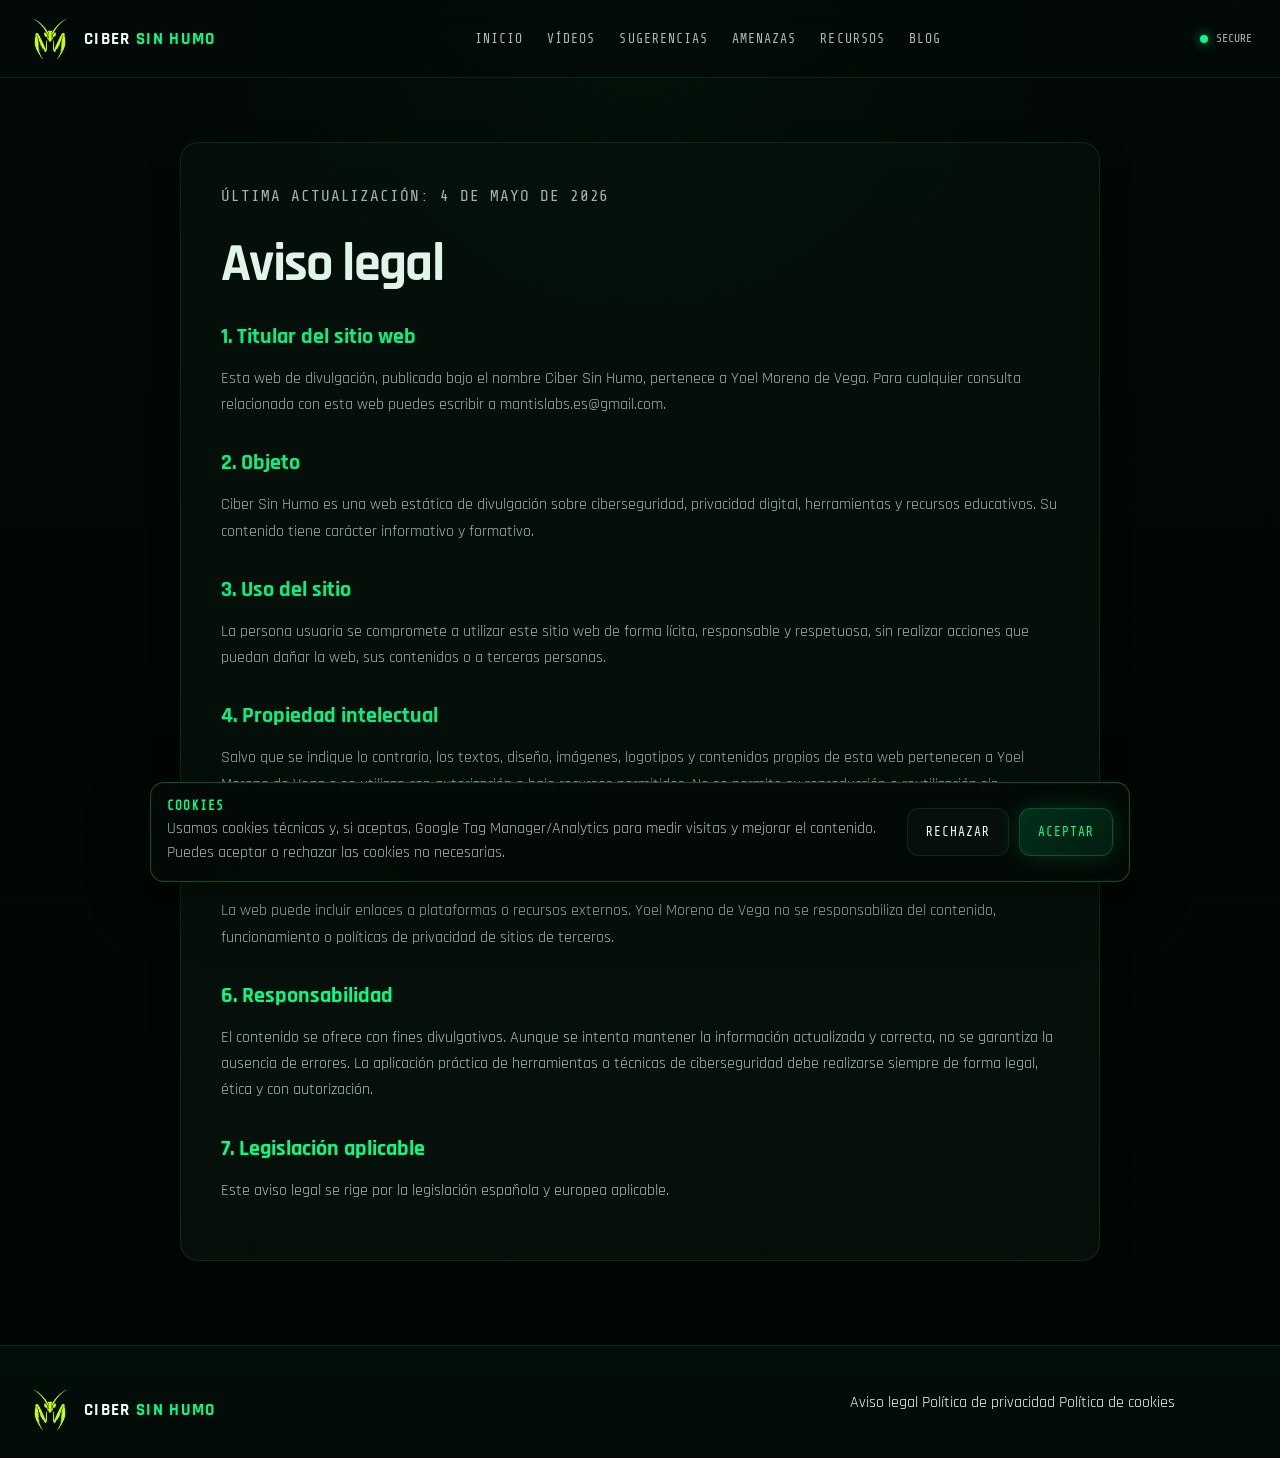
<file: aviso-legal.html>
<!DOCTYPE html>
<html lang="es">
<head>
  <meta charset="UTF-8">
  <meta name="viewport" content="width=device-width, initial-scale=1.0">
  <title>Aviso legal — Ciber Sin Humo</title>
  <link rel="icon" type="image/x-icon" href="/favicon.ico?v=3">
  <link rel="icon" type="image/png" sizes="512x512" href="/favicon-cibersinhumo.png?v=3">
  <link rel="icon" type="image/png" sizes="192x192" href="/favicon-192.png?v=3">
  <link rel="apple-touch-icon" href="/apple-touch-icon.png?v=3">
  <meta property="og:image" content="https://www.cibersinhumo.es/favicon-cibersinhumo.png?v=3">
  <meta name="twitter:image" content="https://www.cibersinhumo.es/favicon-cibersinhumo.png?v=3">
  <link rel="stylesheet" href="style.css?v=62">
  <link href="https://fonts.googleapis.com/css2?family=Share+Tech+Mono&family=Rajdhani:wght@400;600;700&display=swap" rel="stylesheet">
</head>
<body data-cookie-banner="enabled" data-gtm-id="GTM-5VSRHPV2">

<canvas id="matrix"></canvas>

<header class="navbar">
  <div class="logo">
    <img src="logo-cibersinhumo-transparent.png?v=1" alt="Ciber Sin Humo" class="logo-img">
    <span class="logo-text">CIBER <span class="logo-accent">SIN HUMO</span></span>
  </div>
  <nav>
    <a href="index.html#inicio" class="nav-link">Inicio</a>
    <a href="index.html#videos" class="nav-link">Vídeos</a>
    <a href="index.html#sugerencias" class="nav-link">Sugerencias</a>
    <a href="amenazas.html" class="nav-link">Amenazas</a>
    <a href="index.html#recursos" class="nav-link">Recursos</a>
    <a href="index.html#blog" class="nav-link">Blog</a>
  </nav>
  <div class="nav-status">
    <span class="status-dot"></span>
    <span class="status-text">SECURE</span>
  </div>
</header>

<main class="legal-main">
  <div class="legal-shell">
    <article class="legal-content">
      <p class="legal-meta">Última actualización: 4 de mayo de 2026</p>
      <h1>Aviso legal</h1>

      <h2>1. Titular del sitio web</h2>
      <p>Esta web de divulgación, publicada bajo el nombre Ciber Sin Humo, pertenece a Yoel Moreno de Vega. Para cualquier consulta relacionada con esta web puedes escribir a mantislabs.es@gmail.com.</p>

      <h2>2. Objeto</h2>
      <p>Ciber Sin Humo es una web estática de divulgación sobre ciberseguridad, privacidad digital, herramientas y recursos educativos. Su contenido tiene carácter informativo y formativo.</p>

      <h2>3. Uso del sitio</h2>
      <p>La persona usuaria se compromete a utilizar este sitio web de forma lícita, responsable y respetuosa, sin realizar acciones que puedan dañar la web, sus contenidos o a terceras personas.</p>

      <h2>4. Propiedad intelectual</h2>
      <p>Salvo que se indique lo contrario, los textos, diseño, imágenes, logotipos y contenidos propios de esta web pertenecen a Yoel Moreno de Vega o se utilizan con autorización o bajo recursos permitidos. No se permite su reproducción o reutilización sin autorización previa, salvo en los casos permitidos por la ley.</p>

      <h2>5. Enlaces externos</h2>
      <p>La web puede incluir enlaces a plataformas o recursos externos. Yoel Moreno de Vega no se responsabiliza del contenido, funcionamiento o políticas de privacidad de sitios de terceros.</p>

      <h2>6. Responsabilidad</h2>
      <p>El contenido se ofrece con fines divulgativos. Aunque se intenta mantener la información actualizada y correcta, no se garantiza la ausencia de errores. La aplicación práctica de herramientas o técnicas de ciberseguridad debe realizarse siempre de forma legal, ética y con autorización.</p>

      <h2>7. Legislación aplicable</h2>
      <p>Este aviso legal se rige por la legislación española y europea aplicable.</p>

    </article>
  </div>
</main>

<footer class="footer">
  <div class="footer-inner">
    <div class="footer-logo">
      <img src="logo-cibersinhumo-transparent.png?v=1" alt="Ciber Sin Humo" class="logo-img">
      <span class="logo-text">CIBER <span class="logo-accent">SIN HUMO</span></span>
    </div>
    <div class="footer-links footer-legal-links">
      <a href="aviso-legal.html">Aviso legal</a>
      <a href="privacidad.html">Política de privacidad</a>
      <a href="cookies.html">Política de cookies</a>
    </div>
  </div>
</footer>

<script src="script.js?v=70"></script>
</body>
</html>
</file>
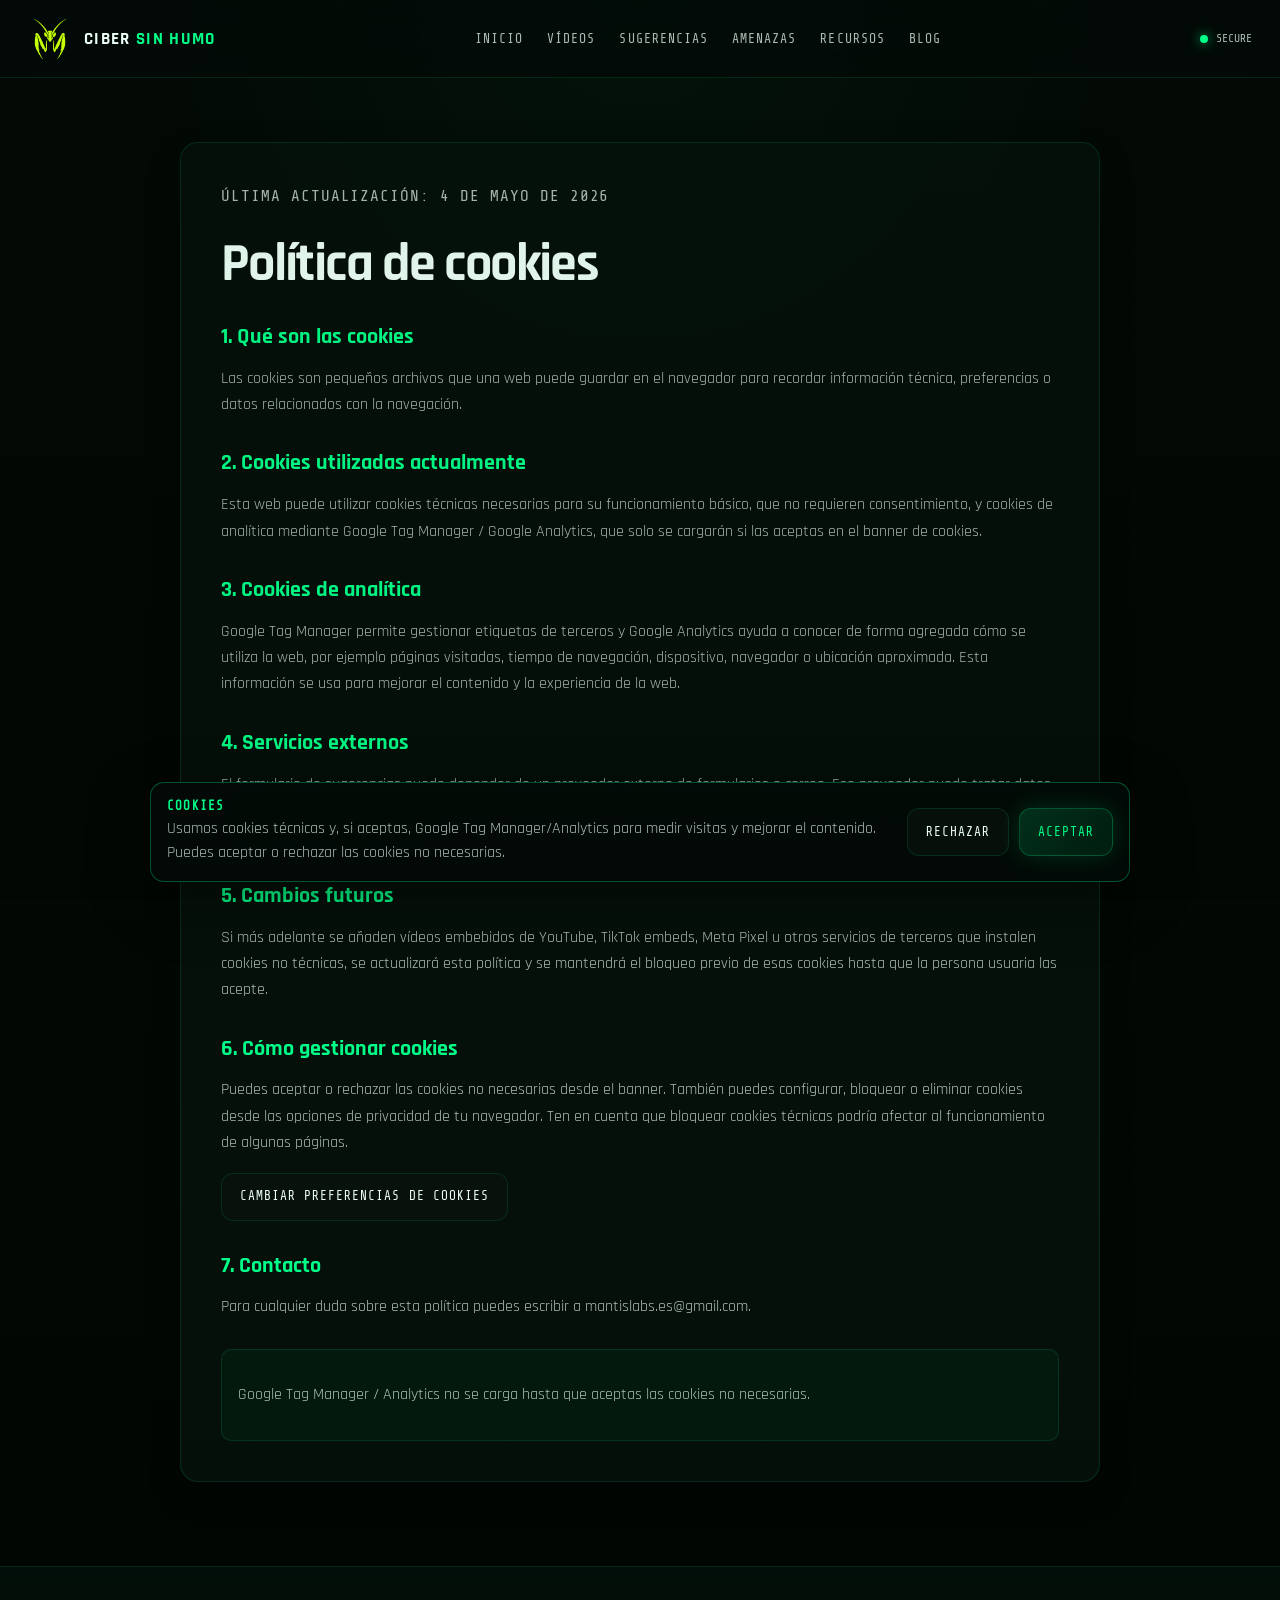
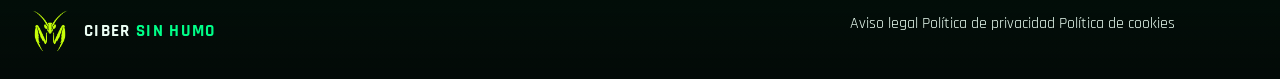
<file: cookies.html>
<!DOCTYPE html>
<html lang="es">
<head>
  <meta charset="UTF-8">
  <meta name="viewport" content="width=device-width, initial-scale=1.0">
  <title>Política de cookies — Ciber Sin Humo</title>
  <link rel="icon" type="image/x-icon" href="/favicon.ico?v=3">
  <link rel="icon" type="image/png" sizes="512x512" href="/favicon-cibersinhumo.png?v=3">
  <link rel="icon" type="image/png" sizes="192x192" href="/favicon-192.png?v=3">
  <link rel="apple-touch-icon" href="/apple-touch-icon.png?v=3">
  <meta property="og:image" content="https://www.cibersinhumo.es/favicon-cibersinhumo.png?v=3">
  <meta name="twitter:image" content="https://www.cibersinhumo.es/favicon-cibersinhumo.png?v=3">
  <link rel="stylesheet" href="style.css?v=62">
  <link href="https://fonts.googleapis.com/css2?family=Share+Tech+Mono&family=Rajdhani:wght@400;600;700&display=swap" rel="stylesheet">
</head>
<body data-cookie-banner="enabled" data-gtm-id="GTM-5VSRHPV2">

<canvas id="matrix"></canvas>

<header class="navbar">
  <div class="logo">
    <img src="logo-cibersinhumo-transparent.png?v=1" alt="Ciber Sin Humo" class="logo-img">
    <span class="logo-text">CIBER <span class="logo-accent">SIN HUMO</span></span>
  </div>
  <nav>
    <a href="index.html#inicio" class="nav-link">Inicio</a>
    <a href="index.html#videos" class="nav-link">Vídeos</a>
    <a href="index.html#sugerencias" class="nav-link">Sugerencias</a>
    <a href="amenazas.html" class="nav-link">Amenazas</a>
    <a href="index.html#recursos" class="nav-link">Recursos</a>
    <a href="index.html#blog" class="nav-link">Blog</a>
  </nav>
  <div class="nav-status">
    <span class="status-dot"></span>
    <span class="status-text">SECURE</span>
  </div>
</header>

<main class="legal-main">
  <div class="legal-shell">
    <article class="legal-content">
      <p class="legal-meta">Última actualización: 4 de mayo de 2026</p>
      <h1>Política de cookies</h1>

      <h2>1. Qué son las cookies</h2>
      <p>Las cookies son pequeños archivos que una web puede guardar en el navegador para recordar información técnica, preferencias o datos relacionados con la navegación.</p>

      <h2>2. Cookies utilizadas actualmente</h2>
      <p>Esta web puede utilizar cookies técnicas necesarias para su funcionamiento básico, que no requieren consentimiento, y cookies de analítica mediante Google Tag Manager / Google Analytics, que solo se cargarán si las aceptas en el banner de cookies.</p>

      <h2>3. Cookies de analítica</h2>
      <p>Google Tag Manager permite gestionar etiquetas de terceros y Google Analytics ayuda a conocer de forma agregada cómo se utiliza la web, por ejemplo páginas visitadas, tiempo de navegación, dispositivo, navegador o ubicación aproximada. Esta información se usa para mejorar el contenido y la experiencia de la web.</p>

      <h2>4. Servicios externos</h2>
      <p>El formulario de sugerencias puede depender de un proveedor externo de formularios o correo. Ese proveedor puede tratar datos técnicos necesarios para prestar el servicio, prevenir abusos o garantizar la seguridad. Revisa también la política de privacidad del proveedor que finalmente utilices.</p>

      <h2>5. Cambios futuros</h2>
      <p>Si más adelante se añaden vídeos embebidos de YouTube, TikTok embeds, Meta Pixel u otros servicios de terceros que instalen cookies no técnicas, se actualizará esta política y se mantendrá el bloqueo previo de esas cookies hasta que la persona usuaria las acepte.</p>

      <h2>6. Cómo gestionar cookies</h2>
      <p>Puedes aceptar o rechazar las cookies no necesarias desde el banner. También puedes configurar, bloquear o eliminar cookies desde las opciones de privacidad de tu navegador. Ten en cuenta que bloquear cookies técnicas podría afectar al funcionamiento de algunas páginas.</p>
      <p><button class="btn btn-secondary" type="button" data-open-cookie-settings>Cambiar preferencias de cookies</button></p>

      <h2>7. Contacto</h2>
      <p>Para cualquier duda sobre esta política puedes escribir a mantislabs.es@gmail.com.</p>

      <div class="legal-note">
        <p>Google Tag Manager / Analytics no se carga hasta que aceptas las cookies no necesarias.</p>
      </div>
    </article>
  </div>
</main>

<footer class="footer">
  <div class="footer-inner">
    <div class="footer-logo">
      <img src="logo-cibersinhumo-transparent.png?v=1" alt="Ciber Sin Humo" class="logo-img">
      <span class="logo-text">CIBER <span class="logo-accent">SIN HUMO</span></span>
    </div>
    <div class="footer-links footer-legal-links">
      <a href="aviso-legal.html">Aviso legal</a>
      <a href="privacidad.html">Política de privacidad</a>
      <a href="cookies.html">Política de cookies</a>
    </div>
  </div>
</footer>

<script src="script.js?v=70"></script>
</body>
</html>
</file>
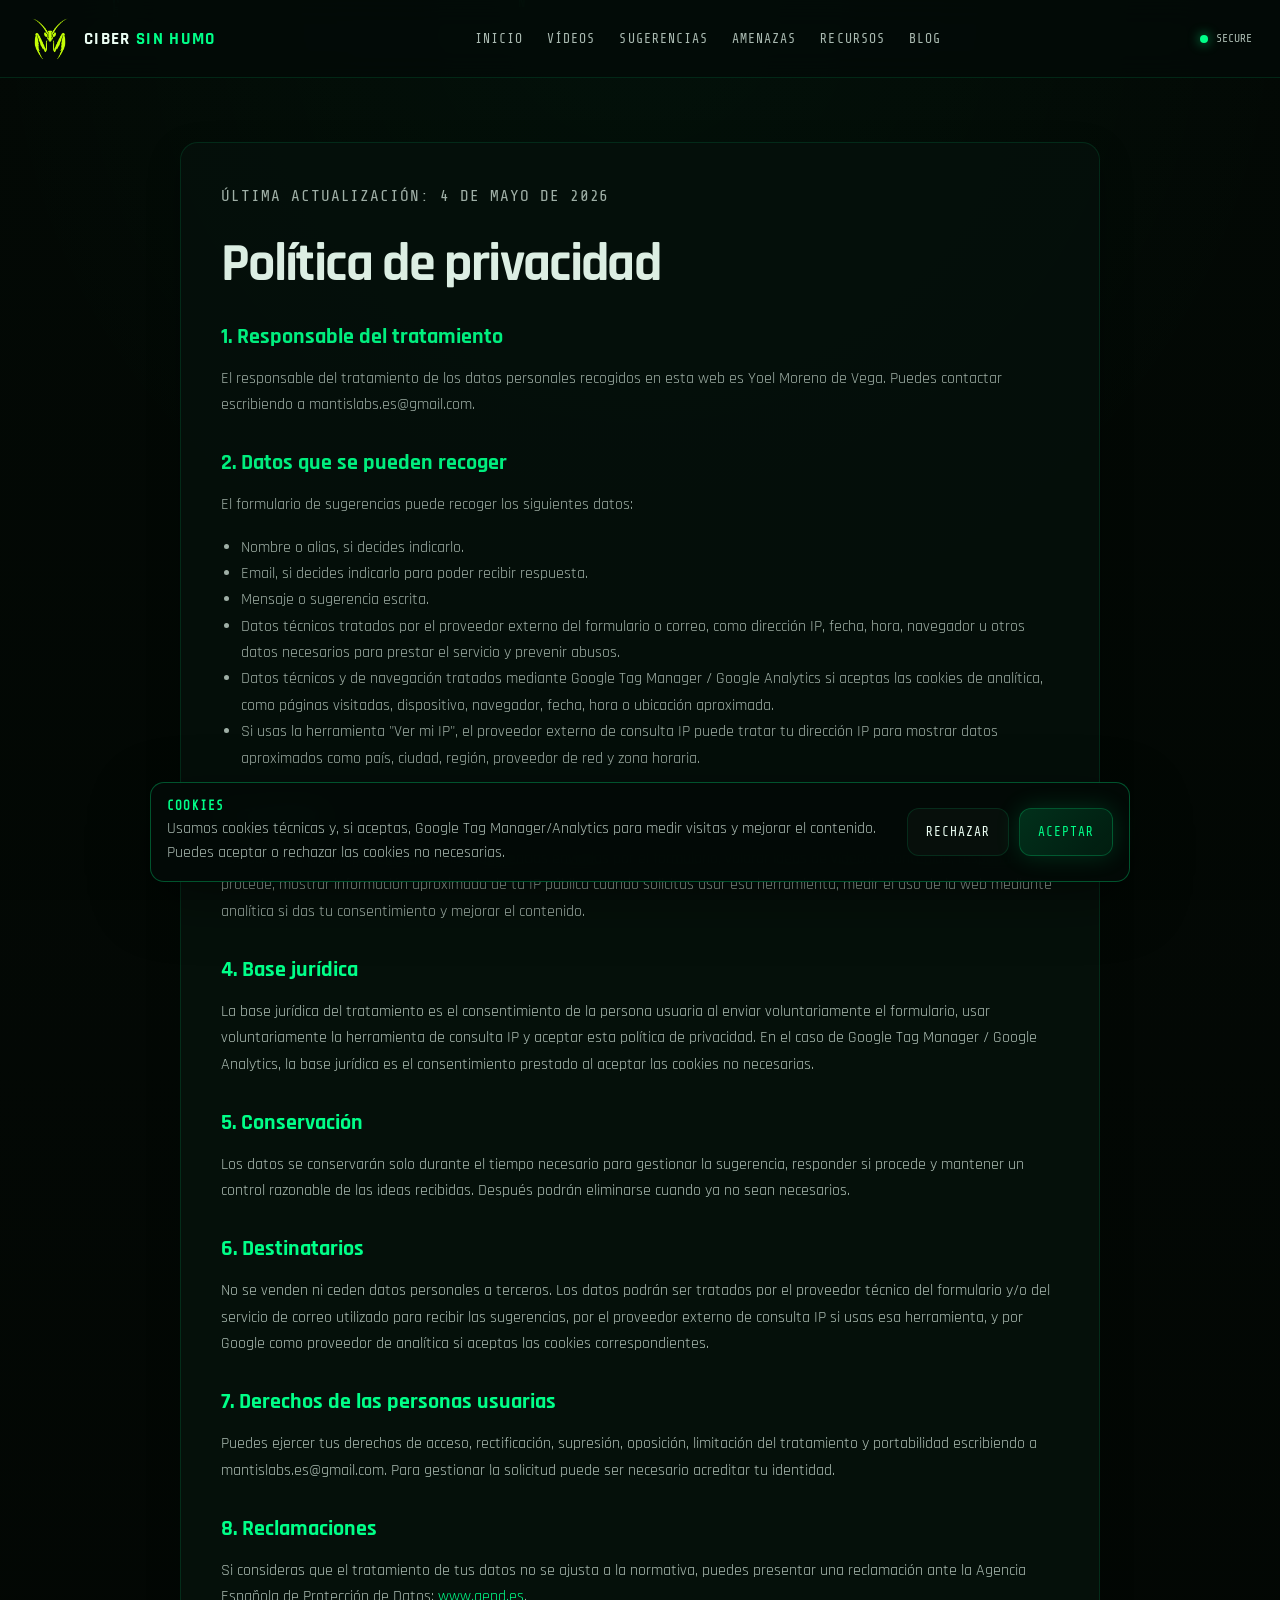
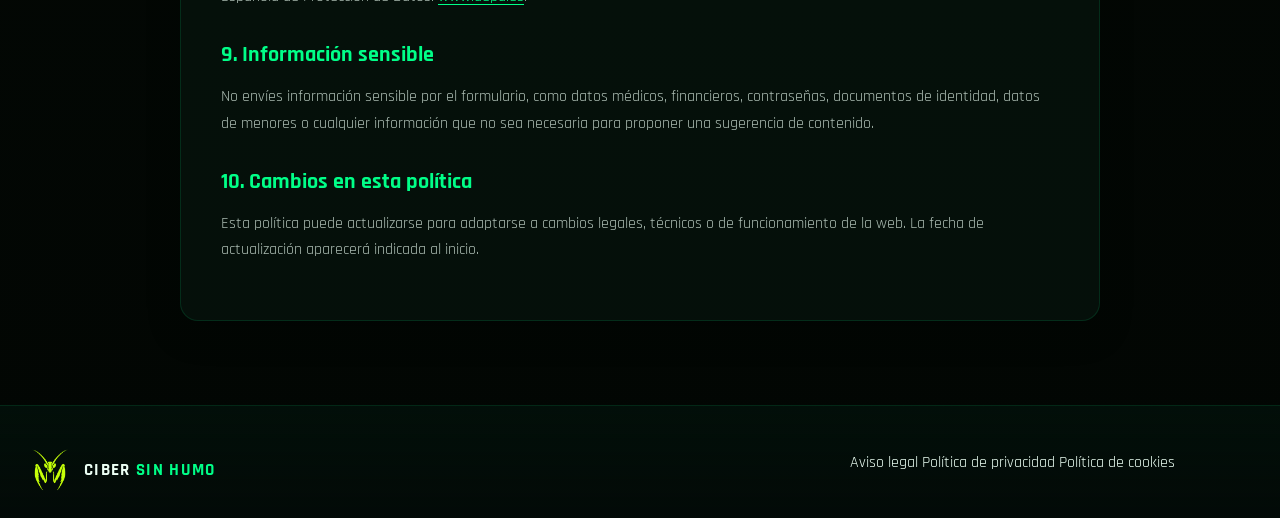
<file: privacidad.html>
<!DOCTYPE html>
<html lang="es">
<head>
  <meta charset="UTF-8">
  <meta name="viewport" content="width=device-width, initial-scale=1.0">
  <title>Política de privacidad — Ciber Sin Humo</title>
  <link rel="icon" type="image/x-icon" href="/favicon.ico?v=3">
  <link rel="icon" type="image/png" sizes="512x512" href="/favicon-cibersinhumo.png?v=3">
  <link rel="icon" type="image/png" sizes="192x192" href="/favicon-192.png?v=3">
  <link rel="apple-touch-icon" href="/apple-touch-icon.png?v=3">
  <meta property="og:image" content="https://www.cibersinhumo.es/favicon-cibersinhumo.png?v=3">
  <meta name="twitter:image" content="https://www.cibersinhumo.es/favicon-cibersinhumo.png?v=3">
  <link rel="stylesheet" href="style.css?v=62">
  <link href="https://fonts.googleapis.com/css2?family=Share+Tech+Mono&family=Rajdhani:wght@400;600;700&display=swap" rel="stylesheet">
</head>
<body data-cookie-banner="enabled" data-gtm-id="GTM-5VSRHPV2">

<canvas id="matrix"></canvas>

<header class="navbar">
  <div class="logo">
    <img src="logo-cibersinhumo-transparent.png?v=1" alt="Ciber Sin Humo" class="logo-img">
    <span class="logo-text">CIBER <span class="logo-accent">SIN HUMO</span></span>
  </div>
  <nav>
    <a href="index.html#inicio" class="nav-link">Inicio</a>
    <a href="index.html#videos" class="nav-link">Vídeos</a>
    <a href="index.html#sugerencias" class="nav-link">Sugerencias</a>
    <a href="amenazas.html" class="nav-link">Amenazas</a>
    <a href="index.html#recursos" class="nav-link">Recursos</a>
    <a href="index.html#blog" class="nav-link">Blog</a>
  </nav>
  <div class="nav-status">
    <span class="status-dot"></span>
    <span class="status-text">SECURE</span>
  </div>
</header>

<main class="legal-main">
  <div class="legal-shell">
    <article class="legal-content">
      <p class="legal-meta">Última actualización: 4 de mayo de 2026</p>
      <h1>Política de privacidad</h1>

      <h2>1. Responsable del tratamiento</h2>
      <p>El responsable del tratamiento de los datos personales recogidos en esta web es Yoel Moreno de Vega. Puedes contactar escribiendo a mantislabs.es@gmail.com.</p>

      <h2>2. Datos que se pueden recoger</h2>
      <p>El formulario de sugerencias puede recoger los siguientes datos:</p>
      <ul>
        <li>Nombre o alias, si decides indicarlo.</li>
        <li>Email, si decides indicarlo para poder recibir respuesta.</li>
        <li>Mensaje o sugerencia escrita.</li>
        <li>Datos técnicos tratados por el proveedor externo del formulario o correo, como dirección IP, fecha, hora, navegador u otros datos necesarios para prestar el servicio y prevenir abusos.</li>
        <li>Datos técnicos y de navegación tratados mediante Google Tag Manager / Google Analytics si aceptas las cookies de analítica, como páginas visitadas, dispositivo, navegador, fecha, hora o ubicación aproximada.</li>
        <li>Si usas la herramienta "Ver mi IP", el proveedor externo de consulta IP puede tratar tu dirección IP para mostrar datos aproximados como país, ciudad, región, proveedor de red y zona horaria.</li>
      </ul>

      <h2>3. Finalidad</h2>
      <p>Los datos se tratan para gestionar las sugerencias enviadas por el formulario, valorar ideas de vídeos o contenido, responder si procede, mostrar información aproximada de tu IP pública cuando solicitas usar esa herramienta, medir el uso de la web mediante analítica si das tu consentimiento y mejorar el contenido.</p>

      <h2>4. Base jurídica</h2>
      <p>La base jurídica del tratamiento es el consentimiento de la persona usuaria al enviar voluntariamente el formulario, usar voluntariamente la herramienta de consulta IP y aceptar esta política de privacidad. En el caso de Google Tag Manager / Google Analytics, la base jurídica es el consentimiento prestado al aceptar las cookies no necesarias.</p>

      <h2>5. Conservación</h2>
      <p>Los datos se conservarán solo durante el tiempo necesario para gestionar la sugerencia, responder si procede y mantener un control razonable de las ideas recibidas. Después podrán eliminarse cuando ya no sean necesarios.</p>

      <h2>6. Destinatarios</h2>
      <p>No se venden ni ceden datos personales a terceros. Los datos podrán ser tratados por el proveedor técnico del formulario y/o del servicio de correo utilizado para recibir las sugerencias, por el proveedor externo de consulta IP si usas esa herramienta, y por Google como proveedor de analítica si aceptas las cookies correspondientes.</p>

      <h2>7. Derechos de las personas usuarias</h2>
      <p>Puedes ejercer tus derechos de acceso, rectificación, supresión, oposición, limitación del tratamiento y portabilidad escribiendo a mantislabs.es@gmail.com. Para gestionar la solicitud puede ser necesario acreditar tu identidad.</p>

      <h2>8. Reclamaciones</h2>
      <p>Si consideras que el tratamiento de tus datos no se ajusta a la normativa, puedes presentar una reclamación ante la Agencia Española de Protección de Datos: <a href="https://www.aepd.es/">www.aepd.es</a>.</p>

      <h2>9. Información sensible</h2>
      <p>No envíes información sensible por el formulario, como datos médicos, financieros, contraseñas, documentos de identidad, datos de menores o cualquier información que no sea necesaria para proponer una sugerencia de contenido.</p>

      <h2>10. Cambios en esta política</h2>
      <p>Esta política puede actualizarse para adaptarse a cambios legales, técnicos o de funcionamiento de la web. La fecha de actualización aparecerá indicada al inicio.</p>

    </article>
  </div>
</main>

<footer class="footer">
  <div class="footer-inner">
    <div class="footer-logo">
      <img src="logo-cibersinhumo-transparent.png?v=1" alt="Ciber Sin Humo" class="logo-img">
      <span class="logo-text">CIBER <span class="logo-accent">SIN HUMO</span></span>
    </div>
    <div class="footer-links footer-legal-links">
      <a href="aviso-legal.html">Aviso legal</a>
      <a href="privacidad.html">Política de privacidad</a>
      <a href="cookies.html">Política de cookies</a>
    </div>
  </div>
</footer>

<script src="script.js?v=70"></script>
</body>
</html>
</file>
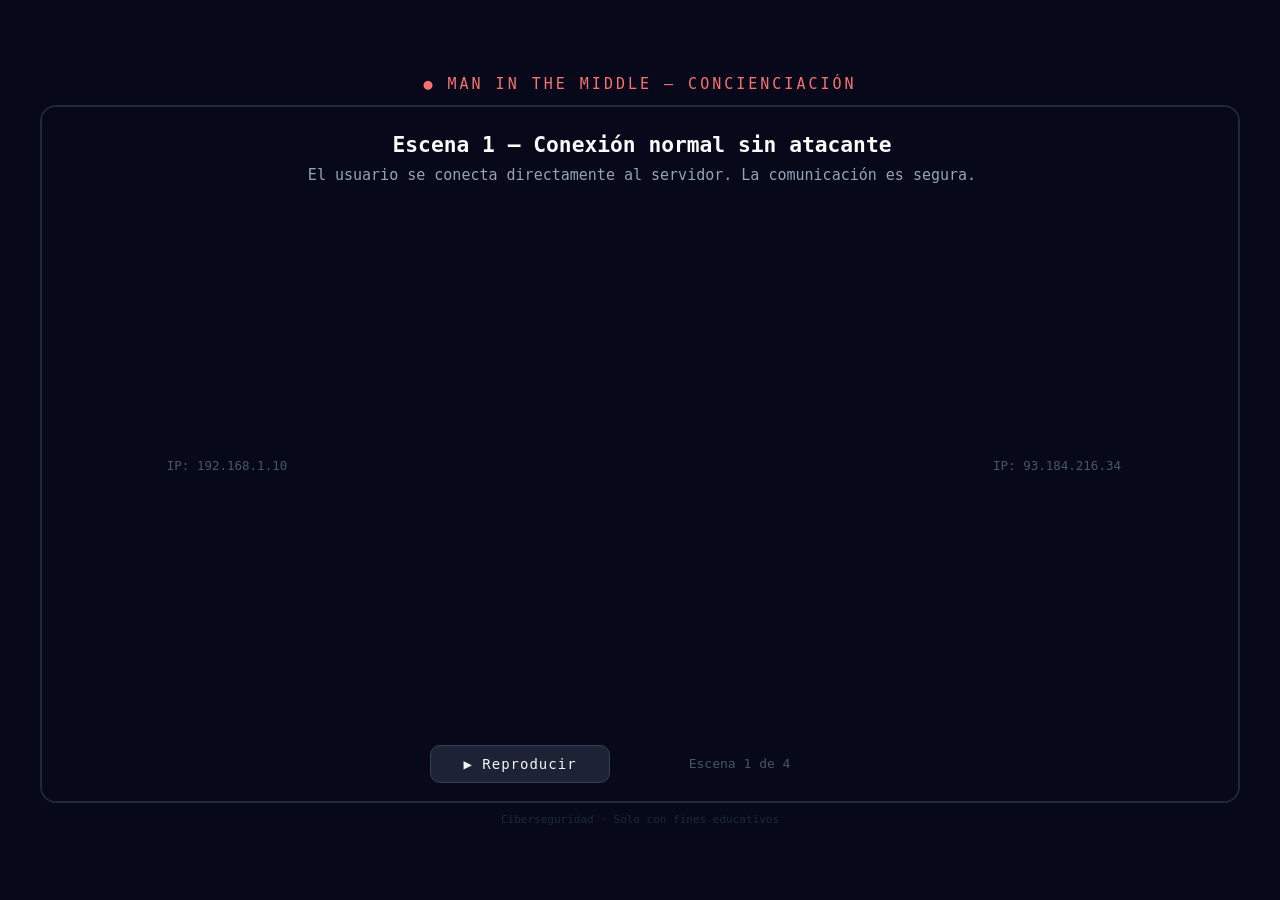
<file: recursos/animacion-mitm.html>
<!DOCTYPE html>
<html lang="es">
<head>
<meta charset="UTF-8">
<meta name="viewport" content="width=device-width, initial-scale=1.0">
<title>Ataque MITM — Man in the Middle</title>
<style>
* { margin: 0; padding: 0; box-sizing: border-box; }
body { background: #07091A; display: flex; flex-direction: column; align-items: center; justify-content: center; min-height: 100vh; font-family: monospace; overflow: hidden; }
#title { color: #F87171; font-size: 15px; letter-spacing: 3px; margin-bottom: 12px; text-transform: uppercase; }
#wrap { position: relative; border: 2px solid #1E293B; border-radius: 16px; overflow: hidden; }
canvas { display: block; }
#controls {
  display: flex; gap: 20px; align-items: center; justify-content: center;
  padding: 14px 0 18px; background: #07091A;
}
button {
  background: #1E2235; color: #F1F5F9;
  border: 1.5px solid #334155; border-radius: 10px;
  padding: 10px 32px; font-size: 14px; cursor: pointer;
  letter-spacing: 1px; font-family: monospace;
  transition: background .2s;
}
button:hover { background: #334155; }
#scn { color: #475569; font-size: 13px; font-family: monospace; min-width: 220px; text-align: center; }
#credit { color: #1E293B; font-size: 11px; margin-top: 10px; font-family: monospace; }
</style>
</head>
<body>
<div id="title">● Man In The Middle — Concienciación</div>
<div id="wrap">
  <canvas id="c"></canvas>
  <div id="controls">
    <button id="btn">▶  Reproducir</button>
    <span id="scn">Escena 1 de 4</span>
  </div>
</div>
<div id="credit">Ciberseguridad · Solo con fines educativos</div>

<script>
const cv = document.getElementById('c'), ctx = cv.getContext('2d');

const W = Math.min(1200, window.innerWidth - 40);
const H = Math.round(W * 0.52);
cv.width = W; cv.height = H;
document.getElementById('wrap').style.width = W + 'px';

const S = W / 960;

const P = {
  bg:'#07091A', bg2:'#0D1130', bg3:'#111827',
  blue:'#38BDF8', blue2:'#0EA5E9',
  green:'#34D399', green2:'#10B981',
  red:'#F87171', red2:'#EF4444',
  orange:'#FB923C',
  purple:'#A78BFA', purple2:'#7C3AED',
  yellow:'#FCD34D',
  teal:'#2DD4BF',
  white:'#F8FAFC', gray:'#94A3B8', gray2:'#475569', gray3:'#1E293B'
};

let scene = 0, st = 0, playing = false, animId = null;
const DUR = [240, 260, 260, 220];

function cl(v,a,b){return Math.max(a,Math.min(b,v))}
function eo(t){return 1-Math.pow(1-cl(t,0,1),3)}
function lerp(a,b,t){return a+(b-a)*cl(t,0,1)}

function sc(v){ return v * S; }

function rr(x,y,w,h,r,fill,stroke,lw){
  x=sc(x);y=sc(y);w=sc(w);h=sc(h);r=sc(r);
  ctx.beginPath();
  ctx.moveTo(x+r,y);ctx.lineTo(x+w-r,y);
  ctx.arcTo(x+w,y,x+w,y+r,r);ctx.lineTo(x+w,y+h-r);
  ctx.arcTo(x+w,y+h,x+w-r,y+h,r);ctx.lineTo(x+r,y+h);
  ctx.arcTo(x,y+h,x,y+h-r,r);ctx.lineTo(x,y+r);
  ctx.arcTo(x,y,x+r,y,r);ctx.closePath();
  if(fill){ctx.fillStyle=fill;ctx.fill();}
  if(stroke){ctx.strokeStyle=stroke;ctx.lineWidth=(lw||2)*S;ctx.stroke();}
}

function txt(x,y,text,col,size,align,bold){
  ctx.fillStyle=col;
  ctx.font=`${bold?'bold ':''}${sc(size)}px monospace`;
  ctx.textAlign=align||'center';
  ctx.fillText(text,sc(x),sc(y));
}

function monitor(x,y,w,h,col,title,alpha){
  ctx.globalAlpha=alpha;
  rr(x,y,w,h,10,P.bg3,col,2.5);
  rr(x+8,y+34,w-16,h-54,4,'#0A0F1E',null);
  rr(x,y,w,30,10,col,null);
  ctx.fillStyle='rgba(0,0,0,0.35)';
  ctx.fillRect(sc(x),sc(y+20),sc(w),sc(10));
  txt(x+w/2,y+20,title,P.white,11,'center',true);
  ctx.fillStyle=col;ctx.beginPath();ctx.arc(sc(x+14),sc(y+15),sc(5),0,Math.PI*2);ctx.fill();
  [28,42].forEach(dx=>{
    ctx.fillStyle='rgba(255,255,255,0.2)';ctx.beginPath();ctx.arc(sc(x+dx),sc(y+15),sc(5),0,Math.PI*2);ctx.fill();
  });
  ctx.fillStyle=P.gray2;
  ctx.fillRect(sc(x+w/2-22),sc(y+h-18),sc(44),sc(7));
  ctx.fillRect(sc(x+w/2-34),sc(y+h-11),sc(68),sc(5));
  ctx.globalAlpha=1;
}

function hacker(cx,cy,col,alpha){
  ctx.globalAlpha=alpha;
  ctx.fillStyle=P.bg3;ctx.strokeStyle=col;ctx.lineWidth=sc(2.5);
  ctx.beginPath();ctx.arc(sc(cx),sc(cy-32),sc(30),0,Math.PI*2);ctx.fill();ctx.stroke();
  txt(cx,cy-22,'?',col,24,'center',true);
  ctx.fillStyle=P.bg3;ctx.strokeStyle=col;ctx.lineWidth=sc(2.5);
  ctx.beginPath();
  ctx.moveTo(sc(cx-40),sc(cy+2));ctx.lineTo(sc(cx+40),sc(cy+2));
  ctx.lineTo(sc(cx+50),sc(cy+65));ctx.lineTo(sc(cx-50),sc(cy+65));
  ctx.closePath();ctx.fill();ctx.stroke();
  txt(cx,cy+40,'ATACANTE',col,11,'center',true);
  txt(cx,cy+56,'MITM',col,10,'center');
  ctx.globalAlpha=1;
}

function packet(x,y,size,col,label,alpha){
  x=sc(x);y=sc(y);size=sc(size);
  ctx.globalAlpha=alpha;
  ctx.fillStyle=col+'44';ctx.strokeStyle=col;ctx.lineWidth=sc(1.5);
  ctx.beginPath();ctx.roundRect(x-size,y-size*.7,size*2,size*1.4,sc(4));ctx.fill();ctx.stroke();
  if(label){ctx.fillStyle=P.white;ctx.font=`bold ${sc(9)}px monospace`;ctx.textAlign='center';ctx.fillText(label,x,y+sc(4));}
  ctx.globalAlpha=1;
}

function arrowLine(x1,y1,x2,y2,col,alpha,dash,lw){
  ctx.globalAlpha=alpha;
  ctx.strokeStyle=col;ctx.lineWidth=(lw||2.5)*S;
  ctx.setLineDash(dash?dash.map(d=>d*S):[]);
  ctx.beginPath();ctx.moveTo(sc(x1),sc(y1));ctx.lineTo(sc(x2),sc(y2));ctx.stroke();
  ctx.setLineDash([]);
  const a=Math.atan2(y2-y1,x2-x1);
  ctx.fillStyle=col;
  ctx.beginPath();ctx.moveTo(sc(x2),sc(y2));
  ctx.lineTo(sc(x2)-sc(14)*Math.cos(a-.45),sc(y2)-sc(14)*Math.sin(a-.45));
  ctx.lineTo(sc(x2)-sc(14)*Math.cos(a+.45),sc(y2)-sc(14)*Math.sin(a+.45));
  ctx.closePath();ctx.fill();
  ctx.globalAlpha=1;
}

// Scene 0: Normal connection
let pkts0=[];
function initS0(){pkts0=[];}
function drawS0(t){
  const prog=cl(t/DUR[0],0,1);
  ctx.fillStyle=P.bg;ctx.fillRect(0,0,W,H);

  txt(480,36,'Escena 1 — Conexión normal sin atacante',P.white,17,'center',true);
  txt(480,58,'El usuario se conecta directamente al servidor. La comunicación es segura.',P.gray,12,'center');

  const ua=eo(cl(prog*3,0,1)),sa=eo(cl(prog*3-.3,0,1));
  monitor(48,85,200,175,P.blue,'USUARIO',ua);
  monitor(712,85,200,175,P.green,'SERVIDOR',sa);

  if(prog>.2){
    const la=eo(cl((prog-.2)*3,0,1));
    ctx.globalAlpha=la*.35;
    ctx.strokeStyle=P.green;ctx.lineWidth=sc(3);ctx.setLineDash([sc(12),sc(6)]);
    ctx.beginPath();ctx.moveTo(sc(248),sc(172));ctx.lineTo(sc(712),sc(172));ctx.stroke();
    ctx.setLineDash([]);ctx.globalAlpha=1;
  }

  if(t%28===0&&pkts0.length<8&&prog>.3){
    const dir=Math.random()>.5?1:-1;
    pkts0.push({x:dir>0?248:712,tx:dir>0?712:248,y:155+(Math.random()-0.5)*20,prog:0,sp:.012+Math.random()*.008,col:dir>0?P.blue:P.green,lbl:dir>0?'REQ':'RES'});
  }
  pkts0.forEach(p=>{
    p.prog=Math.min(1,p.prog+p.sp);
    packet(lerp(p.x,p.tx,eo(p.prog)),p.y,18,p.col,p.lbl,1);
  });
  pkts0=pkts0.filter(p=>p.prog<1);

  const shA=eo(cl((prog-.5)*2,0,1));
  ctx.globalAlpha=shA;
  rr(380,140,200,62,10,P.green+'22',P.green,2);
  txt(480,163,'🔒 HTTPS / TLS',P.green,13,'center',true);
  txt(480,181,'Cifrado extremo a extremo',P.gray,11,'center');
  ctx.globalAlpha=1;

  const tipA=eo(cl((prog-.8)*5,0,1));
  ctx.globalAlpha=tipA;
  rr(180,310,600,48,10,P.green+'22',P.green,1.5);
  txt(480,340,'✓  Esta es la conexión que debería ser siempre: directa y cifrada',P.green,12,'center',true);
  ctx.globalAlpha=1;

  txt(148,290,'IP: 192.168.1.10',P.gray2,10,'center');
  txt(812,290,'IP: 93.184.216.34',P.gray2,10,'center');
}

// Scene 1: ARP Poisoning
let arpPkts=[];
function initS1(){arpPkts=[];}
function drawS1(t){
  const prog=cl(t/DUR[1],0,1);
  ctx.fillStyle=P.bg;ctx.fillRect(0,0,W,H);

  txt(480,36,'Escena 2 — El atacante se posiciona en el medio (ARP Spoofing)',P.white,17,'center',true);
  txt(480,58,'Envía paquetes ARP falsos para engañar a ambos lados de la red local',P.gray,12,'center');

  monitor(28,85,185,160,P.blue,'USUARIO',1);
  monitor(747,85,185,160,P.green,'SERVIDOR',1);

  const hackA=eo(cl(prog*4,0,1));
  hacker(480,195,P.red,hackA);

  if(prog>.15){
    const arpA=eo(cl((prog-.15)*3,0,1));
    if(t%18===0&&arpPkts.length<14){
      const toUser=Math.random()>.5;
      arpPkts.push({x:480,y:228,tx:toUser?215:745,ty:175,prog:0,sp:.016,col:P.red,lbl:'ARP'});
    }
    arpPkts.forEach(p=>{
      p.prog=Math.min(1,p.prog+p.sp);
      packet(lerp(p.x,p.tx,eo(p.prog)),lerp(p.y,p.ty,eo(p.prog)),14,p.col,p.lbl,arpA);
    });
    arpPkts=arpPkts.filter(p=>p.prog<1);
  }

  if(prog>.4){
    const a=eo(cl((prog-.4)*3,0,1));
    ctx.globalAlpha=a;
    ctx.strokeStyle=P.red;ctx.lineWidth=sc(2);ctx.setLineDash([sc(8),sc(5)]);
    ctx.beginPath();ctx.moveTo(sc(213),sc(175));ctx.lineTo(sc(438),sc(223));ctx.stroke();
    ctx.beginPath();ctx.moveTo(sc(747),sc(175));ctx.lineTo(sc(522),sc(223));ctx.stroke();
    ctx.setLineDash([]);ctx.globalAlpha=1;

    ctx.globalAlpha=a;
    rr(330,395,300,48,10,P.red+'22',P.red,2);
    txt(480,424,'⚠ ARP CACHE ENVENENADA',P.red,13,'center',true);
    ctx.globalAlpha=1;
  }

  if(prog>.65){
    const a=eo(cl((prog-.65)*4,0,1));
    ctx.globalAlpha=a;
    txt(140,310,'Usuario cree que',P.blue,11,'center');
    txt(140,326,'el atacante es el servidor',P.blue,11,'center');
    txt(820,310,'Servidor cree que',P.green,11,'center');
    txt(820,326,'el atacante es el usuario',P.green,11,'center');
    ctx.globalAlpha=1;
  }

  const tipA=eo(cl((prog-.85)*6,0,1));
  ctx.globalAlpha=tipA;
  rr(140,455,680,48,12,P.orange+'22',P.orange,1.5);
  txt(480,484,'⚠  El atacante ahora puede interceptar TODO el tráfico de la red',P.orange,13,'center',true);
  ctx.globalAlpha=1;
}

// Scene 2: Data interception
let flow=[];
function initS2(){flow=[];}
function drawS2(t){
  const prog=cl(t/DUR[2],0,1);
  ctx.fillStyle=P.bg;ctx.fillRect(0,0,W,H);

  txt(480,36,'Escena 3 — Intercepción y lectura de datos en tránsito',P.white,17,'center',true);
  txt(480,58,'El atacante lee, copia y reenvía cada paquete sin que nadie lo detecte',P.gray,12,'center');

  monitor(22,80,185,160,P.blue,'USUARIO',1);
  monitor(753,80,185,160,P.green,'SERVIDOR',1);

  rr(385,72,190,240,14,P.bg3,P.red,2.5);
  txt(480,98,'ATACANTE',P.red,13,'center',true);
  txt(480,114,'interceptando...',P.gray,10,'center');

  rr(397,128,166,60,8,'#1A0A0A',P.red,1);
  txt(480,147,'PAQUETES ROBADOS',P.red,10,'center',true);
  const stolen=Math.floor(prog*247);
  txt(480,170,stolen.toString(),P.yellow,18,'center',true);
  txt(480,184,'paquetes leídos',P.gray,9,'center');

  rr(397,200,166,100,8,'#0A0A1A',P.purple,1);
  txt(480,218,'SNIFFER ACTIVO',P.purple,10,'center',true);
  const sniffLines=['usr: admin',`pass: ${'•'.repeat(3+Math.floor(prog*5))}`,'card: 4xxx...'];
  sniffLines.forEach((l,i)=>{
    const la=eo(cl((prog*4-i*.5),0,1));
    ctx.globalAlpha=la;
    txt(480,236+i*18,l,i===1?P.red:P.purple,10,'center');
    ctx.globalAlpha=1;
  });

  if(t%16===0&&flow.length<18){
    const toRight=Math.random()>.5;
    flow.push({x:toRight?207:753,tx:toRight?385:575,y:150+(Math.random()-0.5)*30,prog:0,sp:.013+Math.random()*.007,col:toRight?P.blue:P.green,lbl:toRight?'DATA':'RES',phase:1});
  }
  flow.forEach(p=>{
    if(p.phase===1){
      p.prog=Math.min(1,p.prog+p.sp);
      packet(lerp(p.x,p.tx,eo(p.prog)),p.y,16,p.col,p.lbl,1);
      if(p.prog>=1){p.phase=2;p.prog=0;p.x2=p.tx;p.tx2=p.col===P.blue?575:207;p.col2=P.red;}
    } else if(p.phase===2){
      p.prog=Math.min(1,p.prog+p.sp);
      packet(lerp(p.x2,p.tx2,eo(p.prog)),p.y,16,p.col2,'FWD',.8);
    }
  });
  flow=flow.filter(p=>!(p.phase===2&&p.prog>=1));

  ctx.globalAlpha=.3;
  ctx.strokeStyle=P.blue;ctx.lineWidth=sc(1.5);ctx.setLineDash([sc(6),sc(4)]);
  ctx.beginPath();ctx.moveTo(sc(207),sc(162));ctx.lineTo(sc(385),sc(162));ctx.stroke();
  ctx.strokeStyle=P.green;
  ctx.beginPath();ctx.moveTo(sc(575),sc(162));ctx.lineTo(sc(753),sc(162));ctx.stroke();
  ctx.setLineDash([]);ctx.globalAlpha=1;

  const tipA=eo(cl((prog-.7)*4,0,1));
  ctx.globalAlpha=tipA;
  rr(140,430,680,56,12,P.purple+'22',P.purple,1.5);
  txt(480,456,'El usuario y el servidor siguen comunicándose normalmente',P.purple,12,'center',true);
  txt(480,474,'pero el atacante lee y copia todo en tiempo real sin dejar rastro',P.gray,11,'center');
  ctx.globalAlpha=1;
}

// Scene 3: Protection
function drawS3(t){
  const prog=cl(t/DUR[3],0,1);
  ctx.fillStyle=P.bg;ctx.fillRect(0,0,W,H);

  txt(480,36,'Escena 4 — Cómo detectarlo y protegerte',P.white,17,'center',true);
  txt(480,58,'Señales de alerta y defensas efectivas contra ataques MITM',P.gray,12,'center');

  const tips=[
    {col:P.green,title:'HTTPS siempre',sub:'Verifica el candado. Sin HTTPS tus datos viajan en texto claro.',icon:'🔒'},
    {col:P.blue,title:'VPN de confianza',sub:'Cifra todo tu tráfico y oculta tu comunicación al atacante.',icon:'🛡'},
    {col:P.purple,title:'Evita WiFi públicas',sub:'Cafeterías y aeropuertos: el entorno favorito para MITM.',icon:'📶'},
    {col:P.yellow,title:'Certificados SSL',sub:'Si el navegador avisa de certificado inválido, sal inmediatamente.',icon:'📜'},
    {col:P.orange,title:'Doble factor (2FA)',sub:'Aunque roben tu contraseña, sin 2FA no pueden entrar.',icon:'📱'},
    {col:P.teal,title:'arp -a en consola',sub:'Entradas ARP duplicadas = señal de envenenamiento de red.',icon:'💻'},
  ];

  const TW=268, TH=102, GX=28, GY=18;
  const SX=(960-(3*TW+2*GX))/2;
  const SY=82;

  tips.forEach((tip,i)=>{
    const col=i%3, row=Math.floor(i/3);
    const x=SX+col*(TW+GX), y=SY+row*(TH+GY);
    const a=eo(cl((prog*3-i*.28),0,1));
    ctx.globalAlpha=a;
    rr(x,y,TW,TH,12,P.bg3,tip.col,2);
    rr(x,y,TW,30,12,tip.col+'33',null);
    txt(x+TW/2,y+21,tip.icon+'  '+tip.title,tip.col,12,'center',true);
    const words=tip.sub.split(' ');
    let line='',ly=sc(y+48);
    ctx.fillStyle=P.gray;ctx.font=`${sc(10)}px monospace`;ctx.textAlign='left';
    words.forEach(w=>{
      const test=line+w+' ';
      if(ctx.measureText(test).width>sc(TW-24)&&line!==''){
        ctx.fillText(line.trim(),sc(x+12),ly);line=w+' ';ly+=sc(15);
      } else line=test;
    });
    if(line)ctx.fillText(line.trim(),sc(x+12),ly);
    ctx.globalAlpha=1;
  });

  const wA=eo(cl((prog-.85)*8,0,1));
  ctx.globalAlpha=wA;
  rr(80,384,800,56,14,P.green+'22',P.green,2);
  txt(480,410,'✓  MITM se neutraliza con HTTPS + VPN + verificación de certificados',P.green,13,'center',true);
  txt(480,428,'La concienciación digital es la primera y más efectiva línea de defensa',P.gray,11,'center');
  ctx.globalAlpha=1;
}

function draw(){
  ctx.clearRect(0,0,W,H);
  if(scene===0)drawS0(st);
  else if(scene===1)drawS1(st);
  else if(scene===2)drawS2(st);
  else drawS3(st);
  document.getElementById('scn').textContent=`Escena ${scene+1} de 4`;
}

function step(){
  if(!playing)return;
  st++;
  if(st>=DUR[scene]){
    st=0;scene=(scene+1)%4;
    if(scene===0)initS0();
    else if(scene===1)initS1();
    else if(scene===2)initS2();
  }
  draw();
  animId=requestAnimationFrame(step);
}

initS0();draw();

document.getElementById('btn').addEventListener('click',()=>{
  playing=!playing;
  document.getElementById('btn').textContent=playing?'⏸  Pausar':'▶  Reproducir';
  if(playing)step();else cancelAnimationFrame(animId);
});

window.addEventListener('resize',()=>{
  const nw=Math.min(1200,window.innerWidth-40);
  if(Math.abs(nw-W)>20)location.reload();
});
</script>
</body>
</html>
</file>
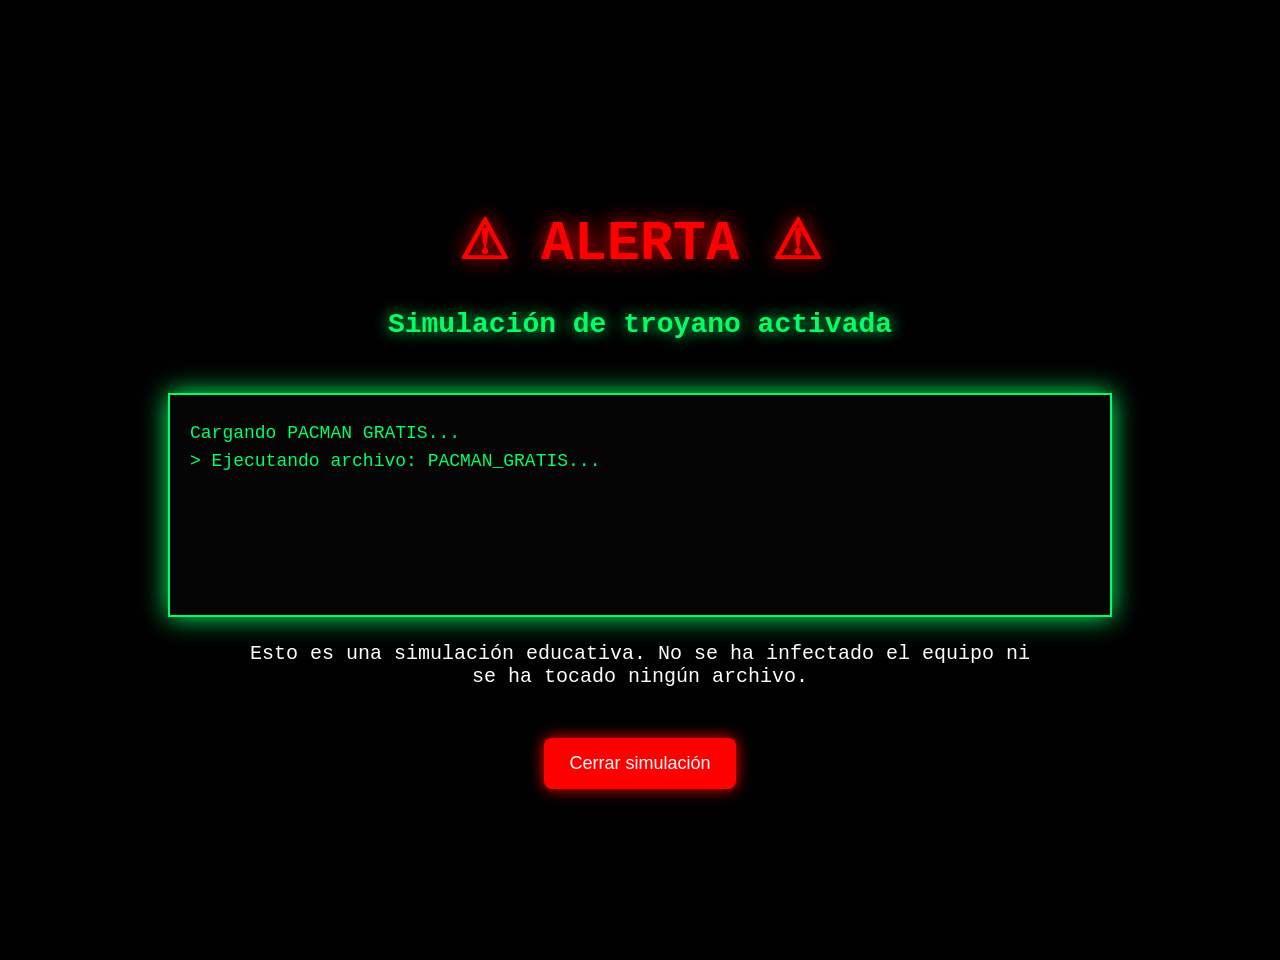
<file: recursos/demo-troyano-pacman.html>
<!DOCTYPE html>
<html lang="es">
<head>
  <meta charset="UTF-8">
  <title>PACMAN GRATIS</title>
  <style>
    body {
      margin: 0;
      background: black;
      color: #00ff66;
      font-family: Consolas, monospace;
      overflow: hidden;
    }

    .pantalla {
      height: 100vh;
      display: flex;
      flex-direction: column;
      justify-content: center;
      align-items: center;
      text-align: center;
      padding: 30px;
    }

    h1 {
      color: red;
      font-size: 55px;
      text-shadow: 0 0 20px red;
      margin-bottom: 10px;
    }

    h2 {
      color: #00ff66;
      font-size: 28px;
      text-shadow: 0 0 15px #00ff66;
    }

    .terminal {
      margin-top: 30px;
      width: 80%;
      max-width: 900px;
      background: #050505;
      border: 2px solid #00ff66;
      padding: 20px;
      text-align: left;
      box-shadow: 0 0 25px #00ff66;
      font-size: 18px;
      min-height: 180px;
    }

    .linea {
      margin: 8px 0;
    }

    .rojo {
      color: red;
    }

    .amarillo {
      color: yellow;
    }

    .boton {
      margin-top: 30px;
      padding: 15px 25px;
      background: red;
      color: white;
      border: none;
      font-size: 18px;
      cursor: pointer;
      border-radius: 8px;
      box-shadow: 0 0 15px red;
    }

    .boton:hover {
      background: darkred;
    }

    .aviso {
      margin-top: 25px;
      color: white;
      font-size: 20px;
      max-width: 800px;
    }
  </style>
</head>
<body>

  <div class="pantalla">
    <h1>⚠ ALERTA ⚠</h1>
    <h2>Simulación de troyano activada</h2>

    <div class="terminal" id="terminal">
      <div class="linea">Cargando PACMAN GRATIS...</div>
    </div>

    <p class="aviso">
      Esto es una simulación educativa. No se ha infectado el equipo ni se ha tocado ningún archivo.
    </p>

    <button class="boton" onclick="cerrarSimulacion()">Cerrar simulación</button>
  </div>

  <script>
    const terminal = document.getElementById("terminal");

    const lineas = [
      "Ejecutando archivo: PACMAN_GRATIS...",
      "Analizando comportamiento del programa...",
      "Detectando permisos sospechosos...",
      "Conexión externa simulada...",
      "Acceso remoto simulado...",
      "Robo de datos simulado...",
      "Instalación oculta simulada...",
      "Resultado: esto NO es un virus real.",
      "Explicación: un troyano se disfraza de programa legítimo."
    ];

    let i = 0;

    function escribirLinea() {
      if (i < lineas.length) {
        const nuevaLinea = document.createElement("div");
        nuevaLinea.classList.add("linea");

        if (i >= 2 && i <= 6) {
          nuevaLinea.classList.add("rojo");
        }

        if (i === 8) {
          nuevaLinea.classList.add("amarillo");
        }

        nuevaLinea.textContent = "> " + lineas[i];
        terminal.appendChild(nuevaLinea);
        i++;
        setTimeout(escribirLinea, 900);
      }
    }

    setTimeout(escribirLinea, 1000);

    function cerrarSimulacion() {
      document.body.innerHTML = `
        <div style="
          height: 100vh;
          background: black;
          color: white;
          font-family: Consolas, monospace;
          display: flex;
          flex-direction: column;
          justify-content: center;
          align-items: center;
          text-align: center;
        ">
          <h1 style="color:#00ff66;">SIMULACIÓN FINALIZADA</h1>
          <p style="font-size:22px; max-width:800px;">
            Un troyano no suele parecer peligroso.  
            Normalmente se disfraza de juego, crack, factura, actualización o archivo normal.
          </p>
        </div>
      `;
    }
  </script>

</body>
</html>
</file>
<file: style.css>
:root {
  --bg: #040a06;
  --bg-soft: #07110b;
  --bg-card: rgba(7, 18, 12, 0.84);
  --bg-card-hover: rgba(10, 26, 17, 0.94);

  --green: #00ff88;
  --green-mid: #00cc66;
  --green-dark: #00994d;

  --text: #ecfff4;
  --text-muted: rgba(236, 255, 244, 0.72);
  --text-dim: rgba(236, 255, 244, 0.48);

  --border: rgba(0, 255, 136, 0.12);
  --border-hover: rgba(0, 255, 136, 0.3);

  --shadow-soft: 0 12px 32px rgba(0, 0, 0, 0.25);
  --shadow-strong: 0 18px 60px rgba(0, 0, 0, 0.38);

  --radius-lg: 18px;
  --radius-md: 14px;
  --radius-sm: 10px;

  --font-main: "Rajdhani", sans-serif;
  --font-mono: "Share Tech Mono", monospace;

  --container: 1240px;
  --nav-height: 78px;
}

* {
  box-sizing: border-box;
}

html {
  scroll-behavior: smooth;
}

body {
  margin: 0;
  background:
    radial-gradient(circle at top, rgba(0, 255, 136, 0.04), transparent 30%),
    linear-gradient(180deg, #040a06 0%, #020603 100%);
  color: var(--text);
  font-family: var(--font-main);
  overflow-x: hidden;
}

img,
svg,
canvas {
  display: block;
  max-width: 100%;
}

a {
  color: inherit;
  text-decoration: none;
}

button,
input,
textarea,
select {
  font: inherit;
}

#matrix {
  position: fixed;
  inset: 0;
  width: 100%;
  height: 100%;
  z-index: 0;
  pointer-events: none;
  opacity: 0.22;
}

.navbar,
.hero,
.section,
.footer,
.amenazas-main,
.splash {
  position: relative;
  z-index: 1;
}

/* ---------------- NAVBAR ---------------- */

.navbar {
  position: fixed;
  top: 0;
  left: 0;
  right: 0;
  height: var(--nav-height);
  display: flex;
  align-items: center;
  justify-content: space-between;
  gap: 24px;
  padding: 0 28px;
  background: rgba(3, 10, 7, 0.72);
  border-bottom: 1px solid var(--border);
  backdrop-filter: blur(14px);
  z-index: 50;
}

.logo {
  display: flex;
  align-items: center;
  gap: 12px;
  flex-shrink: 0;
}

.logo-img {
  width: 44px;
  height: 44px;
  object-fit: contain;
  mix-blend-mode: screen;
  filter: brightness(1.15) contrast(1.3);
}

.logo-text {
  font-family: var(--font-main);
  font-size: 1.05rem;
  font-weight: 700;
  letter-spacing: 0.08em;
  white-space: nowrap;
}

.logo-accent {
  color: var(--green);
}

.navbar nav {
  display: flex;
  align-items: center;
  gap: 24px;
  flex-wrap: wrap;
}

.nav-link {
  position: relative;
  font-family: var(--font-mono);
  font-size: 0.82rem;
  letter-spacing: 0.08em;
  text-transform: uppercase;
  color: var(--text-muted);
  transition: color 0.2s ease;
}

.nav-link:hover,
.nav-link.active {
  color: var(--green);
}

.nav-link::after {
  content: "";
  position: absolute;
  left: 0;
  bottom: -7px;
  width: 100%;
  height: 1px;
  background: var(--green);
  transform: scaleX(0);
  transform-origin: left;
  transition: transform 0.22s ease;
}

.nav-link:hover::after,
.nav-link.active::after {
  transform: scaleX(1);
}

.nav-status {
  display: flex;
  align-items: center;
  gap: 8px;
  font-family: var(--font-mono);
  font-size: 0.72rem;
  color: var(--text-muted);
  white-space: nowrap;
}

.status-dot {
  width: 8px;
  height: 8px;
  border-radius: 999px;
  background: var(--green);
  box-shadow: 0 0 12px rgba(0, 255, 136, 0.75);
  animation: pulseDot 1.4s ease-in-out infinite;
}

@keyframes pulseDot {
  0%, 100% { opacity: 1; transform: scale(1); }
  50% { opacity: 0.55; transform: scale(0.8); }
}

/* ---------------- HERO ---------------- */

.hero {
  min-height: 100vh;
  display: flex;
  align-items: center;
  justify-content: center;
  padding: calc(var(--nav-height) + 40px) 28px 56px;
  position: relative;
  overflow: hidden;
  text-align: center;
}

.hero-grid-overlay {
  position: absolute;
  inset: 0;
  background-image:
    linear-gradient(rgba(0, 255, 136, 0.04) 1px, transparent 1px),
    linear-gradient(90deg, rgba(0, 255, 136, 0.04) 1px, transparent 1px);
  background-size: 46px 46px;
  mask-image: linear-gradient(180deg, rgba(0,0,0,0.9), rgba(0,0,0,0.25));
  pointer-events: none;
}

.mantis-bg {
  position: absolute;
  top: 50%;
  left: 50%;
  right: auto;
  width: min(92vw, 1320px);
  height: 100%;
  pointer-events: none;
  z-index: 1;
  overflow: hidden;
  opacity: 0.58;
  transform: translate(-50%, -50%);
}

.mantis-bg-img {
  --mantis-x: -50%;
  --mantis-y: -50%;
  --mantis-scale: 1.16;
  --mantis-float: 14px;
  position: absolute;
  top: 59%;
  left: 50%;
  right: auto;
  transform: translateX(var(--mantis-x)) translateY(var(--mantis-y)) scale(var(--mantis-scale));
  width: clamp(900px, 80vw, 1420px);
  height: auto;
  max-width: none;
  mix-blend-mode: screen;
  opacity: 0.42;
  filter: brightness(0.78) contrast(1.18) saturate(0.88) blur(0.45px) drop-shadow(0 0 92px rgba(0, 255, 136, 0.28));
  animation: floatMantis 4s ease-in-out infinite;
}

.hero-vignette {
  position: absolute;
  inset: 0;
  z-index: 1;
  pointer-events: none;
  background:
    radial-gradient(circle at 50% 42%, rgba(0, 255, 136, 0.08), transparent 31%),
    linear-gradient(90deg, rgba(0, 8, 4, 0.88), rgba(0, 8, 4, 0.24) 48%, rgba(0, 8, 4, 0.88));
}

.hero-hud {
  position: absolute;
  z-index: 2;
  width: clamp(170px, 14vw, 250px);
  min-height: 184px;
  padding: 20px;
  border: 1px solid rgba(0, 255, 136, 0.14);
  border-radius: 16px;
  background:
    linear-gradient(135deg, rgba(0, 255, 136, 0.095), rgba(0, 0, 0, 0.2)),
    rgba(2, 12, 7, 0.56);
  box-shadow:
    inset 0 0 24px rgba(0, 255, 136, 0.035),
    0 0 36px rgba(0, 255, 136, 0.08);
  backdrop-filter: blur(10px);
  text-align: left;
}

.hero-hud-left {
  left: clamp(24px, 4.2vw, 86px);
  top: 36%;
  animation: hudFloat 5.2s ease-in-out infinite;
}

.hero-hud-right {
  right: clamp(24px, 4.2vw, 86px);
  top: 48%;
  animation: hudFloat 5.8s ease-in-out infinite reverse;
}

.hud-kicker {
  display: block;
  margin-bottom: 12px;
  color: var(--green);
  font-family: var(--font-mono);
  font-size: 0.68rem;
  letter-spacing: 0.12em;
  text-transform: uppercase;
}

.hero-hud strong {
  display: block;
  color: var(--text);
  font-family: var(--font-mono);
  font-size: clamp(2.1rem, 3vw, 3.1rem);
  line-height: 0.9;
}

.hero-hud p {
  margin: 8px 0 0;
  color: var(--text-muted);
  font-family: var(--font-mono);
  font-size: 0.76rem;
  letter-spacing: 0.08em;
  text-transform: uppercase;
}

.hud-bars {
  display: grid;
  gap: 7px;
  margin-top: 20px;
}

.hud-bars span {
  display: block;
  height: 7px;
  border-radius: 999px;
  background: linear-gradient(90deg, rgba(0, 255, 136, 0.9), rgba(0, 255, 136, 0.08));
  animation: hudBar 2.8s ease-in-out infinite;
}

.hud-bars span:nth-child(2) {
  width: 72%;
  animation-delay: 0.35s;
}

.hud-bars span:nth-child(3) {
  width: 48%;
  animation-delay: 0.7s;
}

.hud-pulse {
  position: relative;
  width: 86px;
  height: 86px;
  margin-top: 18px;
  border: 1px solid rgba(0, 255, 136, 0.2);
  border-radius: 50%;
  background: radial-gradient(circle, rgba(0, 255, 136, 0.16), transparent 62%);
}

.hud-pulse span {
  position: absolute;
  inset: 30%;
  border-radius: 50%;
  background: var(--green);
  box-shadow: 0 0 22px rgba(0, 255, 136, 0.62);
  animation: pulseDot 1.8s ease-in-out infinite;
}

.hero-hud::before {
  content: "";
  position: absolute;
  inset: 10px;
  border-radius: 12px;
  background:
    linear-gradient(90deg, transparent 0 46%, rgba(0, 255, 136, 0.18) 48% 52%, transparent 54%),
    linear-gradient(0deg, transparent 0 46%, rgba(0, 255, 136, 0.12) 48% 52%, transparent 54%);
  opacity: 0.18;
  pointer-events: none;
}

.hero-side {
  position: absolute;
  z-index: 2;
  width: clamp(280px, 20vw, 380px);
  display: grid;
  gap: 18px;
  pointer-events: auto;
}

.hero-side-left {
  left: clamp(28px, 4.2vw, 94px);
  top: 28%;
}

.hero-side-right {
  right: clamp(28px, 4.2vw, 94px);
  top: 28%;
}

.hero-side .hero-hud {
  position: relative;
  top: auto;
  right: auto;
  left: auto;
  width: 100%;
  min-height: 150px;
}

.hero-terminal-card,
.hero-callout-card {
  position: relative;
  overflow: hidden;
  padding: 18px;
  border: 1px solid rgba(0, 255, 136, 0.14);
  border-radius: 16px;
  background:
    linear-gradient(135deg, rgba(0, 255, 136, 0.08), rgba(0, 0, 0, 0.18)),
    rgba(2, 12, 7, 0.58);
  box-shadow:
    inset 0 0 26px rgba(0, 255, 136, 0.035),
    0 0 34px rgba(0, 255, 136, 0.075);
  backdrop-filter: blur(10px);
  text-align: left;
}

.hero-terminal-card::after,
.hero-callout-card::after {
  content: "";
  position: absolute;
  inset: 0;
  background: linear-gradient(180deg, transparent, rgba(0, 255, 136, 0.08), transparent);
  opacity: 0.28;
  transform: translateY(-120%);
  animation: sideScan 4.8s ease-in-out infinite;
  pointer-events: none;
}

.side-terminal-line {
  display: flex;
  align-items: center;
  gap: 5px;
  margin-bottom: 10px;
  color: var(--text-muted);
  font-family: var(--font-mono);
  font-size: 0.75rem;
}

.terminal-user,
.hero-terminal-card code {
  color: var(--green);
}

.hero-terminal-card code {
  display: block;
  min-height: 22px;
  font-family: var(--font-mono);
  font-size: 0.92rem;
  letter-spacing: 0.02em;
  transition: opacity 0.18s ease, transform 0.18s ease;
}

.hero-terminal-card p,
.hero-callout-card p {
  margin: 10px 0 0;
  color: var(--text-muted);
  font-size: 0.95rem;
  line-height: 1.42;
}

.hero-terminal-card.is-switching code,
.hero-terminal-card.is-switching p {
  opacity: 0;
  transform: translateY(6px);
}

.hero-callout-card h2 {
  margin: 0;
  color: var(--text);
  font-size: clamp(1.25rem, 1.7vw, 1.75rem);
  line-height: 0.95;
  text-wrap: balance;
}

.hero-callout-card-alt {
  margin-left: auto;
  width: min(100%, 286px);
}

.callout-chip-row {
  display: flex;
  flex-wrap: wrap;
  gap: 8px;
  margin-top: 14px;
}

.callout-chip-row span {
  padding: 5px 8px;
  border: 1px solid rgba(0, 255, 136, 0.18);
  border-radius: 999px;
  color: var(--green);
  font-family: var(--font-mono);
  font-size: 0.68rem;
  letter-spacing: 0.08em;
  text-transform: uppercase;
}


.hero-cmd-window {
  overflow: hidden;
  border: 1px solid rgba(0, 255, 136, 0.2);
  border-radius: 0 14px 14px 0;
  background: #030303;
  box-shadow: 0 0 34px rgba(0, 255, 136, 0.12), inset 0 0 0 1px rgba(255, 255, 255, 0.03);
  pointer-events: auto;
  display: grid;
  grid-template-rows: auto 1fr auto;
  min-height: calc(100vh - var(--nav-height) - 22px);
}

.cmd-titlebar {
  display: flex;
  align-items: center;
  justify-content: space-between;
  gap: 12px;
  min-height: 30px;
  padding: 0 10px;
  background: linear-gradient(180deg, #1d1d1d, #101010);
  color: rgba(255, 255, 255, 0.78);
  font-family: Consolas, "Share Tech Mono", monospace;
  font-size: 0.72rem;
}

.cmd-window-buttons {
  display: flex;
  gap: 6px;
}

.cmd-window-buttons i {
  width: 9px;
  height: 9px;
  border-radius: 2px;
  border: 1px solid rgba(255,255,255,0.28);
}

.cmd-screen {
  min-height: 0;
  max-height: none;
  overflow-y: auto;
  padding: 12px;
  color: #d7ffd7;
  font-family: Consolas, "Share Tech Mono", monospace;
  font-size: 0.86rem;
  line-height: 1.5;
  background:
    linear-gradient(rgba(255,255,255,0.025) 50%, transparent 50%),
    radial-gradient(circle at 20% 20%, rgba(0, 255, 136, 0.08), transparent 42%),
    #030303;
  background-size: 100% 4px, auto, auto;
}

.cmd-screen p {
  margin: 0 0 7px;
}

.cmd-screen strong,
.cmd-ok {
  color: var(--green);
}

.cmd-error {
  color: #ff6b6b;
}

.cmd-input-row {
  display: flex;
  align-items: center;
  gap: 6px;
  padding: 10px 12px 12px;
  border-top: 1px solid rgba(0, 255, 136, 0.14);
  background: #030303;
  color: #d7ffd7;
  font-family: Consolas, "Share Tech Mono", monospace;
  font-size: 0.76rem;
}

.cmd-input-row input {
  min-width: 0;
  flex: 1;
  border: 0;
  outline: 0;
  background: transparent;
  color: var(--green);
  caret-color: var(--green);
  font-family: inherit;
  font-size: inherit;
}

.cmd-input-row input::placeholder {
  color: rgba(0, 255, 136, 0.35);
}

.hero-mini-grid {
  display: grid;
  grid-template-columns: repeat(2, 1fr);
  gap: 8px;
}

.hero-mini-grid span,
.hero-threat-list,
.hero-signal-card,
.hero-orbit-card {
  border: 1px solid rgba(0, 255, 136, 0.14);
  border-radius: 14px;
  background: rgba(2, 12, 7, 0.52);
  box-shadow: inset 0 0 22px rgba(0, 255, 136, 0.035), 0 0 24px rgba(0, 255, 136, 0.055);
  backdrop-filter: blur(9px);
}

.hero-mini-grid span {
  min-height: 48px;
  display: grid;
  place-items: center;
  color: var(--green);
  font-family: var(--font-mono);
  font-size: 0.72rem;
  letter-spacing: 0.1em;
}

.hero-signal-card,
.hero-threat-list {
  padding: 16px;
}

.hero-signal-card p,
.hero-threat-list p {
  margin: 0;
  color: var(--text-muted);
  font-size: 0.9rem;
  line-height: 1.35;
}

.signal-dots {
  display: flex;
  gap: 8px;
  margin-top: 14px;
}

.signal-dots span {
  width: 9px;
  height: 9px;
  border-radius: 50%;
  background: var(--green);
  box-shadow: 0 0 14px rgba(0, 255, 136, 0.55);
  animation: pulseDot 1.4s ease-in-out infinite;
}

.signal-dots span:nth-child(2) { animation-delay: 0.15s; }
.signal-dots span:nth-child(3) { animation-delay: 0.3s; }
.signal-dots span:nth-child(4) { animation-delay: 0.45s; }

.hero-threat-list p {
  display: flex;
  align-items: center;
  gap: 9px;
  margin-top: 10px;
}

.hero-threat-list p span {
  width: 7px;
  height: 7px;
  border-radius: 50%;
  background: var(--green);
  box-shadow: 0 0 12px rgba(0, 255, 136, 0.7);
}

.hero-orbit-card {
  position: relative;
  min-height: 94px;
  overflow: hidden;
}

.hero-orbit-card::before {
  content: "";
  position: absolute;
  inset: 18px auto auto 50%;
  width: 58px;
  height: 58px;
  border: 1px solid rgba(0, 255, 136, 0.25);
  border-radius: 50%;
  transform: translateX(-50%);
  box-shadow: 0 0 28px rgba(0, 255, 136, 0.08);
}

.hero-orbit-card span {
  position: absolute;
  left: 50%;
  top: 47px;
  width: 8px;
  height: 8px;
  border-radius: 50%;
  background: var(--green);
  transform-origin: 0 0;
  animation: orbitDot 3.4s linear infinite;
}

.hero-orbit-card span:nth-child(2) { animation-delay: -1.1s; }
.hero-orbit-card span:nth-child(3) { animation-delay: -2.2s; }

@keyframes orbitDot {
  from { transform: rotate(0deg) translateX(31px); }
  to { transform: rotate(360deg) translateX(31px); }
}


.hero-routes-card {
  min-height: min(62vh, 590px);
  padding: 15px;
  display: flex;
  flex-direction: column;
  justify-content: center;
}

.route-mini-list {
  display: grid;
  gap: 6px;
  margin-top: 10px;
}

.route-mini-list p {
  position: relative;
  margin: 0;
  min-height: 42px;
  padding: 6px 9px 6px 40px;
  border: 1px solid rgba(0, 255, 136, 0.12);
  border-radius: 14px;
  background:
    radial-gradient(circle at 14% 50%, rgba(0, 255, 136, 0.13), transparent 38%),
    rgba(0, 0, 0, 0.27);
  color: rgba(235, 255, 242, 0.9);
  font-size: 0.74rem;
  line-height: 1.1;
  display: flex;
  align-items: center;
  gap: 5px;
  box-shadow: inset 0 0 0 1px rgba(0, 255, 136, 0.035);
  transition: border-color 0.25s ease, transform 0.25s ease, background 0.25s ease;
}

.route-mini-list p:hover {
  transform: translateX(-4px);
  border-color: rgba(0, 255, 136, 0.32);
  background:
    radial-gradient(circle at 14% 50%, rgba(0, 255, 136, 0.22), transparent 42%),
    rgba(0, 18, 10, 0.46);
}

.route-mini-list strong {
  color: var(--green);
  font-family: var(--font-mono);
  margin-right: 0;
  letter-spacing: 0.04em;
  font-size: 0.94em;
}

.route-planet {
  position: absolute;
  left: 11px;
  top: 50%;
  width: 20px;
  height: 20px;
  border-radius: 50%;
  transform: translateY(-50%);
  background:
    radial-gradient(circle at 34% 30%, rgba(255, 255, 255, 0.92) 0 9%, transparent 10%),
    radial-gradient(circle at 32% 30%, #d9ffd1 0 8%, transparent 9%),
    linear-gradient(135deg, #00ff88, #0b6bff 46%, #001d14);
  box-shadow: 0 0 18px rgba(0, 255, 136, 0.44);
}

.route-planet::after {
  content: "";
  position: absolute;
  inset: 8px -5px;
  border: 1px solid rgba(188, 255, 111, 0.48);
  border-left-color: transparent;
  border-right-color: transparent;
  border-radius: 50%;
  transform: rotate(-22deg);
}

.route-planet-2 { background: radial-gradient(circle at 32% 28%, #fff 0 8%, transparent 9%), linear-gradient(135deg, #00f0ff, #07695f 45%, #00150e); }
.route-planet-3 { background: radial-gradient(circle at 30% 28%, #fff 0 8%, transparent 9%), linear-gradient(135deg, #55ff66, #112d89 48%, #020613); }
.route-planet-4 { background: radial-gradient(circle at 34% 30%, #fff 0 8%, transparent 9%), linear-gradient(135deg, #ffd166, #b3261e 52%, #160301); }
.route-planet-5 { background: radial-gradient(circle at 35% 30%, #fff 0 8%, transparent 9%), repeating-linear-gradient(135deg, #d7ff73 0 5px, #7aa01d 5px 10px); }
.route-planet-6 { background: radial-gradient(circle at 35% 30%, #fff 0 8%, transparent 9%), linear-gradient(135deg, #8cff00, #0d6d22 46%, #061306); }
.route-planet-7 { background: radial-gradient(circle at 34% 30%, #fff 0 8%, transparent 9%), linear-gradient(135deg, #00ffe1, #1935ff 52%, #030724); }
.route-planet-8 { background: radial-gradient(circle at 34% 30%, #fff 0 8%, transparent 9%), linear-gradient(135deg, #a673ff, #43208c 50%, #10021d); }
.route-planet-9 { background: radial-gradient(circle at 34% 30%, #fff 0 8%, transparent 9%), linear-gradient(135deg, #f4f4f4, #7b8588 48%, #151819); }
.route-planet-10 { background: radial-gradient(circle at 34% 30%, #fff 0 8%, transparent 9%), linear-gradient(135deg, #78ffec, #0d8a77 45%, #061b19); }
.route-planet-11 { background: radial-gradient(circle at 34% 30%, #fff 0 8%, transparent 9%), linear-gradient(135deg, #d8b8ff, #6a23b8 48%, #160421); }

.hero-side-right .hud-kicker {
  align-self: flex-start;
}


.hero-linkedin-panel {
  position: relative;
  overflow: hidden;
  padding: 20px;
  border: 1px solid rgba(0, 255, 136, 0.14);
  border-radius: 16px;
  background:
    linear-gradient(135deg, rgba(0, 255, 136, 0.085), rgba(0, 0, 0, 0.18)),
    rgba(2, 12, 7, 0.6);
  box-shadow: inset 0 0 28px rgba(0, 255, 136, 0.04), 0 0 36px rgba(0, 255, 136, 0.08);
  backdrop-filter: blur(10px);
}

.hero-linkedin-panel::before {
  content: "in";
  position: absolute;
  right: 16px;
  top: 14px;
  width: 34px;
  height: 34px;
  display: grid;
  place-items: center;
  border: 1px solid rgba(0, 255, 136, 0.18);
  border-radius: 8px;
  color: var(--green);
  font-family: var(--font-mono);
  font-weight: 700;
  box-shadow: 0 0 18px rgba(0, 255, 136, 0.12);
}

.linkedin-panel-head strong {
  display: block;
  max-width: 210px;
  color: var(--text);
  font-size: clamp(1.45rem, 2vw, 2rem);
  line-height: 0.95;
}

.linkedin-posts-mini {
  display: grid;
  gap: 12px;
  margin-top: 18px;
}

.linkedin-mini-post {
  padding: 13px;
  border: 1px solid rgba(0, 255, 136, 0.12);
  border-radius: 12px;
  background: rgba(0, 0, 0, 0.24);
  animation: linkedPulse 5.4s ease-in-out infinite;
}

.linkedin-mini-post:nth-child(2) { animation-delay: 0.6s; }
.linkedin-mini-post:nth-child(3) { animation-delay: 1.2s; }

.linkedin-mini-post span {
  color: var(--green);
  font-family: var(--font-mono);
  font-size: 0.66rem;
  letter-spacing: 0.12em;
  text-transform: uppercase;
}

.linkedin-mini-post h2 {
  margin: 6px 0 5px;
  color: var(--text);
  font-size: 1.02rem;
  line-height: 1;
}

.linkedin-mini-post p {
  margin: 0;
  color: var(--text-muted);
  font-size: 0.86rem;
  line-height: 1.35;
}

.linkedin-panel-link {
  display: inline-flex;
  align-items: center;
  justify-content: center;
  min-height: 38px;
  margin-top: 16px;
  padding: 0 13px;
  border: 1px solid rgba(0, 255, 136, 0.22);
  border-radius: 10px;
  color: var(--green);
  font-family: var(--font-mono);
  font-size: 0.72rem;
  letter-spacing: 0.09em;
  text-transform: uppercase;
}

@keyframes linkedPulse {
  0%, 100% { transform: translateX(0); border-color: rgba(0, 255, 136, 0.12); }
  50% { transform: translateX(5px); border-color: rgba(0, 255, 136, 0.28); }
}

@keyframes floatMantis {
  0%, 100% { transform: translateX(var(--mantis-x)) translateY(var(--mantis-y)) scale(var(--mantis-scale)); }
  50% { transform: translateX(var(--mantis-x)) translateY(calc(var(--mantis-y) - var(--mantis-float))) scale(var(--mantis-scale)); }
}

.hero-content {
  position: relative;
  z-index: 2;
  width: min(100%, 920px);
  display: grid;
  justify-items: center;
}

.hero-badge {
  display: inline-flex;
  align-items: center;
  gap: 10px;
  min-height: 36px;
  padding: 0 14px;
  margin-bottom: 22px;
  border: 1px solid var(--border);
  border-radius: 999px;
  background: rgba(5, 15, 10, 0.7);
  box-shadow: var(--shadow-soft);
  font-family: var(--font-mono);
  font-size: 0.78rem;
  letter-spacing: 0.08em;
  text-transform: uppercase;
  color: var(--text-muted);
}

.hero-terminal-line {
  display: inline-flex;
  align-items: center;
  gap: 10px;
  min-height: 34px;
  margin-bottom: 16px;
  padding: 0 13px;
  border: 1px solid rgba(0, 255, 136, 0.12);
  border-radius: 10px;
  background: rgba(0, 0, 0, 0.3);
  color: var(--green-mid);
  font-family: var(--font-mono);
  font-size: 0.78rem;
  letter-spacing: 0.06em;
  text-transform: lowercase;
  box-shadow: 0 0 24px rgba(0, 255, 136, 0.08);
}

.terminal-path {
  color: var(--text-muted);
}

.terminal-caret {
  color: var(--green);
  animation: cursorBlink 0.9s steps(1) infinite;
}

.badge-dot {
  width: 8px;
  height: 8px;
  border-radius: 999px;
  background: var(--green);
}

.hero-title {
  display: flex;
  flex-direction: column;
  align-items: center;
  gap: 4px;
  margin: 0 0 16px;
  font-size: clamp(3rem, 8vw, 7.2rem);
  line-height: 0.86;
  font-weight: 700;
  letter-spacing: 0;
  text-wrap: balance;
  text-shadow:
    0 0 26px rgba(0, 0, 0, 0.88),
    0 0 34px rgba(0, 255, 136, 0.08);
}

.hero-accent {
  color: var(--green);
  text-shadow:
    0 0 20px rgba(0, 255, 136, 0.24),
    0 0 46px rgba(0, 255, 136, 0.12);
}

.hero-typewriter {
  display: inline-flex;
  align-items: center;
  justify-content: center;
  gap: 9px;
  width: min(100%, 680px);
  min-height: 52px;
  margin: 2px 0 18px;
  padding: 0 18px;
  border: 1px solid rgba(0, 255, 136, 0.18);
  border-radius: 14px;
  background: rgba(1, 9, 6, 0.64);
  color: var(--text);
  font-family: var(--font-mono);
  font-size: clamp(1rem, 2.2vw, 1.45rem);
  letter-spacing: 0.04em;
  box-shadow:
    inset 0 0 22px rgba(0, 255, 136, 0.045),
    0 0 28px rgba(0, 255, 136, 0.1);
  backdrop-filter: blur(10px);
}

.type-prefix,
.type-cursor {
  color: var(--green);
}

.type-cursor {
  width: 10px;
  height: 1.15em;
  background: currentColor;
  box-shadow: 0 0 12px rgba(0, 255, 136, 0.58);
  animation: cursorBlink 0.9s steps(1) infinite;
}

.hero-subtitle {
  width: min(100%, 560px);
  margin: 0 0 26px;
  color: var(--text-muted);
  font-size: clamp(1rem, 2vw, 1.25rem);
  line-height: 1.5;
}

.buttons {
  display: flex;
  align-items: center;
  justify-content: center;
  gap: 14px;
  flex-wrap: wrap;
  margin-bottom: 28px;
}

.btn {
  display: inline-flex;
  align-items: center;
  gap: 10px;
  min-height: 48px;
  padding: 0 18px;
  border-radius: 12px;
  border: 1px solid transparent;
  font-family: var(--font-mono);
  font-size: 0.8rem;
  letter-spacing: 0.08em;
  text-transform: uppercase;
  transition:
    transform 0.18s ease,
    border-color 0.18s ease,
    background 0.18s ease,
    color 0.18s ease;
}

.btn:hover {
  transform: translateY(-2px);
}

.btn-primary {
  background: linear-gradient(135deg, rgba(0, 255, 136, 0.16), rgba(0, 204, 102, 0.1));
  border-color: rgba(0, 255, 136, 0.22);
  color: var(--green);
  box-shadow: 0 0 24px rgba(0, 255, 136, 0.16);
}

.btn-primary:hover {
  border-color: rgba(0, 255, 136, 0.36);
  background: linear-gradient(135deg, rgba(0, 255, 136, 0.2), rgba(0, 204, 102, 0.14));
}

.btn-secondary {
  background: rgba(9, 18, 13, 0.8);
  border-color: var(--border);
  color: var(--text);
}

.btn-secondary:hover {
  border-color: var(--border-hover);
  background: rgba(12, 24, 17, 0.95);
}

.hero-stats {
  display: flex;
  align-items: center;
  justify-content: center;
  gap: 18px;
  flex-wrap: wrap;
  opacity: 0.82;
}

@media (min-width: 901px) {
  .hero {
    padding: calc(var(--nav-height) + 34px) 34px 48px;
  }

  .hero-content {
    width: min(100%, 1040px);
  }

  .hero-title {
    font-size: clamp(3.6rem, 8vw, 7.4rem);
  }

  .hero-subtitle {
    font-size: clamp(1.08rem, 1.6vw, 1.34rem);
  }

  .mantis-bg {
    width: min(94vw, 1400px);
  }

  .mantis-bg-img {
    --mantis-scale: 1.12;
  }
}

.stat {
  display: flex;
  flex-direction: column;
  gap: 2px;
}

.stat-num {
  color: var(--green);
  font-family: var(--font-mono);
  font-size: 1rem;
}

.stat-label {
  color: var(--text-muted);
  font-size: 0.9rem;
}

.stat-divider {
  width: 1px;
  height: 34px;
  background: var(--border);
}

.scroll-indicator {
  position: absolute;
  left: 28px;
  bottom: 24px;
  display: flex;
  align-items: center;
  gap: 10px;
  color: var(--text-dim);
  font-family: var(--font-mono);
  font-size: 0.72rem;
  letter-spacing: 0.1em;
  text-transform: uppercase;
}

.scroll-line {
  width: 38px;
  height: 1px;
  background: var(--green-mid);
  animation: scrollPulse 1.8s ease-in-out infinite;
}

@keyframes scrollPulse {
  0%, 100% { opacity: 0.35; transform: scaleX(0.75); }
  50% { opacity: 1; transform: scaleX(1); }
}

@keyframes cursorBlink {
  0%, 48% { opacity: 1; }
  49%, 100% { opacity: 0; }
}

@keyframes hudFloat {
  0%, 100% { transform: translateY(0); }
  50% { transform: translateY(-12px); }
}

@keyframes hudBar {
  0%, 100% { opacity: 0.45; transform: scaleX(0.78); transform-origin: left; }
  50% { opacity: 1; transform: scaleX(1); transform-origin: left; }
}

@keyframes sideScan {
  0%, 70%, 100% { transform: translateY(-120%); }
  82% { transform: translateY(120%); }
}

/* ---------------- SECCIONES ---------------- */

.section {
  padding: 84px 28px;
}

.section-alt {
  background: linear-gradient(180deg, rgba(0, 255, 136, 0.015), transparent);
}

.section-inner {
  width: min(100%, var(--container));
  margin: 0 auto;
}

.section-header {
  margin-bottom: 30px;
}

.section-tag {
  display: inline-flex;
  align-items: center;
  min-height: 28px;
  padding: 0 10px;
  border: 1px solid var(--border);
  border-radius: 999px;
  background: rgba(8, 18, 13, 0.72);
  color: var(--green-mid);
  font-family: var(--font-mono);
  font-size: 0.68rem;
  letter-spacing: 0.12em;
  text-transform: uppercase;
}

.section-title {
  margin: 12px 0 8px;
  font-size: clamp(2rem, 4vw, 3rem);
  line-height: 1;
  letter-spacing: -0.03em;
}

.section-desc {
  max-width: 620px;
  color: var(--text-muted);
  font-size: 1.02rem;
  line-height: 1.55;
}

/* ---------------- SOBRE ---------------- */

#videos {
  background:
    linear-gradient(180deg, rgba(0, 255, 136, 0.018), transparent),
    radial-gradient(circle at 12% 24%, rgba(0, 255, 136, 0.055), transparent 32%);
}

#videos .section-inner {
  width: min(100%, 1580px);
}

.about-grid {
  display: grid;
  grid-template-columns: minmax(0, 1.05fr) minmax(320px, 0.95fr);
  gap: 18px;
  align-items: stretch;
}

.about-card {
  position: relative;
  overflow: hidden;
  border: 1px solid var(--border);
  border-radius: var(--radius-lg);
  background:
    radial-gradient(circle at 82% 18%, rgba(0, 255, 136, 0.08), transparent 34%),
    rgba(7, 18, 12, 0.74);
  box-shadow: var(--shadow-soft);
}

.about-personal {
  display: grid;
  grid-template-columns: minmax(180px, 0.46fr) minmax(0, 1fr);
  gap: 20px;
  padding: 18px;
}

.about-photo-frame {
  position: relative;
  min-height: 380px;
  overflow: hidden;
  border: 1px solid rgba(0, 255, 136, 0.16);
  border-radius: 14px;
  background: rgba(0, 0, 0, 0.35);
}

.about-photo-frame::after {
  content: "";
  position: absolute;
  inset: 0;
  border-radius: inherit;
  box-shadow: inset 0 0 38px rgba(0, 255, 136, 0.12);
  pointer-events: none;
}

.about-photo {
  width: 100%;
  height: 100%;
  object-fit: cover;
  object-position: 46% 50%;
  filter: saturate(0.9) contrast(1.08) brightness(0.9);
}

.about-copy {
  position: relative;
  z-index: 1;
  padding: 10px 4px;
}

.about-copy h3 {
  margin: 12px 0 12px;
  font-size: clamp(1.55rem, 3vw, 2.25rem);
  line-height: 1;
}

.about-copy p {
  margin: 0 0 12px;
  color: var(--text-muted);
  font-size: 1.02rem;
  line-height: 1.62;
}

.about-copy p:last-child {
  margin-bottom: 0;
}

.about-project {
  display: flex;
  min-height: 100%;
  flex-direction: column;
  justify-content: space-between;
  padding: 22px;
}

.about-project-mark {
  display: grid;
  place-items: center;
  width: 104px;
  height: 104px;
  margin-bottom: 28px;
  border: 1px solid rgba(0, 255, 136, 0.18);
  border-radius: 50%;
  background: rgba(0, 0, 0, 0.32);
  box-shadow: 0 0 28px rgba(0, 255, 136, 0.1);
}

.about-project-mark img {
  width: 70px;
  height: 70px;
  object-fit: contain;
  mix-blend-mode: screen;
}

.videos-layout {
  display: grid;
  grid-template-columns: minmax(230px, 0.58fr) minmax(720px, 2.4fr) minmax(230px, 0.58fr);
  gap: 14px;
  align-items: start;
}

.videos-main {
  min-width: 0;
}

.video-side-card {
  padding: 14px;
}

.video-side-card.about-personal {
  display: block;
}

.video-side-card.about-project {
  justify-content: flex-start;
}

.video-side-card .about-photo-frame {
  min-height: 0;
  height: 150px;
  margin-bottom: 12px;
}

.video-side-card .about-photo {
  object-position: 48% 58%;
}

.video-side-card .about-copy {
  padding: 0;
}

.video-side-card .about-copy h3 {
  margin: 10px 0 8px;
  font-size: clamp(1.18rem, 1.5vw, 1.45rem);
}

.video-side-card .about-copy p {
  font-size: 0.88rem;
  line-height: 1.48;
}

.video-side-card .about-project-mark {
  width: 100%;
  height: 150px;
  margin-bottom: 12px;
  border-radius: 14px;
  overflow: hidden;
  background: #000;
}

.video-side-card .about-project-mark img {
  width: 96%;
  height: 96%;
  object-fit: contain;
  object-position: center 22%;
  mix-blend-mode: screen;
  filter: brightness(1.18) contrast(1.22) saturate(1.08);
  transform: translateY(-18px);
}

/* ---------------- CATEGORÍAS ---------------- */

.categories {
  display: grid;
  grid-template-columns: repeat(4, minmax(0, 1fr));
  gap: 14px;
  margin-bottom: 24px;
}

.category-card {
  display: flex;
  align-items: center;
  gap: 12px;
  min-height: 78px;
  padding: 16px;
  border: 1px solid var(--border);
  border-radius: var(--radius-md);
  background: rgba(8, 17, 12, 0.72);
  color: var(--text-muted);
  cursor: pointer;
  transition:
    transform 0.18s ease,
    border-color 0.18s ease,
    background 0.18s ease,
    color 0.18s ease;
}

.category-card:hover,
.category-card.active {
  transform: translateY(-2px);
  border-color: rgba(0, 255, 136, 0.28);
  background: rgba(10, 24, 16, 0.95);
  color: var(--text);
}

.cat-icon {
  display: grid;
  place-items: center;
  width: 42px;
  height: 42px;
  border-radius: 12px;
  background: rgba(0, 255, 136, 0.08);
  color: var(--green);
  flex-shrink: 0;
}

.category-card span {
  font-size: 1rem;
  font-weight: 600;
}

/* ---------------- VÍDEOS ---------------- */

.video-grid {
  display: grid;
  grid-template-columns: repeat(4, minmax(0, 1fr));
  gap: 18px;
}

.video-card {
  position: relative;
  min-height: 320px;
  overflow: hidden;
  border-radius: var(--radius-lg);
  border: 1px solid var(--border);
  background: linear-gradient(180deg, rgba(10, 24, 17, 0.95), rgba(5, 12, 8, 0.95));
  box-shadow: var(--shadow-soft);
  transition:
    transform 0.22s ease,
    border-color 0.22s ease,
    box-shadow 0.22s ease;
}

.video-card:hover {
  transform: translateY(-4px) scale(1.02);
  border-color: var(--border-hover);
  box-shadow: var(--shadow-strong);
  z-index: 2;
}

.video-thumb {
  position: relative;
  display: flex;
  align-items: center;
  justify-content: center;
  height: 180px;
  background:
    radial-gradient(circle at center, rgba(0, 255, 136, 0.08), transparent 60%),
    linear-gradient(180deg, rgba(0, 255, 136, 0.04), rgba(0, 0, 0, 0));
}

.video-placeholder {
  display: inline-flex;
  align-items: center;
  justify-content: center;
  min-height: 38px;
  padding: 0 14px;
  border-radius: 999px;
  background: rgba(0, 255, 136, 0.08);
  color: var(--green);
  font-family: var(--font-mono);
  font-size: 0.72rem;
  letter-spacing: 0.12em;
  text-transform: uppercase;
  box-shadow: inset 0 0 0 1px rgba(0, 255, 136, 0.1);
}

.video-thumb-link {
  position: absolute;
  inset: 0;
  display: block;
  overflow: hidden;
}

.video-thumb-img {
  width: 100%;
  height: 100%;
  object-fit: cover;
  opacity: 0.78;
  filter: saturate(0.95) contrast(1.08) brightness(0.82);
  transition: transform 0.24s ease, opacity 0.24s ease, filter 0.24s ease;
}

.video-card:hover .video-thumb-img {
  transform: scale(1.04);
  opacity: 0.96;
  filter: saturate(1.08) contrast(1.12) brightness(0.92);
}

.video-play-icon {
  position: absolute;
  left: 50%;
  top: 50%;
  display: grid;
  place-items: center;
  width: 62px;
  height: 62px;
  border: 1px solid rgba(0, 255, 136, 0.24);
  border-radius: 999px;
  background: rgba(3, 10, 7, 0.68);
  color: var(--green);
  box-shadow: 0 0 28px rgba(0, 255, 136, 0.18);
  transform: translate(-50%, -50%);
  transition: transform 0.2s ease, background 0.2s ease, border-color 0.2s ease;
}

.video-card:hover .video-play-icon {
  transform: translate(-50%, -50%) scale(1.08);
  border-color: rgba(0, 255, 136, 0.42);
  background: rgba(0, 255, 136, 0.12);
}

.video-duration,
.video-badge {
  position: absolute;
  font-family: var(--font-mono);
  font-size: 0.68rem;
  letter-spacing: 0.08em;
  text-transform: uppercase;
  border-radius: 999px;
}

.video-duration {
  right: 14px;
  bottom: 12px;
  padding: 5px 8px;
  background: rgba(0, 0, 0, 0.58);
  color: var(--text);
}

.video-badge {
  top: 12px;
  left: 12px;
  padding: 5px 8px;
  background: rgba(0, 255, 136, 0.12);
  border: 1px solid rgba(0, 255, 136, 0.18);
  color: var(--green);
}

.video-hover-info {
  display: flex;
  flex-direction: column;
  gap: 10px;
  padding: 18px;
}

.video-category {
  color: var(--green-mid);
  font-family: var(--font-mono);
  font-size: 0.72rem;
  letter-spacing: 0.08em;
  text-transform: uppercase;
}

.video-title {
  margin: 0;
  font-size: 1.18rem;
  line-height: 1.1;
}

.video-resources {
  display: flex;
  flex-direction: column;
  gap: 8px;
  padding-top: 4px;
}

.video-resources-label {
  color: var(--text-dim);
  font-family: var(--font-mono);
  font-size: 0.66rem;
  letter-spacing: 0.1em;
  text-transform: uppercase;
}

.video-resource-links {
  display: flex;
  flex-wrap: wrap;
  gap: 7px;
}

.video-resource-links a {
  display: inline-flex;
  align-items: center;
  min-height: 28px;
  padding: 0 9px;
  border: 1px solid rgba(0, 255, 136, 0.13);
  border-radius: 999px;
  background: rgba(0, 255, 136, 0.045);
  color: var(--green-mid);
  font-family: var(--font-mono);
  font-size: 0.68rem;
  letter-spacing: 0.04em;
  transition: border-color 0.18s ease, color 0.18s ease, background 0.18s ease;
}

.video-resource-links a:hover {
  border-color: rgba(0, 255, 136, 0.34);
  background: rgba(0, 255, 136, 0.08);
  color: var(--green);
}

.video-desc {
  margin: 0;
  color: var(--text-muted);
  line-height: 1.5;
  font-size: 0.95rem;
}

.nivel-slider-wrapper {
  display: flex;
  flex-direction: column;
  align-items: center;
  gap: 8px;
  flex-shrink: 0;
  width: 30px;
  align-self: stretch;
  position: sticky;
  top: 80px;
  margin-right: 16px;
}

.nivel-label {
  font-family: var(--font-mono);
  font-size: 9px;
  letter-spacing: 0.15em;
  text-transform: uppercase;
  color: var(--text-dim);
  writing-mode: vertical-rl;
}

.nivel-label.top { color: var(--green-mid); }
.nivel-label.bottom { color: var(--text-dim); }

.nivel-track {
  width: 4px;
  flex: 1;
  min-height: 400px;
  background: var(--border);
  border-radius: 4px;
  position: relative;
  cursor: pointer;
}

.nivel-progress {
  position: absolute;
  bottom: 0;
  left: 0;
  width: 100%;
  background: linear-gradient(to top, var(--green-dark), var(--green));
  border-radius: 4px;
  height: 100%;
  transition: height 0.1s;
}

.nivel-thumb {
  position: absolute;
  left: 50%;
  transform: translateX(-50%);
  width: 14px;
  height: 14px;
  background: var(--green);
  border-radius: 50%;
  cursor: grab;
  bottom: calc(100% - 7px);
  transition: bottom 0.1s;
  box-shadow: 0 0 8px rgba(0,255,136,0.5);
  z-index: 2;
}

.nivel-thumb:active { cursor: grabbing; }

.videos-content { flex: 1; }

.video-card.nivel-active {
  border-color: var(--green);
  box-shadow: 0 0 20px rgba(0,255,136,0.2);
  transform: scale(1.05);
  z-index: 10;
}

.sidebar-item.proximamente {
  position: relative;
  flex-direction: column;
  gap: 8px;
  padding: 14px;
  border: 1px solid var(--border);
  border-radius: 4px;
  background: var(--bg-card);
  transition: all 0.2s;
  margin-top: 8px;
}

.sidebar-item.proximamente:hover {
  border-color: var(--border-hover);
  background: var(--bg-card-hover);
}

.proximamente-banner {
  display: flex;
  align-items: center;
  gap: 12px;
  padding: 10px 16px;
  border: 1px solid var(--border);
  border-radius: 4px;
  background: var(--bg-card);
  margin-bottom: 24px;
}
.prox-num {
  font-family: var(--font-mono);
  font-size: 10px;
  color: var(--green-mid);
  letter-spacing: 0.1em;
}

.prox-texto {
  font-size: 0.85rem;
  color: var(--text-muted);
  line-height: 1.5;
  display: block;
}

.prox-next {
  font-family: var(--font-mono);
  font-size: 10px;
  letter-spacing: 0.15em;
  color: var(--green);
}

.prox-texto-banner {
  font-size: 0.9rem;
  color: var(--text-muted);
  flex: 1;
}


.prox-label {
  font-family: var(--font-mono);
  font-size: 10px;
  letter-spacing: 0.2em;
  color: var(--green-mid);
  text-transform: uppercase;
  border-right: 1px solid var(--border);
  padding-right: 12px;
}

.sidebar-item.proximamente:hover .prox-texto {
  color: var(--text);
}

.sidebar-label {
  font-family: var(--font-mono);
  font-size: 13px;
  letter-spacing: 0.2em;
  color: var(--green-mid);
  margin-bottom: 20px;
  padding-bottom: 10px;
  border-bottom: 1px solid var(--border);
}
.section-with-sidebar {
  display: grid;
  grid-template-columns: 1fr;
  gap: 32px;
  max-width: 100%;
  padding: 0 48px;
}

.prox-badge {
  font-family: var(--font-mono);
  font-size: 9px;
  letter-spacing: 0.15em;
  text-transform: uppercase;
  color: var(--green-dark);
  border: 1px solid var(--border);
  padding: 2px 8px;
  border-radius: 2px;
  animation: pulse 2s ease-in-out infinite;
}

/* ---------------- RUTAS DE VÍDEO ---------------- */

.learning-paths {
  display: grid;
  grid-template-columns: repeat(3, minmax(0, 1fr));
  gap: 18px;
  margin-top: 38px;
}

.video-discovery {
  display: grid;
  grid-template-columns: 1fr;
  margin-bottom: 22px;
}

.video-search-panel {
  position: relative;
  display: grid;
  grid-template-columns: 116px minmax(0, 1fr);
  align-items: center;
  gap: 18px;
  overflow: hidden;
  border: 1px solid var(--border);
  border-radius: var(--radius-lg);
  background:
    radial-gradient(circle at 82% 18%, rgba(0, 255, 136, 0.08), transparent 34%),
    rgba(7, 18, 12, 0.72);
  box-shadow: var(--shadow-soft);
  padding: 20px;
}

.video-search-panel::after {
  content: "";
  position: absolute;
  inset: 0;
  background: linear-gradient(90deg, transparent, rgba(0, 255, 136, 0.06), transparent);
  transform: translateX(-100%);
  animation: panelScan 4.6s ease-in-out infinite;
  pointer-events: none;
}

.search-radar {
  position: relative;
  width: 92px;
  height: 92px;
  border: 1px solid rgba(0, 255, 136, 0.28);
  border-radius: 50%;
  background:
    radial-gradient(circle, rgba(0, 255, 136, 0.22) 0 5px, transparent 6px),
    repeating-radial-gradient(circle, rgba(0, 255, 136, 0.1) 0 1px, transparent 1px 22px);
  box-shadow: 0 0 28px rgba(0, 255, 136, 0.14);
}

.search-radar::before {
  content: "";
  position: absolute;
  inset: 8px;
  border-radius: inherit;
  background: conic-gradient(from 0deg, rgba(0, 255, 136, 0.42), transparent 34%);
  animation: radarSpin 3.8s linear infinite;
  mask: radial-gradient(circle, transparent 0 13px, #000 14px);
}

.search-radar span {
  position: absolute;
  inset: 27px;
  border: 1px solid rgba(0, 255, 136, 0.28);
  border-radius: inherit;
}

.video-search-content {
  position: relative;
  z-index: 1;
  display: grid;
  gap: 10px;
}

.video-search-label {
  color: var(--green-mid);
  font-family: var(--font-mono);
  font-size: 0.72rem;
  letter-spacing: 0.1em;
  text-transform: uppercase;
}

.video-search-box {
  position: relative;
}

.video-search-box input {
  width: 100%;
  min-height: 54px;
  padding: 0 16px;
  border: 1px solid rgba(0, 255, 136, 0.16);
  border-radius: 12px;
  outline: none;
  background: rgba(2, 8, 5, 0.72);
  color: var(--text);
  font-size: 1.05rem;
  transition: border-color 0.18s ease, box-shadow 0.18s ease, background 0.18s ease;
}

.video-search-box input:focus {
  border-color: var(--border-hover);
  background: rgba(4, 14, 9, 0.92);
  box-shadow: 0 0 0 3px rgba(0, 255, 136, 0.07);
}

.video-search-box input::placeholder {
  color: var(--text-dim);
}

.video-search-hint {
  margin: 0;
  color: var(--text-dim);
  font-size: 0.92rem;
}

.search-chips {
  display: flex;
  flex-wrap: wrap;
  gap: 8px;
}

.search-chips button {
  border: 1px solid rgba(0, 255, 136, 0.16);
  border-radius: 999px;
  background: rgba(0, 255, 136, 0.04);
  color: var(--text-muted);
  cursor: pointer;
  font-family: var(--font-mono);
  font-size: 0.72rem;
  letter-spacing: 0.08em;
  padding: 8px 11px;
  text-transform: uppercase;
  transition: border-color 0.18s ease, color 0.18s ease, transform 0.18s ease;
}

.search-chips button:hover {
  border-color: var(--border-hover);
  color: var(--green);
  transform: translateY(-1px);
}

@keyframes radarSpin {
  to {
    transform: rotate(360deg);
  }
}

@keyframes panelScan {
  0%,
  48% {
    transform: translateX(-100%);
  }

  100% {
    transform: translateX(100%);
  }
}

.search-view {
  margin-top: 8px;
  animation: routeFade 0.28s ease both;
}

.search-view[hidden] {
  display: none;
}

.path-card {
  position: relative;
  display: flex;
  min-height: 430px;
  flex-direction: column;
  justify-content: flex-end;
  gap: 12px;
  overflow: hidden;
  padding: 24px;
  border: 1px solid var(--border);
  border-radius: var(--radius-lg);
  background:
    radial-gradient(circle at 78% 18%, rgba(0, 255, 136, 0.12), transparent 34%),
    linear-gradient(180deg, rgba(10, 24, 17, 0.9), rgba(4, 10, 6, 0.95));
  color: var(--text);
  text-align: left;
  cursor: pointer;
  box-shadow: var(--shadow-soft);
  transition: transform 0.22s ease, border-color 0.22s ease, box-shadow 0.22s ease, background 0.22s ease;
}

.path-card::before {
  content: "";
  position: absolute;
  inset: 14px;
  border: 1px solid rgba(0, 255, 136, 0.06);
  border-radius: 12px;
  pointer-events: none;
  z-index: 2;
}

.path-card::after {
  content: "";
  position: absolute;
  inset: 0;
  z-index: 1;
  background:
    linear-gradient(180deg, rgba(2, 8, 5, 0.08) 0%, rgba(2, 8, 5, 0.36) 46%, rgba(2, 8, 5, 0.94) 100%),
    radial-gradient(circle at 50% 8%, rgba(0, 255, 136, 0.12), transparent 42%);
  pointer-events: none;
}

.path-card:hover {
  transform: translateY(-5px);
  border-color: var(--border-hover);
  background:
    radial-gradient(circle at 78% 18%, rgba(0, 255, 136, 0.18), transparent 38%),
    linear-gradient(180deg, rgba(12, 30, 20, 0.94), rgba(4, 10, 6, 0.98));
  box-shadow: var(--shadow-strong);
}

.path-illustration {
  position: absolute;
  inset: 0;
  z-index: 0;
  overflow: hidden;
}

.path-illustration img {
  width: 100%;
  height: 100%;
  object-fit: cover;
  object-position: center top;
  opacity: 0.64;
  filter: saturate(0.92) contrast(1.08) brightness(0.78);
  transform: scale(1.02);
  transition: opacity 0.22s ease, transform 0.28s ease, filter 0.22s ease;
}

.path-card:hover .path-illustration img {
  opacity: 0.78;
  filter: saturate(1.02) contrast(1.14) brightness(0.86);
  transform: scale(1.055);
}

.path-card:nth-child(1) .path-illustration img {
  object-position: center 22%;
  transform: translateY(-18px) scale(1.02);
}

.path-card:nth-child(1):hover .path-illustration img {
  transform: translateY(-18px) scale(1.055);
}

.path-num {
  position: absolute;
  top: 18px;
  right: 20px;
  z-index: 3;
  color: rgba(0, 255, 136, 0.22);
  font-family: var(--font-mono);
  font-size: 3rem;
  line-height: 1;
}

.path-kicker {
  position: relative;
  z-index: 3;
  color: var(--green-mid);
  font-family: var(--font-mono);
  font-size: 0.72rem;
  letter-spacing: 0.1em;
  text-transform: uppercase;
}

.path-card strong {
  position: relative;
  z-index: 3;
  max-width: 320px;
  font-size: clamp(1.35rem, 2.4vw, 2rem);
  line-height: 1.05;
}

.path-card > span:not(.path-num):not(.path-kicker):not(.path-folders):not(.path-illustration) {
  position: relative;
  z-index: 3;
  color: var(--text-muted);
  font-size: 1rem;
  line-height: 1.45;
}

.path-folders {
  display: flex;
  flex-wrap: wrap;
  gap: 7px;
  margin-top: 8px;
  position: relative;
  z-index: 3;
}

.path-card .path-folders span {
  min-height: 26px;
  padding: 5px 8px;
  border: 1px solid rgba(0, 255, 136, 0.14);
  border-radius: 999px;
  background: rgba(0, 255, 136, 0.035);
  color: var(--green-mid);
  font-family: var(--font-mono);
  font-size: 0.66rem;
  letter-spacing: 0.08em;
  line-height: 1;
  text-transform: uppercase;
}

.route-view {
  animation: routeFade 0.28s ease both;
}

.route-view[hidden],
.learning-paths.is-hidden {
  display: none;
}

@keyframes routeFade {
  from { opacity: 0; transform: translateY(14px); }
  to { opacity: 1; transform: translateY(0); }
}

.route-topbar {
  display: grid;
  grid-template-columns: auto 1fr;
  gap: 20px;
  align-items: start;
  margin-bottom: 22px;
}

.route-back {
  display: inline-flex;
  align-items: center;
  gap: 8px;
  min-height: 42px;
  padding: 0 14px;
  border: 1px solid var(--border);
  border-radius: 10px;
  background: rgba(8, 17, 12, 0.72);
  color: var(--green);
  font-family: var(--font-mono);
  font-size: 0.78rem;
  letter-spacing: 0.08em;
  text-transform: uppercase;
  cursor: pointer;
  transition: transform 0.18s ease, border-color 0.18s ease, background 0.18s ease;
}

.route-back:hover {
  transform: translateX(-2px);
  border-color: var(--border-hover);
  background: rgba(10, 24, 16, 0.95);
}

.route-title {
  margin: 12px 0 8px;
  font-size: clamp(1.8rem, 4vw, 2.8rem);
  line-height: 1;
}

.route-desc {
  max-width: 680px;
  margin: 0;
  color: var(--text-muted);
  font-size: 1.02rem;
  line-height: 1.55;
}

.route-filters {
  display: flex;
  gap: 10px;
  flex-wrap: wrap;
  margin-bottom: 22px;
}

.filter-chip {
  min-height: 36px;
  padding: 0 13px;
  border: 1px solid var(--border);
  border-radius: 999px;
  background: rgba(5, 15, 10, 0.72);
  color: var(--text-muted);
  font-family: var(--font-mono);
  font-size: 0.72rem;
  letter-spacing: 0.08em;
  text-transform: uppercase;
  cursor: pointer;
  transition: border-color 0.18s ease, background 0.18s ease, color 0.18s ease;
}

.filter-chip:hover,
.filter-chip.active {
  border-color: var(--border-hover);
  background: rgba(0, 255, 136, 0.08);
  color: var(--green);
}

.route-video-grid .video-card {
  min-height: 280px;
  animation: routeFade 0.24s ease both;
}

.video-embed {
  width: 100%;
  height: 100%;
  border: 0;
}

.video-empty {
  grid-column: 1 / -1;
  padding: 28px;
  border: 1px dashed rgba(0, 255, 136, 0.2);
  border-radius: var(--radius-lg);
  background: rgba(8, 17, 12, 0.58);
  color: var(--text-muted);
  text-align: center;
}

/* ---------------- SUGERENCIAS ---------------- */

.section-sugerencias {
  background:
    linear-gradient(180deg, rgba(0, 255, 136, 0.018), rgba(0, 0, 0, 0)),
    radial-gradient(circle at 82% 18%, rgba(0, 255, 136, 0.07), transparent 34%);
}

.sugerencias-inner {
  display: grid;
  grid-template-columns: minmax(0, 0.85fr) minmax(320px, 1.15fr);
  gap: 32px;
  align-items: start;
}

.sugerencias-intro {
  position: sticky;
  top: calc(var(--nav-height) + 28px);
  display: grid;
  gap: 22px;
}

.sugerencias-header {
  margin-bottom: 0;
}

.sugerencias-form {
  position: relative;
  overflow: hidden;
  border: 1px solid var(--border);
  border-radius: var(--radius-lg);
  background:
    linear-gradient(135deg, rgba(0, 255, 136, 0.055), transparent 34%),
    rgba(7, 18, 12, 0.86);
  box-shadow: var(--shadow-soft);
  min-height: 560px;
  padding: 26px;
}

.sugerencias-form::before {
  content: "";
  position: absolute;
  inset: 0;
  background: linear-gradient(110deg, transparent 0%, rgba(0, 255, 136, 0.08) 48%, transparent 62%);
  transform: translateX(-115%);
  animation: formScan 5.8s ease-in-out infinite;
  pointer-events: none;
}

.sugerencias-form > * {
  position: relative;
  z-index: 1;
}

.suggestion-console {
  position: relative;
  min-height: 310px;
  overflow: hidden;
  border: 1px solid var(--border);
  border-radius: var(--radius-lg);
  background:
    radial-gradient(circle at 28% 34%, rgba(0, 255, 136, 0.16), transparent 34%),
    linear-gradient(145deg, rgba(2, 10, 7, 0.96), rgba(4, 23, 13, 0.78));
  box-shadow: var(--shadow-soft);
  padding: 22px;
}

.suggestion-console::before {
  content: "";
  position: absolute;
  inset: 0;
  background-image:
    linear-gradient(rgba(0, 255, 136, 0.055) 1px, transparent 1px),
    linear-gradient(90deg, rgba(0, 255, 136, 0.045) 1px, transparent 1px);
  background-size: 28px 28px;
  mask-image: linear-gradient(180deg, rgba(0,0,0,0.82), transparent);
  pointer-events: none;
}

.console-radar {
  position: relative;
  width: 156px;
  aspect-ratio: 1;
  margin: 2px auto 20px;
  border: 1px solid rgba(0, 255, 136, 0.22);
  border-radius: 50%;
  background:
    radial-gradient(circle, rgba(0, 255, 136, 0.22) 0 4px, transparent 5px),
    radial-gradient(circle, rgba(0, 255, 136, 0.08), transparent 62%);
  box-shadow: 0 0 30px rgba(0, 255, 136, 0.12);
}

.radar-ring,
.radar-sweep,
.radar-dot {
  position: absolute;
  display: block;
}

.radar-ring {
  inset: 22%;
  border: 1px solid rgba(0, 255, 136, 0.18);
  border-radius: 50%;
}

.ring-two {
  inset: 39%;
}

.radar-sweep {
  inset: 0;
  border-radius: 50%;
  background: conic-gradient(from 0deg, rgba(0, 255, 136, 0.32), rgba(0, 255, 136, 0.08) 18%, transparent 34%);
  animation: radarSweep 3.4s linear infinite;
  opacity: 0.78;
}

.radar-dot {
  width: 7px;
  height: 7px;
  border-radius: 50%;
  background: var(--green);
  box-shadow: 0 0 16px rgba(0, 255, 136, 0.72);
  animation: dotPulse 2.4s ease-in-out infinite;
}

.dot-one { left: 31%; top: 28%; }
.dot-two { right: 24%; top: 49%; animation-delay: 0.55s; }
.dot-three { left: 50%; bottom: 22%; animation-delay: 1.1s; }

.console-feed,
.console-prompt {
  position: relative;
  z-index: 1;
}

.console-label,
.suggestion-meter {
  color: var(--green);
  font-family: var(--font-mono);
  font-size: 0.72rem;
  letter-spacing: 0.1em;
  text-transform: uppercase;
}

.console-feed {
  display: grid;
  gap: 9px;
}

.feed-line {
  display: flex;
  align-items: center;
  gap: 9px;
  color: var(--text-muted);
  font-size: 0.95rem;
}

.feed-line span {
  width: 8px;
  height: 8px;
  border-radius: 50%;
  background: var(--green);
  box-shadow: 0 0 14px rgba(0, 255, 136, 0.6);
}

.console-prompt {
  margin-top: 18px;
  padding: 12px 14px;
  border: 1px solid rgba(0, 255, 136, 0.13);
  border-radius: 10px;
  background: rgba(0, 0, 0, 0.22);
  color: var(--text);
  font-family: var(--font-mono);
  font-size: 0.82rem;
}

.suggestion-meter {
  display: block;
  margin-top: -6px;
  color: var(--text-dim);
}

.form-grid {
  display: grid;
  grid-template-columns: repeat(2, minmax(0, 1fr));
  gap: 16px;
  align-items: start;
}

.form-field {
  display: flex;
  flex-direction: column;
  gap: 8px;
  margin-bottom: 16px;
}

.form-field span,
.form-check span {
  color: var(--text-muted);
  font-family: var(--font-mono);
  font-size: 0.72rem;
  letter-spacing: 0.08em;
  text-transform: uppercase;
}

.form-check a,
.form-legal a,
.legal-content a {
  color: var(--green);
  text-decoration: underline;
  text-underline-offset: 3px;
}

.form-field input,
.form-field textarea,
.form-field select {
  width: 100%;
  border: 1px solid var(--border);
  border-radius: 10px;
  background: rgba(3, 10, 7, 0.82);
  color: var(--text);
  outline: none;
  padding: 13px 14px;
  transition: border-color 0.18s ease, box-shadow 0.18s ease, background 0.18s ease;
}

.form-field textarea {
  min-height: 230px;
  resize: vertical;
  line-height: 1.5;
}

.email-input-row {
  display: grid;
  grid-template-columns: minmax(0, 1fr) auto;
  gap: 10px;
  align-items: stretch;
}

.email-input-row input {
  min-width: 0;
}

.ghost-email-btn {
  min-height: 44px;
  border: 1px solid rgba(0, 255, 136, 0.22);
  border-radius: 10px;
  background: rgba(0, 255, 136, 0.055);
  color: var(--green);
  cursor: pointer;
  font-family: var(--font-mono);
  font-size: 0.7rem;
  letter-spacing: 0.08em;
  padding: 0 12px;
  text-transform: uppercase;
  transition: transform 0.18s ease, border-color 0.18s ease, background 0.18s ease;
  white-space: nowrap;
}

.ghost-email-btn:hover {
  border-color: var(--border-hover);
  background: rgba(0, 255, 136, 0.11);
  transform: translateY(-1px);
}

.field-help {
  color: var(--text-dim);
  font-size: 0.86rem;
  line-height: 1.35;
  margin-top: -3px;
}

.form-field input::placeholder,
.form-field textarea::placeholder {
  color: var(--text-dim);
}

.form-field input:focus,
.form-field textarea:focus,
.form-field select:focus {
  border-color: var(--border-hover);
  background: rgba(5, 14, 9, 0.96);
  box-shadow: 0 0 0 3px rgba(0, 255, 136, 0.07);
}

.form-footer {
  display: flex;
  align-items: center;
  justify-content: space-between;
  gap: 16px;
  flex-wrap: wrap;
  margin-top: 4px;
}

.form-check {
  display: flex;
  align-items: center;
  gap: 10px;
  min-height: 44px;
}

.form-check input {
  width: 18px;
  height: 18px;
  accent-color: var(--green);
  flex-shrink: 0;
}

.form-status {
  min-height: 22px;
  margin: 14px 0 0;
  color: var(--green-mid);
  font-family: var(--font-mono);
  font-size: 0.76rem;
  letter-spacing: 0.04em;
}

.form-legal {
  margin: 16px 0 0;
  padding: 14px;
  border: 1px solid rgba(0, 255, 136, 0.1);
  border-radius: 10px;
  background: rgba(0, 255, 136, 0.035);
  color: var(--text-muted);
  font-size: 0.9rem;
  line-height: 1.55;
}

@keyframes radarSweep {
  to {
    transform: rotate(360deg);
  }
}

@keyframes dotPulse {
  0%, 100% {
    opacity: 0.38;
    transform: scale(0.82);
  }

  45% {
    opacity: 1;
    transform: scale(1.18);
  }
}

@keyframes formScan {
  0%, 58% {
    transform: translateX(-115%);
  }

  100% {
    transform: translateX(115%);
  }
}

@keyframes checklistSweep {
  0%, 56% {
    transform: translateX(-110%);
  }

  100% {
    transform: translateX(110%);
  }
}

@keyframes orbitSpin {
  to {
    transform: rotate(360deg);
  }
}

@keyframes scanLine {
  0%, 100% {
    opacity: 0.2;
    transform: translateX(-12%);
  }

  50% {
    opacity: 0.78;
    transform: translateX(12%);
  }
}

/* ---------------- LEGAL ---------------- */

.legal-main {
  padding: calc(var(--nav-height) + 64px) 28px 84px;
}

.legal-shell {
  width: min(100%, 920px);
  margin: 0 auto;
}

.legal-content {
  border: 1px solid var(--border);
  border-radius: var(--radius-lg);
  background: rgba(7, 18, 12, 0.84);
  box-shadow: var(--shadow-soft);
  padding: clamp(22px, 4vw, 40px);
}

.legal-content h1 {
  margin: 0 0 10px;
  font-size: clamp(2.1rem, 5vw, 3.4rem);
  line-height: 1;
  letter-spacing: -0.03em;
}

.legal-content h2 {
  margin: 32px 0 10px;
  color: var(--green);
  font-size: 1.4rem;
  line-height: 1.15;
}

.legal-content p,
.legal-content li {
  color: var(--text-muted);
  font-size: 1rem;
  line-height: 1.65;
}

.legal-content ul {
  padding-left: 20px;
}

.legal-meta {
  margin: 0 0 28px;
  color: var(--text-dim);
  font-family: var(--font-mono);
  font-size: 0.78rem;
  letter-spacing: 0.06em;
  text-transform: uppercase;
}

.legal-note {
  margin-top: 28px;
  padding: 16px;
  border: 1px solid rgba(0, 255, 136, 0.12);
  border-radius: 10px;
  background: rgba(0, 255, 136, 0.04);
}

.footer-legal-links {
  padding-top: 4px;
}

.cookie-banner {
  position: fixed;
  left: 18px;
  right: 18px;
  bottom: 18px;
  z-index: 110;
  display: none;
  align-items: center;
  justify-content: space-between;
  gap: 18px;
  width: min(calc(100% - 36px), 980px);
  margin: 0 auto;
  padding: 16px;
  border: 1px solid var(--border-hover);
  border-radius: var(--radius-md);
  background: rgba(3, 10, 7, 0.96);
  box-shadow: var(--shadow-strong);
  backdrop-filter: blur(14px);
}

.cookie-banner.is-visible {
  display: flex;
}

.cookie-banner strong {
  display: block;
  margin-bottom: 4px;
  color: var(--green);
  font-family: var(--font-mono);
  font-size: 0.78rem;
  letter-spacing: 0.1em;
  text-transform: uppercase;
}

.cookie-banner p {
  margin: 0;
  color: var(--text-muted);
  line-height: 1.5;
}

.cookie-actions {
  display: flex;
  gap: 10px;
  flex-shrink: 0;
}
/* ---------------- RECURSOS ---------------- */

.ip-tool {
  display: grid;
  grid-template-columns: minmax(260px, 0.85fr) minmax(0, 1.15fr);
  gap: 18px;
  margin: 0 0 22px;
  border: 1px solid var(--border);
  border-radius: var(--radius-lg);
  background:
    radial-gradient(circle at 22% 38%, rgba(0, 255, 136, 0.13), transparent 34%),
    linear-gradient(135deg, rgba(9, 24, 15, 0.92), rgba(3, 10, 7, 0.94));
  box-shadow: var(--shadow-soft);
  overflow: hidden;
}

.ip-orb-card,
.ip-panel {
  padding: 22px;
}

.ip-orb-card {
  display: flex;
  flex-direction: column;
  justify-content: center;
  gap: 18px;
  border-right: 1px solid rgba(0, 255, 136, 0.1);
  background: radial-gradient(circle at center, rgba(0, 255, 136, 0.09), transparent 62%);
}

.ip-orb {
  position: relative;
  width: min(100%, 340px);
  aspect-ratio: 1;
  margin: 0 auto;
  border: 1px solid rgba(0, 255, 136, 0.24);
  border-radius: 50%;
  background: radial-gradient(circle at center, rgba(0, 255, 136, 0.1), rgba(2, 8, 5, 0.98) 68%);
  box-shadow:
    inset 0 0 42px rgba(0, 255, 136, 0.12),
    0 0 46px rgba(0, 255, 136, 0.16);
  overflow: hidden;
  touch-action: none;
}

.ip-orb canvas {
  display: block;
  width: 100%;
  height: 100%;
  cursor: grab;
}

.ip-orb canvas:active {
  cursor: grabbing;
}

.ip-orb-caption {
  text-align: center;
}

.ip-orb-caption span,
.ip-data-item span,
.ip-status {
  color: var(--text-dim);
  font-family: var(--font-mono);
  font-size: 0.72rem;
  letter-spacing: 0.08em;
  text-transform: uppercase;
}

.ip-orb-caption strong {
  display: block;
  margin-top: 5px;
  color: var(--green);
  font-size: 1.35rem;
}

.ip-panel h3 {
  margin: 12px 0 8px;
  font-size: clamp(1.7rem, 3vw, 2.35rem);
  line-height: 1;
}

.ip-panel p {
  max-width: 680px;
  margin: 0 0 18px;
  color: var(--text-muted);
  line-height: 1.55;
}

.ip-data-grid {
  display: grid;
  grid-template-columns: repeat(2, minmax(0, 1fr));
  gap: 10px;
  margin: 18px 0;
}

.ip-data-item {
  min-height: 74px;
  padding: 13px;
  border: 1px solid rgba(0, 255, 136, 0.1);
  border-radius: 12px;
  background: rgba(3, 10, 7, 0.56);
}

.ip-data-item strong {
  display: block;
  margin-top: 6px;
  color: var(--text);
  font-size: 1.02rem;
  line-height: 1.2;
  overflow-wrap: anywhere;
}

.ip-actions {
  display: flex;
  align-items: center;
  gap: 14px;
  flex-wrap: wrap;
}

.ip-actions .btn:disabled {
  cursor: wait;
  opacity: 0.68;
}

.security-checklist {
  position: relative;
  display: grid;
  grid-template-columns: minmax(240px, 0.72fr) minmax(0, 1.28fr);
  gap: 24px;
  margin: 0 0 24px;
  overflow: hidden;
  border: 1px solid var(--border);
  border-radius: var(--radius-lg);
  background:
    radial-gradient(circle at 18% 34%, rgba(0, 255, 136, 0.16), transparent 34%),
    linear-gradient(135deg, rgba(0, 255, 136, 0.055), rgba(3, 12, 8, 0.88) 44%),
    rgba(7, 18, 12, 0.88);
  box-shadow: var(--shadow-soft);
  padding: clamp(20px, 3vw, 28px);
}

.security-checklist::before {
  content: "";
  position: absolute;
  inset: 0;
  background:
    linear-gradient(90deg, transparent, rgba(0, 255, 136, 0.07), transparent),
    linear-gradient(rgba(0, 255, 136, 0.04) 1px, transparent 1px);
  background-size: 100% 100%, 100% 26px;
  transform: translateX(-110%);
  animation: checklistSweep 6s ease-in-out infinite;
  pointer-events: none;
}

.checklist-visual,
.checklist-content {
  position: relative;
  z-index: 1;
}

.checklist-visual {
  display: grid;
  min-height: 310px;
  place-items: center;
  border: 1px solid rgba(0, 255, 136, 0.11);
  border-radius: 16px;
  background:
    radial-gradient(circle at center, rgba(0, 255, 136, 0.13), transparent 58%),
    rgba(0, 0, 0, 0.22);
  overflow: hidden;
}

.checklist-logo-orbit {
  position: relative;
  display: grid;
  width: min(72%, 240px);
  aspect-ratio: 1;
  place-items: center;
}

.checklist-logo-orbit::before,
.checklist-logo-orbit::after,
.orbit-line {
  content: "";
  position: absolute;
  inset: 7%;
  border: 1px solid rgba(0, 255, 136, 0.2);
  border-radius: 50%;
}

.checklist-logo-orbit::after {
  inset: 23%;
  opacity: 0.72;
}

.orbit-line {
  border-color: transparent;
  border-top-color: rgba(0, 255, 136, 0.75);
  border-right-color: rgba(0, 255, 136, 0.24);
  animation: orbitSpin 4.8s linear infinite;
}

.checklist-logo-orbit img {
  width: 74%;
  height: 74%;
  object-fit: contain;
  filter: brightness(1.22) contrast(1.18) drop-shadow(0 0 26px rgba(0, 255, 136, 0.22));
  mix-blend-mode: screen;
}

.checklist-scan-lines {
  position: absolute;
  inset: 0;
  pointer-events: none;
}

.checklist-scan-lines span {
  position: absolute;
  left: 10%;
  right: 10%;
  height: 1px;
  background: linear-gradient(90deg, transparent, rgba(0, 255, 136, 0.55), transparent);
  opacity: 0.62;
  animation: scanLine 4.2s ease-in-out infinite;
}

.checklist-scan-lines span:nth-child(1) { top: 22%; }
.checklist-scan-lines span:nth-child(2) { top: 50%; animation-delay: 0.8s; }
.checklist-scan-lines span:nth-child(3) { top: 76%; animation-delay: 1.6s; }

.checklist-content h3 {
  margin: 12px 0 10px;
  font-size: clamp(1.8rem, 3vw, 2.45rem);
  line-height: 1;
}

.checklist-content p {
  max-width: 680px;
  margin: 0 0 18px;
  color: var(--text-muted);
  font-size: 1.02rem;
  line-height: 1.55;
}

.checklist-progress {
  margin: 0 0 18px;
  padding: 14px;
  border: 1px solid rgba(0, 255, 136, 0.12);
  border-radius: 12px;
  background: rgba(0, 0, 0, 0.22);
}

.progress-topline {
  display: flex;
  align-items: center;
  justify-content: space-between;
  gap: 12px;
  margin-bottom: 10px;
  color: var(--green);
  font-family: var(--font-mono);
  font-size: 0.78rem;
  letter-spacing: 0.08em;
  text-transform: uppercase;
}

.progress-track {
  height: 10px;
  overflow: hidden;
  border: 1px solid rgba(0, 255, 136, 0.14);
  border-radius: 999px;
  background: rgba(0, 0, 0, 0.34);
}

.progress-track span {
  display: block;
  width: 0%;
  height: 100%;
  border-radius: inherit;
  background: linear-gradient(90deg, rgba(0, 255, 136, 0.72), rgba(142, 255, 0, 0.95));
  box-shadow: 0 0 18px rgba(0, 255, 136, 0.35);
  transition: width 0.28s ease;
}

.checklist-grid {
  display: grid;
  grid-template-columns: repeat(2, minmax(0, 1fr));
  gap: 10px;
}

.check-item {
  display: flex;
  align-items: center;
  gap: 10px;
  min-height: 50px;
  padding: 12px;
  border: 1px solid rgba(0, 255, 136, 0.1);
  border-radius: 12px;
  background: rgba(2, 10, 7, 0.58);
  color: var(--text-muted);
  cursor: pointer;
  transition: transform 0.18s ease, border-color 0.18s ease, background 0.18s ease, color 0.18s ease;
}

.check-item:hover {
  transform: translateY(-2px);
  border-color: rgba(0, 255, 136, 0.24);
  background: rgba(0, 255, 136, 0.055);
}

.check-item input {
  width: 20px;
  height: 20px;
  accent-color: var(--green);
  flex-shrink: 0;
}

.check-item span {
  line-height: 1.25;
}

.check-item:has(input:checked) {
  border-color: rgba(0, 255, 136, 0.38);
  background: rgba(0, 255, 136, 0.095);
  color: var(--text);
  box-shadow: inset 0 0 22px rgba(0, 255, 136, 0.06);
}

.checklist-actions {
  display: flex;
  align-items: center;
  gap: 14px;
  margin-top: 18px;
  flex-wrap: wrap;
}

.checklist-actions span {
  color: var(--text-dim);
  font-family: var(--font-mono);
  font-size: 0.78rem;
  letter-spacing: 0.04em;
}

.recursos-grid {
  display: grid;
  grid-template-columns: repeat(2, minmax(0, 1fr));
  gap: 18px;
}

.recurso-group {
  border: 1px solid var(--border);
  border-radius: var(--radius-lg);
  background: rgba(8, 17, 12, 0.78);
  box-shadow: var(--shadow-soft);
  overflow: hidden;
}

.recurso-group-header {
  display: flex;
  align-items: center;
  gap: 12px;
  padding: 18px 18px 14px;
  border-bottom: 1px solid rgba(0, 255, 136, 0.08);
  color: var(--green);
}

.recurso-group-header h3 {
  margin: 0;
  font-size: 1.12rem;
  color: var(--text);
}

.recurso-list {
  display: flex;
  flex-direction: column;
  padding: 8px;
}

.recurso-item {
  display: flex;
  align-items: center;
  justify-content: space-between;
  gap: 12px;
  min-height: 54px;
  padding: 0 12px;
  border-radius: 12px;
  color: var(--text-muted);
  transition: background 0.18s ease, color 0.18s ease, transform 0.18s ease;
}

.recurso-item:hover {
  background: rgba(0, 255, 136, 0.06);
  color: var(--text);
  transform: translateX(2px);
}

.recurso-name {
  font-size: 0.98rem;
}

.recurso-tag {
  color: var(--green-mid);
  font-family: var(--font-mono);
  font-size: 0.72rem;
  text-transform: uppercase;
  letter-spacing: 0.08em;
  white-space: nowrap;
}

/* ---------------- BLOG ---------------- */

.blog-grid {
  display: grid;
  grid-template-columns: repeat(2, minmax(0, 1fr));
  gap: 18px;
  align-items: start;
}

.featured-blog {
  min-height: 100%;
}

.blog-card {
  position: relative;
  overflow: hidden;
  border: 1px solid var(--border);
  border-radius: var(--radius-lg);
  background:
    radial-gradient(circle at 88% 12%, rgba(0, 255, 136, 0.1), transparent 24%),
    linear-gradient(145deg, rgba(0, 255, 136, 0.035), rgba(0, 0, 0, 0.16)),
    rgba(8, 17, 12, 0.78);
  box-shadow: var(--shadow-soft);
  padding: 20px;
  transition:
    transform 0.2s ease,
    border-color 0.2s ease,
    background 0.2s ease;
}

.blog-card:hover {
  transform: translateY(-3px);
  border-color: var(--border-hover);
  background: rgba(10, 22, 15, 0.92);
}

.blog-card::before {
  content: "";
  position: absolute;
  inset: 0;
  background-image:
    linear-gradient(rgba(0, 255, 136, 0.025) 1px, transparent 1px),
    linear-gradient(90deg, rgba(0, 255, 136, 0.025) 1px, transparent 1px);
  background-size: 26px 26px;
  opacity: 0.58;
  pointer-events: none;
}

.blog-card > * {
  position: relative;
  z-index: 1;
}

.blog-meta {
  display: flex;
  align-items: center;
  justify-content: space-between;
  gap: 10px;
  margin-bottom: 16px;
  flex-wrap: wrap;
}

.blog-tag,
.blog-date {
  font-family: var(--font-mono);
  font-size: 0.7rem;
  letter-spacing: 0.08em;
  text-transform: uppercase;
}

.blog-tag {
  color: var(--green-mid);
}

.blog-date {
  color: var(--text-dim);
}

.blog-title {
  margin: 0 0 10px;
  font-size: 1.35rem;
  line-height: 1.1;
}

.blog-excerpt {
  margin: 0 0 16px;
  color: var(--text-muted);
  line-height: 1.55;
}

.blog-article {
  max-width: none;
}

.blog-article .blog-title {
  font-size: clamp(1.45rem, 2.4vw, 2rem);
}

.blog-article p {
  margin: 0 0 14px;
  color: var(--text-muted);
  font-size: 1.02rem;
  line-height: 1.68;
}

.blog-article p:last-child {
  margin-bottom: 0;
}

.blog-article:not(.is-open) p:first-of-type {
  display: -webkit-box;
  -webkit-line-clamp: 4;
  -webkit-box-orient: vertical;
  overflow: hidden;
}

.blog-article:not(.is-open) p:not(:first-of-type) {
  display: none;
}

.blog-read-toggle {
  min-height: 38px;
  margin-top: 16px;
  padding: 0 14px;
  display: inline-flex;
  align-items: center;
  gap: 10px;
  border: 1px solid rgba(0, 255, 136, 0.24);
  border-radius: 999px;
  background: rgba(0, 255, 136, 0.07);
  color: var(--green);
  font-family: var(--font-mono);
  font-size: 0.72rem;
  letter-spacing: 0.1em;
  text-transform: uppercase;
  cursor: pointer;
  transition: transform 0.18s ease, border-color 0.18s ease, background 0.18s ease;
}

.blog-read-toggle::before {
  content: "+";
  width: 20px;
  height: 20px;
  display: grid;
  place-items: center;
  border-radius: 50%;
  background: rgba(0, 255, 136, 0.12);
  box-shadow: 0 0 14px rgba(0, 255, 136, 0.16);
}

.blog-article.is-open .blog-read-toggle::before {
  content: "-";
}

.blog-read-toggle:hover {
  transform: translateY(-1px);
  border-color: rgba(0, 255, 136, 0.42);
  background: rgba(0, 255, 136, 0.12);
}

.blog-link {
  color: var(--green);
  font-family: var(--font-mono);
  font-size: 0.78rem;
  letter-spacing: 0.08em;
  text-transform: uppercase;
}

/* ---------------- FOOTER ---------------- */

.footer {
  padding: 42px 28px 26px;
  border-top: 1px solid var(--border);
  background:
    linear-gradient(180deg, rgba(0, 255, 136, 0.025), rgba(3, 10, 7, 0.92)),
    rgba(3, 10, 7, 0.9);
}

.footer-inner {
  width: min(100%, var(--container));
  margin: 0 auto;
  display: grid;
  grid-template-columns: minmax(260px, 1fr) auto auto;
  gap: clamp(28px, 6vw, 86px);
  align-items: start;
}

.footer-logo {
  display: flex;
  align-items: center;
  gap: 12px;
}

.footer-brand {
  display: flex;
  flex-direction: column;
  gap: 10px;
}

.footer-tagline {
  margin: 0;
  color: var(--text-muted);
  font-size: 1.05rem;
}

.footer-credit {
  margin: 0;
  color: var(--text-dim);
  font-size: 0.94rem;
}

.footer-column {
  display: flex;
  flex-direction: column;
  gap: 10px;
  min-width: 170px;
}

.footer-column h3 {
  margin: 0 0 4px;
  color: var(--text);
  font-size: 1rem;
  letter-spacing: 0.06em;
  text-transform: uppercase;
}

.footer-column a,
.footer-link-button {
  color: var(--green-mid);
  font-family: var(--font-mono);
  font-size: 0.78rem;
  letter-spacing: 0.08em;
  text-transform: uppercase;
  transition: color 0.18s ease, transform 0.18s ease;
}

.footer-link-button {
  width: fit-content;
  padding: 0;
  border: 0;
  background: none;
  cursor: pointer;
}

.footer-column a:hover,
.footer-link-button:hover {
  color: var(--green);
  transform: translateX(2px);
}

.footer-bottom {
  width: min(100%, var(--container));
  margin: 32px auto 0;
  padding-top: 18px;
  border-top: 1px solid rgba(0, 255, 136, 0.09);
}

.footer-bottom p {
  margin: 0;
  color: var(--text-dim);
  font-family: var(--font-mono);
  font-size: 0.72rem;
  letter-spacing: 0.06em;
  text-transform: uppercase;
}

/* ---------------- SPLASH ---------------- */

.splash {
  position: fixed;
  inset: 0;
  z-index: 120;
  display: flex;
  align-items: center;
  justify-content: center;
  background:
    radial-gradient(circle at 50% 58%, rgba(0, 255, 136, 0.06), rgba(0, 18, 10, 0.98) 58%, #000 100%),
    #000804;
  opacity: 1;
  visibility: visible;
  transition: opacity 0.45s ease, visibility 0.45s ease;
}
.splash::after {
  content: "";
  position: absolute;
  inset: 0;
  background: radial-gradient(
    circle at center,
    rgba(0,255,136,0.035),
    rgba(0,8,4,0.92) 58%,
    rgba(0,0,0,0.98)
  );
  pointer-events: none;
}

.splash.hidden {
  opacity: 0;
  visibility: hidden;
  pointer-events: none;
}

.splash-content {
  position: relative;
  display: flex;
  flex-direction: column;
  align-items: center;
  gap: 14px;
  text-align: center;
}

.splash-logo {
  width: 146px;
  height: 146px;
  object-fit: contain;
  mix-blend-mode: screen;
  filter: brightness(1.2) contrast(1.25) drop-shadow(0 0 24px rgba(0, 255, 136, 0.2));
  z-index: 2;
}

.splash-name {
  font-size: clamp(1.6rem, 3vw, 2.4rem);
  font-weight: 700;
  letter-spacing: 0.14em;
  color: #f3fff8;
  z-index: 2;
}

.splash-accent {
  color: var(--green);
}

.smoke-container {
  position: absolute;
  left: 50%;
  bottom: -190px;
  transform: translateX(-50%);
  width: min(1320px, 115vw);
  height: 720px;
  pointer-events: none;
  z-index: 1;
  overflow: visible;
}

.smoke {
  position: absolute;
  bottom: 0;
  left: 50%;
  width: 220px;
  height: 160px;

  background: radial-gradient(
    ellipse at center,
    rgba(0,255,136,0.5) 0%,
    rgba(0,255,136,0.3) 25%,
    rgba(0,255,136,0.15) 50%,
      transparent 80%
  );

  filter: blur(45px);
  opacity: 0;

  animation: smokeReal 4.2s ease-in-out infinite;
}

.smoke:nth-child(odd) {
  animation-duration: 4.6s;
}

.smoke:nth-child(even) {
  animation-duration: 3.9s;
}

.smoke:nth-child(3n) {
  animation-delay: 0.5s;
}

.smoke:nth-child(4n) {
  animation-delay: 1s;
}

.smoke:nth-child(5n) {
  animation-delay: 1.5s;
}

.s1  { width: 120px; height: 120px; margin-left: -320px; animation-delay: 0s; }
.s2  { width: 160px; height: 160px; margin-left: -420px; animation-delay: 0.12s; }
.s3  { width: 130px; height: 130px; margin-left: -210px; animation-delay: 0.24s; }
.s4  { width: 180px; height: 180px; margin-left: -150px; animation-delay: 0.36s; }
.s5  { width: 150px; height: 150px; margin-left: -90px; animation-delay: 0.48s; }
.s6  { width: 200px; height: 200px; margin-left: -30px; animation-delay: 0.6s; }
.s7  { width: 140px; height: 140px; margin-left: 30px; animation-delay: 0.72s; }
.s8  { width: 170px; height: 170px; margin-left: 90px; animation-delay: 0.84s; }
.s9  { width: 150px; height: 150px; margin-left: 150px; animation-delay: 0.96s; }
.s10 { width: 190px; height: 190px; margin-left: 220px; animation-delay: 1.08s; }

.s11 { width: 130px; height: 130px; margin-left: -290px; animation-delay: 1.2s; }
.s12 { width: 160px; height: 160px; margin-left: -230px; animation-delay: 1.32s; }
.s13 { width: 140px; height: 140px; margin-left: -170px; animation-delay: 1.44s; }
.s14 { width: 200px; height: 200px; margin-left: -110px; animation-delay: 1.56s; }
.s15 { width: 150px; height: 150px; margin-left: -40px; animation-delay: 1.68s; }
.s16 { width: 180px; height: 180px; margin-left: 20px; animation-delay: 1.8s; }
.s17 { width: 140px; height: 140px; margin-left: 80px; animation-delay: 1.92s; }
.s18 { width: 170px; height: 170px; margin-left: 145px; animation-delay: 2.04s; }
.s19 { width: 150px; height: 150px; margin-left: 210px; animation-delay: 2.16s; }
.s20 { width: 190px; height: 190px; margin-left: 280px; animation-delay: 2.28s; }

.s21 { width: 125px; height: 125px; margin-left: -520px; animation-delay: 2.4s; }
.s22 { width: 165px; height: 165px; margin-left: -250px; animation-delay: 2.52s; }
.s23 { width: 145px; height: 145px; margin-left: -120px; animation-delay: 2.64s; }
.s24 { width: 205px; height: 205px; margin-left: -10px; animation-delay: 2.76s; }
.s25 { width: 150px; height: 150px; margin-left: 60px; animation-delay: 2.88s; }
.s26 { width: 180px; height: 180px; margin-left: 130px; animation-delay: 3s; }
.s27 { width: 145px; height: 145px; margin-left: 210px; animation-delay: 3.12s; }
.s28 { width: 170px; height: 170px; margin-left: 470px; animation-delay: 3.24s; }
.s29 { width: 155px; height: 155px; margin-left: -60px; animation-delay: 3.36s; }
.s30 { width: 210px; height: 210px; margin-left: 0px; animation-delay: 3.48s; }


@keyframes smokeReal {
  0% {
    opacity: 0;
    transform: translateY(0) translateX(0) scale(0.6) rotate(0deg);
  }

  15% {
    opacity: 0.78;
  }

  40% {
    transform: translateY(-145px) translateX(-110px) scale(1.45) rotate(10deg);
  }

  70% {
    transform: translateY(-340px) translateX(130px) scale(2.15) rotate(-15deg);
    opacity: 0.4;
  }

  100% {
    transform: translateY(-680px) translateX(-60px) scale(3.05) rotate(20deg);
    opacity: 0;
  }
}
/* ---------------- RESPONSIVE ---------------- */

@media (max-width: 1100px) {
  .video-grid {
    grid-template-columns: repeat(3, minmax(0, 1fr));
  }

  .learning-paths {
    grid-template-columns: repeat(2, minmax(0, 1fr));
  }

  .videos-layout {
    grid-template-columns: 1fr;
  }

  .video-side-card {
    order: 2;
  }

  .videos-main {
    order: 1;
  }

  .about-project.video-side-card {
    order: 3;
  }

  .video-side-card .about-photo-frame {
    height: auto;
    min-height: 360px;
  }

  .about-grid,
  .about-personal {
    grid-template-columns: 1fr;
  }

  .about-photo-frame {
    min-height: 460px;
  }

  .sugerencias-inner {
    grid-template-columns: 1fr;
  }

  .sugerencias-intro {
    position: static;
  }

  .ip-tool {
    grid-template-columns: 1fr;
  }

  .security-checklist {
    grid-template-columns: 1fr;
  }

  .ip-orb-card {
    border-right: 0;
    border-bottom: 1px solid rgba(0, 255, 136, 0.1);
  }

  .blog-grid {
    grid-template-columns: 1fr;
  }

  .footer-inner {
    grid-template-columns: 1fr 1fr;
  }

  .footer-brand {
    grid-column: 1 / -1;
  }
}

@media (max-width: 900px) {
  .splash-logo {
    width: 126px;
    height: 126px;
  }

  .splash-name {
    font-size: clamp(1.25rem, 7vw, 1.85rem);
    letter-spacing: 0.1em;
  }

  .smoke-container {
    bottom: -128px;
    width: 126vw;
    height: 500px;
    transform: translateX(-50%);
    overflow: hidden;
  }

  .smoke {
    display: none;
  }

  .smoke-container::before,
  .smoke-container::after {
    content: "";
    position: absolute;
    left: 50%;
    bottom: 0;
    width: min(146vw, 680px);
    height: min(100vw, 460px);
    border-radius: 50%;
    pointer-events: none;
    background:
      radial-gradient(ellipse at 50% 58%, rgba(0,255,136,0.34) 0%, rgba(0,255,136,0.19) 24%, rgba(0,255,136,0.08) 52%, transparent 76%),
      radial-gradient(ellipse at 25% 70%, rgba(0,255,136,0.18), transparent 62%),
      radial-gradient(ellipse at 76% 68%, rgba(0,255,136,0.16), transparent 64%);
    filter: blur(40px);
    opacity: 0;
    transform: translateX(-50%) translateY(44px) scale(0.72);
    animation: mobileSmoke 3.2s ease-in-out infinite;
    will-change: transform, opacity;
  }

  .smoke-container::after {
    width: min(132vw, 610px);
    height: min(90vw, 410px);
    animation-delay: 0.9s;
    opacity: 0;
    filter: blur(48px);
  }

  @keyframes mobileSmoke {
    0% {
      opacity: 0;
      transform: translateX(-50%) translateY(58px) scale(0.76);
    }

    18% {
      opacity: 0.68;
    }

    58% {
      opacity: 0.38;
      transform: translateX(-53%) translateY(-124px) scale(1.16);
    }

    100% {
      opacity: 0;
      transform: translateX(-47%) translateY(-265px) scale(1.48);
    }
  }

  .navbar {
    padding: 0 16px;
    gap: 14px;
    flex-wrap: wrap;
    height: auto;
    min-height: var(--nav-height);
    padding-top: 12px;
    padding-bottom: 12px;
  }

  .navbar nav {
    width: 100%;
    gap: 16px;
    justify-content: center;
  }

  .nav-status {
    display: none;
  }

  .hero {
    min-height: auto;
    padding: 140px 20px 54px;
    text-align: center;
  }

  .hero-side,
  .hero-hud {
    display: none;
  }


  .mantis-bg {
    top: 92px;
    left: 50%;
    right: auto;
    width: clamp(620px, 132vw, 900px);
    height: clamp(520px, 112vw, 760px);
    transform: translateX(-50%);
    overflow: hidden;
    opacity: 0.5;
  }

  .mantis-bg-img {
    --mantis-x: -50%;
    --mantis-y: 0px;
    --mantis-scale: 1.08;
    --mantis-float: 10px;
    top: 0;
    left: 50%;
    right: auto;
    width: 100%;
    height: auto;
  }

  .hero-stats {
    justify-content: center;
    gap: 12px;
  }

  .stat-divider {
    display: none;
  }

  .section {
    padding: 70px 20px;
  }

  .categories,
  .video-grid,
  .recursos-grid {
    grid-template-columns: 1fr 1fr;
  }

  .route-topbar {
    grid-template-columns: 1fr;
  }
}

@media (max-width: 640px) {
  .smoke-container {
    bottom: -118px;
    height: 430px;
  }

  .smoke-container::before,
  .smoke-container::after {
    filter: blur(36px);
  }

  .hero {
    padding-top: 132px;
  }

  .mantis-bg {
    top: 96px;
    left: 50%;
    right: auto;
    width: clamp(520px, 158vw, 760px);
    height: clamp(430px, 132vw, 660px);
    transform: translateX(-50%);
    opacity: 0.44;
  }

  .mantis-bg-img {
    --mantis-x: -50%;
    --mantis-scale: 1.16;
    left: 50%;
    right: auto;
  }

  .hero-content {
    width: min(100%, 560px);
  }

  .hero-title {
    font-size: clamp(2.55rem, 12vw, 4.1rem);
  }

  .hero-terminal-line {
    font-size: 0.68rem;
    max-width: 100%;
  }

  .hero-typewriter {
    min-height: 48px;
    padding: 0 13px;
    font-size: clamp(0.86rem, 4.3vw, 1.08rem);
  }

  .hero-subtitle {
    font-size: 1rem;
  }

  .buttons {
    flex-direction: column;
    align-items: stretch;
  }

  .btn {
    justify-content: center;
  }

  .categories,
  .video-grid,
  .learning-paths,
  .checklist-grid,
  .recursos-grid {
    grid-template-columns: 1fr;
  }

  .about-photo-frame {
    min-height: 360px;
  }

  .about-project {
    min-height: auto;
  }

  .video-side-card .about-project-mark img {
    width: 78%;
    height: 78%;
    object-fit: contain;
    object-position: center 22%;
    transform: translateY(-26px);
  }

  .video-discovery {
    gap: 14px;
  }

  .video-search-panel {
    grid-template-columns: 1fr;
    padding: 16px;
  }

  .search-radar {
    display: none;
  }

  .video-search-box input {
    min-height: 50px;
    font-size: 1rem;
  }

  .path-card {
    min-height: 220px;
  }

  .form-grid {
    grid-template-columns: 1fr;
    gap: 0;
  }

  .sugerencias-form {
    min-height: auto;
    padding: 18px;
  }

  .email-input-row {
    grid-template-columns: 1fr;
  }

  .ghost-email-btn {
    width: 100%;
  }

  .suggestion-console {
    min-height: 260px;
    padding: 18px;
  }

  .console-radar {
    width: 132px;
  }

  .form-footer {
    align-items: stretch;
    flex-direction: column;
  }

  .ip-orb-card,
  .ip-panel,
  .security-checklist {
    padding: 18px;
  }

  .checklist-visual {
    min-height: 220px;
  }

  .checklist-actions {
    align-items: stretch;
    flex-direction: column;
  }

  .ip-orb {
    width: min(100%, 280px);
  }

  .ip-data-grid {
    grid-template-columns: 1fr;
  }

  .ip-actions {
    align-items: stretch;
    flex-direction: column;
  }

  .cookie-banner,
  .cookie-banner.is-visible {
    align-items: stretch;
    flex-direction: column;
  }

  .cookie-actions {
    flex-direction: column;
  }

  .category-card {
    min-height: 66px;
  }

  .video-card {
    min-height: 280px;
  }

  .scroll-indicator {
    display: none;
  }

  .footer {
    padding: 34px 20px 28px;
    text-align: center;
  }

  .footer-inner {
    grid-template-columns: 1fr;
    gap: 24px;
  }

  .footer-logo {
    justify-content: center;
  }

  .footer-column {
    align-items: center;
    min-width: 0;
  }

  .footer-link-button {
    width: auto;
  }

  .footer-column a:hover,
  .footer-link-button:hover {
    transform: none;
  }

  .footer-bottom {
    margin-top: 24px;
  }
}


/* ---------------- GLOSARIO CYBER ---------------- */

.cyber-glossary {
  margin: 34px 0 38px;
}

.glossary-shell {
  position: relative;
  overflow: hidden;
  border: 1px solid rgba(0, 255, 136, 0.16);
  border-radius: 18px;
  background:
    radial-gradient(circle at 18% 12%, rgba(0, 255, 136, 0.13), transparent 28%),
    linear-gradient(135deg, rgba(0, 255, 136, 0.055), rgba(0, 0, 0, 0.22)),
    rgba(3, 13, 8, 0.82);
  box-shadow: inset 0 0 42px rgba(0, 255, 136, 0.035), 0 26px 70px rgba(0, 0, 0, 0.28);
  backdrop-filter: blur(12px);
}

.glossary-shell::before {
  content: "";
  position: absolute;
  inset: 0;
  background-image:
    linear-gradient(rgba(0, 255, 136, 0.035) 1px, transparent 1px),
    linear-gradient(90deg, rgba(0, 255, 136, 0.035) 1px, transparent 1px);
  background-size: 34px 34px;
  opacity: 0.42;
  pointer-events: none;
}

.glossary-shell::after {
  content: "";
  position: absolute;
  left: -20%;
  top: 0;
  width: 34%;
  height: 100%;
  background: linear-gradient(90deg, transparent, rgba(0, 255, 136, 0.08), transparent);
  transform: skewX(-16deg);
  animation: glossarySweep 7s ease-in-out infinite;
  pointer-events: none;
}

.glossary-topbar,
.glossary-console {
  position: relative;
  z-index: 1;
}

.glossary-topbar {
  display: flex;
  align-items: flex-start;
  justify-content: space-between;
  gap: 22px;
  padding: 28px 28px 18px;
  border-bottom: 1px solid rgba(0, 255, 136, 0.12);
}

.glossary-topbar h3 {
  margin: 8px 0 8px;
  color: var(--text);
  font-size: clamp(2rem, 4vw, 3.4rem);
  line-height: 0.92;
}

.glossary-topbar p {
  max-width: 680px;
  margin: 0;
  color: var(--text-muted);
  font-size: 1.05rem;
}

.glossary-status {
  display: inline-flex;
  align-items: center;
  gap: 9px;
  min-height: 34px;
  padding: 0 12px;
  border: 1px solid rgba(0, 255, 136, 0.18);
  border-radius: 999px;
  color: var(--green);
  font-family: var(--font-mono);
  font-size: 0.72rem;
  letter-spacing: 0.08em;
  white-space: nowrap;
}

.glossary-status span {
  width: 8px;
  height: 8px;
  border-radius: 50%;
  background: var(--green);
  box-shadow: 0 0 14px rgba(0, 255, 136, 0.8);
}

.glossary-console {
  padding: 22px 28px 28px;
}

.glossary-mobile-toggle {
  display: none;
}

.glossary-search-area {
  display: grid;
  gap: 12px;
  margin-bottom: 20px;
}

.glossary-search-area label {
  color: var(--green);
  font-family: var(--font-mono);
  font-size: 0.78rem;
  letter-spacing: 0.12em;
  text-transform: uppercase;
}

.glossary-search-box {
  display: flex;
  align-items: center;
  gap: 10px;
  min-height: 58px;
  padding: 0 16px;
  border: 1px solid rgba(0, 255, 136, 0.18);
  border-radius: 14px;
  background: rgba(0, 0, 0, 0.38);
  box-shadow: inset 0 0 24px rgba(0, 255, 136, 0.035);
}

.glossary-search-box span {
  color: var(--green);
  font-family: var(--font-mono);
}

.glossary-search-box input {
  width: 100%;
  border: 0;
  outline: 0;
  background: transparent;
  color: var(--text);
  font-size: 1.1rem;
}

.glossary-search-box input::placeholder {
  color: rgba(236, 255, 244, 0.38);
}

.glossary-quick-chips,
.glossary-card-tags,
.detail-related div {
  display: flex;
  flex-wrap: wrap;
  gap: 8px;
}

.glossary-quick-chips button,
.detail-related button {
  min-height: 31px;
  padding: 0 11px;
  border: 1px solid rgba(0, 255, 136, 0.18);
  border-radius: 999px;
  background: rgba(0, 255, 136, 0.055);
  color: var(--green);
  font-family: var(--font-mono);
  font-size: 0.72rem;
  letter-spacing: 0.08em;
  text-transform: uppercase;
  cursor: pointer;
}

.glossary-display {
  display: grid;
  grid-template-columns: minmax(0, 1fr) minmax(300px, 370px);
  gap: 18px;
  align-items: start;
}

.glossary-grid {
  display: grid;
  grid-template-columns: repeat(3, minmax(0, 1fr));
  gap: 12px;
  max-height: 620px;
  overflow: auto;
  padding-right: 4px;
}

.glossary-term-card {
  position: relative;
  min-height: 148px;
  padding: 15px;
  border: 1px solid rgba(0, 255, 136, 0.13);
  border-radius: 14px;
  background: rgba(0, 0, 0, 0.28);
  text-align: left;
  cursor: pointer;
  transition: transform 0.18s ease, border-color 0.18s ease, background 0.18s ease;
}

.glossary-term-card:hover,
.glossary-term-card.is-active {
  transform: translateY(-3px);
  border-color: rgba(0, 255, 136, 0.34);
  background: rgba(0, 255, 136, 0.075);
}

.glossary-term-card::after {
  content: "";
  position: absolute;
  inset: 0;
  border-radius: inherit;
  background: linear-gradient(180deg, transparent, rgba(0, 255, 136, 0.09));
  opacity: 0;
  transition: opacity 0.18s ease;
  pointer-events: none;
}

.glossary-term-card:hover::after,
.glossary-term-card.is-active::after {
  opacity: 1;
}

.glossary-card-icon {
  width: 42px;
  height: 42px;
  display: grid;
  place-items: center;
  margin-bottom: 12px;
  border: 1px solid rgba(0, 255, 136, 0.22);
  border-radius: 12px;
  color: var(--green);
  font-family: var(--font-mono);
  font-size: 0.86rem;
  background: rgba(0, 255, 136, 0.06);
}

.glossary-term-card h4 {
  margin: 0 0 8px;
  color: var(--text);
  font-size: 1.22rem;
  line-height: 1;
}

.glossary-term-card p {
  margin: 0;
  color: var(--text-muted);
  font-size: 0.92rem;
  line-height: 1.34;
}

.glossary-card-category {
  position: absolute;
  right: 12px;
  top: 12px;
  color: var(--green);
  font-family: var(--font-mono);
  font-size: 0.62rem;
  letter-spacing: 0.09em;
  text-transform: uppercase;
}

.glossary-detail {
  position: sticky;
  top: calc(var(--nav-height) + 18px);
  min-height: 560px;
  padding: 20px;
  border: 1px solid rgba(0, 255, 136, 0.18);
  border-radius: 16px;
  background: rgba(0, 0, 0, 0.36);
  box-shadow: inset 0 0 34px rgba(0, 255, 136, 0.04);
}

.detail-bootline {
  display: flex;
  align-items: center;
  gap: 8px;
  color: var(--text-dim);
  font-family: var(--font-mono);
  font-size: 0.72rem;
  letter-spacing: 0.08em;
  text-transform: uppercase;
}

.detail-bootline span:first-child {
  width: 7px;
  height: 7px;
  border-radius: 50%;
  background: var(--green);
  box-shadow: 0 0 14px rgba(0, 255, 136, 0.7);
}

.detail-icon {
  width: 78px;
  height: 78px;
  display: grid;
  place-items: center;
  margin: 20px 0 16px;
  border: 1px solid rgba(0, 255, 136, 0.24);
  border-radius: 18px;
  color: var(--green);
  font-family: var(--font-mono);
  font-size: 1.18rem;
  background: radial-gradient(circle, rgba(0, 255, 136, 0.16), rgba(0, 0, 0, 0.12));
}

.detail-category {
  color: var(--green);
  font-family: var(--font-mono);
  font-size: 0.68rem;
  letter-spacing: 0.1em;
  text-transform: uppercase;
}

.glossary-detail h4 {
  margin: 8px 0 10px;
  color: var(--text);
  font-size: clamp(1.7rem, 3vw, 2.45rem);
  line-height: 0.94;
}

.glossary-detail p {
  color: var(--text-muted);
  line-height: 1.48;
}

.detail-simple,
.detail-example {
  margin-top: 14px;
  padding: 13px;
  border: 1px solid rgba(0, 255, 136, 0.12);
  border-radius: 12px;
  background: rgba(0, 255, 136, 0.045);
}

.detail-simple strong,
.detail-example strong,
.detail-related strong {
  color: var(--green);
  font-family: var(--font-mono);
  font-size: 0.72rem;
  letter-spacing: 0.08em;
  text-transform: uppercase;
}

.detail-simple p,
.detail-example p {
  margin: 7px 0 0;
}

.detail-related {
  margin-top: 16px;
}

.detail-related div {
  margin-top: 9px;
}

@keyframes glossarySweep {
  0%, 72%, 100% { transform: translateX(0) skewX(-16deg); opacity: 0; }
  82% { transform: translateX(420%) skewX(-16deg); opacity: 1; }
}

@media (max-width: 980px) {
  .glossary-display {
    grid-template-columns: 1fr;
  }

  .glossary-grid {
    grid-template-columns: repeat(2, minmax(0, 1fr));
    max-height: none;
  }

  .glossary-detail {
    position: relative;
    top: auto;
    min-height: auto;
  }
}

@media (max-width: 640px) {
  .glossary-topbar,
  .glossary-console {
    padding-left: 16px;
    padding-right: 16px;
  }

  .glossary-topbar {
    display: grid;
  }

  .glossary-grid {
    grid-template-columns: 1fr;
  }
}


/* Ajuste movil del glosario: visible al entrar en Recursos */
@media (max-width: 640px) {
  .cyber-glossary {
    display: block;
    margin: 22px 0 30px;
    opacity: 1 !important;
    transform: none !important;
  }

  .glossary-shell {
    border-radius: 14px;
    overflow: visible;
  }

  .glossary-mobile-toggle {
    position: relative;
    z-index: 2;
    width: calc(100% - 32px);
    min-height: 52px;
    margin: 0 16px 16px;
    padding: 0 15px;
    display: flex;
    align-items: center;
    justify-content: space-between;
    gap: 14px;
    border: 1px solid rgba(0, 255, 136, 0.28);
    border-radius: 14px;
    background:
      linear-gradient(90deg, rgba(0, 255, 136, 0.12), rgba(0, 0, 0, 0.34)),
      rgba(0, 0, 0, 0.45);
    color: var(--text);
    font-family: var(--font-mono);
    letter-spacing: 0.08em;
    text-transform: uppercase;
    box-shadow: 0 0 22px rgba(0, 255, 136, 0.08);
  }

  .glossary-mobile-toggle strong {
    width: 28px;
    height: 28px;
    display: grid;
    place-items: center;
    border: 1px solid rgba(0, 255, 136, 0.28);
    border-radius: 50%;
    color: var(--green);
    font-size: 1.1rem;
    line-height: 1;
    box-shadow: 0 0 14px rgba(0, 255, 136, 0.16);
  }

  .cyber-glossary.is-mobile-compact:not(.is-open) .glossary-console {
    display: none;
  }

  .glossary-topbar h3 {
    font-size: 2rem;
  }

  .glossary-topbar p,
  .glossary-detail p,
  .glossary-term-card p {
    font-size: 0.95rem;
  }

  .glossary-search-box {
    min-height: 52px;
  }

  .glossary-display,
  .glossary-grid,
  .glossary-detail {
    width: 100%;
    min-width: 0;
  }
}



/* ---------------- CANAL DASHBOARD ---------------- */

.channel-section {
  position: relative;
  overflow: hidden;
}

.channel-section::before {
  content: "";
  position: absolute;
  inset: 0;
  background:
    radial-gradient(circle at 14% 22%, rgba(0, 255, 136, 0.11), transparent 24%),
    radial-gradient(circle at 82% 62%, rgba(0, 204, 102, 0.09), transparent 24%);
  pointer-events: none;
}

.channel-header,
.channel-dashboard {
  position: relative;
  z-index: 1;
}

.channel-dashboard {
  display: grid;
  grid-template-columns: minmax(0, 1.38fr) minmax(300px, 0.62fr);
  grid-template-areas:
    "latest stats"
    "suggest upcoming";
  gap: 18px;
  align-items: stretch;
}

.channel-panel {
  position: relative;
  overflow: hidden;
  border: 1px solid rgba(0, 255, 136, 0.16);
  border-radius: 18px;
  background:
    linear-gradient(135deg, rgba(0, 255, 136, 0.065), rgba(0, 0, 0, 0.18)),
    rgba(3, 13, 8, 0.78);
  box-shadow: inset 0 0 42px rgba(0, 255, 136, 0.035), 0 24px 70px rgba(0, 0, 0, 0.28);
  backdrop-filter: blur(12px);
}

.channel-latest-card { grid-area: latest; padding: 24px; }
.channel-stats-card { grid-area: stats; padding: 22px; display: flex; flex-direction: column; align-items: flex-start; }
.channel-main-card { grid-area: upcoming; padding: 22px; }
.channel-suggestion-card { grid-area: suggest; padding: 24px; }

.channel-scanline {
  position: absolute;
  inset: 0;
  background-image: repeating-linear-gradient(180deg, rgba(0, 255, 136, 0.035) 0 1px, transparent 1px 8px);
  opacity: 0.55;
  pointer-events: none;
}

.channel-card-top {
  position: relative;
  z-index: 1;
  display: flex;
  align-items: center;
  justify-content: space-between;
  gap: 12px;
  margin-bottom: 18px;
}

.channel-live-dot,
#youtube-latest-status {
  display: inline-flex;
  align-items: center;
  gap: 8px;
  color: var(--text-dim);
  font-family: var(--font-mono);
  font-size: 0.72rem;
  letter-spacing: 0.08em;
  text-transform: uppercase;
}

.channel-live-dot i {
  width: 8px;
  height: 8px;
  border-radius: 50%;
  background: var(--green);
  box-shadow: 0 0 16px rgba(0, 255, 136, 0.8);
}

.latest-video-list {
  display: grid;
  grid-template-columns: repeat(3, minmax(0, 1fr));
  gap: 14px;
}

.latest-video-card {
  min-height: 430px;
  display: flex;
  flex-direction: column;
  border: 1px solid rgba(0, 255, 136, 0.14);
  border-radius: 16px;
  color: var(--text);
  background: rgba(0, 0, 0, 0.3);
  overflow: hidden;
  transition: border-color 0.18s ease, background 0.18s ease, transform 0.18s ease;
}

.latest-video-card:hover {
  transform: translateY(-4px);
  border-color: rgba(0, 255, 136, 0.34);
  background: rgba(0, 255, 136, 0.06);
}

.latest-video-card img {
  width: 100%;
  aspect-ratio: 16 / 9;
  object-fit: cover;
  background: rgba(0, 0, 0, 0.5);
}

.latest-video-card span {
  display: grid;
  gap: 10px;
  padding: 16px;
}

.latest-video-card small {
  color: var(--green);
  font-family: var(--font-mono);
  font-size: 0.72rem;
  letter-spacing: 0.1em;
  text-transform: uppercase;
}

.latest-video-card strong {
  color: var(--text);
  font-size: clamp(1.35rem, 2vw, 1.8rem);
  line-height: 0.98;
}

.channel-brand-image {
  width: 100%;
  aspect-ratio: 16 / 8.4;
  display: grid;
  place-items: center;
  margin-bottom: 18px;
  border: 1px solid rgba(0, 255, 136, 0.16);
  border-radius: 16px;
  background: #000;
  overflow: hidden;
  box-shadow: 0 0 34px rgba(0, 255, 136, 0.11);
}

.channel-brand-image img {
  width: 100%;
  height: 100%;
  object-fit: cover;
  object-position: center 22%;
}

.subscriber-count {
  position: relative;
  margin: 10px 0 2px;
  color: var(--green);
  font-family: var(--font-mono);
  font-size: clamp(4rem, 9vw, 7rem);
  line-height: 0.82;
  letter-spacing: 0;
  text-shadow: 0 0 18px rgba(0, 255, 136, 0.55), 0 0 44px rgba(0, 255, 136, 0.24);
}

.subscriber-count::after {
  content: "";
  display: block;
  width: 100%;
  height: 7px;
  margin-top: 10px;
  border-radius: 999px;
  background: linear-gradient(90deg, var(--green), rgba(0, 255, 136, 0.08));
  box-shadow: 0 0 18px rgba(0, 255, 136, 0.26);
}

.subscriber-label {
  margin: 8px 0 10px;
  color: var(--text);
  font-family: var(--font-mono);
  letter-spacing: 0.12em;
  text-transform: uppercase;
}

.channel-stats-card p,
.upcoming-video p {
  margin: 0;
  color: var(--text-muted);
  line-height: 1.42;
}

.channel-link {
  margin-top: auto;
  min-height: 40px;
  display: inline-flex;
  align-items: center;
  padding: 0 15px;
  border: 1px solid rgba(0, 255, 136, 0.24);
  border-radius: 999px;
  color: var(--green);
  font-family: var(--font-mono);
  font-size: 0.78rem;
  letter-spacing: 0.08em;
  text-transform: uppercase;
  transition: background 0.18s ease, transform 0.18s ease;
}

.channel-link:hover {
  transform: translateY(-2px);
  background: rgba(0, 255, 136, 0.08);
}

.upcoming-grid {
  position: relative;
  z-index: 1;
  display: grid;
  gap: 12px;
}

.upcoming-video {
  min-height: 116px;
  display: grid;
  grid-template-columns: 58px 1fr;
  align-items: center;
  gap: 14px;
  padding: 14px;
  border: 1px solid rgba(0, 255, 136, 0.14);
  border-radius: 14px;
  background: rgba(0, 0, 0, 0.32);
  transition: transform 0.18s ease, border-color 0.18s ease, background 0.18s ease;
}

.upcoming-video:hover {
  transform: translateX(4px);
  border-color: rgba(0, 255, 136, 0.32);
  background: rgba(0, 255, 136, 0.07);
}

.upcoming-icon {
  width: 58px;
  height: 58px;
  display: grid;
  place-items: center;
  border: 1px solid rgba(0, 255, 136, 0.22);
  border-radius: 16px;
  color: var(--green);
  background: radial-gradient(circle, rgba(0, 255, 136, 0.18), rgba(0, 0, 0, 0.22));
  box-shadow: 0 0 28px rgba(0, 255, 136, 0.12);
}

.upcoming-icon svg {
  width: 30px;
  height: 30px;
  fill: none;
  stroke: currentColor;
  stroke-width: 1.8;
  stroke-linecap: round;
  stroke-linejoin: round;
}

.upcoming-video span {
  color: var(--green);
  font-family: var(--font-mono);
  font-size: 0.68rem;
  letter-spacing: 0.1em;
  text-transform: uppercase;
}

.upcoming-video h3 {
  margin: 5px 0 0;
  color: var(--text);
  font-size: 1.35rem;
  line-height: 0.98;
}

@media (max-width: 1100px) {
  .channel-dashboard {
    grid-template-columns: 1fr;
    grid-template-areas:
      "stats"
      "latest"
      "upcoming"
      "suggest";
  }

  .latest-video-list {
    grid-template-columns: 1fr;
  }

  .latest-video-card {
    min-height: 0;
  }
}

@media (max-width: 640px) {
  .channel-latest-card,
  .channel-stats-card,
  .channel-main-card {
    padding: 18px;
    border-radius: 14px;
  }

  .channel-card-top {
    align-items: flex-start;
    flex-direction: column;
  }

  .subscriber-count {
    font-size: clamp(3.6rem, 22vw, 5.4rem);
  }

  .upcoming-video {
    grid-template-columns: 52px 1fr;
  }
}


/* Ajustes finales de actividad del canal */
.channel-latest-card {
  align-self: start;
}

.latest-video-list {
  align-items: stretch;
}

.latest-video-card {
  min-height: 0;
}

.latest-video-card img {
  aspect-ratio: 16 / 9.8;
}

.channel-brand-image {
  aspect-ratio: 16 / 7.2;
}

.channel-brand-image img {
  object-fit: cover;
  object-position: 50% 34%;
  padding: 0;
  background: #000;
}

#youtube-subs-status {
  display: none;
}

.subscriber-count {
  font-size: clamp(4.8rem, 10vw, 8rem);
}


.channel-suggestion-card {
  min-height: 300px;
}

.channel-suggestion-copy h3 {
  max-width: 760px;
  margin: 0 0 8px;
  color: var(--text);
  font-size: clamp(2rem, 4vw, 3.2rem);
  line-height: 0.92;
}

.channel-suggestion-copy p {
  max-width: 620px;
  margin: 0 0 18px;
  color: var(--text-muted);
  line-height: 1.45;
}

.channel-suggestion-form {
  display: grid;
  gap: 12px;
}

.channel-form-row {
  display: grid;
  grid-template-columns: minmax(0, 1fr) auto;
  gap: 10px;
}

.channel-suggestion-form input,
.channel-suggestion-form textarea {
  width: 100%;
  border: 1px solid rgba(0, 255, 136, 0.16);
  border-radius: 12px;
  background: rgba(0, 0, 0, 0.35);
  color: var(--text);
  outline: none;
}

.channel-suggestion-form input {
  min-height: 46px;
  padding: 0 14px;
}

.channel-suggestion-form textarea {
  min-height: 116px;
  padding: 13px 14px;
  resize: vertical;
}

.channel-suggestion-form input:focus,
.channel-suggestion-form textarea:focus {
  border-color: rgba(0, 255, 136, 0.38);
  box-shadow: 0 0 0 3px rgba(0, 255, 136, 0.08);
}

.channel-alias-btn {
  min-height: 46px;
  padding: 0 14px;
  border: 1px solid rgba(0, 255, 136, 0.22);
  border-radius: 12px;
  background: rgba(0, 255, 136, 0.06);
  color: var(--green);
  font-family: var(--font-mono);
  font-size: 0.78rem;
  letter-spacing: 0.08em;
  text-transform: uppercase;
  cursor: pointer;
}

.channel-form-check {
  display: flex;
  align-items: center;
  gap: 10px;
  color: var(--text-muted);
  font-size: 0.95rem;
}

.channel-form-check input {
  width: 16px;
  min-height: 16px;
  accent-color: var(--green);
}

.channel-form-actions {
  display: flex;
  align-items: center;
  justify-content: space-between;
  gap: 14px;
  flex-wrap: wrap;
}

.channel-suggestion-status {
  color: var(--text-dim);
  font-family: var(--font-mono);
  font-size: 0.78rem;
}

@media (max-width: 640px) {
  .channel-suggestion-card {
    padding: 18px;
  }

  .channel-form-row {
    grid-template-columns: 1fr;
  }
}


/* Ajuste imagen comunidad: mostrar marca completa */
.channel-brand-image {
  aspect-ratio: 16 / 9;
  min-height: 170px;
  padding: 0;
}

.channel-brand-image img {
  width: 92%;
  height: 92%;
  object-fit: contain;
  object-position: center 22%;
  padding: 0;
  background: transparent;
}


/* Ajuste imagen comunidad: cubrir el hueco superior */
.channel-brand-image {
  aspect-ratio: 16 / 6.2;
  min-height: 184px;
}

.channel-brand-image img {
  width: 100%;
  height: 100%;
  object-fit: cover;
  object-position: center 42%;
  padding: 0;
}

/* Ajuste fuerte imagen comunidad */
.channel-brand-image {
  min-height: 190px;
  aspect-ratio: 16 / 7.2;
  background: #000 url("channel-brand-banner.png?v=1") center -98px / 112% auto no-repeat;
}

.channel-brand-image img {
  display: none;
}


/* Panel comunidad con grafico */
@media (min-width: 1101px) {
  .channel-dashboard {
    grid-template-columns: minmax(0, 1.22fr) minmax(420px, 0.78fr);
  }
}

.channel-stats-card {
  overflow: hidden;
}

.subscriber-dashboard {
  width: 100%;
  display: grid;
  grid-template-columns: minmax(120px, 0.82fr) minmax(160px, 1fr);
  gap: 18px;
  align-items: end;
  margin-top: 8px;
}

.subscriber-main {
  min-width: 0;
}

.subscriber-chart {
  position: relative;
  min-height: 178px;
  padding: 14px 14px 12px;
  border: 1px solid rgba(0, 255, 136, 0.2);
  border-radius: 16px;
  background:
    linear-gradient(180deg, rgba(0, 255, 136, 0.08), rgba(0, 0, 0, 0.18)),
    repeating-linear-gradient(90deg, rgba(0, 255, 136, 0.08) 0 1px, transparent 1px 34px);
  box-shadow: inset 0 0 28px rgba(0, 255, 136, 0.08), 0 0 24px rgba(0, 255, 136, 0.08);
}

.subscriber-chart::after {
  content: "";
  position: absolute;
  inset: auto 12px 12px 12px;
  height: 42px;
  background: radial-gradient(circle at 72% 45%, rgba(0, 255, 136, 0.28), transparent 58%);
  pointer-events: none;
}

.chart-head,
.chart-axis {
  display: flex;
  align-items: center;
  justify-content: space-between;
  gap: 10px;
  color: var(--text-muted);
  font-family: var(--font-mono);
  font-size: 0.68rem;
  letter-spacing: 0.12em;
  text-transform: uppercase;
}

.chart-head strong {
  color: var(--green);
  font-weight: 700;
  text-shadow: 0 0 14px rgba(0, 255, 136, 0.45);
}

.subscriber-chart svg {
  width: 100%;
  height: 118px;
  margin: 6px 0 2px;
  overflow: visible;
}

.chart-grid-line {
  fill: none;
  stroke: rgba(0, 255, 136, 0.12);
  stroke-width: 1;
}

.chart-area {
  fill: url(#subsGlow);
  opacity: 0.82;
}

.chart-line {
  fill: none;
  stroke: var(--green);
  stroke-width: 5;
  stroke-linecap: round;
  stroke-linejoin: round;
  filter: drop-shadow(0 0 10px rgba(0, 255, 136, 0.75));
}

.chart-dot {
  fill: var(--green);
  filter: drop-shadow(0 0 12px rgba(0, 255, 136, 0.9));
}

@media (max-width: 640px) {
  .subscriber-dashboard {
    grid-template-columns: 1fr;
    align-items: stretch;
  }

  .subscriber-chart {
    min-height: 150px;
  }
}


/* Ajuste final panel comunidad */
@media (min-width: 1101px) {
  .channel-dashboard {
    grid-template-columns: minmax(0, 1.14fr) minmax(500px, 0.86fr);
  }
}

.channel-stats-card {
  padding: 26px;
}

.subscriber-dashboard {
  grid-template-columns: minmax(150px, 0.9fr) minmax(230px, 1.1fr);
  gap: 34px;
  align-items: center;
  margin-top: 14px;
}

.subscriber-main {
  align-self: center;
}

.subscriber-chart {
  min-height: 230px;
  padding: 18px 18px 14px;
  align-self: stretch;
  display: flex;
  flex-direction: column;
  justify-content: space-between;
}

.subscriber-chart svg {
  height: 160px;
  margin: 8px 0 4px;
}

.channel-brand-image {
  min-height: 194px;
  aspect-ratio: 16 / 7.1;
  background-position: center -128px;
  background-size: 112% auto;
}

@media (max-width: 640px) {
  .subscriber-dashboard {
    gap: 18px;
  }

  .subscriber-chart {
    min-height: 176px;
  }

  .subscriber-chart svg {
    height: 118px;
  }
}


/* Ajuste grafico comunidad amplio */
@media (min-width: 1101px) {
  .channel-dashboard {
    grid-template-columns: minmax(0, 1.02fr) minmax(620px, 0.98fr);
  }
}

.subscriber-dashboard {
  grid-template-columns: minmax(150px, 0.62fr) minmax(360px, 1.38fr);
  gap: 42px;
  align-items: center;
}

.subscriber-chart {
  min-height: 265px;
  padding: 20px 22px 16px;
  border-radius: 18px;
}

.subscriber-chart svg {
  height: 190px;
  margin: 10px 0 6px;
}

.chart-line {
  stroke-width: 6;
}

.chart-dot {
  r: 6px;
}

.chart-axis {
  padding: 0 4px;
}

.channel-brand-image {
  background-position: center -138px;
}

@media (max-width: 640px) {
  .subscriber-dashboard {
    grid-template-columns: 1fr;
    gap: 18px;
  }

  .subscriber-chart {
    min-height: 178px;
  }

  .subscriber-chart svg {
    height: 118px;
  }
}


/* Grafico comunidad sin datos inventados */
.subscriber-chart.is-pending {
  justify-content: space-between;
}

.chart-empty-line {
  fill: none;
  stroke: rgba(0, 255, 136, 0.45);
  stroke-width: 3;
  stroke-dasharray: 8 10;
  stroke-linecap: round;
  filter: drop-shadow(0 0 8px rgba(0, 255, 136, 0.35));
}

.chart-note {
  margin: 0;
  color: var(--text-muted);
  font-family: var(--font-mono);
  font-size: 0.68rem;
  letter-spacing: 0.08em;
  line-height: 1.35;
  text-transform: uppercase;
}


/* Grafico real de suscriptores */
.subscriber-chart:not(.is-pending) .chart-area {
  fill: url(#subsGlow);
  opacity: 0.82;
}

.subscriber-chart:not(.is-pending) .chart-line {
  fill: none;
  stroke: var(--green);
  stroke-width: 6;
  stroke-linecap: round;
  stroke-linejoin: round;
  filter: drop-shadow(0 0 10px rgba(0, 255, 136, 0.75));
}

.subscriber-chart.is-pending .chart-area {
  display: none;
}

.subscriber-chart.is-pending .chart-line {
  fill: none;
  stroke: rgba(0, 255, 136, 0.45);
  stroke-width: 3;
  stroke-dasharray: 8 10;
  stroke-linecap: round;
}


/* Reajuste actividad en columnas */
.channel-dashboard {
  display: grid;
  grid-template-columns: minmax(0, 1.05fr) minmax(460px, 0.95fr);
  grid-template-areas: none;
  gap: 18px;
  align-items: start;
}

.channel-column {
  display: grid;
  gap: 18px;
  align-content: start;
}

.channel-latest-card,
.channel-suggestion-card,
.channel-stats-card,
.channel-main-card {
  grid-area: auto;
}

.channel-stats-card {
  padding: 24px;
}

.channel-brand-image {
  min-height: 176px;
  aspect-ratio: 16 / 6.8;
  margin-bottom: 18px;
  background-position: center -156px;
  background-size: 112% auto;
}

.subscriber-dashboard {
  grid-template-columns: minmax(142px, 0.58fr) minmax(285px, 1.42fr);
  gap: 34px;
  align-items: center;
  margin-top: 6px;
}

.subscriber-main {
  transform: translateY(10px);
}

.subscriber-count {
  margin-top: 14px;
}

.subscriber-label {
  display: inline-block;
  margin-top: 12px;
  color: var(--text);
  font-size: 0.9rem;
  font-weight: 700;
  letter-spacing: 0.18em;
  text-shadow: 0 0 14px rgba(0, 255, 136, 0.28);
}

.subscriber-chart {
  min-height: 220px;
  padding: 18px 20px 14px;
}

.subscriber-chart svg {
  height: 150px;
}

.chart-axis {
  display: grid;
  grid-auto-flow: column;
  grid-auto-columns: 1fr;
  text-align: center;
}

@media (max-width: 1100px) {
  .channel-dashboard {
    grid-template-columns: 1fr;
  }

  .channel-column {
    gap: 18px;
  }
}

@media (max-width: 640px) {
  .subscriber-dashboard {
    grid-template-columns: 1fr;
  }

  .subscriber-main {
    transform: none;
  }
}


/* Ajuste eje Y grafica suscriptores */
.subscriber-chart {
  position: relative;
  padding-left: 42px;
}

.chart-y-axis {
  position: absolute;
  left: 14px;
  top: 54px;
  bottom: 48px;
  display: flex;
  flex-direction: column;
  justify-content: space-between;
  color: rgba(220, 255, 236, 0.62);
  font-family: var(--font-mono);
  font-size: 0.62rem;
  letter-spacing: 0.06em;
}

.channel-brand-image {
  background-position: center -172px;
}

@media (max-width: 640px) {
  .subscriber-chart {
    padding-left: 36px;
  }

  .chart-y-axis {
    left: 12px;
    top: 48px;
    bottom: 42px;
  }
}


/* Destaque etiqueta suscriptores */
.subscriber-label {
  display: inline-flex;
  align-items: center;
  gap: 8px;
  margin-top: 14px;
  padding: 8px 12px;
  border: 1px solid rgba(0, 255, 136, 0.24);
  border-radius: 999px;
  background: rgba(0, 255, 136, 0.08);
  color: var(--text);
  font-family: var(--font-mono);
  font-size: 0.98rem;
  font-weight: 800;
  letter-spacing: 0.18em;
  line-height: 1;
  text-transform: uppercase;
  box-shadow: inset 0 0 18px rgba(0, 255, 136, 0.06), 0 0 18px rgba(0, 255, 136, 0.1);
  text-shadow: 0 0 14px rgba(0, 255, 136, 0.42);
}

.subscriber-label::before {
  content: "";
  width: 8px;
  height: 8px;
  border-radius: 999px;
  background: var(--green);
  box-shadow: 0 0 14px rgba(0, 255, 136, 0.8);
}

.chart-note {
  display: none;
}


/* Pulido panel suscriptores ancho */
@media (min-width: 1101px) {
  .channel-dashboard {
    grid-template-columns: minmax(0, 0.95fr) minmax(600px, 1.05fr);
  }
}

.channel-stats-card {
  padding: 28px;
}

.subscriber-dashboard {
  grid-template-columns: minmax(180px, 0.58fr) minmax(390px, 1.42fr);
  gap: 38px;
  align-items: start;
}

.subscriber-main {
  transform: translateY(20px);
}

.subscriber-count {
  margin-top: 16px;
  font-size: clamp(5.4rem, 10vw, 8.5rem);
}

.subscriber-label {
  margin-top: 18px;
  padding: 11px 16px;
  border-color: rgba(0, 255, 136, 0.38);
  background: linear-gradient(90deg, rgba(0, 255, 136, 0.18), rgba(0, 255, 136, 0.05));
  color: #eafff3;
  font-size: 1.05rem;
  letter-spacing: 0.2em;
  box-shadow: inset 0 0 22px rgba(0, 255, 136, 0.08), 0 0 28px rgba(0, 255, 136, 0.16);
}

.subscriber-label::before {
  width: 10px;
  height: 10px;
}

.subscriber-chart {
  min-height: 250px;
  padding: 20px 22px 16px 46px;
  transform: translateY(-14px);
  background:
    linear-gradient(180deg, rgba(0, 255, 136, 0.1), rgba(0, 0, 0, 0.14)),
    repeating-linear-gradient(90deg, rgba(0, 255, 136, 0.08) 0 1px, transparent 1px 36px);
}

.subscriber-chart svg {
  height: 176px;
}

.chart-head {
  margin-bottom: 4px;
}

.chart-head strong {
  font-size: 0.72rem;
}

.chart-line {
  stroke-width: 7;
}

.chart-dot {
  filter: drop-shadow(0 0 16px rgba(0, 255, 136, 1));
}

.chart-y-axis {
  left: 16px;
  top: 56px;
  bottom: 54px;
}

@media (max-width: 640px) {
  .subscriber-dashboard {
    grid-template-columns: 1fr;
  }

  .subscriber-main {
    transform: none;
  }

  .subscriber-chart {
    transform: none;
    padding-left: 40px;
  }
}


/* Ajuste esquema panel suscriptores */
@media (min-width: 1101px) {
  .channel-dashboard {
    grid-template-columns: minmax(0, 0.86fr) minmax(720px, 1.14fr);
  }
}

.channel-stats-card {
  padding: 28px 34px 30px;
}

.channel-brand-image {
  min-height: 178px;
  aspect-ratio: 16 / 6.35;
  background-position: center -190px;
  background-size: 112% auto;
}

.subscriber-dashboard {
  grid-template-columns: minmax(190px, 0.48fr) minmax(470px, 1.52fr);
  gap: 42px;
  align-items: start;
  margin-top: 8px;
}

.subscriber-main {
  transform: translateY(28px);
}

.subscriber-count {
  margin-top: 16px;
  font-size: clamp(5.7rem, 10vw, 8.9rem);
}

.subscriber-label {
  margin-top: 24px;
  padding: 0;
  border: 0;
  border-radius: 0;
  background: transparent;
  color: var(--green);
  font-family: var(--font-mono);
  font-size: clamp(1.22rem, 1.55vw, 1.58rem);
  font-weight: 900;
  letter-spacing: 0.2em;
  line-height: 1;
  text-transform: uppercase;
  box-shadow: none;
  text-shadow: 0 0 10px rgba(0, 255, 136, 0.86), 0 0 28px rgba(0, 255, 136, 0.52);
}

.subscriber-label::before {
  width: 12px;
  height: 12px;
  margin-right: 2px;
}

.subscriber-chart {
  width: 100%;
  justify-self: end;
  min-height: 224px;
  padding: 18px 24px 14px 48px;
  transform: translate(18px, -8px);
  border-radius: 16px;
}

.subscriber-chart svg {
  height: 146px;
  margin: 4px 0 2px;
}

.chart-y-axis {
  top: 52px;
  bottom: 48px;
}

@media (max-width: 1100px) {
  .subscriber-chart {
    transform: none;
  }
}

@media (max-width: 640px) {
  .subscriber-dashboard {
    grid-template-columns: 1fr;
  }

  .subscriber-main {
    transform: none;
  }

  .subscriber-label {
    font-size: 1rem;
  }
}


/* Spotlight suscriptores sin grafica */
@media (min-width: 1101px) {
  .channel-dashboard {
    grid-template-columns: minmax(0, 1.32fr) minmax(430px, 0.68fr);
  }
}

.channel-stats-card {
  padding: 26px;
}

.channel-brand-image {
  min-height: 178px;
  aspect-ratio: 16 / 6.8;
  background-position: center -178px;
  background-size: 112% auto;
}

.subscriber-dashboard {
  grid-template-columns: minmax(130px, 0.48fr) minmax(230px, 0.52fr);
  gap: 22px;
  align-items: stretch;
  margin-top: 6px;
}

.subscriber-main {
  transform: translateY(8px);
}

.subscriber-count {
  margin-top: 12px;
  font-size: clamp(5rem, 8vw, 7.6rem);
}

.subscriber-label {
  display: none;
}

.subscriber-spotlight {
  position: relative;
  min-height: 210px;
  display: grid;
  align-content: center;
  justify-items: start;
  padding: 22px 24px;
  border: 1px solid rgba(0, 255, 136, 0.22);
  border-radius: 16px;
  overflow: hidden;
  background:
    radial-gradient(circle at 72% 38%, rgba(0, 255, 136, 0.24), transparent 45%),
    linear-gradient(135deg, rgba(0, 255, 136, 0.13), rgba(0, 0, 0, 0.2));
  box-shadow: inset 0 0 36px rgba(0, 255, 136, 0.08), 0 0 30px rgba(0, 255, 136, 0.1);
}

.subscriber-spotlight::before {
  content: "";
  position: absolute;
  inset: 0;
  background-image: repeating-linear-gradient(90deg, rgba(0, 255, 136, 0.08) 0 1px, transparent 1px 38px);
  opacity: 0.8;
}

.subscriber-spotlight .spotlight-kicker,
.subscriber-spotlight span,
.subscriber-spotlight strong {
  position: relative;
  z-index: 1;
}

.subscriber-spotlight .spotlight-kicker {
  color: var(--green);
  font-family: var(--font-mono);
  font-size: 0.72rem;
  letter-spacing: 0.16em;
  text-transform: uppercase;
}

.subscriber-spotlight strong {
  margin: 8px 0 2px;
  color: var(--green);
  font-family: var(--font-mono);
  font-size: clamp(4.8rem, 8vw, 7.6rem);
  line-height: 0.9;
  text-shadow: 0 0 18px rgba(0, 255, 136, 0.9), 0 0 44px rgba(0, 255, 136, 0.48);
  animation: subscriberPulse 2.4s ease-in-out infinite;
}

.subscriber-spotlight span:last-of-type {
  color: #eafff3;
  font-family: var(--font-mono);
  font-size: clamp(1rem, 1.5vw, 1.35rem);
  font-weight: 900;
  letter-spacing: 0.2em;
  text-transform: uppercase;
  text-shadow: 0 0 16px rgba(0, 255, 136, 0.54);
}

.subscriber-spotlight i {
  position: absolute;
  right: 18px;
  bottom: 18px;
  width: 72px;
  height: 72px;
  border: 1px solid rgba(0, 255, 136, 0.26);
  border-radius: 50%;
  box-shadow: inset 0 0 22px rgba(0, 255, 136, 0.1), 0 0 22px rgba(0, 255, 136, 0.16);
}

.subscriber-spotlight i::after {
  content: "";
  position: absolute;
  inset: 23px;
  border-radius: 50%;
  background: var(--green);
  box-shadow: 0 0 20px rgba(0, 255, 136, 0.92);
}

@keyframes subscriberPulse {
  0%, 100% { transform: translateY(0); filter: brightness(1); }
  50% { transform: translateY(-3px); filter: brightness(1.18); }
}

@media (max-width: 640px) {
  .subscriber-dashboard {
    grid-template-columns: 1fr;
  }

  .subscriber-main {
    transform: none;
  }
}


/* Spotlight limpio suscriptores */
.channel-brand-image {
  background-position: center -132px;
}

.subscriber-dashboard {
  grid-template-columns: minmax(130px, 0.34fr) minmax(280px, 0.66fr);
  gap: 22px;
  align-items: stretch;
}

.subscriber-main.compact {
  transform: none;
  display: flex;
  flex-direction: column;
  justify-content: space-between;
  gap: 16px;
}

.subscriber-main.compact p {
  display: none;
}

.subscriber-spotlight {
  min-height: 210px;
  align-content: center;
  justify-items: start;
  padding: 26px 28px;
}

.subscriber-spotlight .spotlight-kicker {
  margin-bottom: 8px;
  color: rgba(220, 255, 236, 0.78);
}

.subscriber-spotlight strong {
  margin: 0;
  font-size: clamp(5.6rem, 9vw, 8.4rem);
  letter-spacing: 0.02em;
}

.subscriber-spotlight span:last-of-type {
  margin-top: 6px;
  color: var(--green);
  font-size: clamp(1.3rem, 2vw, 1.8rem);
  letter-spacing: 0.22em;
  text-shadow: 0 0 12px rgba(0, 255, 136, 0.88), 0 0 34px rgba(0, 255, 136, 0.5);
}

.subscriber-spotlight i {
  right: 22px;
  bottom: 22px;
  width: 86px;
  height: 86px;
  opacity: 0.8;
}

@media (max-width: 640px) {
  .subscriber-dashboard {
    grid-template-columns: 1fr;
  }
}


/* Suscriptores simple definitivo */
.subscriber-dashboard.subscriber-simple {
  display: block;
  margin-top: 18px;
}

.subscriber-hero {
  min-height: 190px;
  display: flex;
  flex-direction: column;
  justify-content: center;
  align-items: center;
  gap: 10px;
  text-align: center;
}

.subscriber-hero strong {
  color: var(--green);
  font-family: var(--font-mono);
  font-size: clamp(5.8rem, 11vw, 9rem);
  line-height: 0.82;
  letter-spacing: 0.02em;
  text-shadow: 0 0 18px rgba(0, 255, 136, 0.9), 0 0 52px rgba(0, 255, 136, 0.45);
  animation: subscriberPulse 2.6s ease-in-out infinite;
}

.subscriber-hero > span {
  color: #eafff3;
  font-family: var(--font-mono);
  font-size: clamp(1.35rem, 2.2vw, 2rem);
  font-weight: 900;
  letter-spacing: 0.22em;
  line-height: 1;
  text-transform: uppercase;
  text-shadow: 0 0 14px rgba(0, 255, 136, 0.8), 0 0 34px rgba(0, 255, 136, 0.42);
}

.subscriber-hero .channel-link {
  margin-top: 14px;
}

.subscriber-main,
.subscriber-spotlight,
.subscriber-label,
.subscriber-count {
  display: none;
}


/* Restaurar ultimos videos y contador simple */
@media (min-width: 1101px) {
  .channel-dashboard {
    grid-template-columns: minmax(0, 1.45fr) minmax(360px, 0.55fr);
  }
}

.latest-video-list {
  grid-template-columns: repeat(3, minmax(0, 1fr));
  gap: 18px;
}

.latest-video-card strong {
  font-size: clamp(1.25rem, 1.8vw, 1.8rem);
  line-height: 0.98;
}

.channel-stats-card {
  padding: 24px;
}

.subscriber-dashboard.subscriber-simple {
  margin-top: 14px;
}

.subscriber-hero {
  min-height: 172px;
  gap: 8px;
}

.subscriber-hero strong {
  font-size: clamp(6rem, 10vw, 8.6rem);
}

.subscriber-hero > span {
  font-size: clamp(1.28rem, 1.8vw, 1.75rem);
}

@media (max-width: 640px) {
  .latest-video-list {
    grid-template-columns: 1fr;
  }
}


/* Correccion ultimos videos y banner */
@media (min-width: 1101px) {
  .channel-dashboard {
    grid-template-columns: minmax(0, 1.32fr) minmax(430px, 0.68fr);
  }
}

.channel-brand-image {
  background-position: center -94px;
}

.latest-video-list {
  grid-template-columns: repeat(3, minmax(0, 1fr));
  gap: 18px;
}

.latest-video-card img {
  object-fit: cover;
}


/* Ajuste final banner actividad */
.channel-brand-image {
  background-position: center -124px;
}

@media (max-width: 640px) {
  .channel-brand-image {
    background-position: center -76px;
  }
}

/* Widget de perfil de LinkedIn en la pantalla principal */
.linkedin-profile-widget {
  display: block;
  color: inherit;
  text-decoration: none;
  transform: translateY(0);
  transition: transform 180ms ease, border-color 180ms ease, box-shadow 180ms ease;
}

.linkedin-profile-widget:hover {
  transform: translateY(-4px);
  border-color: rgba(0, 255, 136, 0.34);
  box-shadow: 0 22px 60px rgba(0, 255, 136, 0.12), inset 0 0 30px rgba(0, 255, 136, 0.06);
}

.linkedin-profile-top,
.linkedin-profile-footer {
  position: relative;
  z-index: 1;
  display: flex;
  align-items: center;
  justify-content: space-between;
  gap: 12px;
}

.linkedin-status-dot {
  display: inline-flex;
  align-items: center;
  gap: 6px;
  color: var(--text-muted);
  font-family: var(--font-mono);
  font-size: 0.62rem;
  letter-spacing: 0.12em;
  text-transform: uppercase;
}

.linkedin-status-dot::before {
  content: "";
  width: 7px;
  height: 7px;
  border-radius: 999px;
  background: var(--green);
  box-shadow: 0 0 14px rgba(0, 255, 136, 0.8);
}

.linkedin-profile-main {
  position: relative;
  z-index: 1;
  display: grid;
  grid-template-columns: auto 1fr;
  gap: 14px;
  align-items: center;
  margin-top: 18px;
}

.linkedin-avatar {
  display: grid;
  place-items: center;
  width: 54px;
  height: 54px;
  border: 1px solid rgba(0, 255, 136, 0.32);
  border-radius: 14px;
  color: var(--green);
  background: radial-gradient(circle at 50% 35%, rgba(0, 255, 136, 0.22), rgba(0, 0, 0, 0.62));
  font-family: var(--font-mono);
  font-weight: 800;
  letter-spacing: 0.08em;
  box-shadow: inset 0 0 22px rgba(0, 255, 136, 0.12), 0 0 24px rgba(0, 255, 136, 0.1);
}

.linkedin-profile-main strong {
  display: block;
  color: var(--text);
  font-size: clamp(1.25rem, 1.7vw, 1.75rem);
  line-height: 0.98;
}

.linkedin-profile-main p {
  margin: 8px 0 0;
  color: var(--text-muted);
  font-size: 0.9rem;
  line-height: 1.35;
}

.linkedin-profile-grid {
  position: relative;
  z-index: 1;
  display: grid;
  grid-template-columns: 1fr 1fr;
  gap: 10px;
  margin-top: 18px;
}

.linkedin-profile-grid div {
  min-height: 78px;
  padding: 12px;
  border: 1px solid rgba(0, 255, 136, 0.13);
  border-radius: 12px;
  background: rgba(0, 0, 0, 0.24);
}

.linkedin-profile-grid span {
  display: block;
  margin-bottom: 8px;
  color: var(--green);
  font-family: var(--font-mono);
  font-size: 0.58rem;
  letter-spacing: 0.13em;
  text-transform: uppercase;
}

.linkedin-profile-grid strong {
  color: var(--text);
  font-size: 0.9rem;
  line-height: 1.08;
}

.linkedin-profile-footer {
  min-height: 38px;
  margin-top: 16px;
  padding: 0 14px;
  border: 1px solid rgba(0, 255, 136, 0.22);
  border-radius: 999px;
  color: var(--green);
  font-family: var(--font-mono);
  font-size: 0.7rem;
  letter-spacing: 0.12em;
  text-transform: uppercase;
}
/* Refinamiento widget LinkedIn con foto y desplegables */
.linkedin-profile-top {
  justify-content: flex-start;
}

.linkedin-status-dot {
  display: none;
}

.linkedin-profile-photo {
  width: 58px;
  height: 58px;
  border: 1px solid rgba(0, 255, 136, 0.35);
  border-radius: 14px;
  object-fit: cover;
  object-position: center 38%;
  box-shadow: 0 0 22px rgba(0, 255, 136, 0.16);
}

.linkedin-profile-grid-single {
  grid-template-columns: 1fr;
}

.linkedin-profile-grid small {
  display: block;
  margin-top: 7px;
  color: var(--text-muted);
  font-size: 0.78rem;
  line-height: 1.25;
}

.linkedin-profile-details {
  position: relative;
  z-index: 2;
  display: grid;
  gap: 9px;
  margin-top: 12px;
}

.linkedin-profile-details details {
  border: 1px solid rgba(0, 255, 136, 0.15);
  border-radius: 12px;
  background: rgba(0, 0, 0, 0.22);
  overflow: hidden;
}

.linkedin-profile-details summary {
  display: flex;
  align-items: center;
  justify-content: space-between;
  min-height: 38px;
  padding: 0 12px;
  color: var(--green);
  font-family: var(--font-mono);
  font-size: 0.66rem;
  letter-spacing: 0.12em;
  text-transform: uppercase;
  cursor: pointer;
  list-style: none;
}

.linkedin-profile-details summary::-webkit-details-marker {
  display: none;
}

.linkedin-profile-details summary::after {
  content: "+";
  font-size: 0.9rem;
  color: var(--text);
}

.linkedin-profile-details details[open] summary::after {
  content: "-";
}

.linkedin-profile-details ul {
  margin: 0;
  padding: 0 12px 12px 26px;
  color: var(--text-muted);
  font-size: 0.8rem;
  line-height: 1.35;
}

.linkedin-profile-details li + li {
  margin-top: 6px;
}

.linkedin-profile-widget .linkedin-avatar {
  display: none;
}
/* Ajuste para que los desplegables de LinkedIn no tapen el CTA */
.hero-linkedin-panel.linkedin-profile-widget {
  overflow: visible;
  padding: 16px;
}

.linkedin-profile-main {
  margin-top: 12px;
}

.linkedin-profile-grid {
  margin-top: 12px;
  gap: 8px;
}

.linkedin-profile-grid div {
  min-height: 64px;
  padding: 10px;
}

.linkedin-profile-details {
  gap: 7px;
  margin-top: 10px;
}

.linkedin-profile-details details[open] ul {
  max-height: 118px;
  overflow-y: auto;
  padding-bottom: 10px;
}

.linkedin-profile-details ul::-webkit-scrollbar {
  width: 4px;
}

.linkedin-profile-details ul::-webkit-scrollbar-thumb {
  background: rgba(0, 255, 136, 0.38);
  border-radius: 999px;
}

.linkedin-profile-footer {
  position: relative;
  z-index: 4;
  margin-top: 12px;
}
/* Botones abrir/cerrar en desplegables de LinkedIn */
.linkedin-profile-details summary {
  gap: 10px;
}

.linkedin-profile-details summary > span:first-child {
  min-width: 0;
}

.linkedin-profile-details summary::after {
  display: none;
}

.detail-toggle-label {
  display: inline-flex;
  align-items: center;
  justify-content: center;
  min-width: 54px;
  min-height: 24px;
  padding: 0 9px;
  border: 1px solid rgba(0, 255, 136, 0.22);
  border-radius: 999px;
  color: var(--text);
  background: rgba(0, 255, 136, 0.06);
  font-family: var(--font-mono);
  font-size: 0.55rem;
  letter-spacing: 0.1em;
  text-transform: uppercase;
  font-weight: 700;
}

.detail-toggle-label .close-label {
  display: none;
}

.linkedin-profile-details details[open] .detail-toggle-label {
  color: var(--green);
  border-color: rgba(0, 255, 136, 0.4);
  box-shadow: 0 0 14px rgba(0, 255, 136, 0.12);
}

.linkedin-profile-details details[open] .detail-toggle-label .open-label {
  display: none;
}

.linkedin-profile-details details[open] .detail-toggle-label .close-label {
  display: inline;
}
/* Subida de paneles laterales del hero */
.hero-side-left,
.hero-side-right {
  top: 16%;
}
/* Actividad con laterales Sobre mí / Proyecto */
.channel-dashboard-expanded {
  grid-template-columns: minmax(220px, 0.72fr) minmax(0, 1.12fr) minmax(320px, 0.78fr) minmax(220px, 0.72fr);
  align-items: start;
}

.channel-column-about,
.channel-column-project {
  min-width: 0;
}

.activity-side-card {
  padding: 14px;
  height: 100%;
}

.activity-side-card .about-photo-frame {
  min-height: 0;
  height: 150px;
  margin-bottom: 12px;
}

.activity-side-card .about-photo {
  object-position: 48% 58%;
}

.activity-side-card .about-copy {
  padding: 0;
}

.activity-side-card .about-copy h3 {
  margin: 10px 0 8px;
  font-size: clamp(1.18rem, 1.45vw, 1.45rem);
}

.activity-side-card .about-copy p {
  font-size: 0.88rem;
  line-height: 1.48;
}

.activity-side-card .about-project-mark {
  width: 100%;
  height: 150px;
  margin-bottom: 12px;
  border-radius: 14px;
  overflow: hidden;
  background: #000;
}

.activity-side-card .about-project-mark img {
  width: 96%;
  height: 96%;
  object-fit: contain;
  object-position: center 22%;
  mix-blend-mode: screen;
  filter: brightness(1.18) contrast(1.22) saturate(1.08);
}

#videos .videos-layout {
  grid-template-columns: minmax(0, 1fr);
}

#videos .videos-main {
  width: 100%;
}

@media (max-width: 1380px) {
  .channel-dashboard-expanded {
    grid-template-columns: minmax(210px, 0.76fr) minmax(0, 1.08fr) minmax(300px, 0.78fr) minmax(210px, 0.76fr);
    gap: 14px;
  }

  .activity-side-card .about-copy p {
    font-size: 0.82rem;
  }
}

@media (max-width: 1100px) {
  .channel-dashboard-expanded {
    grid-template-columns: 1fr;
  }

  .channel-column-about {
    order: 1;
  }

  .channel-column-left {
    order: 2;
  }

  .channel-column-right {
    order: 3;
  }

  .channel-column-project {
    order: 4;
  }
}
/* Ajuste ancho completo de Actividad */
#canal .section-inner {
  width: min(calc(100% - 48px), 1840px);
}

#canal .channel-dashboard-expanded {
  grid-template-columns: minmax(280px, 0.78fr) minmax(540px, 1.42fr) minmax(410px, 0.98fr) minmax(280px, 0.78fr);
  gap: 18px;
  width: 100%;
}

#canal .channel-column-left,
#canal .channel-column-right {
  min-width: 0;
}

#canal .activity-side-card.about-personal {
  display: block;
}

#canal .activity-side-card {
  width: 100%;
  min-width: 0;
}

#canal .activity-side-card .about-photo-frame,
#canal .activity-side-card .about-project-mark {
  height: 150px;
}

#canal .activity-side-card .about-copy h3 {
  overflow-wrap: normal;
  word-break: normal;
}

#canal .activity-side-card .about-copy p {
  overflow-wrap: normal;
  word-break: normal;
  hyphens: none;
}

#canal .channel-latest-card,
#canal .channel-suggestion-card,
#canal .channel-main-card,
#canal .channel-stats-card {
  width: 100%;
}

#canal .channel-suggestion-card {
  min-height: 430px;
}

@media (max-width: 1600px) {
  #canal .section-inner {
    width: min(calc(100% - 36px), 1540px);
  }

  #canal .channel-dashboard-expanded {
    grid-template-columns: minmax(250px, 0.75fr) minmax(470px, 1.32fr) minmax(360px, 0.96fr) minmax(250px, 0.75fr);
    gap: 14px;
  }

  #canal .activity-side-card .about-copy p {
    font-size: 0.82rem;
    line-height: 1.45;
  }
}

@media (max-width: 1280px) {
  #canal .channel-dashboard-expanded {
    grid-template-columns: minmax(260px, 0.8fr) minmax(0, 1.2fr);
  }

  #canal .channel-column-about { order: 1; }
  #canal .channel-column-left { order: 2; }
  #canal .channel-column-right { order: 3; }
  #canal .channel-column-project { order: 4; }
}

@media (max-width: 900px) {
  #canal .section-inner {
    width: min(100%, var(--container));
  }

  #canal .channel-dashboard-expanded {
    grid-template-columns: 1fr;
  }
}
/* Pulido visual de Actividad */
#canal .channel-header {
  display: grid;
  justify-items: center;
  text-align: center;
  margin-bottom: 34px;
}

#canal .channel-header .section-desc {
  margin-left: auto;
  margin-right: auto;
}

#canal .channel-title-letters {
  display: inline-flex;
  flex-wrap: wrap;
  justify-content: center;
  gap: 0.02em;
}

#canal .channel-title-letters .title-letter {
  display: inline-block;
  opacity: 0;
  transform: translateY(18px) scale(0.96);
  filter: blur(8px);
}

#canal.is-title-visible .channel-title-letters .title-letter {
  animation: channelLetterReveal 0.58s cubic-bezier(0.2, 0.75, 0.2, 1) forwards;
  animation-delay: calc(var(--i) * 0.035s);
}

@keyframes channelLetterReveal {
  to {
    opacity: 1;
    transform: translateY(0) scale(1);
    filter: blur(0);
  }
}

#canal .activity-side-card .about-photo-frame {
  height: 172px;
  background: #020805;
}

#canal .activity-side-card .about-photo {
  object-fit: cover;
  object-position: 50% 64%;
  transform: scale(1.04);
}

#canal .activity-side-card .about-project-mark {
  height: 172px;
  display: grid;
  place-items: center;
  background: #000;
}

#canal .activity-side-card .about-project-mark img {
  width: 78%;
  height: 78%;
  object-fit: contain;
  object-position: center center;
  transform: none;
  mix-blend-mode: screen;
}

@media (max-width: 640px) {
  #canal .channel-header {
    text-align: left;
    justify-items: start;
  }

  #canal .channel-title-letters {
    justify-content: flex-start;
  }

  #canal .activity-side-card .about-photo-frame,
  #canal .activity-side-card .about-project-mark {
    height: 160px;
  }
}
/* Reencuadre imágenes laterales en Actividad */
#canal .activity-about-card .about-photo {
  object-fit: contain;
  object-position: center center;
  transform: scale(0.96);
  background: #020805;
}

#canal .activity-project-card .about-project-mark img {
  width: 72%;
  height: 72%;
  object-position: center top;
  transform: translateY(-12px);
}
/* Reencuadre fino imágenes laterales en Actividad */
#canal .activity-about-card .about-photo {
  object-fit: cover;
  object-position: 50% 58%;
  transform: scale(1.01);
}

#canal .activity-project-card .about-project-mark img {
  width: 70%;
  height: 70%;
  object-position: center top;
  transform: translateY(-30px);
}

/* Ajuste final imágenes laterales en Actividad */
#canal .activity-about-card .about-photo {
  object-fit: cover;
  object-position: 50% 60%;
  transform: translateY(8px) scale(1.08);
}

#canal .activity-project-card .about-project-mark img {
  width: 72%;
  height: 72%;
  object-position: center top;
  transform: translateY(-46px);
}

/* Roadmap completo de vídeos */
.video-roadmap-section .section-inner { width: min(calc(100% - 48px), 1500px); }
.roadmap-hero { text-align: center; max-width: 850px; margin: 0 auto 28px; }
.roadmap-hero .section-title { margin-bottom: 12px; }
.roadmap-assistant { position: relative; display: grid; grid-template-columns: 190px minmax(0, 1fr); gap: 24px; align-items: stretch; padding: 24px; border: 1px solid rgba(0,255,136,.2); border-radius: 18px; background: linear-gradient(135deg, rgba(0, 30, 16, .72), rgba(1, 10, 7, .94)); box-shadow: 0 0 45px rgba(0, 255, 136, .08); overflow: hidden; margin-bottom: 24px; }
.assistant-orbit { position: absolute; inset: -30% 55% auto auto; width: 420px; height: 420px; border-radius: 50%; background: radial-gradient(circle, rgba(0,255,136,.16), transparent 60%); filter: blur(6px); pointer-events: none; }
.assistant-mantis { position: relative; display: grid; place-items: center; min-height: 210px; border: 1px solid rgba(0,255,136,.18); border-radius: 16px; background: #020705; }
.assistant-mantis img { width: 76%; max-height: 170px; object-fit: contain; animation: mantisBreathe 4s ease-in-out infinite; }
@keyframes mantisBreathe { 0%,100% { transform: translateY(0) scale(1); } 50% { transform: translateY(-5px) scale(1.025); } }
.assistant-chat { position: relative; z-index: 1; display: grid; gap: 14px; }
.assistant-output { display: grid; gap: 10px; max-height: 260px; overflow: auto; padding-right: 6px; }
.assistant-message { width: fit-content; max-width: min(680px, 100%); padding: 14px 16px; border-radius: 14px; border: 1px solid rgba(0,255,136,.18); background: rgba(0, 12, 7, .72); color: var(--text-muted); animation: roadmapFade .28s ease both; }
.assistant-message-user { justify-self: end; color: var(--text-main); border-color: rgba(0,255,136,.32); }
.assistant-name { display: block; color: var(--accent); font-family: 'Share Tech Mono', monospace; text-transform: uppercase; font-size: .75rem; letter-spacing: .08em; margin-bottom: 6px; }
.assistant-form { display: grid; grid-template-columns: minmax(0, 1fr) auto; gap: 10px; }
.assistant-form input, .roadmap-search-panel input { min-height: 52px; border-radius: 12px; border: 1px solid rgba(0,255,136,.22); background: rgba(0, 8, 5, .82); color: var(--text-main); padding: 0 16px; font: inherit; }
.assistant-form button, .assistant-route-link, .assistant-skip { border: 1px solid rgba(0,255,136,.35); color: var(--accent); background: rgba(0,255,136,.07); border-radius: 12px; padding: 0 18px; font-family: 'Share Tech Mono', monospace; text-transform: uppercase; letter-spacing: .08em; cursor: pointer; }
.assistant-check-option[aria-pressed="true"],
.assistant-check-option.is-selected {
  color: #00150b;
  background: linear-gradient(135deg, rgba(0,255,136,.95), rgba(119,255,0,.78));
  border-color: rgba(0,255,136,.9);
  box-shadow: 0 0 18px rgba(0,255,136,.28);
}
.assistant-check-confirm {
  background: rgba(0,255,136,.14);
  border-color: rgba(0,255,136,.55);
}

.assistant-checklist-levels {
  display: grid;
  gap: 10px;
  margin-top: 12px;
}

.assistant-check-row {
  display: grid;
  grid-template-columns: minmax(120px, .9fr) minmax(0, 2fr);
  gap: 10px;
  align-items: center;
  padding: 8px;
  border: 1px solid rgba(0,255,136,.12);
  border-radius: 12px;
  background: rgba(0, 12, 7, .45);
}

.assistant-check-label {
  color: var(--text-main);
  font-family: 'Share Tech Mono', monospace;
  font-size: .82rem;
  text-transform: uppercase;
  letter-spacing: .04em;
}

.assistant-check-levels {
  display: grid;
  grid-template-columns: repeat(4, minmax(0, 1fr));
  gap: 6px;
}

.assistant-check-level {
  min-height: 34px;
  border: 1px solid rgba(0,255,136,.22);
  border-radius: 999px;
  color: var(--text-muted);
  background: rgba(0,255,136,.035);
  font-family: 'Share Tech Mono', monospace;
  font-size: .72rem;
  text-transform: uppercase;
  letter-spacing: .04em;
  cursor: pointer;
}

.assistant-check-level[aria-pressed="true"],
.assistant-check-level.is-selected {
  color: #00150b;
  background: linear-gradient(135deg, rgba(0,255,136,.95), rgba(119,255,0,.78));
  border-color: rgba(0,255,136,.9);
  box-shadow: 0 0 18px rgba(0,255,136,.28);
}

.assistant-check-presets {
  display: flex;
  flex-wrap: wrap;
  gap: 8px;
  margin-top: 4px;
}

.assistant-route-link[disabled],
.assistant-check-level[disabled] {
  cursor: wait;
  opacity: .65;
}
.assistant-quick-actions { display: flex; flex-wrap: wrap; gap: 8px; }
.assistant-quick-actions button { border: 1px solid rgba(0,255,136,.24); color: var(--accent); background: rgba(0,255,136,.05); border-radius: 999px; padding: 9px 12px; font-family: 'Share Tech Mono', monospace; text-transform: uppercase; font-size: .72rem; cursor: pointer; transition: transform .2s ease, border-color .2s ease; }
.assistant-quick-actions button:hover, .roadmap-route-card:hover, .roadmap-video-card:hover { transform: translateY(-3px); border-color: rgba(0,255,136,.45); }
.assistant-skip { justify-self: start; min-height: 42px; }
.continue-card, .roadmap-search-panel, .roadmap-routes-head, .roadmap-view, .roadmap-explore { margin-top: 24px; }
.continue-card { display: flex; justify-content: space-between; align-items: center; gap: 18px; padding: 20px; border: 1px solid rgba(0,255,136,.22); border-radius: 16px; background: rgba(0, 24, 13, .65); }
.roadmap-search-panel { display: grid; grid-template-columns: 120px minmax(0, 1fr); gap: 20px; align-items: center; padding: 22px; border: 1px solid rgba(0,255,136,.18); border-radius: 16px; background: rgba(0, 18, 10, .65); }
.roadmap-search-results { grid-column: 1 / -1; display: grid; grid-template-columns: repeat(auto-fit, minmax(220px, 1fr)); gap: 10px; }
.roadmap-search-results button { text-align: left; border: 1px solid rgba(0,255,136,.18); border-radius: 12px; background: rgba(0,8,5,.75); color: var(--text-main); padding: 12px; cursor: pointer; }
.roadmap-search-results small { display:block; color: var(--text-muted); margin-top:4px; }
.roadmap-routes-head h3 { font-size: clamp(1.7rem, 3vw, 2.7rem); margin: 8px 0; }
.roadmap-routes { display: grid; grid-template-columns: repeat(3, minmax(0, 1fr)); gap: 16px; }
.roadmap-route-card { position: relative; min-height: 280px; text-align: left; border: 1px solid rgba(0,255,136,.18); border-radius: 16px; background: radial-gradient(circle at 80% 20%, rgba(0,255,136,.12), transparent 30%), rgba(0, 11, 7, .82); color: var(--text-main); padding: 22px; cursor: pointer; overflow: hidden; transition: transform .2s ease, border-color .2s ease, box-shadow .2s ease; }
.roadmap-route-num { position:absolute; top:16px; right:18px; color: rgba(0,255,136,.26); font-size: 3.2rem; font-weight: 700; font-family:'Share Tech Mono', monospace; }
.roadmap-route-icon { display:grid; place-items:center; width:48px; height:48px; border-radius:14px; border:1px solid rgba(0,255,136,.24); color:var(--accent); font-family:'Share Tech Mono', monospace; margin-bottom:24px; }
.roadmap-route-card strong { display:block; max-width: 80%; font-size: clamp(1.4rem, 2.2vw, 2rem); line-height: .98; margin: 8px 0 12px; }
.roadmap-route-card > span:not(.section-tag):not(.roadmap-route-num):not(.roadmap-route-icon):not(.path-folders) { color: var(--text-muted); }
.route-meter { height: 5px; border-radius: 999px; background: rgba(0,255,136,.08); margin: 18px 0 12px; overflow:hidden; }
.route-meter i { display:block; height:100%; background: linear-gradient(90deg, var(--accent), #71ff57); box-shadow: 0 0 14px rgba(0,255,136,.5); }
.route-stats-line { display:flex; flex-wrap:wrap; gap:8px; }
.route-stats-line small { color: var(--accent); border:1px solid rgba(0,255,136,.18); border-radius:999px; padding:5px 8px; font-family:'Share Tech Mono', monospace; text-transform:uppercase; }
.roadmap-route-topbar { margin-bottom: 20px; }
.roadmap-path-shell { display:grid; grid-template-columns:minmax(0,1fr) 360px; gap:22px; align-items:start; }
.roadmap-path { position:relative; display:grid; gap:20px; padding:20px; border:1px solid rgba(0,255,136,.18); border-radius:18px; background: rgba(0, 12, 7, .72); overflow:hidden; }
.roadmap-path:before { content:""; position:absolute; left:50%; top:34px; bottom:34px; width:2px; background: linear-gradient(var(--accent), rgba(0,255,136,.08)); opacity:.45; }
.roadmap-node { position:relative; z-index:1; width:min(48%, 520px); display:grid; grid-template-columns:auto 1fr; gap:12px; align-items:center; border:1px solid rgba(0,255,136,.18); border-radius:16px; background: rgba(0, 11, 7, .9); color:var(--text-main); padding:14px; text-align:left; cursor:pointer; transition: transform .2s ease, border-color .2s ease, box-shadow .2s ease; }
.roadmap-node.is-right { justify-self:end; }
.roadmap-node:hover, .roadmap-node.is-current { border-color: rgba(0,255,136,.55); box-shadow: 0 0 24px rgba(0,255,136,.12); transform: translateY(-2px); }
.node-core { display:grid; place-items:center; width:54px; height:54px; border-radius:50%; border:1px solid rgba(0,255,136,.35); color:var(--accent); background:#031008; font-family:'Share Tech Mono', monospace; font-weight:700; }
.roadmap-node.is-pending { opacity:.72; border-style:dashed; }
.roadmap-node.is-preparing .node-core { color:#b6ff6b; box-shadow:0 0 18px rgba(183,255,107,.22); }
.roadmap-node.is-completed .node-core { background: var(--accent); color:#001b0d; }
.node-copy small { display:block; color:var(--accent); font-family:'Share Tech Mono', monospace; text-transform:uppercase; font-size:.68rem; letter-spacing:.08em; margin-bottom:4px; }
.node-copy strong { line-height:1.05; }
.roadmap-detail { position:sticky; top:96px; border:1px solid rgba(0,255,136,.22); border-radius:18px; background: linear-gradient(180deg, rgba(0,28,15,.82), rgba(0,8,5,.94)); padding:22px; min-height: 360px; }
.roadmap-detail h3 { font-size:1.8rem; line-height:1; margin:10px 0; }
.topic-status-row, .topic-nav-mini, .topic-actions, .topic-tags { display:flex; flex-wrap:wrap; gap:9px; margin-top:14px; }
.topic-pill { color:var(--accent); border:1px solid rgba(0,255,136,.25); border-radius:999px; padding:5px 9px; font-family:'Share Tech Mono', monospace; text-transform:uppercase; font-size:.72rem; }
.topic-pill.is-pending { color:#9aa79f; border-style:dashed; }
.topic-pill.is-preparing { color:#b6ff6b; }
.topic-tags span { border-radius:999px; padding:5px 8px; background:rgba(0,255,136,.08); color:var(--accent); font-size:.78rem; }
.topic-nav-mini small { display:block; width:100%; color: var(--text-muted); }
.btn.is-disabled { opacity:.65; pointer-events:none; }
.roadmap-explore-grid { display:grid; grid-template-columns:repeat(auto-fit, minmax(220px, 1fr)); gap:16px; }
.roadmap-video-card { border:1px solid rgba(0,255,136,.18); border-radius:16px; background:rgba(0, 11, 7, .82); padding:14px; transition: transform .2s ease, border-color .2s ease; }
.roadmap-video-thumb { aspect-ratio:16/9; border-radius:12px; overflow:hidden; background:#020805; display:grid; place-items:center; color:var(--accent); font-size:2rem; font-family:'Share Tech Mono', monospace; margin-bottom:12px; }
.roadmap-video-thumb img { width:100%; height:100%; object-fit:cover; }
.roadmap-video-card h3 { font-size:1.25rem; line-height:1.05; margin:8px 0; }
.roadmap-video-card p { color:var(--text-muted); }
.roadmap-video-card a, .roadmap-video-card button { color:var(--accent); background:transparent; border:0; padding:0; font-family:'Share Tech Mono', monospace; text-transform:uppercase; cursor:pointer; }
@keyframes roadmapFade { from { opacity:0; transform:translateY(8px); } to { opacity:1; transform:translateY(0); } }
@media (max-width: 1100px) { .roadmap-routes { grid-template-columns: repeat(2, minmax(0, 1fr)); } .roadmap-path-shell { grid-template-columns:1fr; } .roadmap-detail { position:relative; top:auto; } }
@media (max-width: 760px) { .video-roadmap-section .section-inner { width:min(calc(100% - 28px), 1500px); } .roadmap-assistant, .roadmap-search-panel { grid-template-columns:1fr; padding:18px; } .assistant-mantis { min-height:150px; } .assistant-form { grid-template-columns:1fr; } .roadmap-routes { grid-template-columns:1fr; } .roadmap-path:before { left:28px; } .roadmap-node, .roadmap-node.is-right { width:100%; justify-self:stretch; margin-left:0; } .continue-card { display:grid; } }


/* Suavizado del roadmap de v?deos */
.video-roadmap-section {
  padding-top: clamp(76px, 9vw, 120px);
}
.video-roadmap-section .section-inner {
  width: min(calc(100% - 48px), 1180px);
}
.roadmap-hero {
  max-width: 760px;
  margin-bottom: 22px;
}
.roadmap-hero .section-title {
  font-size: clamp(2.45rem, 5.3vw, 5.2rem);
  letter-spacing: 0;
}
.roadmap-hero .section-desc {
  max-width: 680px;
  margin-inline: auto;
}
.roadmap-assistant {
  grid-template-columns: 1fr;
  max-width: 920px;
  margin: 0 auto 30px;
  padding: clamp(20px, 3vw, 34px);
  border-radius: 22px;
  background:
    radial-gradient(circle at 94% 10%, rgba(0, 255, 136, .12), transparent 26%),
    linear-gradient(145deg, rgba(0, 24, 13, .56), rgba(2, 9, 6, .92));
  box-shadow: 0 26px 80px rgba(0, 0, 0, .32), inset 0 1px 0 rgba(255,255,255,.035);
}
.assistant-orbit {
  inset: auto -140px -160px auto;
  width: 360px;
  height: 360px;
  opacity: .55;
}
.assistant-mantis {
  position: absolute;
  top: 18px;
  right: 18px;
  width: 94px;
  height: 94px;
  min-height: 0;
  border: 0;
  background: transparent;
  opacity: .18;
  pointer-events: none;
}
.assistant-mantis img {
  width: 100%;
  height: 100%;
  max-height: none;
  object-fit: contain;
  filter: drop-shadow(0 0 18px rgba(0,255,136,.32));
  animation: mantisBreathe 5.5s ease-in-out infinite;
}
.assistant-chat {
  max-width: 760px;
  margin: 0 auto;
  width: 100%;
}
.assistant-message {
  border-radius: 16px;
  background: rgba(0, 13, 8, .54);
  border-color: rgba(0, 255, 136, .13);
}
.assistant-output:empty {
  display: none;
}
.assistant-form {
  grid-template-columns: minmax(0, 1fr) 118px;
}
.assistant-form input,
.roadmap-search-panel input {
  background: rgba(0, 6, 4, .72);
  border-color: rgba(0, 255, 136, .18);
  box-shadow: inset 0 0 18px rgba(0, 255, 136, .025);
}
.assistant-form button,
.assistant-route-link,
.assistant-skip {
  background: rgba(0, 255, 136, .045);
  border-color: rgba(0, 255, 136, .22);
  box-shadow: none;
}
.assistant-quick-actions {
  justify-content: center;
}
.assistant-quick-actions button {
  background: rgba(0, 255, 136, .035);
  border-color: rgba(0, 255, 136, .16);
}
.assistant-skip {
  justify-self: center;
  min-height: 44px;
  padding: 0 24px;
  margin-top: 2px;
}
.roadmap-panels-zone {
  margin-top: clamp(54px, 8vw, 92px);
  scroll-margin-top: 90px;
}
.roadmap-search-panel,
.roadmap-routes-head,
.roadmap-view {
  max-width: 1180px;
  margin-left: auto;
  margin-right: auto;
}
.roadmap-search-panel {
  background: rgba(0, 16, 9, .48);
  border-color: rgba(0, 255, 136, .14);
  box-shadow: none;
}
.roadmap-routes-head {
  text-align: center;
}
.roadmap-routes-head p {
  color: var(--text-muted);
}
.roadmap-routes {
  grid-template-columns: repeat(3, minmax(0, 1fr));
  margin-top: 18px;
}
.roadmap-route-card {
  min-height: 246px;
  background: linear-gradient(180deg, rgba(0, 22, 12, .46), rgba(0, 9, 6, .86));
  border-color: rgba(0, 255, 136, .13);
  box-shadow: none;
}
.roadmap-route-card strong {
  font-size: clamp(1.25rem, 1.85vw, 1.75rem);
}
.roadmap-route-num {
  opacity: .7;
}
.roadmap-explore {
  display: none !important;
}
@media (max-width: 760px) {
  .video-roadmap-section .section-inner { width: min(calc(100% - 28px), 1180px); }
  .roadmap-assistant { padding: 18px; }
  .assistant-mantis { width: 72px; height: 72px; top: 12px; right: 12px; opacity: .14; }
  .assistant-form { grid-template-columns: 1fr; }
  .roadmap-panels-zone { margin-top: 46px; }
}

/* Ajuste soft del roadmap: chatbot primero, paneles después */
.video-roadmap-section {
  min-height: 100vh;
  padding-bottom: clamp(82px, 10vw, 140px);
}

.video-roadmap-section .section-inner {
  width: min(calc(100% - 42px), 1240px);
}

.roadmap-hero {
  max-width: 760px;
  margin: 0 auto clamp(18px, 3vw, 28px);
  text-align: center;
}

.roadmap-hero .section-title {
  font-size: clamp(2.25rem, 4.6vw, 4.7rem);
  line-height: .96;
}

.roadmap-assistant {
  max-width: 860px;
  margin-inline: auto;
  padding: clamp(22px, 4vw, 42px);
  border-color: rgba(0, 255, 136, .12);
  background:
    radial-gradient(circle at 88% 12%, rgba(0, 255, 136, .08), transparent 25%),
    radial-gradient(circle at 50% 100%, rgba(0, 255, 136, .07), transparent 38%),
    rgba(0, 12, 7, .78);
  box-shadow: 0 24px 70px rgba(0, 0, 0, .28);
  backdrop-filter: blur(3px);
}

.assistant-orbit {
  opacity: .28;
  filter: blur(16px);
}

.assistant-mantis {
  top: 16px;
  right: 16px;
  width: 78px;
  height: 78px;
  opacity: .12;
  mix-blend-mode: screen;
}

.assistant-mantis img {
  object-fit: contain;
  filter: drop-shadow(0 0 14px rgba(0,255,136,.3));
}

.assistant-chat {
  max-width: 720px;
}

.assistant-message {
  max-width: 100%;
  border-color: rgba(0, 255, 136, .11);
  background: rgba(0, 9, 6, .5);
}

.assistant-quick-actions {
  gap: 9px;
}

.assistant-quick-actions button {
  color: rgba(225, 255, 239, .82);
  border-color: rgba(0, 255, 136, .14);
  background: rgba(0, 255, 136, .028);
}

.assistant-skip {
  min-height: 46px;
  margin-top: 8px;
  padding-inline: 28px;
  border-radius: 999px;
  color: var(--text-main);
  background: rgba(0, 255, 136, .075);
}

#roadmap-continue {
  display: none !important;
}

.roadmap-panels-zone {
  width: min(calc(100vw - 42px), 1240px);
  margin: clamp(96px, 12vw, 150px) auto 0;
  padding-top: 24px;
  border-top: 1px solid rgba(0, 255, 136, .08);
  scroll-margin-top: 88px;
}

.roadmap-search-panel {
  border-radius: 20px;
  background: rgba(0, 13, 8, .44);
}

.roadmap-routes-head {
  margin-top: 38px;
}

.roadmap-routes {
  gap: 18px;
}

.roadmap-route-card {
  min-height: 230px;
  border-radius: 20px;
  background:
    radial-gradient(circle at 82% 16%, rgba(0, 255, 136, .075), transparent 30%),
    rgba(0, 10, 6, .74);
}

.roadmap-route-card:hover {
  box-shadow: 0 18px 44px rgba(0, 0, 0, .24);
}

.roadmap-view {
  margin-top: 34px;
}

.roadmap-explore {
  display: none !important;
}

@media (max-width: 760px) {
  .video-roadmap-section .section-inner,
  .roadmap-panels-zone {
    width: min(calc(100% - 28px), 1240px);
  }

  .roadmap-hero .section-title {
    font-size: clamp(2.25rem, 14vw, 3.9rem);
  }

  .roadmap-assistant {
    padding: 18px;
    border-radius: 18px;
  }

  .assistant-mantis {
    width: 58px;
    height: 58px;
    top: 10px;
    right: 10px;
    opacity: .1;
  }

  .assistant-quick-actions button {
    font-size: .66rem;
    padding: 8px 10px;
  }

  .roadmap-panels-zone {
    margin-top: 76px;
  }
}

/* Chat libre en videos: sin paneles visibles hasta abrir roadmap */
.video-roadmap-section {
  display: grid;
  align-items: center;
  min-height: 100vh;
  padding-top: clamp(92px, 10vw, 128px);
}

.video-roadmap-section .section-inner {
  width: min(calc(100% - 44px), 1260px);
}

.video-roadmap-section .roadmap-hero,
.video-roadmap-section .assistant-quick-actions,
.video-roadmap-section .roadmap-search-panel,
.video-roadmap-section .roadmap-routes-head {
  display: none !important;
}

.roadmap-assistant {
  max-width: 1180px;
  margin: 0 auto;
  padding: 0;
  border: 0;
  border-radius: 0;
  background: transparent;
  box-shadow: none;
  backdrop-filter: none;
  overflow: visible;
  display: grid;
  grid-template-columns: minmax(0, 1.22fr) minmax(320px, .78fr);
  gap: clamp(20px, 3vw, 34px);
  align-items: stretch;
}

.assistant-orbit {
  inset: auto 4% -90px auto;
  width: 260px;
  height: 260px;
  opacity: .18;
  filter: blur(28px);
}

.assistant-mantis {
  top: -28px;
  right: -12px;
  width: 88px;
  height: 88px;
  opacity: .16;
  border: 0;
  background: transparent;
}

.assistant-chat-side,
.roadmap-cta-side {
  position: relative;
  min-width: 0;
  border: 1px solid rgba(0, 255, 136, .14);
  border-radius: 24px;
  background:
    linear-gradient(135deg, rgba(0, 255, 136, .065), rgba(0, 10, 6, .58) 42%, rgba(0, 255, 136, .035)),
    rgba(0, 13, 8, .48);
  box-shadow: 0 22px 80px rgba(0, 0, 0, .22), inset 0 0 48px rgba(0, 255, 136, .035);
  overflow: hidden;
}

.assistant-chat-side {
  padding: clamp(20px, 2.8vw, 34px);
}

.assistant-intro-copy {
  max-width: 720px;
  margin-bottom: clamp(16px, 2vw, 24px);
}

.assistant-intro-copy h3,
.roadmap-cta-side h3 {
  margin: 10px 0 8px;
  color: var(--text-main);
  font-size: clamp(1.85rem, 3.1vw, 3rem);
  line-height: 1.02;
  letter-spacing: 0;
}

.assistant-intro-copy p,
.roadmap-cta-side p {
  max-width: 560px;
  margin: 0;
  color: var(--text-muted);
  font-size: 1.05rem;
  line-height: 1.55;
}

.assistant-chat {
  max-width: none;
  width: 100%;
  margin: 0 auto;
  display: grid;
  gap: 18px;
}

.assistant-output {
  max-height: min(46vh, 430px);
  overflow: auto;
  display: grid;
  gap: 16px;
  padding: 4px 8px 4px 0;
}

.assistant-message {
  position: relative;
  width: min(78%, 640px);
  max-width: none;
  padding: 15px 17px;
  border-radius: 18px;
  border: 1px solid rgba(0, 255, 136, .13);
  color: rgba(230, 255, 240, .9);
  background: rgba(0, 17, 10, .62);
  box-shadow: 0 14px 42px rgba(0, 0, 0, .18);
}

.assistant-message:before {
  content: "";
  position: absolute;
  top: 4px;
  width: 38px;
  height: 38px;
  border-radius: 50%;
  border: 1px solid rgba(0, 255, 136, .2);
  background: rgba(0, 12, 7, .92) center / 76% no-repeat;
  box-shadow: 0 0 18px rgba(0, 255, 136, .1);
}

.assistant-message-bot {
  margin-left: 54px;
  justify-self: start;
}

.assistant-message-bot:before {
  left: -54px;
  background-image: url("logo-cibersinhumo-transparent.png?v=1");
}

.assistant-message-user {
  margin-right: 54px;
  justify-self: end;
  color: var(--text-main);
  background: rgba(0, 255, 136, .095);
  border-color: rgba(0, 255, 136, .2);
}

.assistant-message-user:before {
  right: -54px;
  background-image: radial-gradient(circle at 50% 34%, rgba(225,255,238,.95) 0 14%, transparent 15%), radial-gradient(circle at 50% 76%, rgba(225,255,238,.95) 0 24%, transparent 25%);
  background-size: 100% 100%;
}

.assistant-name {
  margin-bottom: 7px;
  color: rgba(0, 255, 136, .86);
}

.assistant-form {
  display: grid;
  grid-template-columns: minmax(0, 1fr) auto;
  gap: 10px;
  margin-top: 6px;
  padding: 10px;
  border: 1px solid rgba(0, 255, 136, .14);
  border-radius: 18px;
  background: rgba(0, 8, 5, .58);
}

.assistant-form input {
  min-height: 48px;
  border: 0;
  background: transparent;
  box-shadow: none;
  padding-inline: 8px;
}

.assistant-form button {
  min-height: 48px;
  border-radius: 14px;
  background: rgba(0, 255, 136, .08);
}

.assistant-skip {
  justify-self: center;
  min-height: 42px;
  margin-top: 10px;
  padding: 0 22px;
  border-radius: 999px;
  color: rgba(230, 255, 240, .88);
  border-color: rgba(0, 255, 136, .18);
  background: rgba(0, 255, 136, .04);
  box-shadow: 0 0 22px rgba(0, 255, 136, .045);
}

.roadmap-panels-zone {
  display: none;
  width: min(calc(100vw - 44px), 1240px);
  margin: clamp(86px, 10vw, 132px) auto 0;
  padding-top: 0;
  border-top: 0;
}

.roadmap-panels-zone.is-open {
  display: block;
  animation: roadmapFade .28s ease both;
}

.roadmap-routes {
  margin-top: 0;
}

.roadmap-route-card {
  min-height: 220px;
}

@media (max-width: 760px) {
  .video-roadmap-section .section-inner,
  .roadmap-panels-zone {
    width: min(calc(100% - 28px), 1040px);
  }

  .assistant-mantis {
    width: 64px;
    height: 64px;
    top: -22px;
    right: 0;
  }

  .assistant-message {
    width: calc(100% - 46px);
    padding: 13px 14px;
  }

  .assistant-message-bot {
    margin-left: 44px;
  }

  .assistant-message-user {
    margin-right: 44px;
  }

  .assistant-message:before {
    width: 32px;
    height: 32px;
  }

  .assistant-message-bot:before {
    left: -44px;
  }

  .assistant-message-user:before {
    right: -44px;
  }

  .assistant-form {
    grid-template-columns: 1fr;
  }
}


/* Ajuste final del chat de vídeos */
.video-roadmap-section .section-inner {
  width: min(calc(100% - 44px), 1180px);
}

.assistant-orbit,
.assistant-mantis {
  display: none !important;
}

.roadmap-assistant {
  max-width: 980px;
}

.assistant-chat {
  max-width: 980px;
  gap: 22px;
}

.assistant-output {
  max-height: min(54vh, 520px);
  gap: 18px;
}

.assistant-message {
  width: min(84%, 760px);
  font-size: clamp(1rem, 1.25vw, 1.15rem);
}

.assistant-form {
  max-width: 940px;
  width: 100%;
  margin-inline: auto;
  grid-template-columns: minmax(0, 1fr) 54px;
  border-radius: 22px;
}

.assistant-form input::placeholder {
  color: transparent;
}

.assistant-form button {
  display: grid;
  place-items: center;
  width: 54px;
  min-width: 54px;
  padding: 0;
  border-radius: 50%;
}

.assistant-form button svg {
  width: 22px;
  height: 22px;
  fill: none;
  stroke: currentColor;
  stroke-width: 2.2;
  stroke-linecap: round;
  stroke-linejoin: round;
}

.assistant-message.is-typing p:after {
  content: "";
  display: inline-block;
  width: .55em;
  height: 1em;
  margin-left: .12em;
  background: var(--accent);
  vertical-align: -.15em;
  animation: caretBlink .8s steps(1) infinite;
}

.roadmap-cta-side {
  display: flex;
  flex-direction: column;
  justify-content: center;
  padding: clamp(24px, 3vw, 38px);
}

.roadmap-cta-side:before {
  content: "";
  position: absolute;
  inset: 12px;
  border-radius: 20px;
  border: 1px solid rgba(0, 255, 136, .08);
  pointer-events: none;
}

.roadmap-cta-side:after {
  content: "";
  position: absolute;
  width: 220px;
  height: 220px;
  right: -72px;
  bottom: -84px;
  border-radius: 50%;
  background: radial-gradient(circle, rgba(0, 255, 136, .16), transparent 68%);
  filter: blur(2px);
  pointer-events: none;
}

.roadmap-cta-mark {
  position: static;
  display: grid;
  place-items: center;
  width: clamp(74px, 8vw, 108px);
  height: clamp(74px, 8vw, 108px);
  margin-bottom: clamp(18px, 2.4vw, 28px);
  opacity: .92;
  border: 1px solid rgba(0, 255, 136, .2);
  border-radius: 24px;
  background: rgba(0, 8, 5, .72);
  box-shadow: 0 0 30px rgba(0, 255, 136, .08);
}

.roadmap-cta-mark img {
  width: 82%;
  height: 82%;
  object-fit: contain;
  animation: mantisBreathe 4s ease-in-out infinite;
}

.roadmap-cta-button {
  position: relative;
  z-index: 1;
  justify-self: auto;
  align-self: flex-start;
  min-height: 58px;
  margin-top: clamp(22px, 3vw, 34px);
  padding: 0 34px;
  border-radius: 999px;
  color: #001b0d;
  background: linear-gradient(135deg, rgba(0,255,136,1), rgba(154,255,70,.94));
  border-color: rgba(190, 255, 210, .75);
  box-shadow: 0 0 28px rgba(0,255,136,.28), 0 0 70px rgba(0,255,136,.12);
  font-size: .86rem;
  letter-spacing: .14em;
  animation: roadmapButtonPulse 2.4s ease-in-out infinite;
}

.roadmap-cta-button:hover {
  transform: translateY(-2px) scale(1.02);
  box-shadow: 0 0 34px rgba(0,255,136,.42), 0 0 90px rgba(0,255,136,.16);
}

@keyframes roadmapButtonPulse {
  0%, 100% { filter: saturate(1); box-shadow: 0 0 24px rgba(0,255,136,.22), 0 0 64px rgba(0,255,136,.1); }
  50% { filter: saturate(1.28); box-shadow: 0 0 42px rgba(0,255,136,.42), 0 0 96px rgba(0,255,136,.18); }
}

.assistant-message.is-typing .assistant-bubble:after {
  content: "";
  display: inline-block;
  width: .55em;
  height: 1em;
  margin-left: .18em;
  background: var(--accent);
  vertical-align: -.15em;
  box-shadow: 0 0 14px rgba(0, 255, 136, .65);
  animation: caretBlink .8s steps(1) infinite;
}

@keyframes caretBlink {
  50% { opacity: 0; }
}

.video-roadmap-section.is-roadmap-open {
  align-items: start;
  padding-top: clamp(92px, 8vw, 120px);
}

.video-roadmap-section.is-roadmap-open .roadmap-assistant {
  display: none;
}

.video-roadmap-section.is-roadmap-open .roadmap-panels-zone {
  display: block;
  margin-top: 0;
  animation: roadmapFade .28s ease both;
}

.video-roadmap-section.is-roadmap-open .roadmap-routes {
  margin-top: 0;
}

@media (max-width: 760px) {
  .assistant-message {
    width: calc(100% - 46px);
    font-size: 1rem;
  }

  .assistant-form {
    grid-template-columns: minmax(0, 1fr) 50px;
  }

  .assistant-form button {
    width: 50px;
    min-width: 50px;
  }
}

/* Barra de chat más smooth */
.assistant-form {
  min-height: 66px;
  padding: 8px 9px 8px 18px;
  border-radius: 999px;
  border-color: rgba(0, 255, 136, .12);
  background: linear-gradient(180deg, rgba(0, 12, 8, .78), rgba(0, 7, 5, .9));
  box-shadow: inset 0 1px 0 rgba(255,255,255,.035), 0 18px 50px rgba(0,0,0,.22);
  transition: border-color .22s ease, box-shadow .22s ease, background .22s ease;
}

.assistant-form:focus-within {
  border-color: rgba(0, 255, 136, .34);
  background: linear-gradient(180deg, rgba(0, 18, 11, .88), rgba(0, 8, 5, .95));
  box-shadow: inset 0 1px 0 rgba(255,255,255,.045), 0 0 0 1px rgba(0,255,136,.04), 0 20px 70px rgba(0,255,136,.08);
}

.assistant-form input {
  min-height: 50px;
  font-size: 1.02rem;
  color: var(--text-main);
  outline: none;
}

.assistant-form button {
  color: #001b0d;
  background: linear-gradient(135deg, var(--accent), #8dff35);
  border: 0;
  box-shadow: 0 0 20px rgba(0,255,136,.22);
  transition: transform .18s ease, box-shadow .18s ease, filter .18s ease;
}

.assistant-form button:hover {
  transform: translateY(-1px);
  filter: brightness(1.08);
  box-shadow: 0 0 28px rgba(0,255,136,.32);
}

.assistant-form button:active {
  transform: translateY(0) scale(.97);
}

@media (max-width: 760px) {
  .assistant-form {
    min-height: 60px;
    padding: 7px 8px 7px 15px;
    grid-template-columns: minmax(0, 1fr) 46px;
  }

  .assistant-form button {
    width: 46px;
    min-width: 46px;
    min-height: 46px;
  }
}

/* Chat de vídeos más ancho y rectangular */
.video-roadmap-section .section-inner {
  width: min(calc(100% - 56px), 1380px);
}

.roadmap-assistant,
.assistant-chat {
  max-width: 1180px;
}

.roadmap-assistant {
  width: 100%;
}

.assistant-chat {
  min-height: min(62vh, 620px);
  padding: clamp(18px, 2.4vw, 30px);
  border: 1px solid rgba(0, 255, 136, .08);
  border-radius: 26px;
  background: linear-gradient(180deg, rgba(0, 11, 7, .18), rgba(0, 8, 5, .34));
}

.assistant-output {
  min-height: min(42vh, 430px);
  max-height: min(58vh, 560px);
  align-content: start;
}

.assistant-message {
  width: min(82%, 860px);
}

.assistant-form {
  max-width: 100%;
}

.assistant-skip {
  margin-top: 0;
}

@media (max-width: 760px) {
  .video-roadmap-section .section-inner {
    width: min(calc(100% - 24px), 1380px);
  }

  .assistant-chat {
    min-height: 58vh;
    padding: 14px;
    border-radius: 20px;
  }

  .assistant-output {
    min-height: 38vh;
  }
}

/* Roadmap como constelación de rutas */
.video-roadmap-section.is-roadmap-open .roadmap-panels-zone {
  width: min(calc(100vw - 48px), 1380px);
}

.video-roadmap-section.is-roadmap-open .roadmap-routes {
  position: relative;
  display: grid;
  grid-template-columns: repeat(3, minmax(0, 1fr));
  gap: clamp(18px, 2.4vw, 30px);
  padding: clamp(18px, 2.6vw, 34px);
  border: 1px solid rgba(0, 255, 136, .08);
  border-radius: 30px;
  background:
    radial-gradient(circle at 18% 18%, rgba(0,255,136,.08), transparent 24%),
    radial-gradient(circle at 82% 64%, rgba(113,255,87,.06), transparent 28%),
    linear-gradient(180deg, rgba(0, 12, 8, .45), rgba(0, 6, 4, .86));
  overflow: hidden;
}

.video-roadmap-section.is-roadmap-open .roadmap-routes:before {
  content: "";
  position: absolute;
  inset: 24px;
  pointer-events: none;
  opacity: .22;
  background:
    linear-gradient(22deg, transparent 48%, rgba(0,255,136,.22) 49%, transparent 50%),
    linear-gradient(145deg, transparent 53%, rgba(0,255,136,.16) 54%, transparent 55%);
}

.video-roadmap-section.is-roadmap-open .roadmap-route-card {
  min-height: 285px;
  display: grid;
  align-content: end;
  padding: 22px;
  border-radius: 26px;
  border-color: rgba(0, 255, 136, .13);
  background:
    radial-gradient(circle at 50% 32%, rgba(0, 255, 136, .18) 0 8%, rgba(0, 255, 136, .075) 9% 19%, transparent 20%),
    radial-gradient(circle at 50% 32%, transparent 0 28%, rgba(0, 255, 136, .16) 29%, transparent 30%),
    linear-gradient(180deg, rgba(0, 18, 11, .48), rgba(0, 6, 4, .92));
  box-shadow: inset 0 1px 0 rgba(255,255,255,.025), 0 18px 50px rgba(0,0,0,.22);
}

.video-roadmap-section.is-roadmap-open .roadmap-route-card:before {
  content: "";
  position: absolute;
  top: 26px;
  left: 50%;
  width: 128px;
  height: 128px;
  border-radius: 50%;
  transform: translateX(-50%);
  background:
    radial-gradient(circle at 35% 28%, rgba(230,255,239,.86), rgba(0,255,136,.92) 12%, rgba(0,105,55,.9) 48%, rgba(0,28,14,.96) 76%),
    #002613;
  box-shadow: 0 0 38px rgba(0,255,136,.26), inset -18px -20px 36px rgba(0,0,0,.42);
}

.video-roadmap-section.is-roadmap-open .roadmap-route-card:after {
  content: "";
  position: absolute;
  top: 82px;
  left: 50%;
  width: 178px;
  height: 54px;
  border: 1px solid rgba(0,255,136,.28);
  border-radius: 50%;
  transform: translateX(-50%) rotate(-13deg);
  box-shadow: 0 0 18px rgba(0,255,136,.12);
}

.video-roadmap-section.is-roadmap-open .roadmap-route-card:hover {
  transform: translateY(-8px);
  border-color: rgba(0,255,136,.38);
  box-shadow: 0 26px 70px rgba(0,0,0,.28), 0 0 30px rgba(0,255,136,.08);
}

.video-roadmap-section.is-roadmap-open .roadmap-route-num {
  top: 18px;
  right: 20px;
  font-size: 2.4rem;
  opacity: .45;
}

.video-roadmap-section.is-roadmap-open .roadmap-route-icon {
  position: absolute;
  top: 70px;
  left: 50%;
  z-index: 1;
  transform: translateX(-50%);
  width: 52px;
  height: 52px;
  border-radius: 50%;
  margin: 0;
  background: rgba(0, 8, 5, .58);
  backdrop-filter: blur(2px);
}

.video-roadmap-section.is-roadmap-open .roadmap-route-card .section-tag,
.video-roadmap-section.is-roadmap-open .roadmap-route-card strong,
.video-roadmap-section.is-roadmap-open .roadmap-route-card > span:not(.section-tag):not(.roadmap-route-num):not(.roadmap-route-icon):not(.path-folders),
.video-roadmap-section.is-roadmap-open .route-meter,
.video-roadmap-section.is-roadmap-open .route-stats-line {
  position: relative;
  z-index: 2;
}

.video-roadmap-section.is-roadmap-open .roadmap-route-card strong {
  max-width: 100%;
}

@media (max-width: 980px) {
  .video-roadmap-section.is-roadmap-open .roadmap-routes {
    grid-template-columns: repeat(2, minmax(0, 1fr));
  }
}

@media (max-width: 640px) {
  .video-roadmap-section.is-roadmap-open .roadmap-routes {
    grid-template-columns: 1fr;
    padding: 14px;
  }

  .video-roadmap-section.is-roadmap-open .roadmap-route-card {
    min-height: 265px;
  }
}

/* Preview visual de cada vídeo dentro del roadmap */
.topic-video-preview {
  display: grid;
  gap: 14px;
  margin: 16px 0 18px;
  color: inherit;
  text-decoration: none;
}

.topic-video-frame {
  position: relative;
  display: grid;
  place-items: center;
  aspect-ratio: 16 / 9;
  overflow: hidden;
  border-radius: 16px;
  border: 1px solid rgba(0, 255, 136, .18);
  background: #020805;
  box-shadow: 0 16px 42px rgba(0,0,0,.28);
}

.topic-video-frame img {
  width: 100%;
  height: 100%;
  object-fit: cover;
  transition: transform .28s ease, filter .28s ease;
}

.topic-video-preview:hover img {
  transform: scale(1.035);
  filter: brightness(1.08);
}

.topic-video-frame:after {
  content: "";
  position: absolute;
  inset: 0;
  background: linear-gradient(180deg, transparent 45%, rgba(0,0,0,.55));
}

.topic-video-play {
  position: absolute;
  z-index: 2;
  width: 58px;
  height: 58px;
  border-radius: 50%;
  background: rgba(0, 255, 136, .88);
  box-shadow: 0 0 28px rgba(0,255,136,.34);
}

.topic-video-play:before {
  content: "";
  position: absolute;
  left: 23px;
  top: 17px;
  border-left: 17px solid #00190d;
  border-top: 12px solid transparent;
  border-bottom: 12px solid transparent;
}

.topic-video-duration {
  position: absolute;
  z-index: 3;
  right: 10px;
  bottom: 10px;
  padding: 5px 8px;
  border-radius: 8px;
  color: var(--text-main);
  background: rgba(0, 0, 0, .74);
  font-family: "Share Tech Mono", monospace;
  font-size: .78rem;
  letter-spacing: .04em;
}

.topic-video-preview[data-video-id="CNkTBIf0_I0"] .topic-video-duration,
.topic-video-preview[data-video-id="oCPLFqPrHPo"] .topic-video-duration,
.topic-video-preview[data-video-id="u3M68reHpC4"] .topic-video-duration,
.topic-video-preview[data-video-id="jUuJyXRsHLk"] .topic-video-duration {
  right: 12px;
  bottom: 12px;
  padding: 0;
  background: transparent;
  text-shadow: 0 1px 4px #000, 0 0 8px #000;
}

.topic-video-preview[data-video-id="CNkTBIf0_I0"] .topic-video-frame img,
.topic-video-preview[data-video-id="oCPLFqPrHPo"] .topic-video-frame img,
.topic-video-preview[data-video-id="u3M68reHpC4"] .topic-video-frame img,
.topic-video-preview[data-video-id="jUuJyXRsHLk"] .topic-video-frame img {
  object-position: center bottom;
}

.topic-video-placeholder {
  color: var(--accent);
  font-size: 2rem;
  font-family: "Share Tech Mono", monospace;
}

.topic-video-copy {
  display: grid;
  gap: 4px;
}

.topic-video-copy small,
.topic-video-copy em {
  color: var(--accent);
  font-family: "Share Tech Mono", monospace;
  font-style: normal;
  text-transform: uppercase;
  letter-spacing: .08em;
  font-size: .72rem;
}

.topic-video-copy strong {
  color: var(--text-main);
  font-size: clamp(1.2rem, 2vw, 1.65rem);
  line-height: 1;
}

/* Roadmap como pantalla aparte con vuelta al chat */
.video-roadmap-section.is-roadmap-open {
  min-height: 100vh;
  padding-top: clamp(86px, 7vw, 112px);
  padding-bottom: clamp(76px, 8vw, 120px);
}

.video-roadmap-section.is-roadmap-open .section-inner {
  width: min(calc(100% - 46px), 1420px);
}

.video-roadmap-section.is-roadmap-open .continue-card,
.video-roadmap-section.is-roadmap-open .roadmap-explore {
  display: none !important;
}

.roadmap-mode-topbar {
  display: none;
  margin-bottom: 18px;
}

.video-roadmap-section.is-roadmap-open .roadmap-mode-topbar {
  display: flex;
  justify-content: flex-start;
}

.roadmap-chat-back {
  border-color: rgba(0, 255, 136, .22);
  background: rgba(0, 12, 8, .78);
  box-shadow: 0 0 22px rgba(0, 255, 136, .07);
}

.video-roadmap-section.is-roadmap-open .roadmap-panels-zone {
  width: min(calc(100vw - 46px), 1420px);
  min-height: calc(100vh - 170px);
  margin: 0 auto;
}

.video-roadmap-section.is-roadmap-open .roadmap-search-panel,
.video-roadmap-section.is-roadmap-open .roadmap-routes,
.video-roadmap-section.is-roadmap-open .roadmap-view {
  max-width: 100%;
}

.video-roadmap-section.is-roadmap-open .roadmap-routes-head {
  margin-top: 18px;
}

@media (max-width: 760px) {
  .video-roadmap-section.is-roadmap-open {
    padding-top: 82px;
  }

  .video-roadmap-section.is-roadmap-open .section-inner,
  .video-roadmap-section.is-roadmap-open .roadmap-panels-zone {
    width: min(calc(100% - 22px), 1420px);
  }

  .roadmap-mode-topbar {
    margin-bottom: 12px;
  }
}

.route-actions-inline {
  display: flex;
  flex-wrap: wrap;
  gap: 10px;
  align-items: center;
}

.video-roadmap-section.is-roadmap-open .roadmap-route-topbar {
  align-items: flex-start;
}

/* Cabecera animada de la sección Vídeos */
.video-roadmap-header {
  max-width: 900px;
  margin: 0 auto clamp(28px, 4vw, 46px);
  text-align: center;
  overflow: hidden;
}

.video-roadmap-header .section-title,
.video-roadmap-header .section-desc,
.video-roadmap-header .section-tag {
  animation: videoTitleReveal .8s cubic-bezier(.2,.8,.2,1) both;
}

.video-roadmap-header .section-title {
  animation-delay: .08s;
}

.video-roadmap-header .section-desc {
  animation-delay: .18s;
}

@keyframes videoTitleReveal {
  from {
    opacity: 0;
    transform: translateY(22px);
    filter: blur(8px);
    clip-path: inset(0 0 100% 0);
  }
  to {
    opacity: 1;
    transform: translateY(0);
    filter: blur(0);
    clip-path: inset(0 0 0 0);
  }
}

.video-roadmap-section.is-roadmap-open .video-roadmap-header {
  display: none;
}

/* Sistema solar de rutas */
.video-roadmap-section.is-roadmap-open .roadmap-routes-head .section-tag,
.video-roadmap-section.is-roadmap-open .roadmap-routes-head p {
  display: none;
}

.video-roadmap-section.is-roadmap-open .roadmap-routes-head h3 {
  margin: 0 0 18px;
  color: var(--text-main);
  font-size: clamp(1.8rem, 4vw, 3.4rem);
}

.video-roadmap-section.is-roadmap-open .roadmap-routes {
  grid-template-columns: repeat(3, minmax(220px, 1fr));
  gap: clamp(22px, 3vw, 42px);
  padding: clamp(28px, 4vw, 56px);
  border-radius: 34px;
  background:
    radial-gradient(circle at 50% 42%, rgba(0, 255, 136, .14), transparent 9%),
    repeating-radial-gradient(circle at 50% 42%, transparent 0 84px, rgba(0,255,136,.10) 86px, transparent 88px),
    radial-gradient(circle at 20% 16%, rgba(0,255,136,.08), transparent 24%),
    linear-gradient(180deg, rgba(0, 12, 8, .52), rgba(0, 5, 4, .92));
}

.video-roadmap-section.is-roadmap-open .roadmap-routes:before {
  inset: 0;
  opacity: .28;
  background:
    radial-gradient(circle at 14% 24%, rgba(255,255,255,.45) 0 1px, transparent 2px),
    radial-gradient(circle at 76% 18%, rgba(0,255,136,.55) 0 1px, transparent 2px),
    radial-gradient(circle at 84% 76%, rgba(255,255,255,.35) 0 1px, transparent 2px),
    radial-gradient(circle at 34% 82%, rgba(0,255,136,.40) 0 1px, transparent 2px);
  background-size: 180px 140px, 220px 170px, 260px 210px, 200px 180px;
}

.video-roadmap-section.is-roadmap-open .roadmap-route-card.roadmap-planet-card {
  min-height: 320px;
  align-content: end;
  justify-items: center;
  text-align: center;
  padding: 28px 22px 24px;
  border: 0;
  background: transparent;
  box-shadow: none;
  overflow: visible;
}

.video-roadmap-section.is-roadmap-open .roadmap-route-card.roadmap-planet-card:before,
.video-roadmap-section.is-roadmap-open .roadmap-route-card.roadmap-planet-card:after {
  display: none;
}

.video-roadmap-section.is-roadmap-open .roadmap-planet-card .roadmap-route-num,
.video-roadmap-section.is-roadmap-open .roadmap-planet-card .section-tag,
.video-roadmap-section.is-roadmap-open .roadmap-planet-card .route-meter {
  display: none;
}

.video-roadmap-section.is-roadmap-open .roadmap-planet-card .roadmap-planet {
  position: absolute;
  top: 24px;
  left: 50%;
  width: clamp(128px, 15vw, 190px);
  height: clamp(128px, 15vw, 190px);
  transform: translateX(-50%);
  border-radius: 50%;
  filter: drop-shadow(0 0 28px rgba(0,255,136,.22));
  animation: planetFloat 5.8s ease-in-out infinite;
}

.video-roadmap-section.is-roadmap-open .roadmap-planet-card .roadmap-planet i {
  position: absolute;
  inset: 0;
  border-radius: 50%;
  background:
    radial-gradient(circle at 34% 28%, rgba(238,255,243,.86), transparent 0 10%, rgba(0,255,136,.96) 18%, rgba(0,115,62,.96) 52%, rgba(0,22,12,.98) 78%),
    #00391e;
  box-shadow: inset -24px -30px 42px rgba(0,0,0,.48), inset 12px 8px 22px rgba(255,255,255,.16), 0 0 42px rgba(0,255,136,.26);
}

.video-roadmap-section.is-roadmap-open .roadmap-planet-card strong {
  z-index: 2;
  max-width: 96%;
  margin-top: clamp(164px, 18vw, 222px);
  font-size: clamp(1.25rem, 2vw, 1.85rem);
  line-height: 1.02;
}

.video-roadmap-section.is-roadmap-open .roadmap-planet-card > span:not(.roadmap-planet):not(.section-tag):not(.roadmap-route-num):not(.path-folders) {
  z-index: 2;
  max-width: 270px;
  margin-top: 8px;
  color: rgba(219, 255, 232, .68);
}

.video-roadmap-section.is-roadmap-open .roadmap-planet-card .route-stats-line {
  z-index: 2;
  justify-content: center;
  margin-top: 12px;
}

.video-roadmap-section.is-roadmap-open .roadmap-planet-card.planet-2 .roadmap-planet i {
  background:
    linear-gradient(18deg, transparent 43%, rgba(232,255,235,.82) 45%, transparent 48%),
    radial-gradient(circle at 34% 30%, #eaffed 0 7%, #80ff62 18%, #1fb44f 50%, #06150d 78%);
}

.video-roadmap-section.is-roadmap-open .roadmap-planet-card.planet-2 .roadmap-planet:after,
.video-roadmap-section.is-roadmap-open .roadmap-planet-card.planet-5 .roadmap-planet:after {
  content: "";
  position: absolute;
  left: 50%;
  top: 50%;
  width: 142%;
  height: 38%;
  border: 2px solid rgba(185,255,118,.48);
  border-radius: 50%;
  transform: translate(-50%, -50%) rotate(-14deg);
  box-shadow: 0 0 20px rgba(0,255,136,.16);
}

.video-roadmap-section.is-roadmap-open .roadmap-planet-card.planet-3 .roadmap-planet i {
  background:
    radial-gradient(circle at 32% 26%, #f5fff6 0 7%, #0cff8a 16%, #008f83 42%, #00324c 62%, #050a12 82%);
}

.video-roadmap-section.is-roadmap-open .roadmap-planet-card.planet-4 .roadmap-planet i {
  background:
    linear-gradient(160deg, rgba(255,255,255,.18), transparent 35%),
    repeating-linear-gradient(16deg, rgba(142,255,72,.16) 0 8px, transparent 9px 18px),
    radial-gradient(circle at 36% 26%, #eaffed 0 6%, #6fff35 16%, #007a35 52%, #071008 78%);
}

.video-roadmap-section.is-roadmap-open .roadmap-planet-card.planet-5 .roadmap-planet i {
  background:
    repeating-linear-gradient(0deg, rgba(255,255,255,.12) 0 7px, rgba(0,0,0,.12) 8px 16px),
    radial-gradient(circle at 35% 27%, #f3fff0 0 7%, #a8ff3e 18%, #2bbf36 47%, #071109 78%);
}

.video-roadmap-section.is-roadmap-open .roadmap-planet-card.planet-6 .roadmap-planet i {
  background:
    radial-gradient(circle at 26% 30%, #e9fff1 0 7%, #00f5ff 18%, #008c6f 45%, #00291d 72%);
}

.video-roadmap-section.is-roadmap-open .roadmap-planet-card.planet-7 .roadmap-planet i {
  background:
    radial-gradient(circle at 30% 26%, #f4ffef 0 6%, #c7ff28 16%, #58c900 44%, #0b1c05 74%);
}

.video-roadmap-section.is-roadmap-open .roadmap-planet-card.planet-8 .roadmap-planet i {
  background:
    radial-gradient(circle at 34% 28%, #f6fff2 0 8%, #36ff6f 17%, #1760ff 42%, #061634 72%);
}

.video-roadmap-section.is-roadmap-open .roadmap-planet-card:hover .roadmap-planet {
  transform: translateX(-50%) translateY(-8px) scale(1.04);
}

@keyframes planetFloat {
  0%, 100% { transform: translateX(-50%) translateY(0); }
  50% { transform: translateX(-50%) translateY(-9px); }
}

@media (max-width: 980px) {
  .video-roadmap-section.is-roadmap-open .roadmap-routes {
    grid-template-columns: repeat(2, minmax(220px, 1fr));
  }
}

@media (max-width: 640px) {
  .video-roadmap-section.is-roadmap-open .roadmap-routes {
    grid-template-columns: 1fr;
  }

  .video-roadmap-section.is-roadmap-open .roadmap-route-card.roadmap-planet-card {
    min-height: 300px;
  }
}

/* Repetir animación de títulos también en Vídeos */
#videos .channel-title-letters {
  display: inline-flex;
  flex-wrap: wrap;
  justify-content: center;
  gap: 0.02em;
}

#videos .channel-title-letters .title-letter {
  display: inline-block;
  opacity: 0;
  transform: translateY(18px) scale(0.96);
  filter: blur(8px);
}

#videos.is-title-visible .channel-title-letters .title-letter {
  animation: channelLetterReveal 0.58s cubic-bezier(0.2, 0.75, 0.2, 1) forwards;
  animation-delay: calc(var(--i) * 0.035s);
}

.video-roadmap-section.is-roadmap-open .roadmap-mode-topbar {
  position: sticky;
  top: 84px;
  z-index: 20;
  padding-bottom: 8px;
  backdrop-filter: blur(10px);
}

.roadmap-chat-back {
  color: var(--accent);
  font-weight: 700;
}

/* Ajuste: chat más compacto y bienvenida visible */
.video-roadmap-header .section-tag {
  display: none;
}

.video-roadmap-section:not(.is-roadmap-open) {
  align-items: center;
}

.video-roadmap-section:not(.is-roadmap-open) .section-inner {
  width: min(calc(100% - 44px), 1120px);
}

.video-roadmap-section:not(.is-roadmap-open) .assistant-chat {
  min-height: clamp(420px, 48vh, 540px);
  max-width: 1080px;
  border-radius: 24px;
}

.video-roadmap-section:not(.is-roadmap-open) .assistant-output {
  min-height: clamp(250px, 30vh, 340px);
  max-height: clamp(300px, 36vh, 400px);
}

.video-roadmap-section:not(.is-roadmap-open) .assistant-form {
  min-height: 54px;
  padding: 6px 7px 6px 16px;
}

.video-roadmap-section:not(.is-roadmap-open) .assistant-form input {
  min-height: 42px;
}

.video-roadmap-section:not(.is-roadmap-open) .assistant-form button {
  width: 44px;
  min-width: 44px;
  min-height: 44px;
}

.assistant-hint {
  color: rgba(219, 255, 232, .66);
  font-size: .95em;
}

/* Sistema solar orbital 3D para rutas */
.video-roadmap-section.is-roadmap-open .roadmap-routes {
  --orbit-radius: min(31vw, 430px);
  position: relative;
  display: block;
  min-height: min(78vh, 760px);
  padding: clamp(28px, 4vw, 56px);
  border: 1px solid rgba(0, 255, 136, .12);
  border-radius: 34px;
  perspective: 1200px;
  transform-style: preserve-3d;
  background:
    radial-gradient(circle at 50% 50%, rgba(125,255,40,.28) 0 2%, rgba(0,255,136,.10) 3% 10%, transparent 11%),
    repeating-radial-gradient(ellipse at 50% 50%, transparent 0 82px, rgba(0,255,136,.14) 84px, transparent 86px),
    radial-gradient(circle at 18% 18%, rgba(0,255,136,.10), transparent 22%),
    linear-gradient(180deg, rgba(0, 12, 8, .58), rgba(0, 4, 3, .94));
  overflow: hidden;
}

.video-roadmap-section.is-roadmap-open .roadmap-routes:after {
  content: "";
  position: absolute;
  left: 50%;
  top: 50%;
  width: 128px;
  height: 128px;
  transform: translate(-50%, -50%);
  border-radius: 50%;
  background:
    radial-gradient(circle at 35% 28%, #f7fff1 0 6%, #b6ff27 16%, #00ff88 42%, #006b37 70%, #00180c 100%);
  box-shadow: 0 0 42px rgba(0,255,136,.45), 0 0 110px rgba(0,255,136,.18), inset -18px -22px 34px rgba(0,0,0,.38);
  animation: solarPulse 4s ease-in-out infinite;
}

.video-roadmap-section.is-roadmap-open .roadmap-route-card.roadmap-planet-card {
  position: absolute;
  left: 50%;
  top: 50%;
  width: clamp(150px, 14vw, 210px);
  min-height: 220px;
  padding: 0;
  border: 0;
  background: transparent;
  box-shadow: none;
  overflow: visible;
  transform: rotate(var(--orbit-angle)) translateX(var(--orbit-radius)) rotate(var(--orbit-counter)) translateY(-50%);
  transform-origin: center;
  animation: orbitDrift 18s linear infinite reverse;
  animation-delay: var(--planet-delay);
}

.video-roadmap-section.is-roadmap-open .roadmap-route-card.roadmap-planet-card:hover {
  box-shadow: none;
  transform: rotate(var(--orbit-angle)) translateX(var(--orbit-radius)) rotate(var(--orbit-counter)) translateY(-54%) scale(1.06);
}

.video-roadmap-section.is-roadmap-open .roadmap-route-card.roadmap-planet-card:before,
.video-roadmap-section.is-roadmap-open .roadmap-route-card.roadmap-planet-card:after,
.video-roadmap-section.is-roadmap-open .roadmap-planet-card .section-tag,
.video-roadmap-section.is-roadmap-open .roadmap-planet-card .roadmap-route-num,
.video-roadmap-section.is-roadmap-open .roadmap-planet-card .route-meter {
  display: none !important;
}

.video-roadmap-section.is-roadmap-open .roadmap-planet-card .roadmap-planet {
  position: relative;
  left: auto;
  top: auto;
  display: block;
  width: clamp(86px, 9vw, 132px);
  height: clamp(86px, 9vw, 132px);
  margin: 0 auto 14px;
  border-radius: 50%;
  transform: none;
  filter: drop-shadow(0 0 24px rgba(0,255,136,.28));
  animation: planetSpin 12s linear infinite;
}

.video-roadmap-section.is-roadmap-open .roadmap-planet-card .roadmap-planet i {
  position: absolute;
  inset: 0;
  border-radius: 50%;
  background-size: 220% 100%, 100% 100%, 100% 100%;
  box-shadow: inset -22px -26px 34px rgba(0,0,0,.55), inset 10px 8px 18px rgba(255,255,255,.22), 0 0 34px rgba(0,255,136,.22);
}

.video-roadmap-section.is-roadmap-open .roadmap-planet-card strong {
  display: block;
  margin: 0 auto 8px;
  max-width: 210px;
  color: var(--text-main);
  font-size: clamp(1rem, 1.4vw, 1.28rem);
  line-height: 1.04;
  text-shadow: 0 0 16px rgba(0,0,0,.72);
}

.video-roadmap-section.is-roadmap-open .roadmap-planet-card > span:not(.roadmap-planet):not(.section-tag):not(.roadmap-route-num):not(.path-folders) {
  display: block;
  max-width: 210px;
  margin-inline: auto;
  color: rgba(219,255,232,.7);
  font-size: .9rem;
  line-height: 1.25;
}

.video-roadmap-section.is-roadmap-open .roadmap-planet-card .route-stats-line {
  justify-content: center;
  margin-top: 10px;
}

.video-roadmap-section.is-roadmap-open .roadmap-planet-card .route-stats-line small {
  font-size: .62rem;
  background: rgba(0,10,6,.7);
}

.video-roadmap-section.is-roadmap-open .roadmap-planet-card.planet-1 .roadmap-planet i {
  background:
    radial-gradient(circle at 32% 25%, rgba(255,255,255,.96) 0 7%, transparent 8%),
    linear-gradient(110deg, transparent 0 20%, rgba(0,120,255,.8) 22% 33%, transparent 35% 52%, rgba(0,255,136,.9) 54% 65%, transparent 66%),
    radial-gradient(circle at 35% 30%, #6efcff 0 12%, #0ad56f 30%, #034b87 55%, #06101a 82%);
}

.video-roadmap-section.is-roadmap-open .roadmap-planet-card.planet-2 .roadmap-planet i {
  background:
    repeating-linear-gradient(8deg, rgba(255,255,255,.16) 0 7px, rgba(0,0,0,.06) 8px 16px),
    radial-gradient(circle at 32% 26%, #fff6dc 0 10%, #ffd35a 26%, #c17926 58%, #251007 84%);
}

.video-roadmap-section.is-roadmap-open .roadmap-planet-card.planet-2 .roadmap-planet:after,
.video-roadmap-section.is-roadmap-open .roadmap-planet-card.planet-5 .roadmap-planet:after {
  content: "";
  position: absolute;
  left: 50%;
  top: 50%;
  width: 168%;
  height: 43%;
  border: 3px solid rgba(210,255,130,.58);
  border-left-color: rgba(0,255,136,.18);
  border-right-color: rgba(255,255,255,.18);
  border-radius: 50%;
  transform: translate(-50%, -50%) rotate(-16deg);
  box-shadow: 0 0 22px rgba(0,255,136,.18);
}

.video-roadmap-section.is-roadmap-open .roadmap-planet-card.planet-3 .roadmap-planet i {
  background:
    radial-gradient(circle at 32% 25%, rgba(255,255,255,.9) 0 8%, transparent 9%),
    linear-gradient(140deg, transparent 0 22%, rgba(0,255,136,.6) 24% 34%, transparent 36% 54%, rgba(60,180,255,.7) 56% 64%, transparent 65%),
    radial-gradient(circle at 38% 30%, #d7fff8 0 12%, #00d8ff 26%, #0067b7 56%, #071127 82%);
}

.video-roadmap-section.is-roadmap-open .roadmap-planet-card.planet-4 .roadmap-planet i {
  background:
    repeating-linear-gradient(18deg, rgba(255,255,255,.16) 0 6px, transparent 7px 15px),
    radial-gradient(circle at 35% 25%, #f6fff2 0 8%, #a6ff2a 20%, #20af31 48%, #071509 80%);
}

.video-roadmap-section.is-roadmap-open .roadmap-planet-card.planet-5 .roadmap-planet i {
  background:
    repeating-linear-gradient(0deg, rgba(255,255,255,.18) 0 9px, rgba(0,0,0,.10) 10px 20px),
    radial-gradient(circle at 35% 26%, #fffce7 0 9%, #d7ff75 22%, #73b129 50%, #171507 82%);
}

.video-roadmap-section.is-roadmap-open .roadmap-planet-card.planet-6 .roadmap-planet i {
  background:
    radial-gradient(circle at 28% 28%, #f2fff8 0 8%, #46fff0 22%, #008d8a 48%, #052222 82%);
}

.video-roadmap-section.is-roadmap-open .roadmap-planet-card.planet-7 .roadmap-planet i {
  background:
    radial-gradient(circle at 30% 28%, #fffef2 0 8%, #c6ff35 22%, #4eb800 48%, #122006 82%);
}

.video-roadmap-section.is-roadmap-open .roadmap-planet-card.planet-8 .roadmap-planet i {
  background:
    radial-gradient(circle at 32% 28%, #eef6ff 0 8%, #6a9cff 20%, #3153d6 50%, #080d29 82%);
}

@keyframes planetSpin {
  from { transform: rotate(0deg); }
  to { transform: rotate(360deg); }
}

@keyframes orbitDrift {
  from { offset-distance: 0%; }
  to { offset-distance: 100%; }
}

@keyframes solarPulse {
  0%, 100% { transform: translate(-50%, -50%) scale(1); filter: brightness(1); }
  50% { transform: translate(-50%, -50%) scale(1.04); filter: brightness(1.15); }
}

@media (max-width: 900px) {
  .video-roadmap-section.is-roadmap-open .roadmap-routes {
    --orbit-radius: min(34vw, 290px);
    min-height: 680px;
  }

  .video-roadmap-section.is-roadmap-open .roadmap-route-card.roadmap-planet-card {
    width: 150px;
  }
}

@media (max-width: 640px) {
  .video-roadmap-section.is-roadmap-open .roadmap-routes {
    display: grid;
    grid-template-columns: 1fr;
    min-height: auto;
    gap: 16px;
  }

  .video-roadmap-section.is-roadmap-open .roadmap-routes:after {
    display: none;
  }

  .video-roadmap-section.is-roadmap-open .roadmap-route-card.roadmap-planet-card {
    position: relative;
    left: auto;
    top: auto;
    width: 100%;
    min-height: 210px;
    display: grid;
    place-items: center;
    transform: none;
    animation: none;
  }

  .video-roadmap-section.is-roadmap-open .roadmap-route-card.roadmap-planet-card:hover {
    transform: translateY(-3px);
  }
}


/* Roadmap fullscreen: sistema solar independiente v2 */
body.roadmap-fullscreen-mode { overflow: hidden; }

.video-roadmap-section.is-roadmap-open {
  position: fixed;
  inset: var(--header-height, 70px) 0 0;
  z-index: 120;
  height: calc(100vh - var(--header-height, 70px));
  min-height: 0;
  padding: 0 !important;
  overflow: hidden;
  background:
    radial-gradient(circle at 50% 52%, rgba(0, 255, 136, .13), transparent 34%),
    radial-gradient(circle at 18% 20%, rgba(35, 120, 255, .18), transparent 28%),
    radial-gradient(circle at 84% 74%, rgba(0, 255, 190, .10), transparent 30%),
    #010407;
}
.video-roadmap-section.is-roadmap-open::before,
.video-roadmap-section.is-roadmap-open::after { content: ""; position: absolute; inset: 0; pointer-events: none; }
.video-roadmap-section.is-roadmap-open::before {
  background:
    radial-gradient(circle, rgba(255,255,255,.95) 0 1px, transparent 1.6px) 12% 22% / 180px 140px,
    radial-gradient(circle, rgba(0,255,136,.8) 0 1px, transparent 1.8px) 52% 36% / 230px 190px,
    radial-gradient(circle, rgba(150,220,255,.75) 0 1px, transparent 1.7px) 78% 18% / 260px 210px;
  opacity: .42;
  animation: starDrift 24s linear infinite;
}
.video-roadmap-section.is-roadmap-open::after { background: radial-gradient(ellipse at center, transparent 0 42%, rgba(0,0,0,.38) 76%, rgba(0,0,0,.82) 100%); }
.video-roadmap-section.is-roadmap-open .section-inner { width: 100% !important; max-width: none !important; height: 100%; margin: 0; position: relative; z-index: 2; }
.video-roadmap-section.is-roadmap-open .video-roadmap-header,
.video-roadmap-section.is-roadmap-open .roadmap-assistant,
.video-roadmap-section.is-roadmap-open .continue-card,
.video-roadmap-section.is-roadmap-open .roadmap-search-panel,
.video-roadmap-section.is-roadmap-open .roadmap-routes-head,
.video-roadmap-section.is-roadmap-open .roadmap-explore { display: none !important; }
.video-roadmap-section.is-roadmap-open .roadmap-panels-zone { display: block !important; position: absolute; inset: 0; width: 100vw !important; height: 100%; margin: 0 !important; padding: 0 !important; border: 0 !important; overflow: hidden; }
.video-roadmap-section.is-roadmap-open .roadmap-mode-topbar { position: fixed; top: calc(var(--header-height, 70px) + 22px); left: clamp(14px, 3vw, 38px); z-index: 160; margin: 0; }
.video-roadmap-section.is-roadmap-open .roadmap-chat-back { background: rgba(0, 10, 6, .72); border-color: rgba(0, 255, 136, .34); box-shadow: 0 0 24px rgba(0, 255, 136, .13); backdrop-filter: blur(10px); }
.video-roadmap-section.is-roadmap-open .roadmap-routes { position: absolute; inset: 0; display: block !important; width: 100%; height: 100%; margin: 0 !important; overflow: hidden; perspective: 1400px; transform-style: preserve-3d; background: linear-gradient(110deg, rgba(0,255,136,.04), transparent 34%, rgba(0,130,255,.05)), radial-gradient(ellipse at 50% 50%, rgba(0,255,136,.12), transparent 18%, rgba(0,0,0,.2) 64%); }
.video-roadmap-section.is-roadmap-open .roadmap-routes::before { content: ""; position: absolute; left: 50%; top: 52%; width: min(116vw, 1700px); height: min(58vh, 560px); transform: translate(-50%, -50%) rotateX(62deg); border-radius: 50%; background: repeating-radial-gradient(ellipse at center, transparent 0 42px, rgba(0,255,136,.13) 43px 45px, transparent 46px 88px); filter: drop-shadow(0 0 20px rgba(0,255,136,.12)); opacity: .7; }
.video-roadmap-section.is-roadmap-open .roadmap-routes::after { content: ""; position: absolute; left: 50%; top: 52%; width: clamp(118px, 10vw, 180px); aspect-ratio: 1; transform: translate(-50%, -50%); border-radius: 50%; background: radial-gradient(circle at 34% 28%, #ffffff 0 7%, #d9ff69 12%, #00ff88 34%, #00a95a 54%, #033919 78%); box-shadow: 0 0 42px rgba(0,255,136,.85), 0 0 120px rgba(0,255,136,.34); animation: sunPulse 3.8s ease-in-out infinite; }
.video-roadmap-section.is-roadmap-open .roadmap-route-card.roadmap-planet-card { position: absolute !important; left: 50% !important; top: 52% !important; width: clamp(168px, 14vw, 238px) !important; min-height: 0 !important; padding: 0 !important; border: 0 !important; border-radius: 0 !important; background: transparent !important; box-shadow: none !important; overflow: visible !important; text-align: center; cursor: pointer; opacity: var(--planet-alpha, .9); transform: translate3d(calc(var(--orbit-x, 0) * 1px), calc(var(--orbit-y, 0) * 1px), 0) translate(-50%, -50%) scale(var(--planet-scale, 1)); transition: filter .18s ease, transform .18s ease; }
.video-roadmap-section.is-roadmap-open .roadmap-route-card.roadmap-planet-card:hover { filter: brightness(1.12) drop-shadow(0 0 18px rgba(0,255,136,.3)); transform: translate3d(calc(var(--orbit-x, 0) * 1px), calc(var(--orbit-y, 0) * 1px), 0) translate(-50%, -50%) scale(calc(var(--planet-scale, 1) + .05)); }
.video-roadmap-section.is-roadmap-open .roadmap-route-card.roadmap-planet-card::before,
.video-roadmap-section.is-roadmap-open .roadmap-route-card.roadmap-planet-card::after,
.video-roadmap-section.is-roadmap-open .roadmap-planet-card .route-meter { display: none !important; }
.video-roadmap-section.is-roadmap-open .roadmap-planet-card .roadmap-route-num { display: grid !important; place-items: center; position: absolute; top: -10px; left: 50%; right: auto; width: 34px; height: 34px; transform: translateX(-50%); border: 1px solid rgba(0,255,136,.55); border-radius: 50%; background: rgba(0, 8, 5, .86); color: #eafff1; font: 800 .92rem/1 'Share Tech Mono', monospace; box-shadow: 0 0 18px rgba(0,255,136,.32); z-index: 4; }
.video-roadmap-section.is-roadmap-open .roadmap-planet-card .roadmap-planet { position: relative; left: auto; top: auto; display: block; width: clamp(82px, 7.5vw, 128px); height: clamp(82px, 7.5vw, 128px); margin: 0 auto 12px; border-radius: 50%; transform: none; filter: drop-shadow(0 0 24px rgba(0,255,136,.24)); animation: planetSpin 11s linear infinite; }
.video-roadmap-section.is-roadmap-open .roadmap-planet-card .roadmap-planet i { position: absolute; inset: 0; border-radius: 50%; background-size: 220% 100%, 100% 100%, 100% 100%; box-shadow: inset -24px -26px 34px rgba(0,0,0,.62), inset 10px 8px 20px rgba(255,255,255,.2), 0 0 34px rgba(0,255,136,.2); }
.video-roadmap-section.is-roadmap-open .roadmap-planet-card strong { display: block; width: max-content; max-width: 230px; margin: 0 auto 6px; color: var(--text-main); font-size: clamp(1rem, 1.3vw, 1.3rem); line-height: 1.04; text-shadow: 0 2px 18px rgba(0,0,0,.95); }
.video-roadmap-section.is-roadmap-open .roadmap-planet-card > span:not(.roadmap-planet):not(.roadmap-route-num) { display: none !important; }
.video-roadmap-section.is-roadmap-open .roadmap-planet-card .route-stats-line { display: flex; justify-content: center; gap: 6px; margin-top: 8px; }
.video-roadmap-section.is-roadmap-open .roadmap-planet-card .route-stats-line small { font-size: .56rem; padding: 4px 7px; background: rgba(0, 8, 5, .78); backdrop-filter: blur(6px); }
.video-roadmap-section.is-roadmap-open .roadmap-planet-card.planet-1 .roadmap-planet i { background: radial-gradient(circle at 32% 25%, rgba(255,255,255,.95) 0 7%, transparent 8%), linear-gradient(112deg, transparent 0 20%, rgba(0,110,255,.85) 22% 33%, transparent 35% 51%, rgba(0,255,136,.9) 53% 64%, transparent 65%), radial-gradient(circle at 36% 31%, #85ffff 0 11%, #0fd36b 30%, #073a90 57%, #06101a 84%); }
.video-roadmap-section.is-roadmap-open .roadmap-planet-card.planet-2 .roadmap-planet i { background: repeating-linear-gradient(8deg, rgba(255,255,255,.18) 0 7px, rgba(0,0,0,.05) 8px 16px), radial-gradient(circle at 32% 26%, #fff6dc 0 10%, #ffd35a 26%, #c17926 58%, #251007 84%); }
.video-roadmap-section.is-roadmap-open .roadmap-planet-card.planet-3 .roadmap-planet i { background: radial-gradient(circle at 31% 25%, rgba(255,255,255,.9) 0 8%, transparent 9%), radial-gradient(circle at 45% 48%, #ff6a4d 0 13%, #9b241c 42%, #250806 82%); }
.video-roadmap-section.is-roadmap-open .roadmap-planet-card.planet-4 .roadmap-planet i { background: repeating-linear-gradient(18deg, rgba(255,255,255,.16) 0 6px, transparent 7px 15px), radial-gradient(circle at 35% 25%, #f6fff2 0 8%, #a6ff2a 20%, #20af31 48%, #071509 80%); }
.video-roadmap-section.is-roadmap-open .roadmap-planet-card.planet-5 .roadmap-planet i { background: repeating-linear-gradient(0deg, rgba(255,255,255,.18) 0 9px, rgba(0,0,0,.10) 10px 20px), radial-gradient(circle at 35% 26%, #fffce7 0 9%, #d7ff75 22%, #73b129 50%, #171507 82%); }
.video-roadmap-section.is-roadmap-open .roadmap-planet-card.planet-6 .roadmap-planet i { background: radial-gradient(circle at 28% 28%, #f2fff8 0 8%, #46fff0 22%, #008d8a 48%, #052222 82%); }
.video-roadmap-section.is-roadmap-open .roadmap-planet-card.planet-7 .roadmap-planet i { background: radial-gradient(circle at 30% 28%, #fffef2 0 8%, #c6ff35 22%, #4eb800 48%, #122006 82%); }
.video-roadmap-section.is-roadmap-open .roadmap-planet-card.planet-8 .roadmap-planet i { background: radial-gradient(circle at 32% 28%, #eef6ff 0 8%, #6a9cff 20%, #3153d6 50%, #080d29 82%); }
.video-roadmap-section.is-roadmap-open .roadmap-planet-card.planet-9 .roadmap-planet i { background: radial-gradient(circle at 30% 24%, #fff 0 7%, transparent 8%), linear-gradient(135deg, rgba(255,255,255,.16), transparent 28%), radial-gradient(circle at 48% 48%, #e9b7ff 0 12%, #7945ff 38%, #12092e 82%); }
.video-roadmap-section.is-roadmap-open .roadmap-planet-card.planet-10 .roadmap-planet i { background: radial-gradient(circle at 32% 26%, #f6fff8 0 8%, transparent 9%), repeating-linear-gradient(90deg, rgba(0,255,136,.25) 0 5px, transparent 6px 13px), radial-gradient(circle at 48% 48%, #00f0ff 0 12%, #0a8cff 34%, #041332 82%); }
.video-roadmap-section.is-roadmap-open .roadmap-planet-card.planet-11 .roadmap-planet i { background: radial-gradient(circle at 30% 25%, #fffbd8 0 8%, transparent 9%), linear-gradient(135deg, rgba(255,255,255,.18), transparent 30%), repeating-linear-gradient(32deg, rgba(255,255,255,.16) 0 4px, transparent 5px 16px), radial-gradient(circle at 48% 48%, #f6ff54 0 14%, #00d66f 38%, #061b0e 82%); }
.video-roadmap-section.is-roadmap-open .roadmap-planet-card.planet-11 .roadmap-planet::after { content: ""; position: absolute; left: 50%; top: 50%; width: 154%; height: 38%; border: 2px solid rgba(214,255,118,.5); border-left-color: rgba(0,255,136,.16); border-right-color: rgba(255,255,255,.18); border-radius: 50%; transform: translate(-50%, -50%) rotate(18deg); box-shadow: 0 0 18px rgba(200,255,70,.18); }
.video-roadmap-section.is-roadmap-open .roadmap-planet-card.planet-2 .roadmap-planet::after,
.video-roadmap-section.is-roadmap-open .roadmap-planet-card.planet-5 .roadmap-planet::after { content: ""; position: absolute; left: 50%; top: 50%; width: 168%; height: 43%; border: 3px solid rgba(210,255,130,.58); border-left-color: rgba(0,255,136,.18); border-right-color: rgba(255,255,255,.18); border-radius: 50%; transform: translate(-50%, -50%) rotate(-16deg); box-shadow: 0 0 22px rgba(0,255,136,.18); }
@keyframes starDrift { from { transform: translate3d(0,0,0); } to { transform: translate3d(-80px,40px,0); } }
@keyframes sunPulse { 0%, 100% { transform: translate(-50%, -50%) scale(1); } 50% { transform: translate(-50%, -50%) scale(1.06); } }
@media (max-width: 760px) {
  .video-roadmap-section.is-roadmap-open { height: calc(100dvh - var(--header-height, 70px)); }
  .video-roadmap-section.is-roadmap-open .roadmap-mode-topbar { top: calc(var(--header-height, 70px) + 12px); left: 12px; }
  .video-roadmap-section.is-roadmap-open .roadmap-route-card.roadmap-planet-card { width: 132px !important; }
  .video-roadmap-section.is-roadmap-open .roadmap-planet-card strong { max-width: 142px; font-size: .86rem; }
  .video-roadmap-section.is-roadmap-open .roadmap-planet-card .route-stats-line { display: none; }
}

/* Ajuste final videos/chat + roadmap aislado */
body.roadmap-fullscreen-mode {
  overflow: hidden !important;
}

body.roadmap-fullscreen-mode > *:not(#videos):not(.site-header):not(header):not(.navbar) {
  pointer-events: none;
}

#videos.video-roadmap-section.is-roadmap-open {
  position: fixed !important;
  inset: 0 !important;
  z-index: 10000 !important;
  width: 100vw !important;
  height: 100dvh !important;
  min-height: 100dvh !important;
  padding: 0 !important;
  margin: 0 !important;
  overflow: hidden !important;
  background:
    radial-gradient(circle at 50% 52%, rgba(0, 255, 136, .12), transparent 31%),
    radial-gradient(circle at 18% 28%, rgba(43, 90, 255, .18), transparent 25%),
    radial-gradient(circle at 82% 68%, rgba(0, 245, 190, .12), transparent 28%),
    linear-gradient(180deg, #000204, #020707 48%, #000203) !important;
}

#videos.video-roadmap-section.is-roadmap-open .section-inner {
  width: 100vw !important;
  height: 100dvh !important;
  max-width: none !important;
}

#videos.video-roadmap-section.is-roadmap-open .roadmap-panels-zone,
#videos.video-roadmap-section.is-roadmap-open .roadmap-routes {
  width: 100vw !important;
  height: 100dvh !important;
}

#videos.video-roadmap-section.is-roadmap-open .roadmap-routes::after {
  width: clamp(96px, 8vw, 150px) !important;
  background:
    radial-gradient(circle at 31% 25%, #fffdf0 0 8%, #fff383 12%, #f6cc3d 28%, #ff8a00 48%, #7e2500 78%) !important;
  box-shadow: 0 0 52px rgba(255, 191, 0, .86), 0 0 145px rgba(0, 255, 136, .25) !important;
}

#videos.video-roadmap-section.is-roadmap-open .roadmap-mode-topbar {
  top: 22px !important;
  left: 22px !important;
}

#videos.video-roadmap-section.is-roadmap-open .roadmap-chat-back {
  min-height: 42px;
  padding: 0 16px;
  border-radius: 14px;
}

.video-roadmap-section:not(.is-roadmap-open) .roadmap-assistant {
  max-width: min(980px, calc(100vw - 44px)) !important;
  margin: 0 auto 18px !important;
  padding: 0 !important;
  border: 0 !important;
  background: transparent !important;
  box-shadow: none !important;
  backdrop-filter: none !important;
}

.video-roadmap-section:not(.is-roadmap-open) .assistant-orbit,
.video-roadmap-section:not(.is-roadmap-open) .assistant-mantis {
  display: none !important;
}

.video-roadmap-section:not(.is-roadmap-open) .assistant-chat {
  display: grid;
  gap: 14px;
  max-width: 980px !important;
  min-height: 0 !important;
  padding: clamp(14px, 2vw, 22px) !important;
  border: 1px solid rgba(0, 255, 136, .10) !important;
  border-radius: 24px !important;
  background: linear-gradient(180deg, rgba(0, 14, 9, .32), rgba(0, 7, 5, .46)) !important;
  box-shadow: 0 20px 70px rgba(0,0,0,.22) !important;
}

.video-roadmap-section:not(.is-roadmap-open) .assistant-output {
  display: grid;
  gap: 12px;
  min-height: clamp(210px, 26vh, 300px) !important;
  max-height: clamp(260px, 34vh, 390px) !important;
  overflow: auto;
  padding-right: 4px;
}

.assistant-message {
  display: grid !important;
  grid-template-columns: 38px minmax(0, 1fr);
  gap: 10px;
  align-items: end;
  width: min(760px, 92%) !important;
  max-width: 92% !important;
  padding: 0 !important;
  border: 0 !important;
  background: transparent !important;
}

.assistant-message-user {
  justify-self: end;
  grid-template-columns: minmax(0, 1fr) 38px;
}

.assistant-message-user .assistant-avatar { order: 2; }
.assistant-message-user .assistant-bubble { order: 1; background: rgba(0, 255, 136, .12); border-color: rgba(0, 255, 136, .28); color: var(--text-main); }

.assistant-avatar {
  width: 38px;
  height: 38px;
  display: grid;
  place-items: center;
  border: 1px solid rgba(0, 255, 136, .25);
  border-radius: 50%;
  background: rgba(0, 8, 5, .78);
  color: var(--accent);
  font: 800 .64rem/1 var(--font-mono);
  overflow: hidden;
  box-shadow: 0 0 18px rgba(0,255,136,.14);
}

.assistant-avatar img {
  width: 78%;
  height: 78%;
  object-fit: contain;
}

.assistant-bubble {
  min-width: 0;
  padding: 13px 15px;
  border: 1px solid rgba(0, 255, 136, .13);
  border-radius: 18px 18px 18px 6px;
  background: rgba(0, 10, 7, .68);
  color: var(--text-muted);
}

.assistant-message-user .assistant-bubble { border-radius: 18px 18px 6px 18px; }
.assistant-bubble p { margin: 0 0 8px; }
.assistant-bubble p:last-child { margin-bottom: 0; }

.video-roadmap-section:not(.is-roadmap-open) .assistant-form {
  display: grid !important;
  grid-template-columns: minmax(0, 1fr) 44px !important;
  min-height: 52px !important;
  padding: 6px 7px 6px 16px !important;
  border: 1px solid rgba(0, 255, 136, .14) !important;
  border-radius: 999px !important;
  background: rgba(0, 8, 5, .82) !important;
}

.video-roadmap-section:not(.is-roadmap-open) .assistant-form input {
  min-height: 40px !important;
  padding: 0 8px !important;
  border: 0 !important;
  background: transparent !important;
  box-shadow: none !important;
}

.video-roadmap-section:not(.is-roadmap-open) .assistant-form button {
  width: 42px !important;
  min-width: 42px !important;
  min-height: 42px !important;
  padding: 0 !important;
  border-radius: 50% !important;
  display: grid;
  place-items: center;
}

.video-roadmap-section:not(.is-roadmap-open) .assistant-skip {
  justify-self: center !important;
  min-height: 38px !important;
  padding: 0 18px !important;
  border-radius: 999px !important;
  font-size: .76rem !important;
  background: rgba(0,255,136,.06) !important;
}

@media (max-width: 760px) {
  .assistant-message { width: 100% !important; max-width: 100% !important; grid-template-columns: 32px minmax(0, 1fr); }
  .assistant-message-user { grid-template-columns: minmax(0, 1fr) 32px; }
  .assistant-avatar { width: 32px; height: 32px; }
  .assistant-bubble { padding: 12px 13px; }
  .video-roadmap-section:not(.is-roadmap-open) .assistant-chat { border-radius: 18px !important; }
}

/* El overlay ya tapa la página; mantenemos los clicks vivos dentro del roadmap. */
body.roadmap-fullscreen-mode > * {
  pointer-events: auto !important;
}

/* Ajustes finales solicitados: chat limpio + sistema solar legible */
.video-roadmap-section:not(.is-roadmap-open) .roadmap-assistant {
  max-width: min(1220px, calc(100vw - 48px)) !important;
}

.video-roadmap-section:not(.is-roadmap-open) .assistant-chat {
  max-width: 1220px !important;
  width: 100% !important;
}

.video-roadmap-section:not(.is-roadmap-open) .assistant-output {
  scrollbar-width: thin;
  scrollbar-color: rgba(0, 255, 136, .85) rgba(0, 18, 10, .5);
}

.video-roadmap-section:not(.is-roadmap-open) .assistant-output::-webkit-scrollbar {
  width: 10px;
}

.video-roadmap-section:not(.is-roadmap-open) .assistant-output::-webkit-scrollbar-track {
  background: rgba(0, 18, 10, .52);
  border-radius: 999px;
}

.video-roadmap-section:not(.is-roadmap-open) .assistant-output::-webkit-scrollbar-thumb {
  background: linear-gradient(180deg, rgba(0,255,136,.95), rgba(0,160,92,.68));
  border: 2px solid rgba(0, 18, 10, .82);
  border-radius: 999px;
  box-shadow: 0 0 12px rgba(0,255,136,.35);
}

/* Ajuste final: el chatbot aprovecha todo el ancho útil de la sección de vídeos */
.video-roadmap-section:not(.is-roadmap-open) .section-inner {
  width: min(calc(100% - 32px), 1560px) !important;
}

.video-roadmap-header {
  max-width: 1180px;
}

.video-roadmap-section:not(.is-roadmap-open) .roadmap-assistant {
  max-width: min(1460px, 100%) !important;
}

.video-roadmap-section:not(.is-roadmap-open) .assistant-chat {
  max-width: 1460px !important;
  min-height: clamp(500px, 58vh, 680px) !important;
}

.video-roadmap-section:not(.is-roadmap-open) .assistant-output {
  min-height: clamp(300px, 38vh, 450px) !important;
  max-height: clamp(360px, 48vh, 560px) !important;
}

.video-roadmap-section:not(.is-roadmap-open) .assistant-form {
  min-height: 68px !important;
  padding: 8px 10px 8px 22px !important;
  grid-template-columns: minmax(0, 1fr) 54px !important;
  border-radius: 24px !important;
}

.video-roadmap-section:not(.is-roadmap-open) .assistant-form input {
  min-height: 50px !important;
  font-size: 1.02rem;
}

.video-roadmap-section:not(.is-roadmap-open) .assistant-form button {
  width: 52px !important;
  min-width: 52px !important;
  min-height: 52px !important;
  border-radius: 18px !important;
}

@media (max-width: 760px) {
  .video-roadmap-section:not(.is-roadmap-open) .section-inner {
    width: min(calc(100% - 20px), 1560px) !important;
  }

  .video-roadmap-section:not(.is-roadmap-open) .assistant-chat {
    min-height: 58vh !important;
  }

  .video-roadmap-section:not(.is-roadmap-open) .assistant-form {
    min-height: 62px !important;
    grid-template-columns: minmax(0, 1fr) 48px !important;
    padding: 7px 8px 7px 16px !important;
  }

  .video-roadmap-section:not(.is-roadmap-open) .assistant-form button {
    width: 46px !important;
    min-width: 46px !important;
    min-height: 46px !important;
  }
}

/* Ajuste fino del encabezado de vídeos: evita cortes raros como "empe zar" */
.video-roadmap-header {
  max-width: min(1180px, 100%) !important;
  margin-inline: auto;
}

.video-roadmap-header .section-title {
  max-width: 1120px;
  font-size: clamp(2rem, 4.1vw, 4.15rem) !important;
  line-height: 1.04 !important;
  overflow-wrap: normal;
  word-break: normal;
  hyphens: none;
  text-wrap: balance;
}

.video-roadmap-header .section-desc {
  max-width: 780px;
  font-size: clamp(1.08rem, 1.5vw, 1.28rem) !important;
  line-height: 1.45;
}

@media (max-width: 760px) {
  .video-roadmap-header .section-title {
    font-size: clamp(1.85rem, 10.5vw, 3.05rem) !important;
    text-wrap: pretty;
  }

  .video-roadmap-header .section-desc {
    font-size: 1.08rem !important;
  }
}

.assistant-message,
.assistant-message-user {
  grid-template-columns: minmax(0, 1fr) !important;
  width: min(900px, 96%) !important;
  max-width: 96% !important;
  margin-left: 0 !important;
  margin-right: 0 !important;
}

.assistant-message::before,
.assistant-message-user::before,
.assistant-message-bot::before,
.assistant-avatar {
  display: none !important;
  content: none !important;
}

.assistant-bubble {
  width: 100%;
}

#videos.video-roadmap-section.is-roadmap-open::before {
  animation: starDrift 30s linear infinite, starTwinkle 4.6s ease-in-out infinite alternate !important;
}

#videos.video-roadmap-section.is-roadmap-open .roadmap-routes::before {
  opacity: .28 !important;
  background:
    radial-gradient(ellipse at center, transparent 0 18%, rgba(0,255,136,.11) 18.4% 18.8%, transparent 19.2% 29%, rgba(0,255,136,.10) 29.4% 29.8%, transparent 30.2% 42%, rgba(0,255,136,.09) 42.4% 42.8%, transparent 43.2% 56%, rgba(0,255,136,.08) 56.4% 56.8%, transparent 57.2%) !important;
}

#videos.video-roadmap-section.is-roadmap-open .roadmap-panels-zone::before,
#videos.video-roadmap-section.is-roadmap-open .roadmap-panels-zone::after {
  content: "";
  position: absolute;
  z-index: 1;
  width: 170px;
  height: 2px;
  pointer-events: none;
  border-radius: 999px;
  background: linear-gradient(90deg, transparent, rgba(255,255,255,.95), rgba(0,255,136,.7), transparent);
  filter: drop-shadow(0 0 10px rgba(0,255,136,.5));
  opacity: 0;
}

#videos.video-roadmap-section.is-roadmap-open .roadmap-panels-zone::before {
  top: 18%;
  left: 8%;
  animation: shootingStarA 11s ease-in-out infinite;
}

#videos.video-roadmap-section.is-roadmap-open .roadmap-panels-zone::after {
  top: 66%;
  left: 74%;
  animation: shootingStarB 14s ease-in-out 4s infinite;
}

#videos.video-roadmap-section.is-roadmap-open .roadmap-route-card.roadmap-planet-card {
  width: clamp(150px, 11vw, 205px) !important;
}

#videos.video-roadmap-section.is-roadmap-open .roadmap-planet-card .roadmap-planet {
  width: clamp(76px, 6.6vw, 118px) !important;
  height: clamp(76px, 6.6vw, 118px) !important;
  margin-bottom: 10px !important;
}

#videos.video-roadmap-section.is-roadmap-open .roadmap-planet-card strong {
  max-width: 210px !important;
  font-size: clamp(.92rem, 1.05vw, 1.18rem) !important;
  line-height: 1.04 !important;
  text-shadow: 0 2px 16px #000, 0 0 18px rgba(0,255,136,.28) !important;
}

#videos.video-roadmap-section.is-roadmap-open .roadmap-planet-card .route-stats-line {
  display: none !important;
}

#videos.video-roadmap-section.is-roadmap-open.is-route-detail-open .roadmap-routes {
  opacity: 0 !important;
  visibility: hidden !important;
  pointer-events: none !important;
}

#videos.video-roadmap-section.is-roadmap-open.is-route-detail-open .roadmap-routes::before,
#videos.video-roadmap-section.is-roadmap-open.is-route-detail-open .roadmap-routes::after,
#videos.video-roadmap-section.is-roadmap-open.is-route-detail-open .roadmap-panels-zone::before,
#videos.video-roadmap-section.is-roadmap-open.is-route-detail-open .roadmap-panels-zone::after {
  display: none !important;
}

#videos.video-roadmap-section.is-roadmap-open.is-route-detail-open .roadmap-view {
  position: relative;
  z-index: 12;
  background:
    radial-gradient(circle at 50% 18%, rgba(0,255,136,.08), transparent 28%),
    linear-gradient(180deg, rgba(0,8,5,.95), rgba(0,4,3,.98)) !important;
}

@keyframes starTwinkle {
  0% { opacity: .28; filter: brightness(.9); }
  50% { opacity: .52; filter: brightness(1.3); }
  100% { opacity: .36; filter: brightness(1); }
}

@keyframes shootingStarA {
  0%, 70%, 100% { opacity: 0; transform: translate3d(-80px, -40px, 0) rotate(-18deg); }
  76% { opacity: .9; }
  86% { opacity: 0; transform: translate3d(520px, 180px, 0) rotate(-18deg); }
}

@keyframes shootingStarB {
  0%, 62%, 100% { opacity: 0; transform: translate3d(140px, -60px, 0) rotate(152deg); }
  68% { opacity: .75; }
  78% { opacity: 0; transform: translate3d(-520px, 170px, 0) rotate(152deg); }
}

@media (max-width: 760px) {
  .assistant-message,
  .assistant-message-user {
    grid-template-columns: minmax(0, 1fr) !important;
    width: 100% !important;
    max-width: 100% !important;
  }

  #videos.video-roadmap-section.is-roadmap-open .roadmap-route-card.roadmap-planet-card {
    width: 112px !important;
  }

  #videos.video-roadmap-section.is-roadmap-open .roadmap-planet-card .roadmap-planet {
    width: 74px !important;
    height: 74px !important;
  }

  #videos.video-roadmap-section.is-roadmap-open .roadmap-planet-card strong {
    max-width: 118px !important;
    font-size: .76rem !important;
  }
}

/* Ajuste final roadmap/chat: botones, avatares, scroll y orbitas limpias */
.video-roadmap-section:not(.is-roadmap-open) .assistant-message,
.video-roadmap-section:not(.is-roadmap-open) .assistant-message-user,
.video-roadmap-section:not(.is-roadmap-open) .assistant-message-bot {
  display: grid !important;
  align-items: end !important;
  gap: 10px !important;
  width: min(940px, 98%) !important;
  max-width: 98% !important;
}

.video-roadmap-section:not(.is-roadmap-open) .assistant-message-bot {
  grid-template-columns: 38px minmax(0, 1fr) !important;
  justify-self: start !important;
}

.video-roadmap-section:not(.is-roadmap-open) .assistant-message-user {
  grid-template-columns: minmax(0, 1fr) 38px !important;
  justify-self: end !important;
}

.video-roadmap-section:not(.is-roadmap-open) .assistant-message-user .assistant-avatar {
  order: 2 !important;
}

.video-roadmap-section:not(.is-roadmap-open) .assistant-message-user .assistant-bubble {
  order: 1 !important;
}

.video-roadmap-section:not(.is-roadmap-open) .assistant-avatar,
.video-roadmap-section:not(.is-roadmap-open) .assistant-avatar-user,
.video-roadmap-section:not(.is-roadmap-open) .assistant-avatar-bot {
  display: grid !important;
  place-items: center !important;
  width: 38px !important;
  height: 38px !important;
  min-width: 38px !important;
  border: 1px solid rgba(0, 255, 136, .34) !important;
  border-radius: 50% !important;
  background: rgba(0, 8, 5, .86) !important;
  color: var(--accent) !important;
  font: 800 .62rem/1 var(--font-mono) !important;
  box-shadow: 0 0 18px rgba(0, 255, 136, .18) !important;
  overflow: hidden !important;
}

.video-roadmap-section:not(.is-roadmap-open) .assistant-avatar img {
  display: block !important;
  width: 78% !important;
  height: 78% !important;
  object-fit: contain !important;
}

.video-roadmap-section:not(.is-roadmap-open) .assistant-bubble {
  width: 100% !important;
}

#videos.video-roadmap-section.is-roadmap-open .roadmap-routes::before {
  display: none !important;
}

#videos.video-roadmap-section.is-roadmap-open .roadmap-routes {
  background:
    radial-gradient(circle at 50% 52%, rgba(255, 190, 0, .11), transparent 18%),
    radial-gradient(circle at 20% 22%, rgba(38, 105, 255, .12), transparent 25%),
    radial-gradient(circle at 82% 72%, rgba(0, 255, 190, .10), transparent 26%),
    linear-gradient(180deg, #000207, #020909 52%, #000203) !important;
}

#videos.video-roadmap-section.is-roadmap-open.is-route-detail-open {
  overflow-y: auto !important;
  overflow-x: hidden !important;
  scrollbar-width: thin;
  scrollbar-color: rgba(0, 255, 136, .85) rgba(0, 14, 8, .9);
}

#videos.video-roadmap-section.is-roadmap-open.is-route-detail-open::-webkit-scrollbar {
  width: 10px;
}

#videos.video-roadmap-section.is-roadmap-open.is-route-detail-open::-webkit-scrollbar-track {
  background: rgba(0, 14, 8, .9);
}

#videos.video-roadmap-section.is-roadmap-open.is-route-detail-open::-webkit-scrollbar-thumb {
  background: linear-gradient(180deg, rgba(0, 255, 136, .95), rgba(0, 135, 74, .78));
  border: 2px solid rgba(0, 14, 8, .9);
  border-radius: 999px;
}

#videos.video-roadmap-section.is-roadmap-open.is-route-detail-open .section-inner,
#videos.video-roadmap-section.is-roadmap-open.is-route-detail-open .roadmap-panels-zone {
  height: auto !important;
  min-height: 100dvh !important;
  overflow: visible !important;
}

#videos.video-roadmap-section.is-roadmap-open.is-route-detail-open .roadmap-mode-topbar {
  display: none !important;
}

#videos.video-roadmap-section.is-roadmap-open.is-route-detail-open .roadmap-view {
  display: block !important;
  width: min(calc(100vw - 44px), 1680px) !important;
  max-width: 1680px !important;
  margin: 88px auto 56px !important;
  padding-bottom: 48px !important;
  position: relative !important;
  z-index: 20 !important;
}

#videos.video-roadmap-section.is-roadmap-open.is-route-detail-open .roadmap-route-topbar {
  display: grid !important;
  gap: 14px !important;
  margin-bottom: 18px !important;
}

#videos.video-roadmap-section.is-roadmap-open.is-route-detail-open .route-actions-inline {
  display: flex !important;
  flex-wrap: wrap !important;
  gap: 10px !important;
}

#videos.video-roadmap-section.is-roadmap-open.is-route-detail-open .roadmap-path-shell {
  grid-template-columns: minmax(0, 1fr) clamp(320px, 24vw, 390px) !important;
  gap: clamp(16px, 2vw, 24px) !important;
  align-items: start !important;
}

#videos.video-roadmap-section.is-roadmap-open.is-route-detail-open .roadmap-path {
  gap: 12px !important;
  padding: 16px !important;
  min-height: auto !important;
  overflow: visible !important;
  align-content: start !important;
}

#videos.video-roadmap-section.is-roadmap-open.is-route-detail-open .roadmap-path::before {
  opacity: .28 !important;
}

#videos.video-roadmap-section.is-roadmap-open.is-route-detail-open .roadmap-node,
#videos.video-roadmap-section.is-roadmap-open.is-route-detail-open .roadmap-node.is-right {
  width: min(48%, 520px) !important;
  min-height: 66px !important;
  padding: 10px 12px !important;
  gap: 10px !important;
}

#videos.video-roadmap-section.is-roadmap-open.is-route-detail-open .node-core {
  width: 44px !important;
  height: 44px !important;
}

#videos.video-roadmap-section.is-roadmap-open.is-route-detail-open .roadmap-detail {
  position: sticky !important;
  top: 88px !important;
  max-height: calc(100dvh - 120px) !important;
  overflow: auto !important;
  scrollbar-width: thin;
  scrollbar-color: rgba(0, 255, 136, .82) rgba(0, 14, 8, .65);
}

#videos.video-roadmap-section.is-roadmap-open.is-route-detail-open .roadmap-detail::-webkit-scrollbar {
  width: 8px;
}

#videos.video-roadmap-section.is-roadmap-open.is-route-detail-open .roadmap-detail::-webkit-scrollbar-thumb {
  background: rgba(0, 255, 136, .75);
  border-radius: 999px;
}

@media (max-width: 900px) {
  #videos.video-roadmap-section.is-roadmap-open.is-route-detail-open .roadmap-path-shell {
    grid-template-columns: 1fr !important;
  }

  #videos.video-roadmap-section.is-roadmap-open.is-route-detail-open .roadmap-node,
  #videos.video-roadmap-section.is-roadmap-open.is-route-detail-open .roadmap-node.is-right {
    width: 100% !important;
    justify-self: stretch !important;
  }

  #videos.video-roadmap-section.is-roadmap-open.is-route-detail-open .roadmap-path::before {
    left: 38px !important;
  }

  #videos.video-roadmap-section.is-roadmap-open.is-route-detail-open .roadmap-detail {
    position: relative !important;
    top: auto !important;
    max-height: none !important;
  }
}

@media (max-width: 760px) {
  .video-roadmap-section:not(.is-roadmap-open) .assistant-message-bot,
  .video-roadmap-section:not(.is-roadmap-open) .assistant-message-user {
    grid-template-columns: 32px minmax(0, 1fr) !important;
    width: 100% !important;
  }

  .video-roadmap-section:not(.is-roadmap-open) .assistant-message-user {
    grid-template-columns: minmax(0, 1fr) 32px !important;
  }

  .video-roadmap-section:not(.is-roadmap-open) .assistant-avatar,
  .video-roadmap-section:not(.is-roadmap-open) .assistant-avatar-user,
  .video-roadmap-section:not(.is-roadmap-open) .assistant-avatar-bot {
    width: 32px !important;
    height: 32px !important;
    min-width: 32px !important;
  }
}

/* Roadmap v3: orbita horizontal estable + camino de circulos */
#videos.video-roadmap-section.is-roadmap-open::before {
  background:
    radial-gradient(circle, rgba(255,255,255,.95) 0 1px, transparent 1.8px) 8% 12% / 150px 120px,
    radial-gradient(circle, rgba(0,255,136,.72) 0 1px, transparent 1.8px) 42% 28% / 210px 170px,
    radial-gradient(circle, rgba(160,220,255,.8) 0 1px, transparent 1.7px) 78% 18% / 250px 210px,
    radial-gradient(circle, rgba(255,255,255,.72) 0 1px, transparent 1.7px) 18% 72% / 190px 160px,
    radial-gradient(circle, rgba(0,255,180,.62) 0 1px, transparent 1.7px) 70% 78% / 230px 190px !important;
  opacity: .55 !important;
  animation: starDrift 42s linear infinite, cshStarTwinkle 3.8s ease-in-out infinite alternate !important;
}

#videos.video-roadmap-section.is-roadmap-open .roadmap-panels-zone::before,
#videos.video-roadmap-section.is-roadmap-open .roadmap-panels-zone::after {
  content: "";
  position: absolute;
  z-index: 3;
  width: clamp(110px, 10vw, 180px);
  height: 2px;
  pointer-events: none;
  border-radius: 999px;
  background: linear-gradient(90deg, transparent, rgba(255,255,255,.95), rgba(0,255,136,.85), transparent);
  filter: drop-shadow(0 0 12px rgba(0,255,136,.55));
  opacity: 0;
}

#videos.video-roadmap-section.is-roadmap-open .roadmap-panels-zone::before {
  top: 18%;
  left: -12%;
  animation: cshMeteorOne 9s ease-in-out infinite;
}

#videos.video-roadmap-section.is-roadmap-open .roadmap-panels-zone::after {
  top: 68%;
  right: -14%;
  animation: cshMeteorTwo 13s ease-in-out 4s infinite;
}

#videos.video-roadmap-section.is-roadmap-open.is-route-detail-open .roadmap-panels-zone::before,
#videos.video-roadmap-section.is-roadmap-open.is-route-detail-open .roadmap-panels-zone::after {
  display: none !important;
}

#videos.video-roadmap-section.is-roadmap-open .roadmap-routes {
  overflow: hidden !important;
  background:
    radial-gradient(circle at 50% 52%, rgba(255, 189, 61, .13), transparent 20%),
    radial-gradient(circle at 20% 24%, rgba(30, 95, 255, .14), transparent 24%),
    radial-gradient(circle at 82% 70%, rgba(0, 255, 190, .10), transparent 26%),
    linear-gradient(180deg, #000207, #020909 52%, #000203) !important;
}

#videos.video-roadmap-section.is-roadmap-open .roadmap-routes::before {
  display: none !important;
}

#videos.video-roadmap-section.is-roadmap-open .roadmap-routes::after {
  top: 52% !important;
  width: clamp(104px, 8vw, 154px) !important;
}

#videos.video-roadmap-section.is-roadmap-open .roadmap-route-card.roadmap-planet-card {
  top: 52% !important;
  width: clamp(142px, 12vw, 206px) !important;
  transition: filter .18s ease, transform .18s ease !important;
}

#videos.video-roadmap-section.is-roadmap-open .roadmap-planet-card .roadmap-planet {
  width: clamp(74px, 6.7vw, 116px) !important;
  height: clamp(74px, 6.7vw, 116px) !important;
}

#videos.video-roadmap-section.is-roadmap-open .roadmap-planet-card strong {
  font-size: clamp(.86rem, 1.05vw, 1.1rem) !important;
  max-width: 190px !important;
}

#videos.video-roadmap-section.is-roadmap-open .roadmap-planet-card .route-stats-line {
  display: none !important;
}

#videos.video-roadmap-section.is-roadmap-open.is-route-detail-open .roadmap-path-shell {
  grid-template-columns: minmax(0, 1fr) clamp(320px, 24vw, 390px) !important;
}

#videos.video-roadmap-section.is-roadmap-open.is-route-detail-open .roadmap-path {
  position: relative !important;
  display: grid !important;
  gap: 10px !important;
  padding: 18px 18px 18px 22px !important;
  overflow: visible !important;
}

#videos.video-roadmap-section.is-roadmap-open.is-route-detail-open .roadmap-path::before {
  left: 43px !important;
  top: 28px !important;
  bottom: 28px !important;
  width: 2px !important;
  background: linear-gradient(180deg, rgba(0,255,136,.08), rgba(0,255,136,.8), rgba(0,255,136,.08)) !important;
  opacity: .65 !important;
}

#videos.video-roadmap-section.is-roadmap-open.is-route-detail-open .roadmap-node,
#videos.video-roadmap-section.is-roadmap-open.is-route-detail-open .roadmap-node.is-left,
#videos.video-roadmap-section.is-roadmap-open.is-route-detail-open .roadmap-node.is-right {
  justify-self: stretch !important;
  width: 100% !important;
  min-height: 58px !important;
  display: grid !important;
  grid-template-columns: 44px minmax(0, 1fr) !important;
  align-items: center !important;
  gap: 12px !important;
  padding: 7px 10px !important;
  border: 0 !important;
  border-radius: 16px !important;
  background: transparent !important;
  box-shadow: none !important;
  text-align: left !important;
}

#videos.video-roadmap-section.is-roadmap-open.is-route-detail-open .roadmap-node::after {
  content: "";
  position: absolute;
  left: 43px;
  top: 50%;
  width: clamp(16px, 4vw, 48px);
  height: 1px;
  transform: translateY(-50%);
  background: linear-gradient(90deg, rgba(0,255,136,.48), transparent);
  z-index: -1;
}

#videos.video-roadmap-section.is-roadmap-open.is-route-detail-open .node-core {
  width: 44px !important;
  height: 44px !important;
  border-radius: 50% !important;
  background: radial-gradient(circle at 35% 28%, rgba(210,255,225,.22), rgba(0,255,136,.12) 44%, rgba(0,10,6,.96) 72%) !important;
  border: 1px solid rgba(0,255,136,.55) !important;
  box-shadow: 0 0 18px rgba(0,255,136,.18), inset 0 0 12px rgba(0,255,136,.08) !important;
  color: var(--text-main) !important;
  z-index: 2 !important;
}

#videos.video-roadmap-section.is-roadmap-open.is-route-detail-open .node-copy {
  width: min(100%, 720px);
  padding: 10px 12px;
  border: 1px solid rgba(0,255,136,.14);
  border-radius: 14px;
  background: rgba(0, 9, 5, .72);
}

#videos.video-roadmap-section.is-roadmap-open.is-route-detail-open .roadmap-node:hover .node-core,
#videos.video-roadmap-section.is-roadmap-open.is-route-detail-open .roadmap-node.is-current .node-core {
  border-color: rgba(0,255,136,.9) !important;
  box-shadow: 0 0 26px rgba(0,255,136,.34), inset 0 0 14px rgba(0,255,136,.12) !important;
}

#videos.video-roadmap-section.is-roadmap-open.is-route-detail-open .roadmap-node:hover,
#videos.video-roadmap-section.is-roadmap-open.is-route-detail-open .roadmap-node.is-current {
  transform: translateX(3px) !important;
}

@keyframes cshStarTwinkle {
  0% { opacity: .38; filter: brightness(.9); }
  50% { opacity: .7; filter: brightness(1.4); }
  100% { opacity: .48; filter: brightness(1.05); }
}

@keyframes cshMeteorOne {
  0%, 64%, 100% { opacity: 0; transform: translate3d(0, 0, 0) rotate(16deg); }
  70% { opacity: .95; }
  82% { opacity: 0; transform: translate3d(74vw, 34vh, 0) rotate(16deg); }
}

@keyframes cshMeteorTwo {
  0%, 58%, 100% { opacity: 0; transform: translate3d(0, 0, 0) rotate(154deg); }
  66% { opacity: .82; }
  78% { opacity: 0; transform: translate3d(-76vw, 28vh, 0) rotate(154deg); }
}

@media (max-width: 760px) {
  #videos.video-roadmap-section.is-roadmap-open .roadmap-routes {
    display: grid !important;
    grid-template-columns: 1fr !important;
    overflow-y: auto !important;
    padding: 82px 18px 30px !important;
  }

  #videos.video-roadmap-section.is-roadmap-open .roadmap-route-card.roadmap-planet-card {
    position: relative !important;
    left: auto !important;
    top: auto !important;
    transform: none !important;
    width: 100% !important;
    min-height: 180px !important;
  }
}

/* Roadmap starfield refinement: muchas estrellas finas */
#videos.video-roadmap-section.is-roadmap-open::before {
  background:
    radial-gradient(circle, rgba(255,255,255,.72) 0 .45px, transparent .75px) 6% 9% / 78px 62px,
    radial-gradient(circle, rgba(205,235,255,.58) 0 .38px, transparent .7px) 19% 27% / 112px 86px,
    radial-gradient(circle, rgba(0,255,136,.54) 0 .42px, transparent .72px) 31% 18% / 96px 74px,
    radial-gradient(circle, rgba(255,255,255,.62) 0 .36px, transparent .68px) 44% 42% / 134px 104px,
    radial-gradient(circle, rgba(0,210,170,.45) 0 .38px, transparent .7px) 57% 14% / 88px 118px,
    radial-gradient(circle, rgba(180,220,255,.50) 0 .34px, transparent .65px) 72% 35% / 126px 92px,
    radial-gradient(circle, rgba(255,255,255,.56) 0 .32px, transparent .62px) 84% 12% / 72px 68px,
    radial-gradient(circle, rgba(0,255,136,.38) 0 .34px, transparent .64px) 91% 72% / 108px 82px,
    radial-gradient(circle, rgba(255,255,255,.42) 0 .30px, transparent .58px) 13% 79% / 118px 96px,
    radial-gradient(circle, rgba(120,255,205,.36) 0 .32px, transparent .62px) 63% 83% / 94px 76px !important;
  opacity: .68 !important;
  filter: none !important;
  animation: starDrift 58s linear infinite, cshStarTwinkle 4.8s ease-in-out infinite alternate !important;
}

@keyframes cshStarTwinkle {
  0% { opacity: .44; filter: brightness(.88); }
  45% { opacity: .72; filter: brightness(1.18); }
  100% { opacity: .54; filter: brightness(1); }
}

/* Roadmap route detail mobile: lectura clara dentro de cada planeta */
@media (max-width: 760px) {
  #videos.video-roadmap-section.is-roadmap-open.is-route-detail-open {
    height: auto !important;
    min-height: 100dvh !important;
    padding: 0 !important;
    overflow-y: auto !important;
    overflow-x: hidden !important;
    background: #000604 !important;
  }

  #videos.video-roadmap-section.is-roadmap-open.is-route-detail-open .section-inner,
  #videos.video-roadmap-section.is-roadmap-open.is-route-detail-open .roadmap-panels-zone {
    width: 100% !important;
    max-width: none !important;
    height: auto !important;
    min-height: 100dvh !important;
    padding: 0 !important;
    margin: 0 !important;
    overflow: visible !important;
  }

  #videos.video-roadmap-section.is-roadmap-open.is-route-detail-open .roadmap-view {
    width: min(calc(100vw - 22px), 560px) !important;
    margin: 76px auto 42px !important;
    padding: 0 0 36px !important;
    background: transparent !important;
  }

  #videos.video-roadmap-section.is-roadmap-open.is-route-detail-open .roadmap-route-topbar {
    gap: 12px !important;
    margin-bottom: 16px !important;
  }

  #videos.video-roadmap-section.is-roadmap-open.is-route-detail-open .route-actions-inline {
    display: grid !important;
    grid-template-columns: 1fr 1fr !important;
    gap: 8px !important;
  }

  #videos.video-roadmap-section.is-roadmap-open.is-route-detail-open .route-back {
    min-height: 42px !important;
    justify-content: center !important;
    padding: 0 10px !important;
    font-size: .68rem !important;
    white-space: nowrap !important;
  }

  #videos.video-roadmap-section.is-roadmap-open.is-route-detail-open .route-label {
    width: fit-content !important;
    margin-top: 4px !important;
  }

  #videos.video-roadmap-section.is-roadmap-open.is-route-detail-open .roadmap-route-title {
    font-size: clamp(2rem, 12vw, 3rem) !important;
    line-height: .95 !important;
    max-width: 10ch !important;
  }

  #videos.video-roadmap-section.is-roadmap-open.is-route-detail-open .roadmap-route-desc {
    max-width: 32rem !important;
    font-size: 1rem !important;
    line-height: 1.45 !important;
  }

  #videos.video-roadmap-section.is-roadmap-open.is-route-detail-open .roadmap-path-shell {
    display: grid !important;
    grid-template-columns: 1fr !important;
    gap: 18px !important;
  }

  #videos.video-roadmap-section.is-roadmap-open.is-route-detail-open .roadmap-path {
    gap: 12px !important;
    padding: 14px 10px 14px 12px !important;
    border-radius: 18px !important;
    border: 1px solid rgba(0, 255, 136, .18) !important;
    background: rgba(0, 12, 7, .72) !important;
  }

  #videos.video-roadmap-section.is-roadmap-open.is-route-detail-open .roadmap-path::before {
    left: 33px !important;
    top: 28px !important;
    bottom: 28px !important;
    width: 2px !important;
    opacity: .5 !important;
  }

  #videos.video-roadmap-section.is-roadmap-open.is-route-detail-open .roadmap-node,
  #videos.video-roadmap-section.is-roadmap-open.is-route-detail-open .roadmap-node.is-left,
  #videos.video-roadmap-section.is-roadmap-open.is-route-detail-open .roadmap-node.is-right {
    width: 100% !important;
    min-height: 68px !important;
    grid-template-columns: 42px minmax(0, 1fr) !important;
    gap: 10px !important;
    padding: 8px 6px !important;
    transform: none !important;
  }

  #videos.video-roadmap-section.is-roadmap-open.is-route-detail-open .roadmap-node::after {
    display: none !important;
  }

  #videos.video-roadmap-section.is-roadmap-open.is-route-detail-open .node-core {
    width: 42px !important;
    height: 42px !important;
    font-size: .95rem !important;
    flex: 0 0 42px !important;
  }

  #videos.video-roadmap-section.is-roadmap-open.is-route-detail-open .node-copy {
    width: 100% !important;
    min-width: 0 !important;
    padding: 11px 12px !important;
    border-color: rgba(0, 255, 136, .22) !important;
    background: rgba(0, 8, 5, .9) !important;
  }

  #videos.video-roadmap-section.is-roadmap-open.is-route-detail-open .node-copy small {
    font-size: .62rem !important;
    line-height: 1.1 !important;
    letter-spacing: .08em !important;
    margin-bottom: 5px !important;
  }

  #videos.video-roadmap-section.is-roadmap-open.is-route-detail-open .node-copy strong {
    display: block !important;
    font-size: clamp(.98rem, 4.6vw, 1.22rem) !important;
    line-height: 1.12 !important;
    overflow-wrap: anywhere !important;
    hyphens: auto !important;
  }

  #videos.video-roadmap-section.is-roadmap-open.is-route-detail-open .roadmap-detail {
    position: relative !important;
    top: auto !important;
    max-height: none !important;
    overflow: visible !important;
    padding: 18px !important;
    border-radius: 18px !important;
    background: linear-gradient(180deg, rgba(0, 25, 14, .92), rgba(0, 7, 4, .98)) !important;
  }

  #videos.video-roadmap-section.is-roadmap-open.is-route-detail-open .roadmap-detail h3 {
    font-size: clamp(1.65rem, 8vw, 2.25rem) !important;
    line-height: 1 !important;
  }

  #videos.video-roadmap-section.is-roadmap-open.is-route-detail-open .roadmap-detail p,
  #videos.video-roadmap-section.is-roadmap-open.is-route-detail-open .topic-nav-mini small {
    font-size: .98rem !important;
    line-height: 1.45 !important;
  }
}

/* Roadmap deep-space pass: estrellas finas y planetas tipo sistema solar */
#videos.video-roadmap-section.is-roadmap-open::before {
  background-image: url("data:image/svg+xml,%3Csvg%20xmlns%3D'http%3A%2F%2Fwww.w3.org%2F2000%2Fsvg'%20width%3D'1200'%20height%3D'760'%20viewBox%3D'0%200%201200%20760'%3E%3Crect%20width%3D'1200'%20height%3D'760'%20fill%3D'black'%2F%3E%3Ccircle%20cx%3D'801.7'%20cy%3D'107.1'%20r%3D'0.44'%20fill%3D'%23b7d8ff'%20opacity%3D'0.64'%2F%3E%3Ccircle%20cx%3D'202.1'%20cy%3D'199.6'%20r%3D'0.89'%20fill%3D'%23ffffff'%20opacity%3D'0.63'%2F%3E%3Ccircle%20cx%3D'208.4'%20cy%3D'578.6'%20r%3D'0.53'%20fill%3D'%23ffffff'%20opacity%3D'0.49'%2F%3E%3Ccircle%20cx%3D'606.7'%20cy%3D'243.4'%20r%3D'0.64'%20fill%3D'%23ffffff'%20opacity%3D'0.49'%2F%3E%3Ccircle%20cx%3D'620.9'%20cy%3D'26.8'%20r%3D'0.96'%20fill%3D'%23ffffff'%20opacity%3D'0.67'%2F%3E%3Ccircle%20cx%3D'477'%20cy%3D'115.7'%20r%3D'0.42'%20fill%3D'%23ffffff'%20opacity%3D'0.74'%2F%3E%3Ccircle%20cx%3D'979.4'%20cy%3D'410.4'%20r%3D'0.38'%20fill%3D'%23ffffff'%20opacity%3D'0.74'%2F%3E%3Ccircle%20cx%3D'177.3'%20cy%3D'688.7'%20r%3D'0.87'%20fill%3D'%23d7ffd9'%20opacity%3D'0.63'%2F%3E%3Ccircle%20cx%3D'223.7'%20cy%3D'31.5'%20r%3D'0.58'%20fill%3D'%23ffffff'%20opacity%3D'0.67'%2F%3E%3Ccircle%20cx%3D'985.3'%20cy%3D'3'%20r%3D'0.75'%20fill%3D'%23ffffff'%20opacity%3D'0.79'%2F%3E%3Ccircle%20cx%3D'898'%20cy%3D'292.3'%20r%3D'0.46'%20fill%3D'%23ffffff'%20opacity%3D'0.36'%2F%3E%3Ccircle%20cx%3D'61.2'%20cy%3D'594'%20r%3D'0.82'%20fill%3D'%23b7d8ff'%20opacity%3D'0.41'%2F%3E%3Ccircle%20cx%3D'300'%20cy%3D'587'%20r%3D'0.57'%20fill%3D'%23ffffff'%20opacity%3D'0.71'%2F%3E%3Ccircle%20cx%3D'172.4'%20cy%3D'33.8'%20r%3D'0.8'%20fill%3D'%23ffffff'%20opacity%3D'0.63'%2F%3E%3Ccircle%20cx%3D'61'%20cy%3D'319.5'%20r%3D'0.88'%20fill%3D'%23d7ffd9'%20opacity%3D'0.7'%2F%3E%3Ccircle%20cx%3D'262.1'%20cy%3D'10.1'%20r%3D'0.62'%20fill%3D'%23ffffff'%20opacity%3D'0.5'%2F%3E%3Ccircle%20cx%3D'82.4'%20cy%3D'545.8'%20r%3D'0.4'%20fill%3D'%23ffffff'%20opacity%3D'0.61'%2F%3E%3Ccircle%20cx%3D'14.4'%20cy%3D'606.3'%20r%3D'0.68'%20fill%3D'%23ffffff'%20opacity%3D'0.63'%2F%3E%3Ccircle%20cx%3D'599.5'%20cy%3D'6.8'%20r%3D'0.97'%20fill%3D'%23ffffff'%20opacity%3D'0.36'%2F%3E%3Ccircle%20cx%3D'3.7'%20cy%3D'48.5'%20r%3D'0.84'%20fill%3D'%23ffffff'%20opacity%3D'0.37'%2F%3E%3Ccircle%20cx%3D'1096.2'%20cy%3D'706'%20r%3D'0.7'%20fill%3D'%23ffffff'%20opacity%3D'0.56'%2F%3E%3Ccircle%20cx%3D'739.9'%20cy%3D'33.8'%20r%3D'0.63'%20fill%3D'%23d7ffd9'%20opacity%3D'0.43'%2F%3E%3Ccircle%20cx%3D'524.3'%20cy%3D'602.1'%20r%3D'0.75'%20fill%3D'%23b7d8ff'%20opacity%3D'0.57'%2F%3E%3Ccircle%20cx%3D'356.8'%20cy%3D'689.5'%20r%3D'0.79'%20fill%3D'%23ffffff'%20opacity%3D'0.75'%2F%3E%3Ccircle%20cx%3D'23.3'%20cy%3D'670.1'%20r%3D'1.07'%20fill%3D'%23ffffff'%20opacity%3D'0.53'%2F%3E%3Ccircle%20cx%3D'852.8'%20cy%3D'123.4'%20r%3D'0.43'%20fill%3D'%23ffffff'%20opacity%3D'0.6'%2F%3E%3Ccircle%20cx%3D'399.9'%20cy%3D'589.8'%20r%3D'0.46'%20fill%3D'%23ffffff'%20opacity%3D'0.42'%2F%3E%3Ccircle%20cx%3D'258.8'%20cy%3D'449.7'%20r%3D'0.73'%20fill%3D'%23ffffff'%20opacity%3D'0.89'%2F%3E%3Ccircle%20cx%3D'919.5'%20cy%3D'510.8'%20r%3D'0.89'%20fill%3D'%23d7ffd9'%20opacity%3D'0.51'%2F%3E%3Ccircle%20cx%3D'662.5'%20cy%3D'752.3'%20r%3D'0.84'%20fill%3D'%23ffffff'%20opacity%3D'0.36'%2F%3E%3Ccircle%20cx%3D'414.5'%20cy%3D'706.1'%20r%3D'0.37'%20fill%3D'%23ffffff'%20opacity%3D'0.47'%2F%3E%3Ccircle%20cx%3D'318.5'%20cy%3D'29.2'%20r%3D'0.51'%20fill%3D'%23ffffff'%20opacity%3D'0.68'%2F%3E%3Ccircle%20cx%3D'506.7'%20cy%3D'71.2'%20r%3D'1.1'%20fill%3D'%23ffffff'%20opacity%3D'0.42'%2F%3E%3Ccircle%20cx%3D'127.3'%20cy%3D'244.2'%20r%3D'0.59'%20fill%3D'%23b7d8ff'%20opacity%3D'0.76'%2F%3E%3Ccircle%20cx%3D'991'%20cy%3D'6.9'%20r%3D'0.38'%20fill%3D'%23ffffff'%20opacity%3D'0.81'%2F%3E%3Ccircle%20cx%3D'1075.1'%20cy%3D'180.9'%20r%3D'1.04'%20fill%3D'%23d7ffd9'%20opacity%3D'0.81'%2F%3E%3Ccircle%20cx%3D'335.3'%20cy%3D'414.5'%20r%3D'0.83'%20fill%3D'%23ffffff'%20opacity%3D'0.69'%2F%3E%3Ccircle%20cx%3D'230.8'%20cy%3D'225.9'%20r%3D'0.49'%20fill%3D'%23ffffff'%20opacity%3D'0.37'%2F%3E%3Ccircle%20cx%3D'277'%20cy%3D'709.4'%20r%3D'1.09'%20fill%3D'%23ffffff'%20opacity%3D'0.78'%2F%3E%3Ccircle%20cx%3D'162.3'%20cy%3D'671.4'%20r%3D'0.49'%20fill%3D'%23ffffff'%20opacity%3D'0.51'%2F%3E%3Ccircle%20cx%3D'672'%20cy%3D'422.7'%20r%3D'0.88'%20fill%3D'%23ffffff'%20opacity%3D'0.42'%2F%3E%3Ccircle%20cx%3D'717.8'%20cy%3D'297.5'%20r%3D'1.01'%20fill%3D'%23ffffff'%20opacity%3D'0.59'%2F%3E%3Ccircle%20cx%3D'417.8'%20cy%3D'732.5'%20r%3D'0.7'%20fill%3D'%23d7ffd9'%20opacity%3D'0.65'%2F%3E%3Ccircle%20cx%3D'1137.3'%20cy%3D'615.9'%20r%3D'0.45'%20fill%3D'%23ffffff'%20opacity%3D'0.41'%2F%3E%3Ccircle%20cx%3D'3.4'%20cy%3D'138.2'%20r%3D'1.06'%20fill%3D'%23b7d8ff'%20opacity%3D'0.75'%2F%3E%3Ccircle%20cx%3D'484.8'%20cy%3D'449'%20r%3D'0.65'%20fill%3D'%23ffffff'%20opacity%3D'0.42'%2F%3E%3Ccircle%20cx%3D'1092.8'%20cy%3D'732.6'%20r%3D'1.02'%20fill%3D'%23ffffff'%20opacity%3D'0.44'%2F%3E%3Ccircle%20cx%3D'400.7'%20cy%3D'412.1'%20r%3D'0.81'%20fill%3D'%23ffffff'%20opacity%3D'0.87'%2F%3E%3Ccircle%20cx%3D'986.8'%20cy%3D'568'%20r%3D'0.56'%20fill%3D'%23ffffff'%20opacity%3D'0.54'%2F%3E%3Ccircle%20cx%3D'630.7'%20cy%3D'611.3'%20r%3D'0.54'%20fill%3D'%23d7ffd9'%20opacity%3D'0.84'%2F%3E%3Ccircle%20cx%3D'797.3'%20cy%3D'144.1'%20r%3D'0.56'%20fill%3D'%23ffffff'%20opacity%3D'0.48'%2F%3E%3Ccircle%20cx%3D'1000.3'%20cy%3D'486.4'%20r%3D'0.41'%20fill%3D'%23ffffff'%20opacity%3D'0.58'%2F%3E%3Ccircle%20cx%3D'966.2'%20cy%3D'668.9'%20r%3D'0.93'%20fill%3D'%23ffffff'%20opacity%3D'0.87'%2F%3E%3Ccircle%20cx%3D'1131.7'%20cy%3D'354.6'%20r%3D'1.02'%20fill%3D'%23ffffff'%20opacity%3D'0.88'%2F%3E%3Ccircle%20cx%3D'187.4'%20cy%3D'446.5'%20r%3D'0.51'%20fill%3D'%23ffffff'%20opacity%3D'0.7'%2F%3E%3Ccircle%20cx%3D'601.1'%20cy%3D'538.3'%20r%3D'0.43'%20fill%3D'%23b7d8ff'%20opacity%3D'0.79'%2F%3E%3Ccircle%20cx%3D'417.4'%20cy%3D'396.1'%20r%3D'0.89'%20fill%3D'%23d7ffd9'%20opacity%3D'0.46'%2F%3E%3Ccircle%20cx%3D'635.8'%20cy%3D'599.4'%20r%3D'0.79'%20fill%3D'%23ffffff'%20opacity%3D'0.46'%2F%3E%3Ccircle%20cx%3D'1121.7'%20cy%3D'39.7'%20r%3D'0.39'%20fill%3D'%23ffffff'%20opacity%3D'0.47'%2F%3E%3Ccircle%20cx%3D'376.4'%20cy%3D'130.4'%20r%3D'0.57'%20fill%3D'%23ffffff'%20opacity%3D'0.5'%2F%3E%3Ccircle%20cx%3D'1058.5'%20cy%3D'357.2'%20r%3D'0.63'%20fill%3D'%23ffffff'%20opacity%3D'0.6'%2F%3E%3Ccircle%20cx%3D'916.1'%20cy%3D'503.6'%20r%3D'1.1'%20fill%3D'%23ffffff'%20opacity%3D'0.55'%2F%3E%3Ccircle%20cx%3D'1027.9'%20cy%3D'236.6'%20r%3D'0.49'%20fill%3D'%23ffffff'%20opacity%3D'0.87'%2F%3E%3Ccircle%20cx%3D'711.7'%20cy%3D'465.8'%20r%3D'0.64'%20fill%3D'%23d7ffd9'%20opacity%3D'0.88'%2F%3E%3Ccircle%20cx%3D'94.2'%20cy%3D'358.1'%20r%3D'1.01'%20fill%3D'%23ffffff'%20opacity%3D'0.52'%2F%3E%3Ccircle%20cx%3D'1103.2'%20cy%3D'669.9'%20r%3D'1.02'%20fill%3D'%23ffffff'%20opacity%3D'0.36'%2F%3E%3Ccircle%20cx%3D'358'%20cy%3D'441'%20r%3D'0.36'%20fill%3D'%23b7d8ff'%20opacity%3D'0.84'%2F%3E%3Ccircle%20cx%3D'493.1'%20cy%3D'514'%20r%3D'0.84'%20fill%3D'%23ffffff'%20opacity%3D'0.89'%2F%3E%3Ccircle%20cx%3D'355.4'%20cy%3D'714.8'%20r%3D'0.91'%20fill%3D'%23ffffff'%20opacity%3D'0.37'%2F%3E%3Ccircle%20cx%3D'409'%20cy%3D'499.5'%20r%3D'0.38'%20fill%3D'%23ffffff'%20opacity%3D'0.73'%2F%3E%3Ccircle%20cx%3D'626.3'%20cy%3D'277.4'%20r%3D'0.61'%20fill%3D'%23d7ffd9'%20opacity%3D'0.47'%2F%3E%3Ccircle%20cx%3D'726.2'%20cy%3D'489.2'%20r%3D'0.8'%20fill%3D'%23ffffff'%20opacity%3D'0.53'%2F%3E%3Ccircle%20cx%3D'798.2'%20cy%3D'75.7'%20r%3D'0.45'%20fill%3D'%23ffffff'%20opacity%3D'0.81'%2F%3E%3Ccircle%20cx%3D'349'%20cy%3D'744'%20r%3D'0.61'%20fill%3D'%23ffffff'%20opacity%3D'0.35'%2F%3E%3Ccircle%20cx%3D'695.2'%20cy%3D'266.8'%20r%3D'0.47'%20fill%3D'%23ffffff'%20opacity%3D'0.45'%2F%3E%3Ccircle%20cx%3D'772.7'%20cy%3D'82.5'%20r%3D'1.06'%20fill%3D'%23ffffff'%20opacity%3D'0.45'%2F%3E%3Ccircle%20cx%3D'787'%20cy%3D'151.1'%20r%3D'0.83'%20fill%3D'%23ffffff'%20opacity%3D'0.71'%2F%3E%3Ccircle%20cx%3D'1032.7'%20cy%3D'270.7'%20r%3D'0.81'%20fill%3D'%23b7d8ff'%20opacity%3D'0.58'%2F%3E%3Ccircle%20cx%3D'514.2'%20cy%3D'148.5'%20r%3D'0.94'%20fill%3D'%23ffffff'%20opacity%3D'0.65'%2F%3E%3Ccircle%20cx%3D'645'%20cy%3D'510.9'%20r%3D'0.66'%20fill%3D'%23ffffff'%20opacity%3D'0.71'%2F%3E%3Ccircle%20cx%3D'1169.7'%20cy%3D'529.5'%20r%3D'0.52'%20fill%3D'%23ffffff'%20opacity%3D'0.52'%2F%3E%3Ccircle%20cx%3D'648.5'%20cy%3D'617.9'%20r%3D'0.87'%20fill%3D'%23ffffff'%20opacity%3D'0.52'%2F%3E%3Ccircle%20cx%3D'707.1'%20cy%3D'571.2'%20r%3D'0.69'%20fill%3D'%23ffffff'%20opacity%3D'0.89'%2F%3E%3Ccircle%20cx%3D'602.2'%20cy%3D'653.2'%20r%3D'0.38'%20fill%3D'%23ffffff'%20opacity%3D'0.58'%2F%3E%3Ccircle%20cx%3D'504.2'%20cy%3D'124.4'%20r%3D'0.77'%20fill%3D'%23d7ffd9'%20opacity%3D'0.57'%2F%3E%3Ccircle%20cx%3D'2.2'%20cy%3D'724.3'%20r%3D'0.7'%20fill%3D'%23ffffff'%20opacity%3D'0.52'%2F%3E%3Ccircle%20cx%3D'581.1'%20cy%3D'543.1'%20r%3D'0.66'%20fill%3D'%23ffffff'%20opacity%3D'0.4'%2F%3E%3Ccircle%20cx%3D'226.1'%20cy%3D'605.7'%20r%3D'0.7'%20fill%3D'%23ffffff'%20opacity%3D'0.85'%2F%3E%3Ccircle%20cx%3D'1127.6'%20cy%3D'380.6'%20r%3D'0.51'%20fill%3D'%23b7d8ff'%20opacity%3D'0.87'%2F%3E%3Ccircle%20cx%3D'1059.5'%20cy%3D'481.4'%20r%3D'0.83'%20fill%3D'%23ffffff'%20opacity%3D'0.81'%2F%3E%3Ccircle%20cx%3D'606.1'%20cy%3D'246.7'%20r%3D'0.4'%20fill%3D'%23ffffff'%20opacity%3D'0.41'%2F%3E%3Ccircle%20cx%3D'1085.7'%20cy%3D'475.4'%20r%3D'1.04'%20fill%3D'%23d7ffd9'%20opacity%3D'0.66'%2F%3E%3Ccircle%20cx%3D'184.8'%20cy%3D'286.7'%20r%3D'0.45'%20fill%3D'%23ffffff'%20opacity%3D'0.56'%2F%3E%3Ccircle%20cx%3D'131.3'%20cy%3D'3.9'%20r%3D'0.84'%20fill%3D'%23ffffff'%20opacity%3D'0.36'%2F%3E%3Ccircle%20cx%3D'282.5'%20cy%3D'696.6'%20r%3D'0.97'%20fill%3D'%23ffffff'%20opacity%3D'0.8'%2F%3E%3Ccircle%20cx%3D'478.7'%20cy%3D'454.7'%20r%3D'0.45'%20fill%3D'%23ffffff'%20opacity%3D'0.79'%2F%3E%3Ccircle%20cx%3D'346.1'%20cy%3D'413.7'%20r%3D'0.39'%20fill%3D'%23ffffff'%20opacity%3D'0.35'%2F%3E%3Ccircle%20cx%3D'781.2'%20cy%3D'71.5'%20r%3D'0.75'%20fill%3D'%23ffffff'%20opacity%3D'0.78'%2F%3E%3Ccircle%20cx%3D'628.6'%20cy%3D'547.1'%20r%3D'1.03'%20fill%3D'%23d7ffd9'%20opacity%3D'0.72'%2F%3E%3Ccircle%20cx%3D'1067.8'%20cy%3D'267.7'%20r%3D'0.65'%20fill%3D'%23b7d8ff'%20opacity%3D'0.82'%2F%3E%3Ccircle%20cx%3D'954.2'%20cy%3D'642.1'%20r%3D'1.06'%20fill%3D'%23ffffff'%20opacity%3D'0.8'%2F%3E%3Ccircle%20cx%3D'795.2'%20cy%3D'67.8'%20r%3D'0.95'%20fill%3D'%23ffffff'%20opacity%3D'0.86'%2F%3E%3Ccircle%20cx%3D'1017.5'%20cy%3D'141.9'%20r%3D'0.88'%20fill%3D'%23ffffff'%20opacity%3D'0.88'%2F%3E%3Ccircle%20cx%3D'967.6'%20cy%3D'618.7'%20r%3D'0.68'%20fill%3D'%23ffffff'%20opacity%3D'0.85'%2F%3E%3Ccircle%20cx%3D'234.9'%20cy%3D'205.9'%20r%3D'0.97'%20fill%3D'%23ffffff'%20opacity%3D'0.55'%2F%3E%3Ccircle%20cx%3D'690.4'%20cy%3D'698'%20r%3D'1.04'%20fill%3D'%23d7ffd9'%20opacity%3D'0.38'%2F%3E%3Ccircle%20cx%3D'1016.2'%20cy%3D'264.1'%20r%3D'0.99'%20fill%3D'%23ffffff'%20opacity%3D'0.56'%2F%3E%3Ccircle%20cx%3D'124.6'%20cy%3D'741.5'%20r%3D'0.45'%20fill%3D'%23ffffff'%20opacity%3D'0.84'%2F%3E%3Ccircle%20cx%3D'614.9'%20cy%3D'736'%20r%3D'0.37'%20fill%3D'%23ffffff'%20opacity%3D'0.65'%2F%3E%3Ccircle%20cx%3D'788.1'%20cy%3D'241.4'%20r%3D'0.45'%20fill%3D'%23ffffff'%20opacity%3D'0.46'%2F%3E%3Ccircle%20cx%3D'895.9'%20cy%3D'87.9'%20r%3D'0.46'%20fill%3D'%23b7d8ff'%20opacity%3D'0.61'%2F%3E%3Ccircle%20cx%3D'458.8'%20cy%3D'428.7'%20r%3D'1.09'%20fill%3D'%23ffffff'%20opacity%3D'0.74'%2F%3E%3Ccircle%20cx%3D'331.2'%20cy%3D'755.8'%20r%3D'0.71'%20fill%3D'%23d7ffd9'%20opacity%3D'0.69'%2F%3E%3Ccircle%20cx%3D'638'%20cy%3D'33.3'%20r%3D'0.56'%20fill%3D'%23ffffff'%20opacity%3D'0.83'%2F%3E%3Ccircle%20cx%3D'1112.2'%20cy%3D'670.1'%20r%3D'1.07'%20fill%3D'%23ffffff'%20opacity%3D'0.52'%2F%3E%3Ccircle%20cx%3D'287'%20cy%3D'310.2'%20r%3D'0.97'%20fill%3D'%23ffffff'%20opacity%3D'0.83'%2F%3E%3Ccircle%20cx%3D'65.8'%20cy%3D'629.8'%20r%3D'0.69'%20fill%3D'%23ffffff'%20opacity%3D'0.81'%2F%3E%3Ccircle%20cx%3D'940.1'%20cy%3D'676.3'%20r%3D'0.54'%20fill%3D'%23ffffff'%20opacity%3D'0.83'%2F%3E%3Ccircle%20cx%3D'169.5'%20cy%3D'472.3'%20r%3D'0.81'%20fill%3D'%23ffffff'%20opacity%3D'0.6'%2F%3E%3Ccircle%20cx%3D'918.3'%20cy%3D'344.9'%20r%3D'0.86'%20fill%3D'%23d7ffd9'%20opacity%3D'0.51'%2F%3E%3Ccircle%20cx%3D'440.5'%20cy%3D'106.6'%20r%3D'0.44'%20fill%3D'%23ffffff'%20opacity%3D'0.41'%2F%3E%3Ccircle%20cx%3D'593'%20cy%3D'389.8'%20r%3D'0.61'%20fill%3D'%23b7d8ff'%20opacity%3D'0.61'%2F%3E%3Ccircle%20cx%3D'822'%20cy%3D'117'%20r%3D'0.82'%20fill%3D'%23ffffff'%20opacity%3D'0.78'%2F%3E%3Ccircle%20cx%3D'423.9'%20cy%3D'619'%20r%3D'1.07'%20fill%3D'%23ffffff'%20opacity%3D'0.54'%2F%3E%3Ccircle%20cx%3D'341.9'%20cy%3D'213.5'%20r%3D'0.66'%20fill%3D'%23ffffff'%20opacity%3D'0.65'%2F%3E%3Ccircle%20cx%3D'132.2'%20cy%3D'108.3'%20r%3D'1.04'%20fill%3D'%23ffffff'%20opacity%3D'0.56'%2F%3E%3Ccircle%20cx%3D'893.2'%20cy%3D'458.6'%20r%3D'0.71'%20fill%3D'%23d7ffd9'%20opacity%3D'0.85'%2F%3E%3Ccircle%20cx%3D'516.2'%20cy%3D'626'%20r%3D'0.43'%20fill%3D'%23ffffff'%20opacity%3D'0.61'%2F%3E%3Ccircle%20cx%3D'244.9'%20cy%3D'518.1'%20r%3D'1.06'%20fill%3D'%23ffffff'%20opacity%3D'0.4'%2F%3E%3Ccircle%20cx%3D'353.6'%20cy%3D'548.2'%20r%3D'0.63'%20fill%3D'%23ffffff'%20opacity%3D'0.65'%2F%3E%3Ccircle%20cx%3D'572.5'%20cy%3D'748.9'%20r%3D'0.46'%20fill%3D'%23ffffff'%20opacity%3D'0.7'%2F%3E%3Ccircle%20cx%3D'315.1'%20cy%3D'361'%20r%3D'0.74'%20fill%3D'%23ffffff'%20opacity%3D'0.53'%2F%3E%3Ccircle%20cx%3D'793.6'%20cy%3D'209.2'%20r%3D'0.48'%20fill%3D'%23b7d8ff'%20opacity%3D'0.62'%2F%3E%3Ccircle%20cx%3D'53.2'%20cy%3D'94.2'%20r%3D'0.48'%20fill%3D'%23d7ffd9'%20opacity%3D'0.47'%2F%3E%3Ccircle%20cx%3D'256.7'%20cy%3D'552.7'%20r%3D'0.62'%20fill%3D'%23ffffff'%20opacity%3D'0.84'%2F%3E%3Ccircle%20cx%3D'42.3'%20cy%3D'335.4'%20r%3D'0.38'%20fill%3D'%23ffffff'%20opacity%3D'0.82'%2F%3E%3Ccircle%20cx%3D'51'%20cy%3D'117.2'%20r%3D'0.78'%20fill%3D'%23ffffff'%20opacity%3D'0.72'%2F%3E%3Ccircle%20cx%3D'1039.6'%20cy%3D'654.5'%20r%3D'0.38'%20fill%3D'%23ffffff'%20opacity%3D'0.66'%2F%3E%3Ccircle%20cx%3D'1083.5'%20cy%3D'659.4'%20r%3D'0.41'%20fill%3D'%23ffffff'%20opacity%3D'0.42'%2F%3E%3Ccircle%20cx%3D'1187.5'%20cy%3D'225.6'%20r%3D'0.44'%20fill%3D'%23ffffff'%20opacity%3D'0.5'%2F%3E%3Ccircle%20cx%3D'94.2'%20cy%3D'114.7'%20r%3D'0.54'%20fill%3D'%23d7ffd9'%20opacity%3D'0.44'%2F%3E%3Ccircle%20cx%3D'778.7'%20cy%3D'476.6'%20r%3D'0.67'%20fill%3D'%23ffffff'%20opacity%3D'0.39'%2F%3E%3Ccircle%20cx%3D'610.9'%20cy%3D'549.8'%20r%3D'1.01'%20fill%3D'%23ffffff'%20opacity%3D'0.66'%2F%3E%3Ccircle%20cx%3D'427.6'%20cy%3D'370.3'%20r%3D'0.73'%20fill%3D'%23b7d8ff'%20opacity%3D'0.37'%2F%3E%3Ccircle%20cx%3D'1136.5'%20cy%3D'221.6'%20r%3D'0.79'%20fill%3D'%23ffffff'%20opacity%3D'0.41'%2F%3E%3Ccircle%20cx%3D'1084.9'%20cy%3D'648.5'%20r%3D'0.7'%20fill%3D'%23ffffff'%20opacity%3D'0.79'%2F%3E%3Ccircle%20cx%3D'277.8'%20cy%3D'464.6'%20r%3D'0.79'%20fill%3D'%23ffffff'%20opacity%3D'0.45'%2F%3E%3Ccircle%20cx%3D'56.8'%20cy%3D'36.4'%20r%3D'0.53'%20fill%3D'%23d7ffd9'%20opacity%3D'0.85'%2F%3E%3Ccircle%20cx%3D'724.4'%20cy%3D'72.7'%20r%3D'0.96'%20fill%3D'%23ffffff'%20opacity%3D'0.84'%2F%3E%3Ccircle%20cx%3D'230.9'%20cy%3D'671.5'%20r%3D'0.51'%20fill%3D'%23ffffff'%20opacity%3D'0.58'%2F%3E%3Ccircle%20cx%3D'870.5'%20cy%3D'372.9'%20r%3D'0.47'%20fill%3D'%23ffffff'%20opacity%3D'0.43'%2F%3E%3Ccircle%20cx%3D'1171.4'%20cy%3D'362.1'%20r%3D'0.51'%20fill%3D'%23ffffff'%20opacity%3D'0.58'%2F%3E%3Ccircle%20cx%3D'433.2'%20cy%3D'31'%20r%3D'0.48'%20fill%3D'%23ffffff'%20opacity%3D'0.73'%2F%3E%3Ccircle%20cx%3D'851.9'%20cy%3D'11.5'%20r%3D'0.62'%20fill%3D'%23ffffff'%20opacity%3D'0.47'%2F%3E%3Ccircle%20cx%3D'828.6'%20cy%3D'341'%20r%3D'1.04'%20fill%3D'%23b7d8ff'%20opacity%3D'0.37'%2F%3E%3Ccircle%20cx%3D'54.8'%20cy%3D'191.6'%20r%3D'0.37'%20fill%3D'%23ffffff'%20opacity%3D'0.6'%2F%3E%3Ccircle%20cx%3D'586.1'%20cy%3D'735.7'%20r%3D'1.07'%20fill%3D'%23ffffff'%20opacity%3D'0.49'%2F%3E%3Ccircle%20cx%3D'810'%20cy%3D'472.9'%20r%3D'0.98'%20fill%3D'%23ffffff'%20opacity%3D'0.38'%2F%3E%3Ccircle%20cx%3D'95'%20cy%3D'130.4'%20r%3D'0.64'%20fill%3D'%23ffffff'%20opacity%3D'0.58'%2F%3E%3Ccircle%20cx%3D'829.1'%20cy%3D'241.3'%20r%3D'0.97'%20fill%3D'%23ffffff'%20opacity%3D'0.77'%2F%3E%3Ccircle%20cx%3D'484.9'%20cy%3D'126'%20r%3D'0.96'%20fill%3D'%23ffffff'%20opacity%3D'0.35'%2F%3E%3Ccircle%20cx%3D'1044.4'%20cy%3D'408.1'%20r%3D'0.51'%20fill%3D'%23d7ffd9'%20opacity%3D'0.67'%2F%3E%3Ccircle%20cx%3D'876.5'%20cy%3D'446.2'%20r%3D'0.5'%20fill%3D'%23ffffff'%20opacity%3D'0.76'%2F%3E%3Ccircle%20cx%3D'1152.2'%20cy%3D'132.9'%20r%3D'0.63'%20fill%3D'%23ffffff'%20opacity%3D'0.61'%2F%3E%3Ccircle%20cx%3D'549.4'%20cy%3D'532.9'%20r%3D'0.84'%20fill%3D'%23ffffff'%20opacity%3D'0.35'%2F%3E%3Ccircle%20cx%3D'615.4'%20cy%3D'719.4'%20r%3D'0.91'%20fill%3D'%23b7d8ff'%20opacity%3D'0.76'%2F%3E%3Ccircle%20cx%3D'237.1'%20cy%3D'86.7'%20r%3D'0.81'%20fill%3D'%23ffffff'%20opacity%3D'0.65'%2F%3E%3Ccircle%20cx%3D'758.6'%20cy%3D'723.4'%20r%3D'0.75'%20fill%3D'%23ffffff'%20opacity%3D'0.56'%2F%3E%3Ccircle%20cx%3D'749.7'%20cy%3D'127.9'%20r%3D'0.83'%20fill%3D'%23d7ffd9'%20opacity%3D'0.83'%2F%3E%3Ccircle%20cx%3D'523.8'%20cy%3D'20.1'%20r%3D'0.79'%20fill%3D'%23ffffff'%20opacity%3D'0.87'%2F%3E%3Ccircle%20cx%3D'913'%20cy%3D'285.1'%20r%3D'0.75'%20fill%3D'%23ffffff'%20opacity%3D'0.4'%2F%3E%3Ccircle%20cx%3D'514.2'%20cy%3D'75.7'%20r%3D'0.43'%20fill%3D'%23ffffff'%20opacity%3D'0.85'%2F%3E%3Ccircle%20cx%3D'962.3'%20cy%3D'691.4'%20r%3D'1.07'%20fill%3D'%23ffffff'%20opacity%3D'0.89'%2F%3E%3Ccircle%20cx%3D'795.7'%20cy%3D'620'%20r%3D'0.53'%20fill%3D'%23ffffff'%20opacity%3D'0.6'%2F%3E%3Ccircle%20cx%3D'510.1'%20cy%3D'58.4'%20r%3D'0.96'%20fill%3D'%23ffffff'%20opacity%3D'0.77'%2F%3E%3Ccircle%20cx%3D'1101.8'%20cy%3D'508.3'%20r%3D'1.07'%20fill%3D'%23d7ffd9'%20opacity%3D'0.78'%2F%3E%3Ccircle%20cx%3D'63.3'%20cy%3D'623.8'%20r%3D'0.44'%20fill%3D'%23b7d8ff'%20opacity%3D'0.79'%2F%3E%3Ccircle%20cx%3D'649.5'%20cy%3D'372.3'%20r%3D'0.38'%20fill%3D'%23ffffff'%20opacity%3D'0.59'%2F%3E%3Ccircle%20cx%3D'132.4'%20cy%3D'534.3'%20r%3D'0.54'%20fill%3D'%23ffffff'%20opacity%3D'0.43'%2F%3E%3Ccircle%20cx%3D'499.5'%20cy%3D'496.1'%20r%3D'0.58'%20fill%3D'%23ffffff'%20opacity%3D'0.4'%2F%3E%3Ccircle%20cx%3D'12.9'%20cy%3D'543'%20r%3D'0.9'%20fill%3D'%23ffffff'%20opacity%3D'0.75'%2F%3E%3Ccircle%20cx%3D'1195.6'%20cy%3D'413.9'%20r%3D'0.88'%20fill%3D'%23ffffff'%20opacity%3D'0.79'%2F%3E%3Ccircle%20cx%3D'1111.3'%20cy%3D'133.7'%20r%3D'0.69'%20fill%3D'%23d7ffd9'%20opacity%3D'0.55'%2F%3E%3Ccircle%20cx%3D'261.1'%20cy%3D'634.4'%20r%3D'0.37'%20fill%3D'%23ffffff'%20opacity%3D'0.4'%2F%3E%3Ccircle%20cx%3D'502.5'%20cy%3D'571.3'%20r%3D'0.38'%20fill%3D'%23ffffff'%20opacity%3D'0.68'%2F%3E%3Ccircle%20cx%3D'1176.6'%20cy%3D'236.7'%20r%3D'0.62'%20fill%3D'%23ffffff'%20opacity%3D'0.52'%2F%3E%3Ccircle%20cx%3D'1047.4'%20cy%3D'398.4'%20r%3D'1.01'%20fill%3D'%23ffffff'%20opacity%3D'0.88'%2F%3E%3Ccircle%20cx%3D'682'%20cy%3D'79.5'%20r%3D'0.38'%20fill%3D'%23b7d8ff'%20opacity%3D'0.77'%2F%3E%3Ccircle%20cx%3D'919.9'%20cy%3D'540.3'%20r%3D'0.91'%20fill%3D'%23ffffff'%20opacity%3D'0.46'%2F%3E%3Ccircle%20cx%3D'1119'%20cy%3D'177.8'%20r%3D'0.94'%20fill%3D'%23d7ffd9'%20opacity%3D'0.63'%2F%3E%3Ccircle%20cx%3D'133'%20cy%3D'235.7'%20r%3D'1'%20fill%3D'%23ffffff'%20opacity%3D'0.55'%2F%3E%3Ccircle%20cx%3D'42.2'%20cy%3D'514.7'%20r%3D'0.51'%20fill%3D'%23ffffff'%20opacity%3D'0.5'%2F%3E%3Ccircle%20cx%3D'803.7'%20cy%3D'118.1'%20r%3D'0.89'%20fill%3D'%23ffffff'%20opacity%3D'0.72'%2F%3E%3Ccircle%20cx%3D'741.2'%20cy%3D'534'%20r%3D'0.44'%20fill%3D'%23ffffff'%20opacity%3D'0.73'%2F%3E%3Ccircle%20cx%3D'421.8'%20cy%3D'322.6'%20r%3D'0.99'%20fill%3D'%23ffffff'%20opacity%3D'0.61'%2F%3E%3Ccircle%20cx%3D'798.4'%20cy%3D'569.9'%20r%3D'0.53'%20fill%3D'%23ffffff'%20opacity%3D'0.8'%2F%3E%3Ccircle%20cx%3D'161.6'%20cy%3D'518.6'%20r%3D'0.79'%20fill%3D'%23d7ffd9'%20opacity%3D'0.63'%2F%3E%3Ccircle%20cx%3D'107'%20cy%3D'630.5'%20r%3D'0.47'%20fill%3D'%23ffffff'%20opacity%3D'0.45'%2F%3E%3Ccircle%20cx%3D'1163.3'%20cy%3D'400.6'%20r%3D'0.72'%20fill%3D'%23b7d8ff'%20opacity%3D'0.72'%2F%3E%3Ccircle%20cx%3D'534.7'%20cy%3D'758.3'%20r%3D'0.56'%20fill%3D'%23ffffff'%20opacity%3D'0.46'%2F%3E%3Ccircle%20cx%3D'372.5'%20cy%3D'458.8'%20r%3D'0.57'%20fill%3D'%23ffffff'%20opacity%3D'0.58'%2F%3E%3Ccircle%20cx%3D'462.8'%20cy%3D'286.3'%20r%3D'0.47'%20fill%3D'%23ffffff'%20opacity%3D'0.39'%2F%3E%3Ccircle%20cx%3D'712.1'%20cy%3D'35.1'%20r%3D'0.99'%20fill%3D'%23ffffff'%20opacity%3D'0.63'%2F%3E%3Ccircle%20cx%3D'461.1'%20cy%3D'235.7'%20r%3D'0.98'%20fill%3D'%23d7ffd9'%20opacity%3D'0.55'%2F%3E%3Ccircle%20cx%3D'83.4'%20cy%3D'33.7'%20r%3D'0.52'%20fill%3D'%23ffffff'%20opacity%3D'0.54'%2F%3E%3Ccircle%20cx%3D'101'%20cy%3D'537.4'%20r%3D'0.49'%20fill%3D'%23ffffff'%20opacity%3D'0.81'%2F%3E%3Ccircle%20cx%3D'1195.1'%20cy%3D'405.9'%20r%3D'0.87'%20fill%3D'%23ffffff'%20opacity%3D'0.4'%2F%3E%3Ccircle%20cx%3D'246.9'%20cy%3D'339.7'%20r%3D'0.54'%20fill%3D'%23ffffff'%20opacity%3D'0.54'%2F%3E%3Ccircle%20cx%3D'177.2'%20cy%3D'497'%20r%3D'0.47'%20fill%3D'%23ffffff'%20opacity%3D'0.38'%2F%3E%3Ccircle%20cx%3D'551.6'%20cy%3D'629'%20r%3D'0.68'%20fill%3D'%23b7d8ff'%20opacity%3D'0.77'%2F%3E%3Ccircle%20cx%3D'633.3'%20cy%3D'402'%20r%3D'1.03'%20fill%3D'%23d7ffd9'%20opacity%3D'0.37'%2F%3E%3Ccircle%20cx%3D'1172.8'%20cy%3D'495.1'%20r%3D'0.95'%20fill%3D'%23ffffff'%20opacity%3D'0.71'%2F%3E%3Ccircle%20cx%3D'821.1'%20cy%3D'103.3'%20r%3D'0.8'%20fill%3D'%23ffffff'%20opacity%3D'0.57'%2F%3E%3Ccircle%20cx%3D'920.5'%20cy%3D'702.2'%20r%3D'0.43'%20fill%3D'%23ffffff'%20opacity%3D'0.68'%2F%3E%3Ccircle%20cx%3D'500.7'%20cy%3D'342'%20r%3D'0.66'%20fill%3D'%23ffffff'%20opacity%3D'0.82'%2F%3E%3Ccircle%20cx%3D'818'%20cy%3D'48.7'%20r%3D'0.99'%20fill%3D'%23ffffff'%20opacity%3D'0.43'%2F%3E%3Ccircle%20cx%3D'950.9'%20cy%3D'378.9'%20r%3D'0.62'%20fill%3D'%23ffffff'%20opacity%3D'0.75'%2F%3E%3Ccircle%20cx%3D'178.3'%20cy%3D'593.7'%20r%3D'1.03'%20fill%3D'%23d7ffd9'%20opacity%3D'0.48'%2F%3E%3Ccircle%20cx%3D'730.3'%20cy%3D'359.3'%20r%3D'0.97'%20fill%3D'%23ffffff'%20opacity%3D'0.66'%2F%3E%3Ccircle%20cx%3D'952.7'%20cy%3D'109'%20r%3D'1'%20fill%3D'%23ffffff'%20opacity%3D'0.54'%2F%3E%3Ccircle%20cx%3D'880.1'%20cy%3D'27.2'%20r%3D'0.65'%20fill%3D'%23b7d8ff'%20opacity%3D'0.39'%2F%3E%3Ccircle%20cx%3D'1015.3'%20cy%3D'647.9'%20r%3D'0.79'%20fill%3D'%23ffffff'%20opacity%3D'0.47'%2F%3E%3Ccircle%20cx%3D'651.1'%20cy%3D'424.3'%20r%3D'0.83'%20fill%3D'%23ffffff'%20opacity%3D'0.36'%2F%3E%3Ccircle%20cx%3D'492.6'%20cy%3D'443.9'%20r%3D'0.41'%20fill%3D'%23ffffff'%20opacity%3D'0.61'%2F%3E%3Ccircle%20cx%3D'804.8'%20cy%3D'582.7'%20r%3D'0.54'%20fill%3D'%23d7ffd9'%20opacity%3D'0.61'%2F%3E%3Ccircle%20cx%3D'349.3'%20cy%3D'53.4'%20r%3D'0.73'%20fill%3D'%23ffffff'%20opacity%3D'0.85'%2F%3E%3Ccircle%20cx%3D'281.6'%20cy%3D'272.9'%20r%3D'0.94'%20fill%3D'%23ffffff'%20opacity%3D'0.51'%2F%3E%3Ccircle%20cx%3D'118.6'%20cy%3D'422.7'%20r%3D'0.96'%20fill%3D'%23ffffff'%20opacity%3D'0.5'%2F%3E%3Ccircle%20cx%3D'704.6'%20cy%3D'55.2'%20r%3D'0.44'%20fill%3D'%23ffffff'%20opacity%3D'0.71'%2F%3E%3Ccircle%20cx%3D'789.2'%20cy%3D'599.3'%20r%3D'0.58'%20fill%3D'%23ffffff'%20opacity%3D'0.87'%2F%3E%3Ccircle%20cx%3D'1094.3'%20cy%3D'103.8'%20r%3D'0.49'%20fill%3D'%23ffffff'%20opacity%3D'0.67'%2F%3E%3Ccircle%20cx%3D'164.1'%20cy%3D'677.7'%20r%3D'0.97'%20fill%3D'%23b7d8ff'%20opacity%3D'0.36'%2F%3E%3Ccircle%20cx%3D'475.7'%20cy%3D'274.7'%20r%3D'1.01'%20fill%3D'%23ffffff'%20opacity%3D'0.36'%2F%3E%3Ccircle%20cx%3D'1071.4'%20cy%3D'291.8'%20r%3D'0.39'%20fill%3D'%23ffffff'%20opacity%3D'0.71'%2F%3E%3Ccircle%20cx%3D'630.2'%20cy%3D'382.5'%20r%3D'0.98'%20fill%3D'%23ffffff'%20opacity%3D'0.62'%2F%3E%3Ccircle%20cx%3D'72'%20cy%3D'222.1'%20r%3D'0.44'%20fill%3D'%23ffffff'%20opacity%3D'0.89'%2F%3E%3Ccircle%20cx%3D'898.8'%20cy%3D'281.6'%20r%3D'0.67'%20fill%3D'%23ffffff'%20opacity%3D'0.54'%2F%3E%3Ccircle%20cx%3D'559.1'%20cy%3D'327.2'%20r%3D'0.95'%20fill%3D'%23ffffff'%20opacity%3D'0.84'%2F%3E%3Ccircle%20cx%3D'559.7'%20cy%3D'236.1'%20r%3D'0.78'%20fill%3D'%23d7ffd9'%20opacity%3D'0.43'%2F%3E%3Ccircle%20cx%3D'1059.1'%20cy%3D'699.6'%20r%3D'0.92'%20fill%3D'%23ffffff'%20opacity%3D'0.54'%2F%3E%3Ccircle%20cx%3D'633.2'%20cy%3D'583.7'%20r%3D'1.02'%20fill%3D'%23ffffff'%20opacity%3D'0.76'%2F%3E%3Ccircle%20cx%3D'806'%20cy%3D'594.4'%20r%3D'0.64'%20fill%3D'%23ffffff'%20opacity%3D'0.46'%2F%3E%3Ccircle%20cx%3D'23.3'%20cy%3D'345.8'%20r%3D'0.44'%20fill%3D'%23b7d8ff'%20opacity%3D'0.43'%2F%3E%3Ccircle%20cx%3D'1144.1'%20cy%3D'618.1'%20r%3D'1.01'%20fill%3D'%23ffffff'%20opacity%3D'0.69'%2F%3E%3Ccircle%20cx%3D'14.1'%20cy%3D'153'%20r%3D'0.98'%20fill%3D'%23ffffff'%20opacity%3D'0.77'%2F%3E%3Ccircle%20cx%3D'563.1'%20cy%3D'375'%20r%3D'0.77'%20fill%3D'%23d7ffd9'%20opacity%3D'0.88'%2F%3E%3Ccircle%20cx%3D'666.5'%20cy%3D'1.8'%20r%3D'0.77'%20fill%3D'%23ffffff'%20opacity%3D'0.67'%2F%3E%3Ccircle%20cx%3D'980.4'%20cy%3D'683.1'%20r%3D'0.94'%20fill%3D'%23ffffff'%20opacity%3D'0.68'%2F%3E%3Ccircle%20cx%3D'884.3'%20cy%3D'374'%20r%3D'1.07'%20fill%3D'%23ffffff'%20opacity%3D'0.51'%2F%3E%3Ccircle%20cx%3D'473.1'%20cy%3D'294.4'%20r%3D'0.59'%20fill%3D'%23ffffff'%20opacity%3D'0.88'%2F%3E%3Ccircle%20cx%3D'1187.5'%20cy%3D'166.6'%20r%3D'0.59'%20fill%3D'%23ffffff'%20opacity%3D'0.36'%2F%3E%3Ccircle%20cx%3D'371.8'%20cy%3D'495.2'%20r%3D'1.05'%20fill%3D'%23ffffff'%20opacity%3D'0.71'%2F%3E%3Ccircle%20cx%3D'516.9'%20cy%3D'719.9'%20r%3D'0.46'%20fill%3D'%23d7ffd9'%20opacity%3D'0.72'%2F%3E%3Ccircle%20cx%3D'95.2'%20cy%3D'0.1'%20r%3D'1.01'%20fill%3D'%23b7d8ff'%20opacity%3D'0.37'%2F%3E%3Ccircle%20cx%3D'251.4'%20cy%3D'708.4'%20r%3D'0.49'%20fill%3D'%23ffffff'%20opacity%3D'0.72'%2F%3E%3Ccircle%20cx%3D'265.7'%20cy%3D'607.1'%20r%3D'0.64'%20fill%3D'%23ffffff'%20opacity%3D'0.42'%2F%3E%3Ccircle%20cx%3D'809.4'%20cy%3D'392.2'%20r%3D'0.66'%20fill%3D'%23ffffff'%20opacity%3D'0.6'%2F%3E%3Ccircle%20cx%3D'1024.6'%20cy%3D'446.9'%20r%3D'0.52'%20fill%3D'%23ffffff'%20opacity%3D'0.69'%2F%3E%3Ccircle%20cx%3D'1064'%20cy%3D'664.5'%20r%3D'0.93'%20fill%3D'%23ffffff'%20opacity%3D'0.49'%2F%3E%3Ccircle%20cx%3D'210'%20cy%3D'416.3'%20r%3D'0.84'%20fill%3D'%23d7ffd9'%20opacity%3D'0.85'%2F%3E%3Cpath%20d%3D'M%2085.4%20689.7%20H%2091.4%20M%2088.4%20686.7%20V%20692.7'%20stroke%3D'white'%20stroke-width%3D'.55'%20opacity%3D'0.5'%20stroke-linecap%3D'round'%2F%3E%3Cpath%20d%3D'M%201040.7%20574.6%20H%201046.7%20M%201043.7%20571.6%20V%20577.6'%20stroke%3D'white'%20stroke-width%3D'.55'%20opacity%3D'0.48'%20stroke-linecap%3D'round'%2F%3E%3Cpath%20d%3D'M%20627.4%20560%20H%20633.4%20M%20630.4%20557%20V%20563'%20stroke%3D'white'%20stroke-width%3D'.55'%20opacity%3D'0.67'%20stroke-linecap%3D'round'%2F%3E%3Cpath%20d%3D'M%201107.3%2062.7%20H%201113.3%20M%201110.3%2059.7%20V%2065.7'%20stroke%3D'white'%20stroke-width%3D'.55'%20opacity%3D'0.61'%20stroke-linecap%3D'round'%2F%3E%3Cpath%20d%3D'M%20243.4%20490.5%20H%20249.4%20M%20246.4%20487.5%20V%20493.5'%20stroke%3D'white'%20stroke-width%3D'.55'%20opacity%3D'0.71'%20stroke-linecap%3D'round'%2F%3E%3Cpath%20d%3D'M%20226%20633.1%20H%20232%20M%20229%20630.1%20V%20636.1'%20stroke%3D'white'%20stroke-width%3D'.55'%20opacity%3D'0.52'%20stroke-linecap%3D'round'%2F%3E%3Cpath%20d%3D'M%20400.6%20603.3%20H%20406.6%20M%20403.6%20600.3%20V%20606.3'%20stroke%3D'white'%20stroke-width%3D'.55'%20opacity%3D'0.53'%20stroke-linecap%3D'round'%2F%3E%3Cpath%20d%3D'M%20557.9%20607.5%20H%20563.9%20M%20560.9%20604.5%20V%20610.5'%20stroke%3D'white'%20stroke-width%3D'.55'%20opacity%3D'0.74'%20stroke-linecap%3D'round'%2F%3E%3Cpath%20d%3D'M%20863.2%20393.9%20H%20869.2%20M%20866.2%20390.9%20V%20396.9'%20stroke%3D'white'%20stroke-width%3D'.55'%20opacity%3D'0.73'%20stroke-linecap%3D'round'%2F%3E%3Cpath%20d%3D'M%20242.9%20169.8%20H%20248.9%20M%20245.9%20166.8%20V%20172.8'%20stroke%3D'white'%20stroke-width%3D'.55'%20opacity%3D'0.67'%20stroke-linecap%3D'round'%2F%3E%3Cpath%20d%3D'M%201028%20502.9%20H%201034%20M%201031%20499.9%20V%20505.9'%20stroke%3D'white'%20stroke-width%3D'.55'%20opacity%3D'0.55'%20stroke-linecap%3D'round'%2F%3E%3Cpath%20d%3D'M%20330.9%20452.7%20H%20336.9%20M%20333.9%20449.7%20V%20455.7'%20stroke%3D'white'%20stroke-width%3D'.55'%20opacity%3D'0.56'%20stroke-linecap%3D'round'%2F%3E%3Cpath%20d%3D'M%20773.8%20392.5%20H%20779.8%20M%20776.8%20389.5%20V%20395.5'%20stroke%3D'white'%20stroke-width%3D'.55'%20opacity%3D'0.58'%20stroke-linecap%3D'round'%2F%3E%3Cpath%20d%3D'M%20687.3%20752.9%20H%20693.3%20M%20690.3%20749.9%20V%20755.9'%20stroke%3D'white'%20stroke-width%3D'.55'%20opacity%3D'0.69'%20stroke-linecap%3D'round'%2F%3E%3Cpath%20d%3D'M%201008.7%20705.7%20H%201014.7%20M%201011.7%20702.7%20V%20708.7'%20stroke%3D'white'%20stroke-width%3D'.55'%20opacity%3D'0.63'%20stroke-linecap%3D'round'%2F%3E%3Cpath%20d%3D'M%20912.9%20318.5%20H%20918.9%20M%20915.9%20315.5%20V%20321.5'%20stroke%3D'white'%20stroke-width%3D'.55'%20opacity%3D'0.53'%20stroke-linecap%3D'round'%2F%3E%3Cpath%20d%3D'M%20151.7%20445.3%20H%20157.7%20M%20154.7%20442.3%20V%20448.3'%20stroke%3D'white'%20stroke-width%3D'.55'%20opacity%3D'0.6'%20stroke-linecap%3D'round'%2F%3E%3Cpath%20d%3D'M%201169.5%20160.7%20H%201175.5%20M%201172.5%20157.7%20V%20163.7'%20stroke%3D'white'%20stroke-width%3D'.55'%20opacity%3D'0.75'%20stroke-linecap%3D'round'%2F%3E%3C%2Fsvg%3E") !important;
  background-size: 1200px 760px !important;
  background-position: center !important;
  opacity: .82 !important;
  mix-blend-mode: screen !important;
  filter: none !important;
  animation: cshDeepStarsDrift 80s linear infinite, cshDeepStarsPulse 5.8s ease-in-out infinite alternate !important;
}

#videos.video-roadmap-section.is-roadmap-open::after {
  background:
    radial-gradient(ellipse at center, transparent 0 48%, rgba(0,0,0,.28) 72%, rgba(0,0,0,.78) 100%),
    radial-gradient(circle at 50% 52%, rgba(0,255,136,.08), transparent 32%) !important;
}

#videos.video-roadmap-section.is-roadmap-open .roadmap-panels-zone::before,
#videos.video-roadmap-section.is-roadmap-open .roadmap-panels-zone::after {
  height: 12px !important;
  width: clamp(150px, 16vw, 260px) !important;
  border-radius: 999px !important;
  background:
    radial-gradient(circle at 88% 50%, #d9d2bd 0 5px, #7a6b59 6px 9px, transparent 10px),
    linear-gradient(90deg, transparent, rgba(180,220,255,.16), rgba(255,255,255,.78), rgba(0,255,136,.62), transparent) !important;
  filter: drop-shadow(0 0 14px rgba(255,255,255,.38)) drop-shadow(0 0 22px rgba(0,255,136,.22)) !important;
}

#videos.video-roadmap-section.is-roadmap-open .roadmap-panels-zone::before {
  animation: cshAsteroidOne 11s ease-in-out infinite !important;
}

#videos.video-roadmap-section.is-roadmap-open .roadmap-panels-zone::after {
  animation: cshAsteroidTwo 15s ease-in-out 5s infinite !important;
}

#videos.video-roadmap-section.is-roadmap-open .roadmap-planet-card .roadmap-planet {
  filter: drop-shadow(0 0 18px rgba(255,255,255,.12)) drop-shadow(0 0 26px rgba(0,255,136,.16)) !important;
}

#videos.video-roadmap-section.is-roadmap-open .roadmap-planet-card .roadmap-planet i {
  background-size: 100% 100%, 180% 180%, 100% 100% !important;
  box-shadow:
    inset -28px -24px 32px rgba(0,0,0,.68),
    inset 9px 7px 14px rgba(255,255,255,.22),
    0 0 18px rgba(255,255,255,.10) !important;
}

#videos.video-roadmap-section.is-roadmap-open .roadmap-planet-card.planet-1 .roadmap-planet i {
  background:
    radial-gradient(circle at 65% 62%, rgba(20,20,20,.24) 0 4%, transparent 5%),
    radial-gradient(circle at 42% 28%, #f0eadb 0 8%, #898478 26%, #4b4c4e 54%, #161719 84%) !important;
}

#videos.video-roadmap-section.is-roadmap-open .roadmap-planet-card.planet-2 .roadmap-planet i {
  background:
    radial-gradient(circle at 62% 48%, rgba(255,255,255,.18) 0 9%, transparent 10%),
    repeating-linear-gradient(-14deg, rgba(255,245,184,.15) 0 8px, rgba(106,54,18,.12) 9px 18px),
    radial-gradient(circle at 38% 30%, #fff4c8 0 9%, #dca044 27%, #9d551a 58%, #2c1105 86%) !important;
}

#videos.video-roadmap-section.is-roadmap-open .roadmap-planet-card.planet-3 .roadmap-planet i {
  background:
    radial-gradient(circle at 72% 37%, rgba(255,255,255,.8) 0 4%, transparent 5%),
    linear-gradient(135deg, transparent 0 14%, rgba(43,150,75,.95) 16% 28%, transparent 30% 46%, rgba(89,197,94,.9) 48% 56%, transparent 58%),
    radial-gradient(circle at 33% 28%, #dffaff 0 7%, #1f9ee8 22%, #073b8c 55%, #061222 84%) !important;
}

#videos.video-roadmap-section.is-roadmap-open .roadmap-planet-card.planet-4 .roadmap-planet i {
  background:
    radial-gradient(circle at 64% 58%, rgba(90,36,22,.4) 0 6%, transparent 7%),
    radial-gradient(circle at 34% 27%, #ffd8ad 0 9%, #d06b42 28%, #8b2f22 56%, #210807 86%) !important;
}

#videos.video-roadmap-section.is-roadmap-open .roadmap-planet-card.planet-5 .roadmap-planet i {
  background:
    repeating-linear-gradient(0deg, #f1d4a3 0 10px, #a86c32 11px 20px, #f7e4b9 21px 30px, #6e3d22 31px 40px),
    radial-gradient(circle at 36% 28%, rgba(255,255,255,.75) 0 7%, transparent 8%) !important;
}

#videos.video-roadmap-section.is-roadmap-open .roadmap-planet-card.planet-6 .roadmap-planet i {
  background:
    repeating-linear-gradient(6deg, rgba(255,255,255,.16) 0 7px, rgba(94,65,35,.16) 8px 16px),
    radial-gradient(circle at 35% 29%, #fff2bd 0 8%, #d3af68 30%, #7d633d 58%, #191109 86%) !important;
}

#videos.video-roadmap-section.is-roadmap-open .roadmap-planet-card.planet-6 .roadmap-planet::after,
#videos.video-roadmap-section.is-roadmap-open .roadmap-planet-card.planet-2 .roadmap-planet::after,
#videos.video-roadmap-section.is-roadmap-open .roadmap-planet-card.planet-5 .roadmap-planet::after {
  content: "" !important;
  position: absolute !important;
  left: 50% !important;
  top: 50% !important;
  width: 174% !important;
  height: 42% !important;
  border: 3px solid rgba(236, 221, 165, .72) !important;
  border-left-color: rgba(236, 221, 165, .18) !important;
  border-right-color: rgba(255,255,255,.18) !important;
  border-radius: 50% !important;
  transform: translate(-50%, -50%) rotate(-14deg) !important;
  box-shadow: 0 0 16px rgba(255, 232, 166, .22) !important;
}

#videos.video-roadmap-section.is-roadmap-open .roadmap-planet-card.planet-2 .roadmap-planet::after,
#videos.video-roadmap-section.is-roadmap-open .roadmap-planet-card.planet-5 .roadmap-planet::after {
  opacity: 0 !important;
}

#videos.video-roadmap-section.is-roadmap-open .roadmap-planet-card.planet-7 .roadmap-planet i {
  background: radial-gradient(circle at 32% 27%, #e8ffff 0 8%, #82d9df 25%, #5fa7b6 54%, #10262c 86%) !important;
}

#videos.video-roadmap-section.is-roadmap-open .roadmap-planet-card.planet-8 .roadmap-planet i {
  background:
    linear-gradient(110deg, transparent 0 28%, rgba(93,141,255,.75) 30% 41%, transparent 43%),
    radial-gradient(circle at 34% 28%, #d7ecff 0 7%, #3255d9 24%, #14206f 58%, #080a28 86%) !important;
}

#videos.video-roadmap-section.is-roadmap-open .roadmap-planet-card.planet-9 .roadmap-planet i {
  background:
    radial-gradient(circle at 38% 35%, rgba(255,255,255,.55) 0 5%, transparent 6%),
    radial-gradient(circle at 36% 28%, #ffe9d7 0 7%, #b77462 27%, #7a463c 54%, #251312 86%) !important;
}

@keyframes cshDeepStarsDrift {
  from { transform: translate3d(0,0,0) scale(1.02); }
  to { transform: translate3d(-90px,42px,0) scale(1.02); }
}

@keyframes cshDeepStarsPulse {
  0% { opacity: .68; }
  50% { opacity: .9; }
  100% { opacity: .76; }
}

@keyframes cshAsteroidOne {
  0%, 58%, 100% { opacity: 0; transform: translate3d(-12vw, -6vh, 0) rotate(18deg); }
  64% { opacity: .95; }
  77% { opacity: 0; transform: translate3d(84vw, 42vh, 0) rotate(18deg); }
}

@keyframes cshAsteroidTwo {
  0%, 62%, 100% { opacity: 0; transform: translate3d(10vw, 0, 0) rotate(154deg); }
  68% { opacity: .9; }
  80% { opacity: 0; transform: translate3d(-86vw, 34vh, 0) rotate(154deg); }
}

/* Roadmap realism pass: estrellas visibles y planetas menos neon */
#videos.video-roadmap-section.is-roadmap-open .roadmap-routes {
  background-image:
    radial-gradient(ellipse at 50% 52%, rgba(0, 255, 136, .08), transparent 28%),
    radial-gradient(ellipse at 20% 24%, rgba(30, 90, 170, .10), transparent 32%),
    url("data:image/svg+xml,%3Csvg%20xmlns%3D'http%3A%2F%2Fwww.w3.org%2F2000%2Fsvg'%20width%3D'1600'%20height%3D'900'%20viewBox%3D'0%200%201600%20900'%3E%3Crect%20width%3D'1600'%20height%3D'900'%20fill%3D'%2523000104'%2F%3E%3Ccircle%20cx%3D'1524.8'%20cy%3D'369.5'%20r%3D'0.7'%20fill%3D'%23cfe4ff'%20opacity%3D'0.97'%2F%3E%3Ccircle%20cx%3D'1552.7'%20cy%3D'764.1'%20r%3D'0.57'%20fill%3D'%23ffffff'%20opacity%3D'0.46'%2F%3E%3Ccircle%20cx%3D'806'%20cy%3D'600.8'%20r%3D'0.29'%20fill%3D'%23ffffff'%20opacity%3D'0.74'%2F%3E%3Ccircle%20cx%3D'906.2'%20cy%3D'476.3'%20r%3D'0.91'%20fill%3D'%23ffffff'%20opacity%3D'0.49'%2F%3E%3Ccircle%20cx%3D'368'%20cy%3D'661.8'%20r%3D'0.83'%20fill%3D'%23ffffff'%20opacity%3D'0.49'%2F%3E%3Ccircle%20cx%3D'76.7'%20cy%3D'665.1'%20r%3D'0.28'%20fill%3D'%23ffffff'%20opacity%3D'0.93'%2F%3E%3Ccircle%20cx%3D'394.2'%20cy%3D'46.2'%20r%3D'0.38'%20fill%3D'%23ffffff'%20opacity%3D'0.64'%2F%3E%3Ccircle%20cx%3D'1304.3'%20cy%3D'84.4'%20r%3D'0.72'%20fill%3D'%23ffffff'%20opacity%3D'0.82'%2F%3E%3Ccircle%20cx%3D'417.1'%20cy%3D'827.1'%20r%3D'0.66'%20fill%3D'%23ffffff'%20opacity%3D'0.47'%2F%3E%3Ccircle%20cx%3D'1301.3'%20cy%3D'770.8'%20r%3D'0.66'%20fill%3D'%23ffffff'%20opacity%3D'0.79'%2F%3E%3Ccircle%20cx%3D'988.3'%20cy%3D'97.6'%20r%3D'0.41'%20fill%3D'%23ffffff'%20opacity%3D'0.96'%2F%3E%3Ccircle%20cx%3D'806.8'%20cy%3D'543.6'%20r%3D'0.66'%20fill%3D'%23ffffff'%20opacity%3D'0.78'%2F%3E%3Ccircle%20cx%3D'1070.8'%20cy%3D'358.5'%20r%3D'0.54'%20fill%3D'%23ffffff'%20opacity%3D'0.65'%2F%3E%3Ccircle%20cx%3D'928.3'%20cy%3D'157.4'%20r%3D'0.72'%20fill%3D'%23fff1cf'%20opacity%3D'0.54'%2F%3E%3Ccircle%20cx%3D'648.4'%20cy%3D'592.1'%20r%3D'0.82'%20fill%3D'%23ffffff'%20opacity%3D'0.93'%2F%3E%3Ccircle%20cx%3D'1141'%20cy%3D'8.1'%20r%3D'0.46'%20fill%3D'%23ffffff'%20opacity%3D'0.65'%2F%3E%3Ccircle%20cx%3D'86'%20cy%3D'256.1'%20r%3D'0.51'%20fill%3D'%23ffffff'%20opacity%3D'0.78'%2F%3E%3Ccircle%20cx%3D'1599.5'%20cy%3D'702'%20r%3D'0.5'%20fill%3D'%23cfe4ff'%20opacity%3D'0.63'%2F%3E%3Ccircle%20cx%3D'329.2'%20cy%3D'75'%20r%3D'0.65'%20fill%3D'%23ffffff'%20opacity%3D'0.94'%2F%3E%3Ccircle%20cx%3D'903.6'%20cy%3D'16.4'%20r%3D'0.59'%20fill%3D'%23ffffff'%20opacity%3D'0.77'%2F%3E%3Ccircle%20cx%3D'827.5'%20cy%3D'425.2'%20r%3D'0.8'%20fill%3D'%23ffffff'%20opacity%3D'0.65'%2F%3E%3Ccircle%20cx%3D'1180.7'%20cy%3D'172'%20r%3D'0.39'%20fill%3D'%23ffffff'%20opacity%3D'0.47'%2F%3E%3Ccircle%20cx%3D'490.2'%20cy%3D'283.9'%20r%3D'0.78'%20fill%3D'%23ffffff'%20opacity%3D'0.51'%2F%3E%3Ccircle%20cx%3D'175.2'%20cy%3D'549.4'%20r%3D'0.97'%20fill%3D'%23ffffff'%20opacity%3D'0.75'%2F%3E%3Ccircle%20cx%3D'1362.8'%20cy%3D'687.9'%20r%3D'0.95'%20fill%3D'%23ffffff'%20opacity%3D'0.54'%2F%3E%3Ccircle%20cx%3D'451.9'%20cy%3D'798.1'%20r%3D'0.76'%20fill%3D'%23ffffff'%20opacity%3D'0.91'%2F%3E%3Ccircle%20cx%3D'149.1'%20cy%3D'884.1'%20r%3D'0.44'%20fill%3D'%23fff1cf'%20opacity%3D'0.69'%2F%3E%3Ccircle%20cx%3D'1061.3'%20cy%3D'605.8'%20r%3D'0.75'%20fill%3D'%23ffffff'%20opacity%3D'0.63'%2F%3E%3Ccircle%20cx%3D'367.8'%20cy%3D'94.1'%20r%3D'0.57'%20fill%3D'%23ffffff'%20opacity%3D'0.55'%2F%3E%3Ccircle%20cx%3D'449.2'%20cy%3D'755.8'%20r%3D'0.76'%20fill%3D'%23ffffff'%20opacity%3D'0.89'%2F%3E%3Ccircle%20cx%3D'206.4'%20cy%3D'212.2'%20r%3D'0.53'%20fill%3D'%23ffffff'%20opacity%3D'0.8'%2F%3E%3Ccircle%20cx%3D'136.4'%20cy%3D'134.8'%20r%3D'0.47'%20fill%3D'%23ffffff'%20opacity%3D'0.75'%2F%3E%3Ccircle%20cx%3D'189'%20cy%3D'812.6'%20r%3D'0.34'%20fill%3D'%23ffffff'%20opacity%3D'0.86'%2F%3E%3Ccircle%20cx%3D'135.8'%20cy%3D'187.4'%20r%3D'0.54'%20fill%3D'%23ffffff'%20opacity%3D'0.77'%2F%3E%3Ccircle%20cx%3D'1293.9'%20cy%3D'755.1'%20r%3D'0.51'%20fill%3D'%23cfe4ff'%20opacity%3D'0.84'%2F%3E%3Ccircle%20cx%3D'1558.8'%20cy%3D'592.8'%20r%3D'0.58'%20fill%3D'%23ffffff'%20opacity%3D'0.77'%2F%3E%3Ccircle%20cx%3D'1065.8'%20cy%3D'276.9'%20r%3D'0.95'%20fill%3D'%23ffffff'%20opacity%3D'0.42'%2F%3E%3Ccircle%20cx%3D'333.7'%20cy%3D'652.1'%20r%3D'0.52'%20fill%3D'%23ffffff'%20opacity%3D'0.43'%2F%3E%3Ccircle%20cx%3D'147.7'%20cy%3D'63.7'%20r%3D'0.35'%20fill%3D'%23ffffff'%20opacity%3D'0.45'%2F%3E%3Ccircle%20cx%3D'873.2'%20cy%3D'881.5'%20r%3D'0.86'%20fill%3D'%23fff1cf'%20opacity%3D'0.94'%2F%3E%3Ccircle%20cx%3D'1149.1'%20cy%3D'559.5'%20r%3D'0.55'%20fill%3D'%23ffffff'%20opacity%3D'0.84'%2F%3E%3Ccircle%20cx%3D'936.5'%20cy%3D'764'%20r%3D'0.5'%20fill%3D'%23ffffff'%20opacity%3D'0.43'%2F%3E%3Ccircle%20cx%3D'1191.4'%20cy%3D'694.4'%20r%3D'0.59'%20fill%3D'%23ffffff'%20opacity%3D'0.66'%2F%3E%3Ccircle%20cx%3D'825.8'%20cy%3D'824.7'%20r%3D'0.92'%20fill%3D'%23ffffff'%20opacity%3D'0.68'%2F%3E%3Ccircle%20cx%3D'1301.4'%20cy%3D'636.9'%20r%3D'0.29'%20fill%3D'%23ffffff'%20opacity%3D'0.85'%2F%3E%3Ccircle%20cx%3D'358.6'%20cy%3D'233.2'%20r%3D'0.56'%20fill%3D'%23ffffff'%20opacity%3D'0.64'%2F%3E%3Ccircle%20cx%3D'919.8'%20cy%3D'68.3'%20r%3D'0.79'%20fill%3D'%23ffffff'%20opacity%3D'0.43'%2F%3E%3Ccircle%20cx%3D'188'%20cy%3D'282'%20r%3D'0.34'%20fill%3D'%23ffffff'%20opacity%3D'0.88'%2F%3E%3Ccircle%20cx%3D'56'%20cy%3D'342.2'%20r%3D'0.31'%20fill%3D'%23ffffff'%20opacity%3D'0.61'%2F%3E%3Ccircle%20cx%3D'447.8'%20cy%3D'595.9'%20r%3D'0.31'%20fill%3D'%23ffffff'%20opacity%3D'0.87'%2F%3E%3Ccircle%20cx%3D'8.7'%20cy%3D'813.6'%20r%3D'0.47'%20fill%3D'%23ffffff'%20opacity%3D'0.66'%2F%3E%3Ccircle%20cx%3D'468.1'%20cy%3D'797.6'%20r%3D'0.64'%20fill%3D'%23cfe4ff'%20opacity%3D'0.52'%2F%3E%3Ccircle%20cx%3D'291.9'%20cy%3D'558.3'%20r%3D'0.45'%20fill%3D'%23fff1cf'%20opacity%3D'0.88'%2F%3E%3Ccircle%20cx%3D'1538.2'%20cy%3D'23.7'%20r%3D'0.8'%20fill%3D'%23ffffff'%20opacity%3D'0.67'%2F%3E%3Ccircle%20cx%3D'375.9'%20cy%3D'886.7'%20r%3D'0.41'%20fill%3D'%23ffffff'%20opacity%3D'0.7'%2F%3E%3Ccircle%20cx%3D'225.2'%20cy%3D'259.3'%20r%3D'0.93'%20fill%3D'%23ffffff'%20opacity%3D'0.66'%2F%3E%3Ccircle%20cx%3D'1099'%20cy%3D'542.5'%20r%3D'0.57'%20fill%3D'%23ffffff'%20opacity%3D'0.49'%2F%3E%3Ccircle%20cx%3D'1406.3'%20cy%3D'482.1'%20r%3D'0.42'%20fill%3D'%23ffffff'%20opacity%3D'0.5'%2F%3E%3Ccircle%20cx%3D'1055.5'%20cy%3D'180.8'%20r%3D'0.84'%20fill%3D'%23ffffff'%20opacity%3D'0.6'%2F%3E%3Ccircle%20cx%3D'1598'%20cy%3D'854.6'%20r%3D'0.35'%20fill%3D'%23ffffff'%20opacity%3D'0.8'%2F%3E%3Ccircle%20cx%3D'928'%20cy%3D'479'%20r%3D'0.88'%20fill%3D'%23ffffff'%20opacity%3D'0.69'%2F%3E%3Ccircle%20cx%3D'128.1'%20cy%3D'221.9'%20r%3D'0.9'%20fill%3D'%23ffffff'%20opacity%3D'0.42'%2F%3E%3Ccircle%20cx%3D'1057.5'%20cy%3D'520.5'%20r%3D'0.36'%20fill%3D'%23ffffff'%20opacity%3D'0.58'%2F%3E%3Ccircle%20cx%3D'762.6'%20cy%3D'484.7'%20r%3D'0.77'%20fill%3D'%23ffffff'%20opacity%3D'0.81'%2F%3E%3Ccircle%20cx%3D'1599.7'%20cy%3D'746.1'%20r%3D'0.82'%20fill%3D'%23ffffff'%20opacity%3D'0.8'%2F%3E%3Ccircle%20cx%3D'766.9'%20cy%3D'324'%20r%3D'0.49'%20fill%3D'%23fff1cf'%20opacity%3D'0.78'%2F%3E%3Ccircle%20cx%3D'687.9'%20cy%3D'73.8'%20r%3D'0.41'%20fill%3D'%23ffffff'%20opacity%3D'0.84'%2F%3E%3Ccircle%20cx%3D'406.7'%20cy%3D'359.2'%20r%3D'0.61'%20fill%3D'%23ffffff'%20opacity%3D'0.58'%2F%3E%3Ccircle%20cx%3D'1414.6'%20cy%3D'447.1'%20r%3D'0.95'%20fill%3D'%23cfe4ff'%20opacity%3D'0.75'%2F%3E%3Ccircle%20cx%3D'730.4'%20cy%3D'366.4'%20r%3D'0.53'%20fill%3D'%23ffffff'%20opacity%3D'0.66'%2F%3E%3Ccircle%20cx%3D'1176'%20cy%3D'358.4'%20r%3D'0.62'%20fill%3D'%23ffffff'%20opacity%3D'0.59'%2F%3E%3Ccircle%20cx%3D'668.9'%20cy%3D'806.2'%20r%3D'0.77'%20fill%3D'%23ffffff'%20opacity%3D'0.49'%2F%3E%3Ccircle%20cx%3D'839'%20cy%3D'49.3'%20r%3D'0.51'%20fill%3D'%23ffffff'%20opacity%3D'0.51'%2F%3E%3Ccircle%20cx%3D'319.1'%20cy%3D'370.1'%20r%3D'0.43'%20fill%3D'%23ffffff'%20opacity%3D'0.54'%2F%3E%3Ccircle%20cx%3D'376.4'%20cy%3D'166.4'%20r%3D'0.33'%20fill%3D'%23ffffff'%20opacity%3D'0.97'%2F%3E%3Ccircle%20cx%3D'109'%20cy%3D'96.6'%20r%3D'0.82'%20fill%3D'%23ffffff'%20opacity%3D'0.56'%2F%3E%3Ccircle%20cx%3D'188.7'%20cy%3D'749.1'%20r%3D'0.58'%20fill%3D'%23ffffff'%20opacity%3D'0.96'%2F%3E%3Ccircle%20cx%3D'974.6'%20cy%3D'61.1'%20r%3D'0.47'%20fill%3D'%23ffffff'%20opacity%3D'0.75'%2F%3E%3Ccircle%20cx%3D'764.4'%20cy%3D'278.8'%20r%3D'0.97'%20fill%3D'%23fff1cf'%20opacity%3D'0.46'%2F%3E%3Ccircle%20cx%3D'1416.1'%20cy%3D'896.7'%20r%3D'0.44'%20fill%3D'%23ffffff'%20opacity%3D'0.71'%2F%3E%3Ccircle%20cx%3D'651.7'%20cy%3D'51.6'%20r%3D'0.45'%20fill%3D'%23ffffff'%20opacity%3D'0.53'%2F%3E%3Ccircle%20cx%3D'126.1'%20cy%3D'261.6'%20r%3D'0.34'%20fill%3D'%23ffffff'%20opacity%3D'0.68'%2F%3E%3Ccircle%20cx%3D'459.8'%20cy%3D'638.5'%20r%3D'0.55'%20fill%3D'%23ffffff'%20opacity%3D'0.57'%2F%3E%3Ccircle%20cx%3D'543.8'%20cy%3D'317.9'%20r%3D'0.55'%20fill%3D'%23ffffff'%20opacity%3D'0.77'%2F%3E%3Ccircle%20cx%3D'1030.1'%20cy%3D'191.8'%20r%3D'0.41'%20fill%3D'%23ffffff'%20opacity%3D'0.74'%2F%3E%3Ccircle%20cx%3D'776.3'%20cy%3D'625.3'%20r%3D'0.65'%20fill%3D'%23cfe4ff'%20opacity%3D'0.67'%2F%3E%3Ccircle%20cx%3D'1270.4'%20cy%3D'654.8'%20r%3D'0.78'%20fill%3D'%23ffffff'%20opacity%3D'0.91'%2F%3E%3Ccircle%20cx%3D'730.4'%20cy%3D'115.5'%20r%3D'0.52'%20fill%3D'%23ffffff'%20opacity%3D'0.55'%2F%3E%3Ccircle%20cx%3D'1530'%20cy%3D'479.7'%20r%3D'0.71'%20fill%3D'%23ffffff'%20opacity%3D'0.43'%2F%3E%3Ccircle%20cx%3D'1394'%20cy%3D'499.6'%20r%3D'0.41'%20fill%3D'%23ffffff'%20opacity%3D'0.88'%2F%3E%3Ccircle%20cx%3D'1194.2'%20cy%3D'843.9'%20r%3D'0.78'%20fill%3D'%23ffffff'%20opacity%3D'0.91'%2F%3E%3Ccircle%20cx%3D'1111.4'%20cy%3D'890.4'%20r%3D'0.46'%20fill%3D'%23fff1cf'%20opacity%3D'0.49'%2F%3E%3Ccircle%20cx%3D'1500.2'%20cy%3D'294.5'%20r%3D'0.59'%20fill%3D'%23ffffff'%20opacity%3D'0.79'%2F%3E%3Ccircle%20cx%3D'1301.8'%20cy%3D'578.6'%20r%3D'0.32'%20fill%3D'%23ffffff'%20opacity%3D'0.81'%2F%3E%3Ccircle%20cx%3D'872.6'%20cy%3D'701.7'%20r%3D'0.57'%20fill%3D'%23ffffff'%20opacity%3D'0.61'%2F%3E%3Ccircle%20cx%3D'957.9'%20cy%3D'176.7'%20r%3D'0.29'%20fill%3D'%23ffffff'%20opacity%3D'0.51'%2F%3E%3Ccircle%20cx%3D'599.1'%20cy%3D'120.9'%20r%3D'0.51'%20fill%3D'%23ffffff'%20opacity%3D'0.86'%2F%3E%3Ccircle%20cx%3D'1220'%20cy%3D'325.2'%20r%3D'0.82'%20fill%3D'%23ffffff'%20opacity%3D'0.47'%2F%3E%3Ccircle%20cx%3D'48.2'%20cy%3D'319.9'%20r%3D'0.88'%20fill%3D'%23ffffff'%20opacity%3D'0.72'%2F%3E%3Ccircle%20cx%3D'3.7'%20cy%3D'551'%20r%3D'0.83'%20fill%3D'%23ffffff'%20opacity%3D'0.86'%2F%3E%3Ccircle%20cx%3D'759.5'%20cy%3D'510.6'%20r%3D'0.97'%20fill%3D'%23ffffff'%20opacity%3D'0.49'%2F%3E%3Ccircle%20cx%3D'1105.7'%20cy%3D'596.7'%20r%3D'0.59'%20fill%3D'%23ffffff'%20opacity%3D'0.59'%2F%3E%3Ccircle%20cx%3D'774.4'%20cy%3D'790.4'%20r%3D'0.62'%20fill%3D'%23cfe4ff'%20opacity%3D'0.47'%2F%3E%3Ccircle%20cx%3D'239.5'%20cy%3D'748.6'%20r%3D'0.44'%20fill%3D'%23ffffff'%20opacity%3D'0.72'%2F%3E%3Ccircle%20cx%3D'1474'%20cy%3D'480.1'%20r%3D'0.66'%20fill%3D'%23fff1cf'%20opacity%3D'0.73'%2F%3E%3Ccircle%20cx%3D'1078.5'%20cy%3D'401.4'%20r%3D'0.54'%20fill%3D'%23ffffff'%20opacity%3D'0.74'%2F%3E%3Ccircle%20cx%3D'913.3'%20cy%3D'313.7'%20r%3D'0.74'%20fill%3D'%23ffffff'%20opacity%3D'0.67'%2F%3E%3Ccircle%20cx%3D'1285.7'%20cy%3D'451.4'%20r%3D'0.79'%20fill%3D'%23ffffff'%20opacity%3D'0.93'%2F%3E%3Ccircle%20cx%3D'28.6'%20cy%3D'540.7'%20r%3D'0.91'%20fill%3D'%23ffffff'%20opacity%3D'0.44'%2F%3E%3Ccircle%20cx%3D'391.1'%20cy%3D'798.4'%20r%3D'0.62'%20fill%3D'%23ffffff'%20opacity%3D'0.81'%2F%3E%3Ccircle%20cx%3D'1134.4'%20cy%3D'1.7'%20r%3D'0.51'%20fill%3D'%23ffffff'%20opacity%3D'0.91'%2F%3E%3Ccircle%20cx%3D'1433.5'%20cy%3D'598.3'%20r%3D'0.96'%20fill%3D'%23ffffff'%20opacity%3D'0.53'%2F%3E%3Ccircle%20cx%3D'202.9'%20cy%3D'260.4'%20r%3D'0.73'%20fill%3D'%23ffffff'%20opacity%3D'0.68'%2F%3E%3Ccircle%20cx%3D'139'%20cy%3D'181.3'%20r%3D'0.37'%20fill%3D'%23ffffff'%20opacity%3D'0.44'%2F%3E%3Ccircle%20cx%3D'328.5'%20cy%3D'338.1'%20r%3D'0.68'%20fill%3D'%23ffffff'%20opacity%3D'0.61'%2F%3E%3Ccircle%20cx%3D'33.9'%20cy%3D'870.4'%20r%3D'0.65'%20fill%3D'%23ffffff'%20opacity%3D'0.96'%2F%3E%3Ccircle%20cx%3D'268.8'%20cy%3D'479'%20r%3D'0.33'%20fill%3D'%23ffffff'%20opacity%3D'0.72'%2F%3E%3Ccircle%20cx%3D'1528.3'%20cy%3D'177.5'%20r%3D'0.5'%20fill%3D'%23fff1cf'%20opacity%3D'0.44'%2F%3E%3Ccircle%20cx%3D'104.8'%20cy%3D'732.5'%20r%3D'0.89'%20fill%3D'%23ffffff'%20opacity%3D'0.79'%2F%3E%3Ccircle%20cx%3D'197'%20cy%3D'430'%20r%3D'0.77'%20fill%3D'%23cfe4ff'%20opacity%3D'0.92'%2F%3E%3Ccircle%20cx%3D'655.2'%20cy%3D'399.1'%20r%3D'0.52'%20fill%3D'%23ffffff'%20opacity%3D'0.7'%2F%3E%3Ccircle%20cx%3D'1400.6'%20cy%3D'217.2'%20r%3D'0.89'%20fill%3D'%23ffffff'%20opacity%3D'0.87'%2F%3E%3Ccircle%20cx%3D'752.3'%20cy%3D'763.1'%20r%3D'0.87'%20fill%3D'%23ffffff'%20opacity%3D'0.9'%2F%3E%3Ccircle%20cx%3D'525.8'%20cy%3D'113'%20r%3D'0.78'%20fill%3D'%23ffffff'%20opacity%3D'0.83'%2F%3E%3Ccircle%20cx%3D'787.5'%20cy%3D'306.4'%20r%3D'0.8'%20fill%3D'%23ffffff'%20opacity%3D'0.62'%2F%3E%3Ccircle%20cx%3D'945.7'%20cy%3D'351.1'%20r%3D'0.46'%20fill%3D'%23ffffff'%20opacity%3D'0.93'%2F%3E%3Ccircle%20cx%3D'1573.9'%20cy%3D'532.8'%20r%3D'0.57'%20fill%3D'%23ffffff'%20opacity%3D'0.57'%2F%3E%3Ccircle%20cx%3D'560.3'%20cy%3D'412.6'%20r%3D'0.93'%20fill%3D'%23ffffff'%20opacity%3D'0.82'%2F%3E%3Ccircle%20cx%3D'1112.5'%20cy%3D'587.2'%20r%3D'0.95'%20fill%3D'%23ffffff'%20opacity%3D'0.74'%2F%3E%3Ccircle%20cx%3D'1017.1'%20cy%3D'895.9'%20r%3D'0.36'%20fill%3D'%23ffffff'%20opacity%3D'0.93'%2F%3E%3Ccircle%20cx%3D'1097.5'%20cy%3D'231.6'%20r%3D'0.34'%20fill%3D'%23fff1cf'%20opacity%3D'0.48'%2F%3E%3Ccircle%20cx%3D'593.9'%20cy%3D'393.2'%20r%3D'0.79'%20fill%3D'%23ffffff'%20opacity%3D'0.94'%2F%3E%3Ccircle%20cx%3D'197.8'%20cy%3D'98.5'%20r%3D'0.41'%20fill%3D'%23ffffff'%20opacity%3D'0.85'%2F%3E%3Ccircle%20cx%3D'1218.4'%20cy%3D'285'%20r%3D'0.51'%20fill%3D'%23ffffff'%20opacity%3D'0.43'%2F%3E%3Ccircle%20cx%3D'320.4'%20cy%3D'361.6'%20r%3D'0.66'%20fill%3D'%23ffffff'%20opacity%3D'0.58'%2F%3E%3Ccircle%20cx%3D'1340.7'%20cy%3D'516'%20r%3D'0.62'%20fill%3D'%23ffffff'%20opacity%3D'0.43'%2F%3E%3Ccircle%20cx%3D'1507.9'%20cy%3D'88.7'%20r%3D'0.4'%20fill%3D'%23cfe4ff'%20opacity%3D'0.79'%2F%3E%3Ccircle%20cx%3D'308'%20cy%3D'101.3'%20r%3D'0.36'%20fill%3D'%23ffffff'%20opacity%3D'0.69'%2F%3E%3Ccircle%20cx%3D'373.4'%20cy%3D'710.7'%20r%3D'0.77'%20fill%3D'%23ffffff'%20opacity%3D'0.6'%2F%3E%3Ccircle%20cx%3D'498.1'%20cy%3D'122.4'%20r%3D'0.68'%20fill%3D'%23ffffff'%20opacity%3D'0.72'%2F%3E%3Ccircle%20cx%3D'1418.3'%20cy%3D'417.1'%20r%3D'0.39'%20fill%3D'%23ffffff'%20opacity%3D'0.55'%2F%3E%3Ccircle%20cx%3D'445.6'%20cy%3D'110.5'%20r%3D'0.98'%20fill%3D'%23ffffff'%20opacity%3D'0.63'%2F%3E%3Ccircle%20cx%3D'540.1'%20cy%3D'822.2'%20r%3D'0.55'%20fill%3D'%23ffffff'%20opacity%3D'0.55'%2F%3E%3Ccircle%20cx%3D'743.8'%20cy%3D'741.4'%20r%3D'0.34'%20fill%3D'%23fff1cf'%20opacity%3D'0.48'%2F%3E%3Ccircle%20cx%3D'1265.9'%20cy%3D'60.4'%20r%3D'0.4'%20fill%3D'%23ffffff'%20opacity%3D'0.57'%2F%3E%3Ccircle%20cx%3D'421.5'%20cy%3D'26.5'%20r%3D'0.82'%20fill%3D'%23ffffff'%20opacity%3D'0.43'%2F%3E%3Ccircle%20cx%3D'5.2'%20cy%3D'614.9'%20r%3D'0.68'%20fill%3D'%23ffffff'%20opacity%3D'0.95'%2F%3E%3Ccircle%20cx%3D'1022.3'%20cy%3D'883.1'%20r%3D'0.79'%20fill%3D'%23ffffff'%20opacity%3D'0.46'%2F%3E%3Ccircle%20cx%3D'1349.4'%20cy%3D'885.4'%20r%3D'0.57'%20fill%3D'%23ffffff'%20opacity%3D'0.63'%2F%3E%3Ccircle%20cx%3D'678.3'%20cy%3D'202.8'%20r%3D'0.81'%20fill%3D'%23ffffff'%20opacity%3D'0.87'%2F%3E%3Ccircle%20cx%3D'212'%20cy%3D'715.3'%20r%3D'0.52'%20fill%3D'%23ffffff'%20opacity%3D'0.57'%2F%3E%3Ccircle%20cx%3D'1176.1'%20cy%3D'785'%20r%3D'0.3'%20fill%3D'%23ffffff'%20opacity%3D'0.65'%2F%3E%3Ccircle%20cx%3D'1121.5'%20cy%3D'508.6'%20r%3D'0.67'%20fill%3D'%23ffffff'%20opacity%3D'0.55'%2F%3E%3Ccircle%20cx%3D'1553.8'%20cy%3D'257.2'%20r%3D'0.48'%20fill%3D'%23cfe4ff'%20opacity%3D'0.89'%2F%3E%3Ccircle%20cx%3D'1145.6'%20cy%3D'124.5'%20r%3D'0.45'%20fill%3D'%23ffffff'%20opacity%3D'0.75'%2F%3E%3Ccircle%20cx%3D'917.6'%20cy%3D'894.8'%20r%3D'0.81'%20fill%3D'%23ffffff'%20opacity%3D'0.62'%2F%3E%3Ccircle%20cx%3D'328.9'%20cy%3D'281.9'%20r%3D'0.56'%20fill%3D'%23fff1cf'%20opacity%3D'0.68'%2F%3E%3Ccircle%20cx%3D'683'%20cy%3D'642.8'%20r%3D'0.78'%20fill%3D'%23ffffff'%20opacity%3D'0.73'%2F%3E%3Ccircle%20cx%3D'534.2'%20cy%3D'310.7'%20r%3D'0.38'%20fill%3D'%23ffffff'%20opacity%3D'0.68'%2F%3E%3Ccircle%20cx%3D'1105.5'%20cy%3D'421.7'%20r%3D'0.48'%20fill%3D'%23ffffff'%20opacity%3D'0.49'%2F%3E%3Ccircle%20cx%3D'1042.3'%20cy%3D'125.7'%20r%3D'0.48'%20fill%3D'%23ffffff'%20opacity%3D'0.46'%2F%3E%3Ccircle%20cx%3D'702.1'%20cy%3D'417.4'%20r%3D'0.35'%20fill%3D'%23ffffff'%20opacity%3D'0.73'%2F%3E%3Ccircle%20cx%3D'1120.6'%20cy%3D'485.9'%20r%3D'0.75'%20fill%3D'%23ffffff'%20opacity%3D'0.58'%2F%3E%3Ccircle%20cx%3D'1580.4'%20cy%3D'124.1'%20r%3D'0.46'%20fill%3D'%23ffffff'%20opacity%3D'0.5'%2F%3E%3Ccircle%20cx%3D'88.2'%20cy%3D'884.1'%20r%3D'0.33'%20fill%3D'%23ffffff'%20opacity%3D'0.65'%2F%3E%3Ccircle%20cx%3D'770.7'%20cy%3D'495.6'%20r%3D'0.99'%20fill%3D'%23ffffff'%20opacity%3D'0.96'%2F%3E%3Ccircle%20cx%3D'1402.2'%20cy%3D'879'%20r%3D'0.94'%20fill%3D'%23ffffff'%20opacity%3D'0.76'%2F%3E%3Ccircle%20cx%3D'232.9'%20cy%3D'733.2'%20r%3D'0.4'%20fill%3D'%23ffffff'%20opacity%3D'0.56'%2F%3E%3Ccircle%20cx%3D'1379.6'%20cy%3D'96'%20r%3D'0.96'%20fill%3D'%23ffffff'%20opacity%3D'0.66'%2F%3E%3Ccircle%20cx%3D'1157.2'%20cy%3D'599.3'%20r%3D'0.94'%20fill%3D'%23fff1cf'%20opacity%3D'0.83'%2F%3E%3Ccircle%20cx%3D'352.1'%20cy%3D'749.6'%20r%3D'0.84'%20fill%3D'%23cfe4ff'%20opacity%3D'0.91'%2F%3E%3Ccircle%20cx%3D'89.1'%20cy%3D'362.8'%20r%3D'0.7'%20fill%3D'%23ffffff'%20opacity%3D'0.53'%2F%3E%3Ccircle%20cx%3D'158.6'%20cy%3D'1.6'%20r%3D'0.58'%20fill%3D'%23ffffff'%20opacity%3D'0.81'%2F%3E%3Ccircle%20cx%3D'632.3'%20cy%3D'768.7'%20r%3D'0.75'%20fill%3D'%23ffffff'%20opacity%3D'0.48'%2F%3E%3Ccircle%20cx%3D'251.1'%20cy%3D'255.8'%20r%3D'0.42'%20fill%3D'%23ffffff'%20opacity%3D'0.67'%2F%3E%3Ccircle%20cx%3D'885.4'%20cy%3D'420.5'%20r%3D'0.58'%20fill%3D'%23ffffff'%20opacity%3D'0.91'%2F%3E%3Ccircle%20cx%3D'598.1'%20cy%3D'369.9'%20r%3D'0.58'%20fill%3D'%23ffffff'%20opacity%3D'0.9'%2F%3E%3Ccircle%20cx%3D'310.5'%20cy%3D'731.1'%20r%3D'0.58'%20fill%3D'%23ffffff'%20opacity%3D'0.63'%2F%3E%3Ccircle%20cx%3D'103.7'%20cy%3D'298.4'%20r%3D'0.43'%20fill%3D'%23ffffff'%20opacity%3D'0.78'%2F%3E%3Ccircle%20cx%3D'1231.9'%20cy%3D'86.2'%20r%3D'0.95'%20fill%3D'%23ffffff'%20opacity%3D'0.68'%2F%3E%3Ccircle%20cx%3D'637.6'%20cy%3D'643'%20r%3D'0.66'%20fill%3D'%23ffffff'%20opacity%3D'0.5'%2F%3E%3Ccircle%20cx%3D'641.7'%20cy%3D'411.7'%20r%3D'0.89'%20fill%3D'%23ffffff'%20opacity%3D'0.42'%2F%3E%3Ccircle%20cx%3D'731.8'%20cy%3D'758.8'%20r%3D'0.48'%20fill%3D'%23fff1cf'%20opacity%3D'0.66'%2F%3E%3Ccircle%20cx%3D'749.4'%20cy%3D'409.8'%20r%3D'0.42'%20fill%3D'%23ffffff'%20opacity%3D'0.83'%2F%3E%3Ccircle%20cx%3D'673.4'%20cy%3D'805.5'%20r%3D'0.65'%20fill%3D'%23ffffff'%20opacity%3D'0.77'%2F%3E%3Ccircle%20cx%3D'1567.6'%20cy%3D'627.3'%20r%3D'0.28'%20fill%3D'%23ffffff'%20opacity%3D'0.58'%2F%3E%3Ccircle%20cx%3D'938.8'%20cy%3D'21.9'%20r%3D'0.74'%20fill%3D'%23ffffff'%20opacity%3D'0.45'%2F%3E%3Ccircle%20cx%3D'1043.7'%20cy%3D'0.4'%20r%3D'0.52'%20fill%3D'%23cfe4ff'%20opacity%3D'0.45'%2F%3E%3Ccircle%20cx%3D'565.1'%20cy%3D'651.7'%20r%3D'0.33'%20fill%3D'%23ffffff'%20opacity%3D'0.88'%2F%3E%3Ccircle%20cx%3D'1504.7'%20cy%3D'241.5'%20r%3D'0.63'%20fill%3D'%23ffffff'%20opacity%3D'0.92'%2F%3E%3Ccircle%20cx%3D'893.9'%20cy%3D'373.7'%20r%3D'0.59'%20fill%3D'%23ffffff'%20opacity%3D'0.61'%2F%3E%3Ccircle%20cx%3D'856.6'%20cy%3D'878.4'%20r%3D'0.94'%20fill%3D'%23ffffff'%20opacity%3D'0.76'%2F%3E%3Ccircle%20cx%3D'229'%20cy%3D'404.1'%20r%3D'0.44'%20fill%3D'%23ffffff'%20opacity%3D'0.9'%2F%3E%3Ccircle%20cx%3D'932.3'%20cy%3D'257.7'%20r%3D'0.64'%20fill%3D'%23ffffff'%20opacity%3D'0.81'%2F%3E%3Ccircle%20cx%3D'1140.2'%20cy%3D'216'%20r%3D'0.68'%20fill%3D'%23ffffff'%20opacity%3D'0.63'%2F%3E%3Ccircle%20cx%3D'1301.9'%20cy%3D'709.8'%20r%3D'0.54'%20fill%3D'%23fff1cf'%20opacity%3D'0.67'%2F%3E%3Ccircle%20cx%3D'819.6'%20cy%3D'194.2'%20r%3D'0.34'%20fill%3D'%23ffffff'%20opacity%3D'0.83'%2F%3E%3Ccircle%20cx%3D'626.7'%20cy%3D'314.6'%20r%3D'0.86'%20fill%3D'%23ffffff'%20opacity%3D'0.5'%2F%3E%3Ccircle%20cx%3D'656.7'%20cy%3D'537.1'%20r%3D'0.34'%20fill%3D'%23ffffff'%20opacity%3D'0.73'%2F%3E%3Ccircle%20cx%3D'437.1'%20cy%3D'585.8'%20r%3D'0.82'%20fill%3D'%23ffffff'%20opacity%3D'0.76'%2F%3E%3Ccircle%20cx%3D'165.5'%20cy%3D'30.8'%20r%3D'0.94'%20fill%3D'%23ffffff'%20opacity%3D'0.53'%2F%3E%3Ccircle%20cx%3D'1236'%20cy%3D'410.4'%20r%3D'0.62'%20fill%3D'%23ffffff'%20opacity%3D'0.46'%2F%3E%3Ccircle%20cx%3D'368.9'%20cy%3D'325.9'%20r%3D'0.37'%20fill%3D'%23ffffff'%20opacity%3D'0.81'%2F%3E%3Ccircle%20cx%3D'1138.1'%20cy%3D'97.1'%20r%3D'0.35'%20fill%3D'%23ffffff'%20opacity%3D'0.84'%2F%3E%3Ccircle%20cx%3D'95.1'%20cy%3D'870.2'%20r%3D'0.88'%20fill%3D'%23cfe4ff'%20opacity%3D'0.6'%2F%3E%3Ccircle%20cx%3D'1424.2'%20cy%3D'158.9'%20r%3D'0.44'%20fill%3D'%23ffffff'%20opacity%3D'0.86'%2F%3E%3Ccircle%20cx%3D'1018.5'%20cy%3D'67.8'%20r%3D'0.61'%20fill%3D'%23ffffff'%20opacity%3D'0.96'%2F%3E%3Ccircle%20cx%3D'320.7'%20cy%3D'836.2'%20r%3D'0.59'%20fill%3D'%23ffffff'%20opacity%3D'0.45'%2F%3E%3Ccircle%20cx%3D'781.7'%20cy%3D'851.6'%20r%3D'0.48'%20fill%3D'%23fff1cf'%20opacity%3D'0.85'%2F%3E%3Ccircle%20cx%3D'1389.1'%20cy%3D'137.2'%20r%3D'0.77'%20fill%3D'%23ffffff'%20opacity%3D'0.45'%2F%3E%3Ccircle%20cx%3D'1179.8'%20cy%3D'17.2'%20r%3D'0.65'%20fill%3D'%23ffffff'%20opacity%3D'0.44'%2F%3E%3Ccircle%20cx%3D'357.2'%20cy%3D'100.8'%20r%3D'0.6'%20fill%3D'%23ffffff'%20opacity%3D'0.59'%2F%3E%3Ccircle%20cx%3D'790.4'%20cy%3D'284.3'%20r%3D'0.64'%20fill%3D'%23ffffff'%20opacity%3D'0.59'%2F%3E%3Ccircle%20cx%3D'1299.4'%20cy%3D'388.6'%20r%3D'0.8'%20fill%3D'%23ffffff'%20opacity%3D'0.93'%2F%3E%3Ccircle%20cx%3D'1306.3'%20cy%3D'114.3'%20r%3D'0.69'%20fill%3D'%23ffffff'%20opacity%3D'0.8'%2F%3E%3Ccircle%20cx%3D'1586.4'%20cy%3D'443.2'%20r%3D'0.9'%20fill%3D'%23ffffff'%20opacity%3D'0.59'%2F%3E%3Ccircle%20cx%3D'1493.8'%20cy%3D'58'%20r%3D'0.43'%20fill%3D'%23ffffff'%20opacity%3D'0.84'%2F%3E%3Ccircle%20cx%3D'1335.3'%20cy%3D'291'%20r%3D'0.93'%20fill%3D'%23ffffff'%20opacity%3D'0.92'%2F%3E%3Ccircle%20cx%3D'452'%20cy%3D'704.2'%20r%3D'0.7'%20fill%3D'%23ffffff'%20opacity%3D'0.9'%2F%3E%3Ccircle%20cx%3D'1060.6'%20cy%3D'169.4'%20r%3D'0.69'%20fill%3D'%23ffffff'%20opacity%3D'0.71'%2F%3E%3Ccircle%20cx%3D'1014.5'%20cy%3D'145.7'%20r%3D'0.63'%20fill%3D'%23ffffff'%20opacity%3D'0.91'%2F%3E%3Ccircle%20cx%3D'678.4'%20cy%3D'109.9'%20r%3D'0.46'%20fill%3D'%23cfe4ff'%20opacity%3D'0.45'%2F%3E%3Ccircle%20cx%3D'361'%20cy%3D'311.8'%20r%3D'0.97'%20fill%3D'%23ffffff'%20opacity%3D'0.83'%2F%3E%3Ccircle%20cx%3D'937.2'%20cy%3D'888.5'%20r%3D'0.33'%20fill%3D'%23ffffff'%20opacity%3D'0.55'%2F%3E%3Ccircle%20cx%3D'244.3'%20cy%3D'191'%20r%3D'0.35'%20fill%3D'%23ffffff'%20opacity%3D'0.51'%2F%3E%3Ccircle%20cx%3D'1440.1'%20cy%3D'608.6'%20r%3D'0.62'%20fill%3D'%23ffffff'%20opacity%3D'0.51'%2F%3E%3Ccircle%20cx%3D'662.5'%20cy%3D'538.3'%20r%3D'0.3'%20fill%3D'%23ffffff'%20opacity%3D'0.44'%2F%3E%3Ccircle%20cx%3D'1359.3'%20cy%3D'764.6'%20r%3D'0.47'%20fill%3D'%23ffffff'%20opacity%3D'0.77'%2F%3E%3Ccircle%20cx%3D'890.7'%20cy%3D'38'%20r%3D'0.33'%20fill%3D'%23ffffff'%20opacity%3D'0.88'%2F%3E%3Ccircle%20cx%3D'0.7'%20cy%3D'883.7'%20r%3D'0.91'%20fill%3D'%23ffffff'%20opacity%3D'0.87'%2F%3E%3Ccircle%20cx%3D'1303.7'%20cy%3D'139.7'%20r%3D'0.67'%20fill%3D'%23ffffff'%20opacity%3D'0.69'%2F%3E%3Ccircle%20cx%3D'576.6'%20cy%3D'144.6'%20r%3D'0.51'%20fill%3D'%23ffffff'%20opacity%3D'0.58'%2F%3E%3Ccircle%20cx%3D'1148.3'%20cy%3D'303.5'%20r%3D'0.8'%20fill%3D'%23ffffff'%20opacity%3D'0.67'%2F%3E%3Ccircle%20cx%3D'147.6'%20cy%3D'370.4'%20r%3D'0.73'%20fill%3D'%23ffffff'%20opacity%3D'0.95'%2F%3E%3Ccircle%20cx%3D'1110.2'%20cy%3D'289.2'%20r%3D'0.62'%20fill%3D'%23fff1cf'%20opacity%3D'0.87'%2F%3E%3Ccircle%20cx%3D'157.3'%20cy%3D'198'%20r%3D'0.43'%20fill%3D'%23ffffff'%20opacity%3D'0.63'%2F%3E%3Ccircle%20cx%3D'132'%20cy%3D'301.3'%20r%3D'0.41'%20fill%3D'%23ffffff'%20opacity%3D'0.72'%2F%3E%3Ccircle%20cx%3D'1478.7'%20cy%3D'211.6'%20r%3D'0.46'%20fill%3D'%23ffffff'%20opacity%3D'0.51'%2F%3E%3Ccircle%20cx%3D'535.7'%20cy%3D'256'%20r%3D'0.53'%20fill%3D'%23cfe4ff'%20opacity%3D'0.83'%2F%3E%3Ccircle%20cx%3D'219'%20cy%3D'881.9'%20r%3D'0.86'%20fill%3D'%23ffffff'%20opacity%3D'0.56'%2F%3E%3Ccircle%20cx%3D'443.1'%20cy%3D'655.7'%20r%3D'0.5'%20fill%3D'%23ffffff'%20opacity%3D'0.7'%2F%3E%3Ccircle%20cx%3D'210'%20cy%3D'732'%20r%3D'0.67'%20fill%3D'%23ffffff'%20opacity%3D'0.5'%2F%3E%3Ccircle%20cx%3D'668.3'%20cy%3D'94.8'%20r%3D'0.38'%20fill%3D'%23ffffff'%20opacity%3D'0.79'%2F%3E%3Ccircle%20cx%3D'818.3'%20cy%3D'46.4'%20r%3D'0.79'%20fill%3D'%23ffffff'%20opacity%3D'0.75'%2F%3E%3Ccircle%20cx%3D'1516.9'%20cy%3D'146.9'%20r%3D'0.57'%20fill%3D'%23ffffff'%20opacity%3D'0.43'%2F%3E%3Ccircle%20cx%3D'1561.8'%20cy%3D'699.9'%20r%3D'0.55'%20fill%3D'%23ffffff'%20opacity%3D'0.69'%2F%3E%3Ccircle%20cx%3D'148.3'%20cy%3D'492.7'%20r%3D'0.36'%20fill%3D'%23ffffff'%20opacity%3D'0.86'%2F%3E%3Ccircle%20cx%3D'108.1'%20cy%3D'791.6'%20r%3D'0.87'%20fill%3D'%23fff1cf'%20opacity%3D'0.81'%2F%3E%3Ccircle%20cx%3D'817.7'%20cy%3D'195.3'%20r%3D'0.68'%20fill%3D'%23ffffff'%20opacity%3D'0.62'%2F%3E%3Ccircle%20cx%3D'1453'%20cy%3D'625.3'%20r%3D'0.46'%20fill%3D'%23ffffff'%20opacity%3D'0.57'%2F%3E%3Ccircle%20cx%3D'1278.2'%20cy%3D'35.4'%20r%3D'0.37'%20fill%3D'%23ffffff'%20opacity%3D'0.87'%2F%3E%3Ccircle%20cx%3D'159'%20cy%3D'508.9'%20r%3D'0.75'%20fill%3D'%23ffffff'%20opacity%3D'0.58'%2F%3E%3Ccircle%20cx%3D'914.1'%20cy%3D'674.3'%20r%3D'0.85'%20fill%3D'%23ffffff'%20opacity%3D'0.96'%2F%3E%3Ccircle%20cx%3D'918.9'%20cy%3D'706.2'%20r%3D'0.48'%20fill%3D'%23ffffff'%20opacity%3D'0.69'%2F%3E%3Ccircle%20cx%3D'572'%20cy%3D'746.4'%20r%3D'0.58'%20fill%3D'%23ffffff'%20opacity%3D'0.74'%2F%3E%3Ccircle%20cx%3D'1116'%20cy%3D'655.3'%20r%3D'0.34'%20fill%3D'%23cfe4ff'%20opacity%3D'0.72'%2F%3E%3Ccircle%20cx%3D'455'%20cy%3D'379.6'%20r%3D'0.4'%20fill%3D'%23ffffff'%20opacity%3D'0.58'%2F%3E%3Ccircle%20cx%3D'804.2'%20cy%3D'309.1'%20r%3D'0.77'%20fill%3D'%23ffffff'%20opacity%3D'0.56'%2F%3E%3Ccircle%20cx%3D'1469.5'%20cy%3D'122.8'%20r%3D'0.44'%20fill%3D'%23ffffff'%20opacity%3D'0.94'%2F%3E%3Ccircle%20cx%3D'1042.8'%20cy%3D'497'%20r%3D'0.56'%20fill%3D'%23ffffff'%20opacity%3D'0.71'%2F%3E%3Ccircle%20cx%3D'1421'%20cy%3D'749.3'%20r%3D'0.45'%20fill%3D'%23fff1cf'%20opacity%3D'0.6'%2F%3E%3Ccircle%20cx%3D'132.4'%20cy%3D'762.5'%20r%3D'0.38'%20fill%3D'%23ffffff'%20opacity%3D'0.82'%2F%3E%3Ccircle%20cx%3D'1503.7'%20cy%3D'44.7'%20r%3D'0.29'%20fill%3D'%23ffffff'%20opacity%3D'0.46'%2F%3E%3Ccircle%20cx%3D'440.2'%20cy%3D'595'%20r%3D'0.69'%20fill%3D'%23ffffff'%20opacity%3D'0.46'%2F%3E%3Ccircle%20cx%3D'1538.9'%20cy%3D'529.1'%20r%3D'0.66'%20fill%3D'%23ffffff'%20opacity%3D'0.79'%2F%3E%3Ccircle%20cx%3D'635.8'%20cy%3D'328.5'%20r%3D'0.84'%20fill%3D'%23ffffff'%20opacity%3D'0.55'%2F%3E%3Ccircle%20cx%3D'100'%20cy%3D'489.2'%20r%3D'0.32'%20fill%3D'%23ffffff'%20opacity%3D'0.66'%2F%3E%3Ccircle%20cx%3D'892.7'%20cy%3D'306.4'%20r%3D'0.89'%20fill%3D'%23ffffff'%20opacity%3D'0.86'%2F%3E%3Ccircle%20cx%3D'713.8'%20cy%3D'803.1'%20r%3D'0.78'%20fill%3D'%23ffffff'%20opacity%3D'0.9'%2F%3E%3Ccircle%20cx%3D'786.6'%20cy%3D'683.3'%20r%3D'0.61'%20fill%3D'%23ffffff'%20opacity%3D'0.66'%2F%3E%3Ccircle%20cx%3D'451.3'%20cy%3D'397.5'%20r%3D'0.54'%20fill%3D'%23ffffff'%20opacity%3D'0.67'%2F%3E%3Ccircle%20cx%3D'529.8'%20cy%3D'547.1'%20r%3D'0.98'%20fill%3D'%23ffffff'%20opacity%3D'0.56'%2F%3E%3Ccircle%20cx%3D'903.6'%20cy%3D'140.3'%20r%3D'0.98'%20fill%3D'%23cfe4ff'%20opacity%3D'0.46'%2F%3E%3Ccircle%20cx%3D'28.4'%20cy%3D'635'%20r%3D'0.37'%20fill%3D'%23fff1cf'%20opacity%3D'0.71'%2F%3E%3Ccircle%20cx%3D'82.9'%20cy%3D'7.7'%20r%3D'0.46'%20fill%3D'%23ffffff'%20opacity%3D'0.72'%2F%3E%3Ccircle%20cx%3D'1267.3'%20cy%3D'631.6'%20r%3D'0.4'%20fill%3D'%23ffffff'%20opacity%3D'0.75'%2F%3E%3Ccircle%20cx%3D'323.3'%20cy%3D'186.3'%20r%3D'0.74'%20fill%3D'%23ffffff'%20opacity%3D'0.63'%2F%3E%3Ccircle%20cx%3D'1544.8'%20cy%3D'636'%20r%3D'0.7'%20fill%3D'%23ffffff'%20opacity%3D'0.53'%2F%3E%3Ccircle%20cx%3D'212.1'%20cy%3D'87.6'%20r%3D'0.56'%20fill%3D'%23ffffff'%20opacity%3D'0.95'%2F%3E%3Ccircle%20cx%3D'16.7'%20cy%3D'294.9'%20r%3D'0.93'%20fill%3D'%23ffffff'%20opacity%3D'0.67'%2F%3E%3Ccircle%20cx%3D'904.8'%20cy%3D'718.1'%20r%3D'0.91'%20fill%3D'%23ffffff'%20opacity%3D'0.64'%2F%3E%3Ccircle%20cx%3D'584.9'%20cy%3D'705.3'%20r%3D'0.85'%20fill%3D'%23ffffff'%20opacity%3D'0.83'%2F%3E%3Ccircle%20cx%3D'1219.9'%20cy%3D'155.3'%20r%3D'0.87'%20fill%3D'%23ffffff'%20opacity%3D'0.69'%2F%3E%3Ccircle%20cx%3D'805.3'%20cy%3D'824.5'%20r%3D'0.74'%20fill%3D'%23ffffff'%20opacity%3D'0.74'%2F%3E%3Ccircle%20cx%3D'437.2'%20cy%3D'679.8'%20r%3D'0.46'%20fill%3D'%23ffffff'%20opacity%3D'0.49'%2F%3E%3Ccircle%20cx%3D'1560.5'%20cy%3D'535.8'%20r%3D'0.49'%20fill%3D'%23ffffff'%20opacity%3D'0.89'%2F%3E%3Ccircle%20cx%3D'922.9'%20cy%3D'695.1'%20r%3D'0.95'%20fill%3D'%23fff1cf'%20opacity%3D'0.93'%2F%3E%3Ccircle%20cx%3D'496'%20cy%3D'156.8'%20r%3D'0.65'%20fill%3D'%23ffffff'%20opacity%3D'0.82'%2F%3E%3Ccircle%20cx%3D'178.8'%20cy%3D'721.2'%20r%3D'0.98'%20fill%3D'%23ffffff'%20opacity%3D'0.97'%2F%3E%3Ccircle%20cx%3D'1325.7'%20cy%3D'689.8'%20r%3D'0.45'%20fill%3D'%23cfe4ff'%20opacity%3D'0.65'%2F%3E%3Ccircle%20cx%3D'671.1'%20cy%3D'802.8'%20r%3D'0.73'%20fill%3D'%23ffffff'%20opacity%3D'0.86'%2F%3E%3Ccircle%20cx%3D'1429.5'%20cy%3D'86.4'%20r%3D'0.78'%20fill%3D'%23ffffff'%20opacity%3D'0.54'%2F%3E%3Ccircle%20cx%3D'723.6'%20cy%3D'733.7'%20r%3D'0.77'%20fill%3D'%23ffffff'%20opacity%3D'0.56'%2F%3E%3Ccircle%20cx%3D'122.8'%20cy%3D'695.3'%20r%3D'0.63'%20fill%3D'%23ffffff'%20opacity%3D'0.95'%2F%3E%3Ccircle%20cx%3D'809.8'%20cy%3D'13.6'%20r%3D'0.87'%20fill%3D'%23ffffff'%20opacity%3D'0.75'%2F%3E%3Ccircle%20cx%3D'1363.7'%20cy%3D'780.4'%20r%3D'0.59'%20fill%3D'%23ffffff'%20opacity%3D'0.74'%2F%3E%3Ccircle%20cx%3D'1055.8'%20cy%3D'80.2'%20r%3D'0.55'%20fill%3D'%23ffffff'%20opacity%3D'0.81'%2F%3E%3Ccircle%20cx%3D'1508'%20cy%3D'585.9'%20r%3D'0.82'%20fill%3D'%23ffffff'%20opacity%3D'0.7'%2F%3E%3Ccircle%20cx%3D'834.4'%20cy%3D'749.3'%20r%3D'0.79'%20fill%3D'%23ffffff'%20opacity%3D'0.47'%2F%3E%3Ccircle%20cx%3D'1560'%20cy%3D'449'%20r%3D'0.97'%20fill%3D'%23fff1cf'%20opacity%3D'0.68'%2F%3E%3Ccircle%20cx%3D'116.9'%20cy%3D'643.5'%20r%3D'0.62'%20fill%3D'%23ffffff'%20opacity%3D'0.69'%2F%3E%3Ccircle%20cx%3D'786.7'%20cy%3D'231.8'%20r%3D'0.75'%20fill%3D'%23ffffff'%20opacity%3D'0.61'%2F%3E%3Ccircle%20cx%3D'515.2'%20cy%3D'3.1'%20r%3D'0.63'%20fill%3D'%23ffffff'%20opacity%3D'0.87'%2F%3E%3Ccircle%20cx%3D'1505.9'%20cy%3D'576.5'%20r%3D'0.69'%20fill%3D'%23ffffff'%20opacity%3D'0.72'%2F%3E%3Ccircle%20cx%3D'738.3'%20cy%3D'28.8'%20r%3D'0.38'%20fill%3D'%23ffffff'%20opacity%3D'0.86'%2F%3E%3Ccircle%20cx%3D'1159.5'%20cy%3D'897.5'%20r%3D'0.48'%20fill%3D'%23ffffff'%20opacity%3D'0.86'%2F%3E%3Ccircle%20cx%3D'101.6'%20cy%3D'158.1'%20r%3D'0.81'%20fill%3D'%23cfe4ff'%20opacity%3D'0.55'%2F%3E%3Ccircle%20cx%3D'108.6'%20cy%3D'356.4'%20r%3D'1'%20fill%3D'%23ffffff'%20opacity%3D'0.42'%2F%3E%3Ccircle%20cx%3D'80.6'%20cy%3D'310'%20r%3D'0.65'%20fill%3D'%23ffffff'%20opacity%3D'0.5'%2F%3E%3Ccircle%20cx%3D'638.3'%20cy%3D'842.3'%20r%3D'0.35'%20fill%3D'%23ffffff'%20opacity%3D'0.64'%2F%3E%3Ccircle%20cx%3D'706.7'%20cy%3D'28.9'%20r%3D'0.55'%20fill%3D'%23ffffff'%20opacity%3D'0.94'%2F%3E%3Ccircle%20cx%3D'260.7'%20cy%3D'844.4'%20r%3D'0.69'%20fill%3D'%23ffffff'%20opacity%3D'0.9'%2F%3E%3Ccircle%20cx%3D'426.4'%20cy%3D'137.2'%20r%3D'0.73'%20fill%3D'%23fff1cf'%20opacity%3D'0.94'%2F%3E%3Ccircle%20cx%3D'585.2'%20cy%3D'144.3'%20r%3D'0.82'%20fill%3D'%23ffffff'%20opacity%3D'0.46'%2F%3E%3Ccircle%20cx%3D'705.7'%20cy%3D'600.2'%20r%3D'0.59'%20fill%3D'%23ffffff'%20opacity%3D'0.59'%2F%3E%3Ccircle%20cx%3D'838.3'%20cy%3D'362.8'%20r%3D'0.48'%20fill%3D'%23ffffff'%20opacity%3D'0.93'%2F%3E%3Ccircle%20cx%3D'13.2'%20cy%3D'432.7'%20r%3D'0.83'%20fill%3D'%23ffffff'%20opacity%3D'0.75'%2F%3E%3Ccircle%20cx%3D'192.8'%20cy%3D'385.9'%20r%3D'0.39'%20fill%3D'%23ffffff'%20opacity%3D'0.71'%2F%3E%3Ccircle%20cx%3D'1496.7'%20cy%3D'657.7'%20r%3D'0.54'%20fill%3D'%23ffffff'%20opacity%3D'0.8'%2F%3E%3Ccircle%20cx%3D'987.5'%20cy%3D'301.4'%20r%3D'0.74'%20fill%3D'%23ffffff'%20opacity%3D'0.49'%2F%3E%3Ccircle%20cx%3D'976'%20cy%3D'767.4'%20r%3D'0.98'%20fill%3D'%23ffffff'%20opacity%3D'0.92'%2F%3E%3Ccircle%20cx%3D'1238.6'%20cy%3D'47'%20r%3D'0.74'%20fill%3D'%23ffffff'%20opacity%3D'0.91'%2F%3E%3Ccircle%20cx%3D'941.4'%20cy%3D'399.8'%20r%3D'0.78'%20fill%3D'%23ffffff'%20opacity%3D'0.82'%2F%3E%3Ccircle%20cx%3D'807.3'%20cy%3D'702.5'%20r%3D'0.91'%20fill%3D'%23cfe4ff'%20opacity%3D'0.44'%2F%3E%3Ccircle%20cx%3D'1217.4'%20cy%3D'408.7'%20r%3D'0.95'%20fill%3D'%23ffffff'%20opacity%3D'0.8'%2F%3E%3Ccircle%20cx%3D'280.2'%20cy%3D'872'%20r%3D'0.83'%20fill%3D'%23fff1cf'%20opacity%3D'0.88'%2F%3E%3Ccircle%20cx%3D'1598.4'%20cy%3D'86.7'%20r%3D'0.29'%20fill%3D'%23ffffff'%20opacity%3D'0.77'%2F%3E%3Ccircle%20cx%3D'1276.2'%20cy%3D'57.1'%20r%3D'0.61'%20fill%3D'%23ffffff'%20opacity%3D'0.48'%2F%3E%3Ccircle%20cx%3D'45.7'%20cy%3D'275.4'%20r%3D'0.79'%20fill%3D'%23ffffff'%20opacity%3D'0.79'%2F%3E%3Ccircle%20cx%3D'680.6'%20cy%3D'320.3'%20r%3D'0.39'%20fill%3D'%23ffffff'%20opacity%3D'0.95'%2F%3E%3Ccircle%20cx%3D'1342.9'%20cy%3D'785.7'%20r%3D'0.29'%20fill%3D'%23ffffff'%20opacity%3D'0.79'%2F%3E%3Ccircle%20cx%3D'1172'%20cy%3D'379.3'%20r%3D'0.3'%20fill%3D'%23ffffff'%20opacity%3D'0.51'%2F%3E%3Ccircle%20cx%3D'1364'%20cy%3D'291.7'%20r%3D'0.95'%20fill%3D'%23ffffff'%20opacity%3D'0.51'%2F%3E%3Ccircle%20cx%3D'646.6'%20cy%3D'860.6'%20r%3D'0.96'%20fill%3D'%23ffffff'%20opacity%3D'0.77'%2F%3E%3Ccircle%20cx%3D'147.6'%20cy%3D'126'%20r%3D'0.94'%20fill%3D'%23ffffff'%20opacity%3D'0.79'%2F%3E%3Ccircle%20cx%3D'71.7'%20cy%3D'5.9'%20r%3D'0.35'%20fill%3D'%23ffffff'%20opacity%3D'0.71'%2F%3E%3Ccircle%20cx%3D'1576.9'%20cy%3D'531.1'%20r%3D'0.79'%20fill%3D'%23ffffff'%20opacity%3D'0.53'%2F%3E%3Ccircle%20cx%3D'119.2'%20cy%3D'186.3'%20r%3D'0.72'%20fill%3D'%23ffffff'%20opacity%3D'0.64'%2F%3E%3Ccircle%20cx%3D'483.6'%20cy%3D'877.3'%20r%3D'0.89'%20fill%3D'%23fff1cf'%20opacity%3D'0.59'%2F%3E%3Ccircle%20cx%3D'1536.9'%20cy%3D'75.8'%20r%3D'0.36'%20fill%3D'%23ffffff'%20opacity%3D'0.74'%2F%3E%3Ccircle%20cx%3D'120.6'%20cy%3D'767.3'%20r%3D'0.84'%20fill%3D'%23cfe4ff'%20opacity%3D'0.68'%2F%3E%3Ccircle%20cx%3D'210.8'%20cy%3D'266'%20r%3D'0.79'%20fill%3D'%23ffffff'%20opacity%3D'0.46'%2F%3E%3Ccircle%20cx%3D'569.5'%20cy%3D'58.4'%20r%3D'0.7'%20fill%3D'%23ffffff'%20opacity%3D'0.58'%2F%3E%3Ccircle%20cx%3D'703'%20cy%3D'426.6'%20r%3D'0.94'%20fill%3D'%23ffffff'%20opacity%3D'0.88'%2F%3E%3Ccircle%20cx%3D'1248.8'%20cy%3D'435.1'%20r%3D'0.78'%20fill%3D'%23ffffff'%20opacity%3D'0.5'%2F%3E%3Ccircle%20cx%3D'1148.7'%20cy%3D'740.2'%20r%3D'0.34'%20fill%3D'%23ffffff'%20opacity%3D'0.78'%2F%3E%3Ccircle%20cx%3D'1137.6'%20cy%3D'474'%20r%3D'0.9'%20fill%3D'%23ffffff'%20opacity%3D'0.66'%2F%3E%3Ccircle%20cx%3D'181.4'%20cy%3D'583.2'%20r%3D'0.77'%20fill%3D'%23ffffff'%20opacity%3D'0.42'%2F%3E%3Ccircle%20cx%3D'55.6'%20cy%3D'304.9'%20r%3D'0.71'%20fill%3D'%23ffffff'%20opacity%3D'0.53'%2F%3E%3Ccircle%20cx%3D'358.5'%20cy%3D'557.1'%20r%3D'0.56'%20fill%3D'%23ffffff'%20opacity%3D'0.8'%2F%3E%3Ccircle%20cx%3D'1420.9'%20cy%3D'568'%20r%3D'0.89'%20fill%3D'%23ffffff'%20opacity%3D'0.43'%2F%3E%3Ccircle%20cx%3D'1004.8'%20cy%3D'295'%20r%3D'0.98'%20fill%3D'%23fff1cf'%20opacity%3D'0.88'%2F%3E%3Ccircle%20cx%3D'101.7'%20cy%3D'9.1'%20r%3D'0.66'%20fill%3D'%23ffffff'%20opacity%3D'0.68'%2F%3E%3Ccircle%20cx%3D'629.7'%20cy%3D'866.6'%20r%3D'0.9'%20fill%3D'%23ffffff'%20opacity%3D'0.56'%2F%3E%3Ccircle%20cx%3D'1235.5'%20cy%3D'123.3'%20r%3D'0.83'%20fill%3D'%23ffffff'%20opacity%3D'0.75'%2F%3E%3Ccircle%20cx%3D'695.6'%20cy%3D'245.4'%20r%3D'0.97'%20fill%3D'%23ffffff'%20opacity%3D'0.81'%2F%3E%3Ccircle%20cx%3D'615'%20cy%3D'513.9'%20r%3D'0.46'%20fill%3D'%23ffffff'%20opacity%3D'0.48'%2F%3E%3Ccircle%20cx%3D'1394.5'%20cy%3D'647.1'%20r%3D'0.72'%20fill%3D'%23cfe4ff'%20opacity%3D'0.51'%2F%3E%3Ccircle%20cx%3D'144.5'%20cy%3D'0.6'%20r%3D'0.46'%20fill%3D'%23ffffff'%20opacity%3D'0.47'%2F%3E%3Ccircle%20cx%3D'1567.7'%20cy%3D'63.7'%20r%3D'0.29'%20fill%3D'%23ffffff'%20opacity%3D'0.63'%2F%3E%3Ccircle%20cx%3D'897.7'%20cy%3D'29.3'%20r%3D'0.54'%20fill%3D'%23ffffff'%20opacity%3D'0.48'%2F%3E%3Ccircle%20cx%3D'202.2'%20cy%3D'183.1'%20r%3D'0.72'%20fill%3D'%23ffffff'%20opacity%3D'0.46'%2F%3E%3Ccircle%20cx%3D'766.6'%20cy%3D'314.6'%20r%3D'0.58'%20fill%3D'%23ffffff'%20opacity%3D'0.47'%2F%3E%3Ccircle%20cx%3D'1370.5'%20cy%3D'709.3'%20r%3D'0.46'%20fill%3D'%23ffffff'%20opacity%3D'0.76'%2F%3E%3Ccircle%20cx%3D'1075.4'%20cy%3D'121.1'%20r%3D'0.73'%20fill%3D'%23fff1cf'%20opacity%3D'0.45'%2F%3E%3Ccircle%20cx%3D'123.5'%20cy%3D'778.5'%20r%3D'0.97'%20fill%3D'%23ffffff'%20opacity%3D'0.61'%2F%3E%3Ccircle%20cx%3D'642.2'%20cy%3D'324.1'%20r%3D'0.56'%20fill%3D'%23ffffff'%20opacity%3D'0.64'%2F%3E%3Ccircle%20cx%3D'1133.7'%20cy%3D'695.6'%20r%3D'0.48'%20fill%3D'%23ffffff'%20opacity%3D'0.81'%2F%3E%3Ccircle%20cx%3D'191.2'%20cy%3D'341.4'%20r%3D'0.31'%20fill%3D'%23ffffff'%20opacity%3D'0.64'%2F%3E%3Ccircle%20cx%3D'1451.1'%20cy%3D'770.1'%20r%3D'0.7'%20fill%3D'%23ffffff'%20opacity%3D'0.52'%2F%3E%3Ccircle%20cx%3D'1530.4'%20cy%3D'160.8'%20r%3D'0.73'%20fill%3D'%23ffffff'%20opacity%3D'0.71'%2F%3E%3Ccircle%20cx%3D'478.3'%20cy%3D'469.4'%20r%3D'0.5'%20fill%3D'%23ffffff'%20opacity%3D'0.59'%2F%3E%3Ccircle%20cx%3D'1192.6'%20cy%3D'575'%20r%3D'0.58'%20fill%3D'%23ffffff'%20opacity%3D'0.88'%2F%3E%3Ccircle%20cx%3D'713'%20cy%3D'864.5'%20r%3D'0.5'%20fill%3D'%23ffffff'%20opacity%3D'0.8'%2F%3E%3Ccircle%20cx%3D'121.4'%20cy%3D'19'%20r%3D'0.79'%20fill%3D'%23cfe4ff'%20opacity%3D'0.84'%2F%3E%3Ccircle%20cx%3D'1306.6'%20cy%3D'199.5'%20r%3D'0.54'%20fill%3D'%23ffffff'%20opacity%3D'0.81'%2F%3E%3Ccircle%20cx%3D'122.3'%20cy%3D'646.8'%20r%3D'0.98'%20fill%3D'%23ffffff'%20opacity%3D'0.68'%2F%3E%3Ccircle%20cx%3D'1190.5'%20cy%3D'767.8'%20r%3D'0.79'%20fill%3D'%23fff1cf'%20opacity%3D'0.87'%2F%3E%3Ccircle%20cx%3D'884.8'%20cy%3D'399.8'%20r%3D'0.35'%20fill%3D'%23ffffff'%20opacity%3D'0.91'%2F%3E%3Ccircle%20cx%3D'389.8'%20cy%3D'391.2'%20r%3D'0.31'%20fill%3D'%23ffffff'%20opacity%3D'0.9'%2F%3E%3Ccircle%20cx%3D'88.3'%20cy%3D'76.1'%20r%3D'0.75'%20fill%3D'%23ffffff'%20opacity%3D'0.46'%2F%3E%3Ccircle%20cx%3D'573'%20cy%3D'385.1'%20r%3D'0.46'%20fill%3D'%23ffffff'%20opacity%3D'0.51'%2F%3E%3Ccircle%20cx%3D'117.3'%20cy%3D'313.1'%20r%3D'0.51'%20fill%3D'%23ffffff'%20opacity%3D'0.91'%2F%3E%3Ccircle%20cx%3D'246.1'%20cy%3D'733.9'%20r%3D'0.54'%20fill%3D'%23ffffff'%20opacity%3D'0.82'%2F%3E%3Ccircle%20cx%3D'1304.6'%20cy%3D'823.6'%20r%3D'0.6'%20fill%3D'%23ffffff'%20opacity%3D'0.74'%2F%3E%3Ccircle%20cx%3D'886.3'%20cy%3D'744.9'%20r%3D'0.68'%20fill%3D'%23ffffff'%20opacity%3D'0.91'%2F%3E%3Ccircle%20cx%3D'1488.8'%20cy%3D'538.5'%20r%3D'0.49'%20fill%3D'%23ffffff'%20opacity%3D'0.42'%2F%3E%3Ccircle%20cx%3D'1376'%20cy%3D'366.8'%20r%3D'0.61'%20fill%3D'%23ffffff'%20opacity%3D'0.77'%2F%3E%3Ccircle%20cx%3D'1560.8'%20cy%3D'739.8'%20r%3D'0.79'%20fill%3D'%23ffffff'%20opacity%3D'0.82'%2F%3E%3Ccircle%20cx%3D'918.6'%20cy%3D'264.3'%20r%3D'0.53'%20fill%3D'%23ffffff'%20opacity%3D'0.78'%2F%3E%3Ccircle%20cx%3D'740.8'%20cy%3D'727.8'%20r%3D'0.57'%20fill%3D'%23fff1cf'%20opacity%3D'0.64'%2F%3E%3Ccircle%20cx%3D'843'%20cy%3D'740.4'%20r%3D'0.76'%20fill%3D'%23cfe4ff'%20opacity%3D'0.83'%2F%3E%3Ccircle%20cx%3D'128'%20cy%3D'329.1'%20r%3D'0.34'%20fill%3D'%23ffffff'%20opacity%3D'0.6'%2F%3E%3Ccircle%20cx%3D'1582.6'%20cy%3D'418.9'%20r%3D'0.51'%20fill%3D'%23ffffff'%20opacity%3D'0.55'%2F%3E%3Ccircle%20cx%3D'842.2'%20cy%3D'679.7'%20r%3D'0.38'%20fill%3D'%23ffffff'%20opacity%3D'0.84'%2F%3E%3Ccircle%20cx%3D'217'%20cy%3D'228.9'%20r%3D'0.5'%20fill%3D'%23ffffff'%20opacity%3D'0.79'%2F%3E%3Ccircle%20cx%3D'1432.8'%20cy%3D'616.6'%20r%3D'0.94'%20fill%3D'%23ffffff'%20opacity%3D'0.6'%2F%3E%3Ccircle%20cx%3D'167.1'%20cy%3D'569'%20r%3D'0.4'%20fill%3D'%23ffffff'%20opacity%3D'0.71'%2F%3E%3Ccircle%20cx%3D'907.2'%20cy%3D'717.3'%20r%3D'0.36'%20fill%3D'%23ffffff'%20opacity%3D'0.83'%2F%3E%3Ccircle%20cx%3D'678'%20cy%3D'145.8'%20r%3D'0.54'%20fill%3D'%23ffffff'%20opacity%3D'0.48'%2F%3E%3Ccircle%20cx%3D'1497.3'%20cy%3D'499.2'%20r%3D'0.94'%20fill%3D'%23ffffff'%20opacity%3D'0.69'%2F%3E%3Ccircle%20cx%3D'519.1'%20cy%3D'111.6'%20r%3D'0.75'%20fill%3D'%23ffffff'%20opacity%3D'0.7'%2F%3E%3Ccircle%20cx%3D'793.7'%20cy%3D'435.1'%20r%3D'0.43'%20fill%3D'%23ffffff'%20opacity%3D'0.87'%2F%3E%3Ccircle%20cx%3D'247.2'%20cy%3D'529.6'%20r%3D'0.65'%20fill%3D'%23fff1cf'%20opacity%3D'0.53'%2F%3E%3Ccircle%20cx%3D'815.5'%20cy%3D'664.4'%20r%3D'0.64'%20fill%3D'%23ffffff'%20opacity%3D'0.88'%2F%3E%3Ccircle%20cx%3D'1459.7'%20cy%3D'297.6'%20r%3D'0.74'%20fill%3D'%23ffffff'%20opacity%3D'0.67'%2F%3E%3Ccircle%20cx%3D'327.9'%20cy%3D'505.2'%20r%3D'0.83'%20fill%3D'%23ffffff'%20opacity%3D'0.53'%2F%3E%3Ccircle%20cx%3D'557'%20cy%3D'522.6'%20r%3D'0.86'%20fill%3D'%23ffffff'%20opacity%3D'0.62'%2F%3E%3Ccircle%20cx%3D'623.9'%20cy%3D'28.1'%20r%3D'0.87'%20fill%3D'%23cfe4ff'%20opacity%3D'0.74'%2F%3E%3Ccircle%20cx%3D'532.7'%20cy%3D'724.1'%20r%3D'0.53'%20fill%3D'%23ffffff'%20opacity%3D'0.84'%2F%3E%3Ccircle%20cx%3D'53'%20cy%3D'360.2'%20r%3D'0.88'%20fill%3D'%23ffffff'%20opacity%3D'0.76'%2F%3E%3Ccircle%20cx%3D'682.3'%20cy%3D'307.7'%20r%3D'0.54'%20fill%3D'%23ffffff'%20opacity%3D'0.96'%2F%3E%3Ccircle%20cx%3D'454.5'%20cy%3D'817.8'%20r%3D'0.45'%20fill%3D'%23ffffff'%20opacity%3D'0.8'%2F%3E%3Ccircle%20cx%3D'1058.1'%20cy%3D'471.3'%20r%3D'0.42'%20fill%3D'%23ffffff'%20opacity%3D'0.75'%2F%3E%3Ccircle%20cx%3D'1474.5'%20cy%3D'426.2'%20r%3D'0.49'%20fill%3D'%23ffffff'%20opacity%3D'0.84'%2F%3E%3Ccircle%20cx%3D'580.1'%20cy%3D'414'%20r%3D'0.4'%20fill%3D'%23ffffff'%20opacity%3D'0.92'%2F%3E%3Ccircle%20cx%3D'1087.5'%20cy%3D'757.2'%20r%3D'0.59'%20fill%3D'%23fff1cf'%20opacity%3D'0.49'%2F%3E%3Ccircle%20cx%3D'1223.2'%20cy%3D'838.9'%20r%3D'0.91'%20fill%3D'%23ffffff'%20opacity%3D'0.81'%2F%3E%3Ccircle%20cx%3D'634.9'%20cy%3D'656.3'%20r%3D'0.86'%20fill%3D'%23ffffff'%20opacity%3D'0.7'%2F%3E%3Ccircle%20cx%3D'791.9'%20cy%3D'11'%20r%3D'0.3'%20fill%3D'%23ffffff'%20opacity%3D'0.89'%2F%3E%3Ccircle%20cx%3D'310.6'%20cy%3D'704.6'%20r%3D'0.93'%20fill%3D'%23ffffff'%20opacity%3D'0.66'%2F%3E%3Ccircle%20cx%3D'552.2'%20cy%3D'106.4'%20r%3D'0.79'%20fill%3D'%23ffffff'%20opacity%3D'0.9'%2F%3E%3Ccircle%20cx%3D'1337.1'%20cy%3D'197'%20r%3D'0.75'%20fill%3D'%23ffffff'%20opacity%3D'0.89'%2F%3E%3Ccircle%20cx%3D'824.2'%20cy%3D'520.5'%20r%3D'0.57'%20fill%3D'%23ffffff'%20opacity%3D'0.74'%2F%3E%3Ccircle%20cx%3D'381.3'%20cy%3D'828.3'%20r%3D'0.96'%20fill%3D'%23ffffff'%20opacity%3D'0.74'%2F%3E%3Ccircle%20cx%3D'1460.6'%20cy%3D'219.6'%20r%3D'0.43'%20fill%3D'%23cfe4ff'%20opacity%3D'0.61'%2F%3E%3Ccircle%20cx%3D'52.7'%20cy%3D'477.4'%20r%3D'0.49'%20fill%3D'%23ffffff'%20opacity%3D'0.93'%2F%3E%3Ccircle%20cx%3D'1144'%20cy%3D'615.2'%20r%3D'0.36'%20fill%3D'%23ffffff'%20opacity%3D'0.92'%2F%3E%3Ccircle%20cx%3D'723.6'%20cy%3D'383.8'%20r%3D'0.69'%20fill%3D'%23ffffff'%20opacity%3D'0.74'%2F%3E%3Ccircle%20cx%3D'883.1'%20cy%3D'650.2'%20r%3D'0.69'%20fill%3D'%23fff1cf'%20opacity%3D'0.73'%2F%3E%3Ccircle%20cx%3D'221.1'%20cy%3D'506.4'%20r%3D'0.49'%20fill%3D'%23ffffff'%20opacity%3D'0.72'%2F%3E%3Ccircle%20cx%3D'436.4'%20cy%3D'14.6'%20r%3D'0.42'%20fill%3D'%23ffffff'%20opacity%3D'0.87'%2F%3E%3Ccircle%20cx%3D'512.5'%20cy%3D'212'%20r%3D'0.48'%20fill%3D'%23ffffff'%20opacity%3D'0.74'%2F%3E%3Ccircle%20cx%3D'113.5'%20cy%3D'392.6'%20r%3D'0.96'%20fill%3D'%23ffffff'%20opacity%3D'0.94'%2F%3E%3Ccircle%20cx%3D'910.2'%20cy%3D'500.4'%20r%3D'0.57'%20fill%3D'%23ffffff'%20opacity%3D'0.87'%2F%3E%3Ccircle%20cx%3D'1327.1'%20cy%3D'693.9'%20r%3D'0.39'%20fill%3D'%23ffffff'%20opacity%3D'0.5'%2F%3E%3Ccircle%20cx%3D'173.9'%20cy%3D'675'%20r%3D'0.57'%20fill%3D'%23ffffff'%20opacity%3D'0.47'%2F%3E%3Ccircle%20cx%3D'15'%20cy%3D'746.3'%20r%3D'0.3'%20fill%3D'%23ffffff'%20opacity%3D'0.7'%2F%3E%3Ccircle%20cx%3D'560.2'%20cy%3D'341.8'%20r%3D'0.6'%20fill%3D'%23ffffff'%20opacity%3D'0.61'%2F%3E%3Ccircle%20cx%3D'1530.4'%20cy%3D'601.6'%20r%3D'0.34'%20fill%3D'%23ffffff'%20opacity%3D'0.43'%2F%3E%3Ccircle%20cx%3D'544.8'%20cy%3D'423.2'%20r%3D'0.72'%20fill%3D'%23ffffff'%20opacity%3D'0.68'%2F%3E%3Ccircle%20cx%3D'655.6'%20cy%3D'482'%20r%3D'0.88'%20fill%3D'%23ffffff'%20opacity%3D'0.43'%2F%3E%3Ccircle%20cx%3D'762'%20cy%3D'556.9'%20r%3D'0.29'%20fill%3D'%23cfe4ff'%20opacity%3D'0.97'%2F%3E%3Ccircle%20cx%3D'505.4'%20cy%3D'680'%20r%3D'0.81'%20fill%3D'%23ffffff'%20opacity%3D'0.62'%2F%3E%3Ccircle%20cx%3D'658.2'%20cy%3D'121.9'%20r%3D'0.59'%20fill%3D'%23ffffff'%20opacity%3D'0.71'%2F%3E%3Ccircle%20cx%3D'974.6'%20cy%3D'91.2'%20r%3D'0.86'%20fill%3D'%23ffffff'%20opacity%3D'0.69'%2F%3E%3Ccircle%20cx%3D'342.9'%20cy%3D'682.1'%20r%3D'0.44'%20fill%3D'%23ffffff'%20opacity%3D'0.8'%2F%3E%3Ccircle%20cx%3D'1582.8'%20cy%3D'539.9'%20r%3D'1'%20fill%3D'%23ffffff'%20opacity%3D'0.92'%2F%3E%3Ccircle%20cx%3D'762.7'%20cy%3D'350.9'%20r%3D'0.62'%20fill%3D'%23ffffff'%20opacity%3D'0.62'%2F%3E%3Ccircle%20cx%3D'254.8'%20cy%3D'604.7'%20r%3D'0.81'%20fill%3D'%23ffffff'%20opacity%3D'0.74'%2F%3E%3Ccircle%20cx%3D'1458.5'%20cy%3D'352'%20r%3D'0.72'%20fill%3D'%23ffffff'%20opacity%3D'0.63'%2F%3E%3Ccircle%20cx%3D'1309.6'%20cy%3D'22.7'%20r%3D'0.42'%20fill%3D'%23ffffff'%20opacity%3D'0.75'%2F%3E%3Ccircle%20cx%3D'1036.3'%20cy%3D'71.8'%20r%3D'0.96'%20fill%3D'%23ffffff'%20opacity%3D'0.87'%2F%3E%3Ccircle%20cx%3D'370.4'%20cy%3D'500.8'%20r%3D'0.57'%20fill%3D'%23ffffff'%20opacity%3D'0.55'%2F%3E%3Ccircle%20cx%3D'1057.8'%20cy%3D'108.7'%20r%3D'0.47'%20fill%3D'%23ffffff'%20opacity%3D'0.78'%2F%3E%3Ccircle%20cx%3D'497.8'%20cy%3D'132.5'%20r%3D'0.3'%20fill%3D'%23fff1cf'%20opacity%3D'0.9'%2F%3E%3Ccircle%20cx%3D'1000.4'%20cy%3D'99.3'%20r%3D'0.65'%20fill%3D'%23ffffff'%20opacity%3D'0.93'%2F%3E%3Ccircle%20cx%3D'450.2'%20cy%3D'335.6'%20r%3D'0.43'%20fill%3D'%23ffffff'%20opacity%3D'0.83'%2F%3E%3Ccircle%20cx%3D'628.8'%20cy%3D'777.4'%20r%3D'0.72'%20fill%3D'%23ffffff'%20opacity%3D'0.54'%2F%3E%3Ccircle%20cx%3D'782.2'%20cy%3D'376.7'%20r%3D'0.76'%20fill%3D'%23cfe4ff'%20opacity%3D'0.52'%2F%3E%3Ccircle%20cx%3D'892.8'%20cy%3D'566.9'%20r%3D'0.31'%20fill%3D'%23ffffff'%20opacity%3D'0.92'%2F%3E%3Ccircle%20cx%3D'1057.7'%20cy%3D'155.2'%20r%3D'0.76'%20fill%3D'%23ffffff'%20opacity%3D'0.93'%2F%3E%3Ccircle%20cx%3D'1571.6'%20cy%3D'211.5'%20r%3D'0.78'%20fill%3D'%23ffffff'%20opacity%3D'0.44'%2F%3E%3Ccircle%20cx%3D'650.7'%20cy%3D'81.5'%20r%3D'0.47'%20fill%3D'%23ffffff'%20opacity%3D'0.84'%2F%3E%3Ccircle%20cx%3D'583.1'%20cy%3D'662.5'%20r%3D'0.83'%20fill%3D'%23ffffff'%20opacity%3D'0.81'%2F%3E%3Ccircle%20cx%3D'809.4'%20cy%3D'246.5'%20r%3D'0.51'%20fill%3D'%23ffffff'%20opacity%3D'0.57'%2F%3E%3Ccircle%20cx%3D'1394.9'%20cy%3D'179.4'%20r%3D'0.59'%20fill%3D'%23ffffff'%20opacity%3D'0.62'%2F%3E%3Ccircle%20cx%3D'1512.4'%20cy%3D'170.7'%20r%3D'0.82'%20fill%3D'%23ffffff'%20opacity%3D'0.55'%2F%3E%3Ccircle%20cx%3D'717.1'%20cy%3D'68.4'%20r%3D'0.35'%20fill%3D'%23fff1cf'%20opacity%3D'0.79'%2F%3E%3Ccircle%20cx%3D'165.9'%20cy%3D'105.5'%20r%3D'0.44'%20fill%3D'%23ffffff'%20opacity%3D'0.67'%2F%3E%3Ccircle%20cx%3D'706.3'%20cy%3D'539.2'%20r%3D'0.96'%20fill%3D'%23ffffff'%20opacity%3D'0.45'%2F%3E%3Ccircle%20cx%3D'1079.6'%20cy%3D'152.5'%20r%3D'0.52'%20fill%3D'%23ffffff'%20opacity%3D'0.59'%2F%3E%3Ccircle%20cx%3D'962.9'%20cy%3D'762.2'%20r%3D'0.89'%20fill%3D'%23ffffff'%20opacity%3D'0.83'%2F%3E%3Ccircle%20cx%3D'1045.2'%20cy%3D'868'%20r%3D'0.77'%20fill%3D'%23ffffff'%20opacity%3D'0.58'%2F%3E%3Ccircle%20cx%3D'506.7'%20cy%3D'691.8'%20r%3D'0.31'%20fill%3D'%23ffffff'%20opacity%3D'0.67'%2F%3E%3Ccircle%20cx%3D'1191'%20cy%3D'271.1'%20r%3D'0.98'%20fill%3D'%23ffffff'%20opacity%3D'0.86'%2F%3E%3Ccircle%20cx%3D'775.4'%20cy%3D'410'%20r%3D'0.71'%20fill%3D'%23cfe4ff'%20opacity%3D'0.6'%2F%3E%3Ccircle%20cx%3D'1594.7'%20cy%3D'522.6'%20r%3D'0.76'%20fill%3D'%23ffffff'%20opacity%3D'0.56'%2F%3E%3Ccircle%20cx%3D'833.2'%20cy%3D'281.3'%20r%3D'0.47'%20fill%3D'%23ffffff'%20opacity%3D'0.92'%2F%3E%3Ccircle%20cx%3D'528.2'%20cy%3D'240.1'%20r%3D'0.71'%20fill%3D'%23ffffff'%20opacity%3D'0.81'%2F%3E%3Ccircle%20cx%3D'1386.5'%20cy%3D'113.1'%20r%3D'0.83'%20fill%3D'%23ffffff'%20opacity%3D'0.47'%2F%3E%3Ccircle%20cx%3D'537.8'%20cy%3D'897.8'%20r%3D'0.7'%20fill%3D'%23fff1cf'%20opacity%3D'0.69'%2F%3E%3Ccircle%20cx%3D'628.3'%20cy%3D'728.8'%20r%3D'0.54'%20fill%3D'%23ffffff'%20opacity%3D'0.6'%2F%3E%3Ccircle%20cx%3D'127.1'%20cy%3D'678.3'%20r%3D'0.79'%20fill%3D'%23ffffff'%20opacity%3D'0.5'%2F%3E%3Ccircle%20cx%3D'998.7'%20cy%3D'136.1'%20r%3D'0.68'%20fill%3D'%23ffffff'%20opacity%3D'0.54'%2F%3E%3Ccircle%20cx%3D'926.5'%20cy%3D'1.9'%20r%3D'0.5'%20fill%3D'%23ffffff'%20opacity%3D'0.43'%2F%3E%3Ccircle%20cx%3D'297.9'%20cy%3D'545.6'%20r%3D'0.45'%20fill%3D'%23ffffff'%20opacity%3D'0.61'%2F%3E%3Ccircle%20cx%3D'1116.5'%20cy%3D'698.9'%20r%3D'0.97'%20fill%3D'%23ffffff'%20opacity%3D'0.45'%2F%3E%3Ccircle%20cx%3D'269.7'%20cy%3D'301.9'%20r%3D'0.71'%20fill%3D'%23ffffff'%20opacity%3D'0.76'%2F%3E%3Ccircle%20cx%3D'856.6'%20cy%3D'788.9'%20r%3D'0.61'%20fill%3D'%23ffffff'%20opacity%3D'0.69'%2F%3E%3Ccircle%20cx%3D'1386'%20cy%3D'96'%20r%3D'0.96'%20fill%3D'%23ffffff'%20opacity%3D'0.52'%2F%3E%3Ccircle%20cx%3D'345.8'%20cy%3D'293.1'%20r%3D'0.4'%20fill%3D'%23ffffff'%20opacity%3D'0.84'%2F%3E%3Ccircle%20cx%3D'966.7'%20cy%3D'113.8'%20r%3D'0.48'%20fill%3D'%23ffffff'%20opacity%3D'0.52'%2F%3E%3Ccircle%20cx%3D'1128'%20cy%3D'342.8'%20r%3D'0.37'%20fill%3D'%23cfe4ff'%20opacity%3D'0.9'%2F%3E%3Ccircle%20cx%3D'1311.8'%20cy%3D'670.3'%20r%3D'0.94'%20fill%3D'%23fff1cf'%20opacity%3D'0.82'%2F%3E%3Ccircle%20cx%3D'1224.8'%20cy%3D'223.7'%20r%3D'0.85'%20fill%3D'%23ffffff'%20opacity%3D'0.76'%2F%3E%3Ccircle%20cx%3D'1369.4'%20cy%3D'283.2'%20r%3D'0.4'%20fill%3D'%23ffffff'%20opacity%3D'0.83'%2F%3E%3Ccircle%20cx%3D'253.6'%20cy%3D'80.7'%20r%3D'0.72'%20fill%3D'%23ffffff'%20opacity%3D'0.83'%2F%3E%3Ccircle%20cx%3D'1111.5'%20cy%3D'67.2'%20r%3D'0.53'%20fill%3D'%23ffffff'%20opacity%3D'0.68'%2F%3E%3Ccircle%20cx%3D'102.5'%20cy%3D'107'%20r%3D'0.86'%20fill%3D'%23ffffff'%20opacity%3D'0.89'%2F%3E%3Ccircle%20cx%3D'701.5'%20cy%3D'418.4'%20r%3D'0.81'%20fill%3D'%23ffffff'%20opacity%3D'0.73'%2F%3E%3Ccircle%20cx%3D'790.5'%20cy%3D'697.5'%20r%3D'0.53'%20fill%3D'%23ffffff'%20opacity%3D'0.85'%2F%3E%3Ccircle%20cx%3D'339.3'%20cy%3D'657.6'%20r%3D'0.86'%20fill%3D'%23ffffff'%20opacity%3D'0.85'%2F%3E%3Ccircle%20cx%3D'1543'%20cy%3D'653.9'%20r%3D'0.8'%20fill%3D'%23ffffff'%20opacity%3D'0.76'%2F%3E%3Ccircle%20cx%3D'513.2'%20cy%3D'289.8'%20r%3D'0.52'%20fill%3D'%23ffffff'%20opacity%3D'0.92'%2F%3E%3Ccircle%20cx%3D'254.7'%20cy%3D'381.4'%20r%3D'0.72'%20fill%3D'%23ffffff'%20opacity%3D'0.7'%2F%3E%3Ccircle%20cx%3D'834.6'%20cy%3D'481.4'%20r%3D'0.63'%20fill%3D'%23ffffff'%20opacity%3D'0.77'%2F%3E%3Ccircle%20cx%3D'44.6'%20cy%3D'585.9'%20r%3D'0.86'%20fill%3D'%23fff1cf'%20opacity%3D'0.81'%2F%3E%3Ccircle%20cx%3D'1503.7'%20cy%3D'46.6'%20r%3D'0.49'%20fill%3D'%23ffffff'%20opacity%3D'0.59'%2F%3E%3Ccircle%20cx%3D'819.4'%20cy%3D'193.1'%20r%3D'0.37'%20fill%3D'%23ffffff'%20opacity%3D'0.46'%2F%3E%3Ccircle%20cx%3D'1551.7'%20cy%3D'340.9'%20r%3D'0.66'%20fill%3D'%23cfe4ff'%20opacity%3D'0.66'%2F%3E%3Ccircle%20cx%3D'465.1'%20cy%3D'732.8'%20r%3D'0.84'%20fill%3D'%23ffffff'%20opacity%3D'0.95'%2F%3E%3Ccircle%20cx%3D'564.9'%20cy%3D'661.8'%20r%3D'0.39'%20fill%3D'%23ffffff'%20opacity%3D'0.83'%2F%3E%3Ccircle%20cx%3D'1260.6'%20cy%3D'813.2'%20r%3D'0.78'%20fill%3D'%23ffffff'%20opacity%3D'0.43'%2F%3E%3Ccircle%20cx%3D'1369.9'%20cy%3D'199.7'%20r%3D'0.32'%20fill%3D'%23ffffff'%20opacity%3D'0.95'%2F%3E%3Ccircle%20cx%3D'465.2'%20cy%3D'643.1'%20r%3D'0.83'%20fill%3D'%23ffffff'%20opacity%3D'0.73'%2F%3E%3Ccircle%20cx%3D'1488.3'%20cy%3D'88.2'%20r%3D'0.89'%20fill%3D'%23ffffff'%20opacity%3D'0.92'%2F%3E%3Ccircle%20cx%3D'696.2'%20cy%3D'378.9'%20r%3D'0.36'%20fill%3D'%23ffffff'%20opacity%3D'0.48'%2F%3E%3Ccircle%20cx%3D'319.9'%20cy%3D'225.1'%20r%3D'0.95'%20fill%3D'%23ffffff'%20opacity%3D'0.85'%2F%3E%3Ccircle%20cx%3D'1427'%20cy%3D'162.7'%20r%3D'0.44'%20fill%3D'%23ffffff'%20opacity%3D'0.81'%2F%3E%3Ccircle%20cx%3D'1202.6'%20cy%3D'464.5'%20r%3D'0.48'%20fill%3D'%23fff1cf'%20opacity%3D'0.58'%2F%3E%3Ccircle%20cx%3D'798.9'%20cy%3D'52.5'%20r%3D'0.94'%20fill%3D'%23ffffff'%20opacity%3D'0.44'%2F%3E%3Ccircle%20cx%3D'560.8'%20cy%3D'249.2'%20r%3D'0.6'%20fill%3D'%23ffffff'%20opacity%3D'0.58'%2F%3E%3Ccircle%20cx%3D'263.9'%20cy%3D'146.5'%20r%3D'0.85'%20fill%3D'%23ffffff'%20opacity%3D'0.56'%2F%3E%3Ccircle%20cx%3D'990.5'%20cy%3D'873.8'%20r%3D'0.64'%20fill%3D'%23ffffff'%20opacity%3D'0.53'%2F%3E%3Ccircle%20cx%3D'1541.6'%20cy%3D'783.6'%20r%3D'0.66'%20fill%3D'%23ffffff'%20opacity%3D'0.93'%2F%3E%3Ccircle%20cx%3D'1007.7'%20cy%3D'41'%20r%3D'0.67'%20fill%3D'%23ffffff'%20opacity%3D'0.72'%2F%3E%3Ccircle%20cx%3D'1555.1'%20cy%3D'828.8'%20r%3D'0.37'%20fill%3D'%23cfe4ff'%20opacity%3D'0.79'%2F%3E%3Ccircle%20cx%3D'1596.9'%20cy%3D'308'%20r%3D'0.43'%20fill%3D'%23ffffff'%20opacity%3D'0.85'%2F%3E%3Ccircle%20cx%3D'699.5'%20cy%3D'420.5'%20r%3D'0.32'%20fill%3D'%23ffffff'%20opacity%3D'0.9'%2F%3E%3Ccircle%20cx%3D'295.9'%20cy%3D'733'%20r%3D'0.68'%20fill%3D'%23ffffff'%20opacity%3D'0.51'%2F%3E%3Ccircle%20cx%3D'1562.5'%20cy%3D'733.8'%20r%3D'0.96'%20fill%3D'%23ffffff'%20opacity%3D'0.44'%2F%3E%3Ccircle%20cx%3D'736'%20cy%3D'608.7'%20r%3D'0.4'%20fill%3D'%23ffffff'%20opacity%3D'0.93'%2F%3E%3Ccircle%20cx%3D'1092.9'%20cy%3D'28'%20r%3D'0.82'%20fill%3D'%23fff1cf'%20opacity%3D'0.9'%2F%3E%3Ccircle%20cx%3D'1573'%20cy%3D'310.7'%20r%3D'0.76'%20fill%3D'%23ffffff'%20opacity%3D'0.67'%2F%3E%3Ccircle%20cx%3D'826'%20cy%3D'337.8'%20r%3D'0.33'%20fill%3D'%23ffffff'%20opacity%3D'0.66'%2F%3E%3Ccircle%20cx%3D'246.7'%20cy%3D'692.1'%20r%3D'0.49'%20fill%3D'%23ffffff'%20opacity%3D'0.87'%2F%3E%3Ccircle%20cx%3D'1528.4'%20cy%3D'14'%20r%3D'0.87'%20fill%3D'%23ffffff'%20opacity%3D'0.5'%2F%3E%3Ccircle%20cx%3D'1454.5'%20cy%3D'563.3'%20r%3D'0.29'%20fill%3D'%23ffffff'%20opacity%3D'0.5'%2F%3E%3Ccircle%20cx%3D'493.7'%20cy%3D'337.3'%20r%3D'0.97'%20fill%3D'%23ffffff'%20opacity%3D'0.87'%2F%3E%3Ccircle%20cx%3D'166.9'%20cy%3D'454.5'%20r%3D'0.34'%20fill%3D'%23ffffff'%20opacity%3D'0.58'%2F%3E%3Ccircle%20cx%3D'1215.3'%20cy%3D'181.5'%20r%3D'0.99'%20fill%3D'%23ffffff'%20opacity%3D'0.95'%2F%3E%3Ccircle%20cx%3D'957.4'%20cy%3D'294'%20r%3D'0.85'%20fill%3D'%23ffffff'%20opacity%3D'0.47'%2F%3E%3Ccircle%20cx%3D'1287.2'%20cy%3D'547.2'%20r%3D'0.54'%20fill%3D'%23ffffff'%20opacity%3D'0.87'%2F%3E%3Ccircle%20cx%3D'1200.3'%20cy%3D'119.2'%20r%3D'0.28'%20fill%3D'%23cfe4ff'%20opacity%3D'0.53'%2F%3E%3Ccircle%20cx%3D'837.1'%20cy%3D'106.7'%20r%3D'0.34'%20fill%3D'%23ffffff'%20opacity%3D'0.66'%2F%3E%3Ccircle%20cx%3D'1373.1'%20cy%3D'8.5'%20r%3D'0.29'%20fill%3D'%23fff1cf'%20opacity%3D'0.45'%2F%3E%3Ccircle%20cx%3D'37.3'%20cy%3D'535.4'%20r%3D'0.69'%20fill%3D'%23ffffff'%20opacity%3D'0.75'%2F%3E%3Ccircle%20cx%3D'623.6'%20cy%3D'763.4'%20r%3D'0.53'%20fill%3D'%23ffffff'%20opacity%3D'0.43'%2F%3E%3Ccircle%20cx%3D'476.2'%20cy%3D'691.8'%20r%3D'0.76'%20fill%3D'%23ffffff'%20opacity%3D'0.94'%2F%3E%3Ccircle%20cx%3D'1242.7'%20cy%3D'292.7'%20r%3D'0.44'%20fill%3D'%23ffffff'%20opacity%3D'0.77'%2F%3E%3Ccircle%20cx%3D'358.5'%20cy%3D'653.6'%20r%3D'0.53'%20fill%3D'%23ffffff'%20opacity%3D'0.59'%2F%3E%3Ccircle%20cx%3D'432.6'%20cy%3D'178.4'%20r%3D'0.57'%20fill%3D'%23ffffff'%20opacity%3D'0.52'%2F%3E%3Ccircle%20cx%3D'593.1'%20cy%3D'673.2'%20r%3D'0.49'%20fill%3D'%23ffffff'%20opacity%3D'0.96'%2F%3E%3Ccircle%20cx%3D'676.9'%20cy%3D'569.9'%20r%3D'0.6'%20fill%3D'%23ffffff'%20opacity%3D'0.83'%2F%3E%3Ccircle%20cx%3D'303.5'%20cy%3D'841.6'%20r%3D'0.96'%20fill%3D'%23ffffff'%20opacity%3D'0.42'%2F%3E%3Ccircle%20cx%3D'1207'%20cy%3D'164.8'%20r%3D'0.79'%20fill%3D'%23ffffff'%20opacity%3D'0.95'%2F%3E%3Ccircle%20cx%3D'413.6'%20cy%3D'309.9'%20r%3D'0.65'%20fill%3D'%23ffffff'%20opacity%3D'0.96'%2F%3E%3Ccircle%20cx%3D'739.9'%20cy%3D'46.4'%20r%3D'0.59'%20fill%3D'%23ffffff'%20opacity%3D'0.53'%2F%3E%3Ccircle%20cx%3D'1430.8'%20cy%3D'408'%20r%3D'0.44'%20fill%3D'%23fff1cf'%20opacity%3D'0.49'%2F%3E%3Ccircle%20cx%3D'1059.3'%20cy%3D'639.8'%20r%3D'0.85'%20fill%3D'%23ffffff'%20opacity%3D'0.87'%2F%3E%3Ccircle%20cx%3D'313.8'%20cy%3D'356.6'%20r%3D'0.45'%20fill%3D'%23cfe4ff'%20opacity%3D'0.77'%2F%3E%3Ccircle%20cx%3D'891.1'%20cy%3D'327.3'%20r%3D'0.7'%20fill%3D'%23ffffff'%20opacity%3D'0.79'%2F%3E%3Ccircle%20cx%3D'529.8'%20cy%3D'828'%20r%3D'0.83'%20fill%3D'%23ffffff'%20opacity%3D'0.88'%2F%3E%3Ccircle%20cx%3D'610.5'%20cy%3D'198.7'%20r%3D'0.91'%20fill%3D'%23ffffff'%20opacity%3D'0.44'%2F%3E%3Ccircle%20cx%3D'38.5'%20cy%3D'352'%20r%3D'0.31'%20fill%3D'%23ffffff'%20opacity%3D'0.93'%2F%3E%3Ccircle%20cx%3D'1098.1'%20cy%3D'375.5'%20r%3D'0.79'%20fill%3D'%23ffffff'%20opacity%3D'0.6'%2F%3E%3Ccircle%20cx%3D'507.4'%20cy%3D'83.9'%20r%3D'0.35'%20fill%3D'%23ffffff'%20opacity%3D'0.95'%2F%3E%3Ccircle%20cx%3D'660.4'%20cy%3D'275'%20r%3D'0.34'%20fill%3D'%23ffffff'%20opacity%3D'0.68'%2F%3E%3Ccircle%20cx%3D'237.3'%20cy%3D'106.7'%20r%3D'0.86'%20fill%3D'%23ffffff'%20opacity%3D'0.62'%2F%3E%3Ccircle%20cx%3D'1512.6'%20cy%3D'54.3'%20r%3D'0.57'%20fill%3D'%23ffffff'%20opacity%3D'0.91'%2F%3E%3Ccircle%20cx%3D'1209.8'%20cy%3D'762.8'%20r%3D'0.75'%20fill%3D'%23ffffff'%20opacity%3D'0.72'%2F%3E%3Ccircle%20cx%3D'461.9'%20cy%3D'530.4'%20r%3D'0.87'%20fill%3D'%23fff1cf'%20opacity%3D'0.79'%2F%3E%3Ccircle%20cx%3D'926.7'%20cy%3D'161.6'%20r%3D'0.36'%20fill%3D'%23ffffff'%20opacity%3D'0.57'%2F%3E%3Ccircle%20cx%3D'1069.3'%20cy%3D'774.6'%20r%3D'0.38'%20fill%3D'%23ffffff'%20opacity%3D'0.85'%2F%3E%3Ccircle%20cx%3D'1092.2'%20cy%3D'826.7'%20r%3D'0.51'%20fill%3D'%23ffffff'%20opacity%3D'0.68'%2F%3E%3Ccircle%20cx%3D'435.4'%20cy%3D'556.6'%20r%3D'0.46'%20fill%3D'%23ffffff'%20opacity%3D'0.43'%2F%3E%3Ccircle%20cx%3D'1331'%20cy%3D'255.7'%20r%3D'0.78'%20fill%3D'%23ffffff'%20opacity%3D'0.56'%2F%3E%3Ccircle%20cx%3D'661.6'%20cy%3D'464.5'%20r%3D'0.35'%20fill%3D'%23cfe4ff'%20opacity%3D'0.95'%2F%3E%3Ccircle%20cx%3D'1586.9'%20cy%3D'133'%20r%3D'0.4'%20fill%3D'%23ffffff'%20opacity%3D'0.88'%2F%3E%3Ccircle%20cx%3D'1226.7'%20cy%3D'154.1'%20r%3D'0.3'%20fill%3D'%23ffffff'%20opacity%3D'0.82'%2F%3E%3Ccircle%20cx%3D'442.9'%20cy%3D'376.3'%20r%3D'0.56'%20fill%3D'%23ffffff'%20opacity%3D'0.55'%2F%3E%3Ccircle%20cx%3D'316.3'%20cy%3D'735.4'%20r%3D'0.86'%20fill%3D'%23ffffff'%20opacity%3D'0.58'%2F%3E%3Ccircle%20cx%3D'1567.8'%20cy%3D'25.6'%20r%3D'0.77'%20fill%3D'%23ffffff'%20opacity%3D'0.43'%2F%3E%3Ccircle%20cx%3D'1177.1'%20cy%3D'842'%20r%3D'0.73'%20fill%3D'%23ffffff'%20opacity%3D'0.5'%2F%3E%3Ccircle%20cx%3D'953.5'%20cy%3D'562.4'%20r%3D'0.79'%20fill%3D'%23fff1cf'%20opacity%3D'0.42'%2F%3E%3Ccircle%20cx%3D'1433.7'%20cy%3D'498.1'%20r%3D'0.47'%20fill%3D'%23ffffff'%20opacity%3D'0.45'%2F%3E%3Ccircle%20cx%3D'134.4'%20cy%3D'129.7'%20r%3D'0.48'%20fill%3D'%23ffffff'%20opacity%3D'0.71'%2F%3E%3Ccircle%20cx%3D'1105.2'%20cy%3D'270'%20r%3D'0.29'%20fill%3D'%23ffffff'%20opacity%3D'0.7'%2F%3E%3Ccircle%20cx%3D'1421.1'%20cy%3D'537.1'%20r%3D'0.41'%20fill%3D'%23ffffff'%20opacity%3D'0.89'%2F%3E%3Ccircle%20cx%3D'364.6'%20cy%3D'16.5'%20r%3D'0.88'%20fill%3D'%23ffffff'%20opacity%3D'0.43'%2F%3E%3Ccircle%20cx%3D'757.9'%20cy%3D'365'%20r%3D'0.48'%20fill%3D'%23ffffff'%20opacity%3D'0.63'%2F%3E%3Ccircle%20cx%3D'1345'%20cy%3D'61.9'%20r%3D'0.44'%20fill%3D'%23ffffff'%20opacity%3D'0.45'%2F%3E%3Ccircle%20cx%3D'840.3'%20cy%3D'29.1'%20r%3D'0.45'%20fill%3D'%23ffffff'%20opacity%3D'0.5'%2F%3E%3Ccircle%20cx%3D'737'%20cy%3D'23.2'%20r%3D'0.88'%20fill%3D'%23ffffff'%20opacity%3D'0.82'%2F%3E%3Ccircle%20cx%3D'253.2'%20cy%3D'294.7'%20r%3D'0.39'%20fill%3D'%23cfe4ff'%20opacity%3D'0.45'%2F%3E%3Ccircle%20cx%3D'860.9'%20cy%3D'260.9'%20r%3D'0.71'%20fill%3D'%23ffffff'%20opacity%3D'0.79'%2F%3E%3Ccircle%20cx%3D'25.9'%20cy%3D'147.6'%20r%3D'0.38'%20fill%3D'%23ffffff'%20opacity%3D'0.5'%2F%3E%3Ccircle%20cx%3D'1197.9'%20cy%3D'691.8'%20r%3D'0.94'%20fill%3D'%23fff1cf'%20opacity%3D'0.74'%2F%3E%3Ccircle%20cx%3D'1275.3'%20cy%3D'626.2'%20r%3D'0.66'%20fill%3D'%23ffffff'%20opacity%3D'0.69'%2F%3E%3Ccircle%20cx%3D'432.6'%20cy%3D'787.4'%20r%3D'0.44'%20fill%3D'%23ffffff'%20opacity%3D'0.43'%2F%3E%3Ccircle%20cx%3D'1465.8'%20cy%3D'200.6'%20r%3D'1'%20fill%3D'%23ffffff'%20opacity%3D'0.78'%2F%3E%3Ccircle%20cx%3D'91.6'%20cy%3D'783.4'%20r%3D'0.32'%20fill%3D'%23ffffff'%20opacity%3D'0.89'%2F%3E%3Ccircle%20cx%3D'1224.1'%20cy%3D'417.2'%20r%3D'0.78'%20fill%3D'%23ffffff'%20opacity%3D'0.92'%2F%3E%3Ccircle%20cx%3D'1390.5'%20cy%3D'696.9'%20r%3D'0.62'%20fill%3D'%23ffffff'%20opacity%3D'0.52'%2F%3E%3Ccircle%20cx%3D'1293.9'%20cy%3D'542.9'%20r%3D'0.55'%20fill%3D'%23ffffff'%20opacity%3D'0.79'%2F%3E%3Ccircle%20cx%3D'1488.1'%20cy%3D'80.2'%20r%3D'0.5'%20fill%3D'%23ffffff'%20opacity%3D'0.84'%2F%3E%3Ccircle%20cx%3D'196'%20cy%3D'598.6'%20r%3D'0.53'%20fill%3D'%23ffffff'%20opacity%3D'0.84'%2F%3E%3Ccircle%20cx%3D'791.9'%20cy%3D'307.1'%20r%3D'0.61'%20fill%3D'%23ffffff'%20opacity%3D'0.58'%2F%3E%3Ccircle%20cx%3D'168.1'%20cy%3D'120.6'%20r%3D'0.38'%20fill%3D'%23ffffff'%20opacity%3D'0.59'%2F%3E%3Ccircle%20cx%3D'471.4'%20cy%3D'844.6'%20r%3D'0.73'%20fill%3D'%23ffffff'%20opacity%3D'0.5'%2F%3E%3Ccircle%20cx%3D'181.1'%20cy%3D'248.7'%20r%3D'0.55'%20fill%3D'%23fff1cf'%20opacity%3D'0.58'%2F%3E%3Ccircle%20cx%3D'116.6'%20cy%3D'8.4'%20r%3D'0.79'%20fill%3D'%23cfe4ff'%20opacity%3D'0.43'%2F%3E%3Ccircle%20cx%3D'350.5'%20cy%3D'312.3'%20r%3D'0.77'%20fill%3D'%23ffffff'%20opacity%3D'0.79'%2F%3E%3Ccircle%20cx%3D'809.6'%20cy%3D'491.2'%20r%3D'0.34'%20fill%3D'%23ffffff'%20opacity%3D'0.87'%2F%3E%3Ccircle%20cx%3D'1464.5'%20cy%3D'214.8'%20r%3D'0.67'%20fill%3D'%23ffffff'%20opacity%3D'0.64'%2F%3E%3Ccircle%20cx%3D'841.1'%20cy%3D'257.4'%20r%3D'0.54'%20fill%3D'%23ffffff'%20opacity%3D'0.65'%2F%3E%3Ccircle%20cx%3D'16.8'%20cy%3D'371.2'%20r%3D'0.85'%20fill%3D'%23ffffff'%20opacity%3D'0.82'%2F%3E%3Ccircle%20cx%3D'1018.9'%20cy%3D'145.4'%20r%3D'0.92'%20fill%3D'%23ffffff'%20opacity%3D'0.9'%2F%3E%3Ccircle%20cx%3D'1569.1'%20cy%3D'200.8'%20r%3D'0.69'%20fill%3D'%23ffffff'%20opacity%3D'0.78'%2F%3E%3Cpath%20d%3D'M%201139.2%2020.1%20H%201149.9%20M%201144.5%2014.7%20V%2025.4'%20stroke%3D'white'%20stroke-width%3D'.55'%20opacity%3D'0.59'%20stroke-linecap%3D'round'%2F%3E%3Cpath%20d%3D'M%201525.9%20289.7%20H%201535.3%20M%201530.6%20285%20V%20294.4'%20stroke%3D'white'%20stroke-width%3D'.55'%20opacity%3D'0.61'%20stroke-linecap%3D'round'%2F%3E%3Cpath%20d%3D'M%201049.4%20707.3%20H%201060.9%20M%201055.2%20701.6%20V%20713.1'%20stroke%3D'white'%20stroke-width%3D'.55'%20opacity%3D'0.76'%20stroke-linecap%3D'round'%2F%3E%3Cpath%20d%3D'M%2074.2%20279.5%20H%2082.2%20M%2078.2%20275.4%20V%20283.5'%20stroke%3D'white'%20stroke-width%3D'.55'%20opacity%3D'0.57'%20stroke-linecap%3D'round'%2F%3E%3Cpath%20d%3D'M%20638.9%20207.4%20H%20649%20M%20644%20202.3%20V%20212.4'%20stroke%3D'white'%20stroke-width%3D'.55'%20opacity%3D'0.86'%20stroke-linecap%3D'round'%2F%3E%3Cpath%20d%3D'M%201450.8%20855%20H%201457.8%20M%201454.3%20851.5%20V%20858.4'%20stroke%3D'white'%20stroke-width%3D'.55'%20opacity%3D'0.8'%20stroke-linecap%3D'round'%2F%3E%3Cpath%20d%3D'M%20338.4%20876.2%20H%20346.3%20M%20342.3%20872.2%20V%20880.1'%20stroke%3D'white'%20stroke-width%3D'.55'%20opacity%3D'0.57'%20stroke-linecap%3D'round'%2F%3E%3Cpath%20d%3D'M%20727.2%20730.3%20H%20737.9%20M%20732.5%20725%20V%20735.7'%20stroke%3D'white'%20stroke-width%3D'.55'%20opacity%3D'0.66'%20stroke-linecap%3D'round'%2F%3E%3Cpath%20d%3D'M%201569.1%20388.2%20H%201574.5%20M%201571.8%20385.5%20V%20391'%20stroke%3D'white'%20stroke-width%3D'.55'%20opacity%3D'0.89'%20stroke-linecap%3D'round'%2F%3E%3Cpath%20d%3D'M%20883.8%20380.5%20H%20892.2%20M%20888%20376.3%20V%20384.7'%20stroke%3D'white'%20stroke-width%3D'.55'%20opacity%3D'0.63'%20stroke-linecap%3D'round'%2F%3E%3Cpath%20d%3D'M%201178.6%20197.5%20H%201190.1%20M%201184.4%20191.8%20V%20203.2'%20stroke%3D'white'%20stroke-width%3D'.55'%20opacity%3D'0.64'%20stroke-linecap%3D'round'%2F%3E%3Cpath%20d%3D'M%201010.7%20212.6%20H%201021.4%20M%201016.1%20207.2%20V%20217.9'%20stroke%3D'white'%20stroke-width%3D'.55'%20opacity%3D'0.67'%20stroke-linecap%3D'round'%2F%3E%3Cpath%20d%3D'M%201214.2%20750%20H%201222.9%20M%201218.6%20745.6%20V%20754.4'%20stroke%3D'white'%20stroke-width%3D'.55'%20opacity%3D'0.84'%20stroke-linecap%3D'round'%2F%3E%3Cpath%20d%3D'M%20959.2%20662.6%20H%20970.5%20M%20964.8%20657%20V%20668.2'%20stroke%3D'white'%20stroke-width%3D'.55'%20opacity%3D'0.84'%20stroke-linecap%3D'round'%2F%3E%3Cpath%20d%3D'M%201189.8%2021%20H%201202.5%20M%201196.2%2014.6%20V%2027.3'%20stroke%3D'white'%20stroke-width%3D'.55'%20opacity%3D'0.92'%20stroke-linecap%3D'round'%2F%3E%3Cpath%20d%3D'M%201492.1%20439.4%20H%201502.9%20M%201497.5%20434%20V%20444.8'%20stroke%3D'white'%20stroke-width%3D'.55'%20opacity%3D'0.87'%20stroke-linecap%3D'round'%2F%3E%3Cpath%20d%3D'M%20154.4%20445%20H%20164.1%20M%20159.3%20440.1%20V%20449.9'%20stroke%3D'white'%20stroke-width%3D'.55'%20opacity%3D'0.78'%20stroke-linecap%3D'round'%2F%3E%3Cpath%20d%3D'M%20313.7%20456.2%20H%20322.7%20M%20318.2%20451.7%20V%20460.7'%20stroke%3D'white'%20stroke-width%3D'.55'%20opacity%3D'0.92'%20stroke-linecap%3D'round'%2F%3E%3Cpath%20d%3D'M%201269.2%20374.6%20H%201274.4%20M%201271.8%20372%20V%20377.2'%20stroke%3D'white'%20stroke-width%3D'.55'%20opacity%3D'0.81'%20stroke-linecap%3D'round'%2F%3E%3Cpath%20d%3D'M%20294.7%2045.1%20H%20299.3%20M%20297%2042.8%20V%2047.4'%20stroke%3D'white'%20stroke-width%3D'.55'%20opacity%3D'0.92'%20stroke-linecap%3D'round'%2F%3E%3Cpath%20d%3D'M%20456.2%2053.7%20H%20463.3%20M%20459.8%2050.1%20V%2057.3'%20stroke%3D'white'%20stroke-width%3D'.55'%20opacity%3D'0.79'%20stroke-linecap%3D'round'%2F%3E%3Cpath%20d%3D'M%20544.6%20842.5%20H%20555.3%20M%20549.9%20837.2%20V%20847.8'%20stroke%3D'white'%20stroke-width%3D'.55'%20opacity%3D'0.64'%20stroke-linecap%3D'round'%2F%3E%3Cpath%20d%3D'M%201095.6%20311.6%20H%201101.3%20M%201098.5%20308.8%20V%20314.5'%20stroke%3D'white'%20stroke-width%3D'.55'%20opacity%3D'0.75'%20stroke-linecap%3D'round'%2F%3E%3Cpath%20d%3D'M%20834.4%20407.2%20H%20841.2%20M%20837.8%20403.8%20V%20410.6'%20stroke%3D'white'%20stroke-width%3D'.55'%20opacity%3D'0.65'%20stroke-linecap%3D'round'%2F%3E%3Cpath%20d%3D'M%20844.2%20824.7%20H%20849.8%20M%20847%20821.9%20V%20827.5'%20stroke%3D'white'%20stroke-width%3D'.55'%20opacity%3D'0.6'%20stroke-linecap%3D'round'%2F%3E%3Cpath%20d%3D'M%201052.1%2061.8%20H%201057.7%20M%201054.9%2059%20V%2064.6'%20stroke%3D'white'%20stroke-width%3D'.55'%20opacity%3D'0.65'%20stroke-linecap%3D'round'%2F%3E%3Cpath%20d%3D'M%20525.3%20439.3%20H%20538.5%20M%20531.9%20432.7%20V%20445.9'%20stroke%3D'white'%20stroke-width%3D'.55'%20opacity%3D'0.62'%20stroke-linecap%3D'round'%2F%3E%3Cpath%20d%3D'M%201033.9%2049.8%20H%201043.6%20M%201038.7%2045%20V%2054.7'%20stroke%3D'white'%20stroke-width%3D'.55'%20opacity%3D'0.82'%20stroke-linecap%3D'round'%2F%3E%3Cpath%20d%3D'M%201591.2%20829.2%20H%201602%20M%201596.6%20823.8%20V%20834.6'%20stroke%3D'white'%20stroke-width%3D'.55'%20opacity%3D'0.88'%20stroke-linecap%3D'round'%2F%3E%3Cpath%20d%3D'M%20303.1%2059%20H%20312.2%20M%20307.7%2054.5%20V%2063.6'%20stroke%3D'white'%20stroke-width%3D'.55'%20opacity%3D'0.61'%20stroke-linecap%3D'round'%2F%3E%3Cpath%20d%3D'M%201296.8%20297.6%20H%201309.7%20M%201303.3%20291.1%20V%20304.1'%20stroke%3D'white'%20stroke-width%3D'.55'%20opacity%3D'0.87'%20stroke-linecap%3D'round'%2F%3E%3Cpath%20d%3D'M%20574.2%20872.3%20H%20582.8%20M%20578.5%20868%20V%20876.6'%20stroke%3D'white'%20stroke-width%3D'.55'%20opacity%3D'0.68'%20stroke-linecap%3D'round'%2F%3E%3Cpath%20d%3D'M%20234.5%20751.5%20H%20240.4%20M%20237.5%20748.6%20V%20754.4'%20stroke%3D'white'%20stroke-width%3D'.55'%20opacity%3D'0.65'%20stroke-linecap%3D'round'%2F%3E%3Cpath%20d%3D'M%201476.5%20796.3%20H%201483.8%20M%201480.2%20792.7%20V%20800'%20stroke%3D'white'%20stroke-width%3D'.55'%20opacity%3D'0.63'%20stroke-linecap%3D'round'%2F%3E%3C%2Fsvg%3E") !important;
  background-size: 100% 100%, 100% 100%, cover !important;
  background-position: center !important;
  background-color: #000104 !important;
}

#videos.video-roadmap-section.is-roadmap-open::before {
  opacity: .95 !important;
}

#videos.video-roadmap-section.is-roadmap-open::after {
  opacity: .72 !important;
  background: radial-gradient(ellipse at center, transparent 0 56%, rgba(0,0,0,.24) 76%, rgba(0,0,0,.68) 100%) !important;
}

#videos.video-roadmap-section.is-roadmap-open .roadmap-planet-card .roadmap-planet {
  filter: drop-shadow(0 10px 18px rgba(0,0,0,.7)) drop-shadow(0 0 10px rgba(255,255,255,.12)) !important;
}

#videos.video-roadmap-section.is-roadmap-open .roadmap-planet-card .roadmap-planet i {
  overflow: hidden !important;
  background-blend-mode: normal, multiply, normal !important;
  box-shadow:
    inset -30px -28px 34px rgba(0,0,0,.76),
    inset 9px 7px 15px rgba(255,255,255,.24),
    inset 0 0 10px rgba(255,255,255,.08) !important;
}

#videos.video-roadmap-section.is-roadmap-open .roadmap-planet-card .roadmap-planet i::before {
  content: "";
  position: absolute;
  inset: 0;
  border-radius: inherit;
  background: radial-gradient(circle at 34% 28%, rgba(255,255,255,.58) 0 7%, transparent 15%);
  mix-blend-mode: screen;
  pointer-events: none;
}

#videos.video-roadmap-section.is-roadmap-open .roadmap-planet-card .roadmap-planet i::after {
  content: "";
  position: absolute;
  inset: 0;
  border-radius: inherit;
  background: linear-gradient(105deg, transparent 0 46%, rgba(0,0,0,.28) 58%, rgba(0,0,0,.72) 100%);
  pointer-events: none;
}

#videos.video-roadmap-section.is-roadmap-open .roadmap-planet-card.planet-1 .roadmap-planet i {
  background:
    radial-gradient(circle at 68% 60%, rgba(20,20,20,.22) 0 5%, transparent 6%),
    radial-gradient(circle at 44% 38%, #b9b7ad 0 14%, #8b8579 31%, #55565a 56%, #18191d 88%) !important;
}

#videos.video-roadmap-section.is-roadmap-open .roadmap-planet-card.planet-2 .roadmap-planet i {
  background:
    radial-gradient(circle at 58% 44%, rgba(120,62,19,.18) 0 10%, transparent 11%),
    repeating-linear-gradient(-12deg, rgba(255,238,169,.22) 0 9px, rgba(116,61,20,.18) 10px 20px),
    radial-gradient(circle at 40% 33%, #f7e7b0 0 12%, #d89b42 31%, #995119 62%, #281005 90%) !important;
}

#videos.video-roadmap-section.is-roadmap-open .roadmap-planet-card.planet-3 .roadmap-planet i {
  background:
    radial-gradient(circle at 64% 40%, rgba(255,255,255,.9) 0 3%, transparent 4%),
    radial-gradient(circle at 42% 56%, rgba(42,148,76,.95) 0 9%, transparent 10%),
    radial-gradient(circle at 57% 34%, rgba(53,164,82,.9) 0 8%, transparent 9%),
    radial-gradient(circle at 38% 31%, #dff7ff 0 8%, #2a9fe8 23%, #0a4e9d 55%, #041225 88%) !important;
}

#videos.video-roadmap-section.is-roadmap-open .roadmap-planet-card.planet-4 .roadmap-planet i {
  background:
    radial-gradient(circle at 62% 55%, rgba(104,45,32,.45) 0 9%, transparent 10%),
    radial-gradient(circle at 41% 33%, #ffd2a4 0 11%, #c96d4c 31%, #8e3527 62%, #220807 90%) !important;
}

#videos.video-roadmap-section.is-roadmap-open .roadmap-planet-card.planet-5 .roadmap-planet i {
  background:
    repeating-linear-gradient(0deg, #e9c891 0 9px, #b8793f 10px 19px, #f2dfb4 20px 28px, #7b4b2a 29px 39px),
    radial-gradient(circle at 36% 28%, rgba(255,255,255,.68), transparent 18%) !important;
}

#videos.video-roadmap-section.is-roadmap-open .roadmap-planet-card.planet-6 .roadmap-planet i {
  background:
    repeating-linear-gradient(6deg, rgba(255,245,197,.36) 0 7px, rgba(112,82,45,.32) 8px 16px),
    radial-gradient(circle at 40% 32%, #f4ddb0 0 12%, #c0a16a 32%, #76603d 63%, #181008 90%) !important;
}

#videos.video-roadmap-section.is-roadmap-open .roadmap-planet-card.planet-6 .roadmap-planet::after {
  width: 190% !important;
  height: 39% !important;
  border-color: rgba(222, 206, 154, .82) !important;
  border-left-color: rgba(222, 206, 154, .20) !important;
  border-right-color: rgba(255,255,255,.20) !important;
  box-shadow: 0 0 12px rgba(230, 210, 158, .25) !important;
}

#videos.video-roadmap-section.is-roadmap-open .roadmap-planet-card.planet-7 .roadmap-planet i {
  background: radial-gradient(circle at 39% 31%, #e1fbff 0 11%, #86d3dc 31%, #5a9daf 61%, #102730 90%) !important;
}

#videos.video-roadmap-section.is-roadmap-open .roadmap-planet-card.planet-8 .roadmap-planet i {
  background:
    linear-gradient(110deg, transparent 0 30%, rgba(91,139,255,.62) 31% 42%, transparent 44%),
    radial-gradient(circle at 38% 30%, #dceaff 0 10%, #3f62de 30%, #15237b 62%, #070a2a 90%) !important;
}

#videos.video-roadmap-section.is-roadmap-open .roadmap-planet-card.planet-9 .roadmap-planet i {
  background:
    radial-gradient(circle at 63% 45%, rgba(255,255,255,.24) 0 6%, transparent 7%),
    radial-gradient(circle at 40% 32%, #f1d5c9 0 10%, #ad7466 31%, #72463e 61%, #211211 90%) !important;
}

/* Ajuste móvil final de Vídeos y asistente: legible, sin palabras cortadas */
#videos,
#videos * {
  hyphens: none;
}

#videos .section-title,
#videos .section-desc,
#videos h2,
#videos h3,
#videos p,
#videos strong,
#videos span,
#videos button,
#videos input {
  word-break: normal;
  overflow-wrap: normal;
}

.assistant-bubble,
.assistant-bubble p,
.assistant-bubble strong,
.assistant-form input {
  word-break: normal !important;
  overflow-wrap: break-word !important;
  hyphens: none !important;
}

@media (max-width: 760px) {
  #videos {
    overflow-x: hidden;
  }

  #videos .section-inner {
    width: min(100%, calc(100vw - 22px)) !important;
    padding-inline: 0 !important;
  }

  .video-roadmap-header {
    display: block !important;
    max-width: 100% !important;
    margin: 0 auto 20px !important;
    padding-inline: 2px !important;
    text-align: center !important;
  }

  .video-roadmap-header .section-title {
    display: block !important;
    max-width: 100% !important;
    margin-inline: auto !important;
    font-size: clamp(1.55rem, 7.3vw, 2.22rem) !important;
    line-height: 1.14 !important;
    letter-spacing: 0 !important;
    text-wrap: balance;
    word-break: normal !important;
    overflow-wrap: normal !important;
  }

  .video-roadmap-header .section-desc {
    max-width: 30rem !important;
    margin-inline: auto !important;
    font-size: 1.02rem !important;
    line-height: 1.42 !important;
    text-wrap: pretty;
  }

  .video-roadmap-section:not(.is-roadmap-open) .roadmap-assistant {
    width: 100% !important;
    max-width: 100% !important;
    margin: 0 auto 16px !important;
    border-radius: 18px !important;
  }

  .video-roadmap-section:not(.is-roadmap-open) .assistant-chat {
    width: 100% !important;
    min-height: auto !important;
    padding: 14px 10px 12px !important;
    border-radius: 18px !important;
    gap: 12px !important;
  }

  .video-roadmap-section:not(.is-roadmap-open) .assistant-output {
    min-height: 320px !important;
    max-height: min(58dvh, 470px) !important;
    gap: 12px !important;
    padding: 2px 2px 6px !important;
    overflow-y: auto !important;
    overflow-x: hidden !important;
    scrollbar-width: thin;
    scrollbar-color: rgba(0, 255, 136, .85) rgba(0, 18, 10, .5);
  }

  .video-roadmap-section:not(.is-roadmap-open) .assistant-output::-webkit-scrollbar {
    width: 7px;
  }

  .video-roadmap-section:not(.is-roadmap-open) .assistant-output::-webkit-scrollbar-track {
    background: rgba(0, 18, 10, .45);
    border-radius: 999px;
  }

  .video-roadmap-section:not(.is-roadmap-open) .assistant-output::-webkit-scrollbar-thumb {
    background: linear-gradient(180deg, rgba(0,255,136,.95), rgba(0,155,88,.72));
    border-radius: 999px;
  }

  .video-roadmap-section:not(.is-roadmap-open) .assistant-message-bot,
  .video-roadmap-section:not(.is-roadmap-open) .assistant-message-user {
    width: 100% !important;
    max-width: 100% !important;
    gap: 8px !important;
  }

  .video-roadmap-section:not(.is-roadmap-open) .assistant-message-bot {
    grid-template-columns: 30px minmax(0, 1fr) !important;
  }

  .video-roadmap-section:not(.is-roadmap-open) .assistant-message-user {
    grid-template-columns: minmax(0, 1fr) 30px !important;
  }

  .video-roadmap-section:not(.is-roadmap-open) .assistant-avatar,
  .video-roadmap-section:not(.is-roadmap-open) .assistant-avatar-user,
  .video-roadmap-section:not(.is-roadmap-open) .assistant-avatar-bot {
    width: 30px !important;
    height: 30px !important;
    min-width: 30px !important;
    font-size: .54rem !important;
  }

  .video-roadmap-section:not(.is-roadmap-open) .assistant-bubble {
    min-width: 0 !important;
    padding: 12px 12px !important;
    font-size: .98rem !important;
    line-height: 1.45 !important;
  }

  .video-roadmap-section:not(.is-roadmap-open) .assistant-name {
    font-size: .66rem !important;
    letter-spacing: .06em !important;
  }

  .assistant-quick-actions {
    gap: 7px !important;
  }

  .assistant-quick-actions button,
  .assistant-route-link {
    max-width: 100%;
    white-space: normal;
    line-height: 1.2;
  }

  .video-roadmap-section:not(.is-roadmap-open) .assistant-form {
    position: sticky;
    bottom: 8px;
    z-index: 5;
    width: 100% !important;
    min-height: 56px !important;
    grid-template-columns: minmax(0, 1fr) 44px !important;
    gap: 8px !important;
    padding: 6px 7px 6px 14px !important;
    border-radius: 999px !important;
  }

  .video-roadmap-section:not(.is-roadmap-open) .assistant-form input {
    min-width: 0 !important;
    min-height: 42px !important;
    padding: 0 4px !important;
    font-size: 16px !important;
  }

  .video-roadmap-section:not(.is-roadmap-open) .assistant-form button {
    width: 44px !important;
    min-width: 44px !important;
    min-height: 44px !important;
    border-radius: 50% !important;
    padding: 0 !important;
  }

  .video-roadmap-section:not(.is-roadmap-open) .assistant-skip {
    min-height: 42px !important;
    max-width: 100%;
    margin-inline: auto;
    padding: 0 18px !important;
    white-space: nowrap;
  }
}

@media (max-width: 380px) {
  .video-roadmap-header .section-title {
    font-size: clamp(1.42rem, 7vw, 1.82rem) !important;
  }

  .video-roadmap-header .section-desc {
    font-size: .98rem !important;
  }

  .video-roadmap-section:not(.is-roadmap-open) .assistant-bubble {
    font-size: .94rem !important;
  }
}

/* Laboratorios guiados */
.labs-section .section-inner {
  width: min(calc(100% - 48px), 1420px);
}

.labs-shell {
  position: relative;
  display: grid;
  gap: 18px;
  padding: 22px;
  border: 1px solid rgba(0, 255, 136, .18);
  border-radius: 18px;
  background:
    radial-gradient(circle at 85% 12%, rgba(0, 255, 136, .11), transparent 28%),
    linear-gradient(135deg, rgba(0, 28, 16, .74), rgba(0, 8, 5, .92));
  box-shadow: 0 0 46px rgba(0, 255, 136, .07);
  overflow: hidden;
}

.labs-shell::before {
  content: "";
  position: absolute;
  inset: 0;
  background:
    linear-gradient(rgba(0, 255, 136, .035) 1px, transparent 1px),
    linear-gradient(90deg, rgba(0, 255, 136, .035) 1px, transparent 1px);
  background-size: 34px 34px;
  mask-image: linear-gradient(180deg, rgba(0,0,0,.7), transparent 92%);
  pointer-events: none;
}

.labs-topbar,
.lab-filter-group {
  position: relative;
  z-index: 1;
  display: flex;
  flex-wrap: wrap;
  gap: 10px;
}

.labs-topbar {
  justify-content: space-between;
  align-items: center;
}

.lab-filter {
  min-height: 36px;
  padding: 0 13px;
  border: 1px solid rgba(0, 255, 136, .24);
  border-radius: 999px;
  background: rgba(0, 255, 136, .045);
  color: var(--text-muted);
  font-family: var(--font-mono);
  font-size: .76rem;
  letter-spacing: .08em;
  text-transform: uppercase;
  cursor: pointer;
  transition: transform .18s ease, border-color .18s ease, color .18s ease, background .18s ease;
}

.lab-filter:hover,
.lab-filter.is-active {
  transform: translateY(-2px);
  border-color: rgba(0, 255, 136, .58);
  background: rgba(0, 255, 136, .11);
  color: var(--accent);
}

.lab-continue {
  position: relative;
  z-index: 1;
  display: flex;
  justify-content: space-between;
  align-items: center;
  gap: 14px;
  padding: 16px;
  border: 1px solid rgba(0, 255, 136, .22);
  border-radius: 14px;
  background: rgba(0, 20, 12, .78);
}

.lab-continue strong,
.lab-continue small {
  display: block;
}

.lab-continue strong {
  color: var(--text);
  font-size: 1.1rem;
}

.lab-continue small {
  color: var(--text-muted);
  margin-top: 4px;
}

.labs-grid {
  position: relative;
  z-index: 1;
  display: grid;
  grid-template-columns: repeat(auto-fit, minmax(250px, 1fr));
  gap: 16px;
}

.lab-card {
  min-height: 270px;
  display: flex;
  flex-direction: column;
  gap: 14px;
  padding: 18px;
  border: 1px solid rgba(0, 255, 136, .18);
  border-radius: 16px;
  background:
    radial-gradient(circle at 100% 0%, rgba(0, 255, 136, .13), transparent 34%),
    rgba(0, 9, 6, .82);
  box-shadow: inset 0 0 0 1px rgba(255,255,255,.018);
  transition: transform .2s ease, border-color .2s ease, box-shadow .2s ease;
}

.lab-card:hover {
  transform: translateY(-4px);
  border-color: rgba(0, 255, 136, .42);
  box-shadow: 0 18px 38px rgba(0,0,0,.24), 0 0 24px rgba(0,255,136,.08);
}

.lab-card.is-completed {
  border-color: rgba(0, 255, 136, .5);
}

.lab-card-head,
.lab-meta,
.topic-lab-callout button {
  display: flex;
  align-items: center;
  gap: 8px;
}

.lab-card-head {
  justify-content: space-between;
}

.lab-number,
.lab-status,
.lab-meta span,
.lab-related small,
.lab-question button,
.lab-final-note {
  font-family: var(--font-mono);
  text-transform: uppercase;
  letter-spacing: .08em;
}

.lab-number {
  color: rgba(0, 255, 136, .42);
  font-size: 1.7rem;
  font-weight: 700;
}

.lab-status,
.lab-meta span,
.lab-related small {
  padding: 5px 8px;
  border: 1px solid rgba(0, 255, 136, .18);
  border-radius: 999px;
  color: var(--accent);
  background: rgba(0, 255, 136, .045);
  font-size: .68rem;
}

.lab-card h3,
.lab-detail-head h3 {
  color: var(--text);
  line-height: .98;
}

.lab-card h3 {
  font-size: clamp(1.3rem, 2vw, 1.75rem);
}

.lab-card p,
.lab-detail-head p,
.lab-step em,
.lab-warning p,
.lab-question strong + .lab-answer-grid + .lab-feedback,
.lab-final-note {
  color: var(--text-muted);
}

.lab-meta {
  flex-wrap: wrap;
  margin-top: auto;
}

.lab-progress-line {
  height: 5px;
  border-radius: 999px;
  background: rgba(0, 255, 136, .08);
  overflow: hidden;
}

.lab-progress-line i {
  display: block;
  height: 100%;
  border-radius: inherit;
  background: linear-gradient(90deg, var(--accent), #72ff4d);
  box-shadow: 0 0 14px rgba(0, 255, 136, .55);
}

.lab-panel {
  position: relative;
  z-index: 1;
  border: 1px solid rgba(0, 255, 136, .22);
  border-radius: 18px;
  background: rgba(0, 8, 5, .9);
  overflow: hidden;
}

.lab-panel-empty {
  padding: 34px;
}

.lab-panel-grid {
  display: grid;
  grid-template-columns: minmax(0, 1.45fr) minmax(300px, .75fr);
  gap: 22px;
  padding: 22px;
}

.lab-main,
.lab-side {
  display: grid;
  gap: 16px;
  min-width: 0;
}

.lab-detail-head h3 {
  margin: 10px 0;
  font-size: clamp(1.8rem, 3.4vw, 3rem);
}

.lab-related,
.lab-warning,
.lab-question {
  padding: 16px;
  border: 1px solid rgba(0, 255, 136, .16);
  border-radius: 14px;
  background: rgba(0, 20, 12, .56);
}

.lab-related span {
  display: block;
  color: var(--accent);
  font-family: var(--font-mono);
  font-size: .72rem;
  letter-spacing: .08em;
  text-transform: uppercase;
}

.lab-related strong {
  display: block;
  color: var(--text);
  margin: 6px 0 10px;
}

.lab-related div {
  display: flex;
  flex-wrap: wrap;
  gap: 7px;
}

.lab-warning {
  border-color: rgba(255, 211, 106, .28);
  background: rgba(90, 63, 4, .14);
}

.lab-warning strong {
  color: #ffd36a;
}

.lab-steps {
  display: grid;
  gap: 12px;
}

.lab-step {
  display: grid;
  grid-template-columns: 24px minmax(0, 1fr);
  gap: 12px;
  padding: 16px;
  border: 1px solid rgba(0, 255, 136, .16);
  border-radius: 14px;
  background: rgba(0, 12, 7, .72);
  cursor: pointer;
}

.lab-step input {
  width: 18px;
  height: 18px;
  accent-color: var(--accent);
}

.lab-step strong,
.lab-step em {
  display: block;
}

.lab-step em {
  margin-top: 5px;
  font-style: normal;
}

.lab-command {
  display: block;
  white-space: pre-wrap;
  margin-top: 10px;
  padding: 12px;
  border: 1px solid rgba(0, 255, 136, .18);
  border-radius: 10px;
  background: #020504;
  color: var(--accent);
  line-height: 1.45;
}

.lab-command small {
  display: block;
  color: var(--text-muted);
  margin-bottom: 6px;
}

.lab-side {
  align-content: start;
  padding: 18px;
  border-left: 1px solid rgba(0, 255, 136, .12);
}

.lab-question strong {
  display: block;
  color: var(--text);
  margin-bottom: 12px;
}

.lab-answer-grid {
  display: grid;
  gap: 8px;
}

.lab-answer-grid button {
  min-height: 38px;
  text-align: left;
  border: 1px solid rgba(0, 255, 136, .18);
  border-radius: 10px;
  background: rgba(0, 255, 136, .035);
  color: var(--text-muted);
  padding: 9px 10px;
  cursor: pointer;
}

.lab-answer-grid button:hover,
.lab-answer-grid button.is-selected {
  border-color: rgba(0, 255, 136, .45);
  color: var(--text);
  background: rgba(0, 255, 136, .09);
}

.lab-feedback {
  margin-top: 10px;
  font-size: .9rem;
}

.lab-feedback.is-correct {
  color: var(--accent);
}

.lab-feedback.is-wrong {
  color: #ffd36a;
}

.lab-complete-btn:disabled {
  opacity: .45;
  cursor: not-allowed;
}

.lab-final-note {
  font-size: .72rem;
  color: var(--text-muted);
}

.topic-lab-callout {
  display: grid;
  gap: 9px;
  margin: 14px 0;
  padding: 14px;
  border: 1px solid rgba(0, 255, 136, .18);
  border-radius: 14px;
  background: rgba(0, 255, 136, .045);
}

.topic-lab-callout button {
  justify-content: space-between;
  text-align: left;
  border: 1px solid rgba(0, 255, 136, .18);
  border-radius: 12px;
  background: rgba(0, 8, 5, .75);
  color: var(--text);
  padding: 10px;
  cursor: pointer;
}

.topic-lab-callout small {
  color: var(--accent);
  font-family: var(--font-mono);
  text-transform: uppercase;
  letter-spacing: .08em;
  white-space: nowrap;
}

.lab-empty {
  color: var(--text-muted);
  padding: 20px;
}

@media (max-width: 860px) {
  .labs-section .section-inner {
    width: min(calc(100% - 28px), 100%);
  }

  .labs-shell,
  .lab-panel-grid {
    padding: 16px;
  }

  .labs-topbar,
  .lab-continue {
    align-items: stretch;
  }

  .lab-continue {
    flex-direction: column;
  }

  .lab-panel-grid {
    grid-template-columns: 1fr;
  }

  .lab-side {
    border-left: 0;
    border-top: 1px solid rgba(0, 255, 136, .12);
    padding-inline: 0;
  }

  .topic-lab-callout button {
    align-items: flex-start;
    flex-direction: column;
  }
}

/* Videos split: asistente + entrada al roadmap */
#videos.video-roadmap-section:not(.is-roadmap-open) .section-inner {
  width: min(calc(100% - 38px), 1540px) !important;
}

#videos.video-roadmap-section:not(.is-roadmap-open) .roadmap-assistant {
  width: 100% !important;
  max-width: 1480px !important;
  display: grid !important;
  grid-template-columns: minmax(0, 1fr) minmax(360px, .92fr) !important;
  gap: clamp(24px, 3.4vw, 48px) !important;
  align-items: stretch !important;
}

#videos.video-roadmap-section:not(.is-roadmap-open) .assistant-chat-side,
#videos.video-roadmap-section:not(.is-roadmap-open) .roadmap-cta-side {
  position: relative;
  min-width: 0;
  border: 1px solid rgba(0, 255, 136, .14);
  border-radius: 24px;
  background:
    linear-gradient(135deg, rgba(0, 255, 136, .065), rgba(0, 10, 6, .58) 42%, rgba(0, 255, 136, .035)),
    rgba(0, 13, 8, .48);
  box-shadow: 0 22px 80px rgba(0, 0, 0, .22), inset 0 0 48px rgba(0, 255, 136, .035);
  overflow: hidden;
}

#videos.video-roadmap-section:not(.is-roadmap-open) .assistant-chat-side {
  padding: clamp(24px, 3vw, 40px);
}

#videos.video-roadmap-section:not(.is-roadmap-open) .assistant-intro-copy {
  margin-bottom: clamp(18px, 2.3vw, 30px);
}

#videos.video-roadmap-section:not(.is-roadmap-open) .assistant-intro-copy h3,
#videos.video-roadmap-section:not(.is-roadmap-open) .roadmap-cta-side h3 {
  margin: 10px 0 8px;
  color: var(--text-main);
  font-size: clamp(2rem, 3.35vw, 3.45rem);
  line-height: 1.02;
  letter-spacing: 0;
}

#videos.video-roadmap-section:not(.is-roadmap-open) .assistant-intro-copy p,
#videos.video-roadmap-section:not(.is-roadmap-open) .roadmap-cta-side p {
  max-width: 560px;
  margin: 0;
  color: var(--text-muted);
  font-size: 1.05rem;
  line-height: 1.55;
}

#videos.video-roadmap-section:not(.is-roadmap-open) .assistant-chat {
  max-width: none !important;
  margin: 0 !important;
}

#videos.video-roadmap-section:not(.is-roadmap-open) .assistant-output {
  max-height: min(45vh, 430px) !important;
}

#videos.video-roadmap-section:not(.is-roadmap-open) .roadmap-cta-side {
  display: flex;
  flex-direction: column;
  justify-content: center;
  padding: clamp(30px, 3.6vw, 52px);
}

#videos.video-roadmap-section:not(.is-roadmap-open) .roadmap-cta-side::before {
  content: "";
  position: absolute;
  inset: 12px;
  border-radius: 20px;
  border: 1px solid rgba(0, 255, 136, .08);
  pointer-events: none;
}

#videos.video-roadmap-section:not(.is-roadmap-open) .roadmap-cta-side::after {
  content: "";
  position: absolute;
  width: 220px;
  height: 220px;
  right: -72px;
  bottom: -84px;
  border-radius: 50%;
  background: radial-gradient(circle, rgba(0, 255, 136, .16), transparent 68%);
  pointer-events: none;
}

#videos.video-roadmap-section:not(.is-roadmap-open) .roadmap-cta-mark {
  position: static !important;
  display: grid !important;
  place-items: center;
  width: clamp(92px, 9vw, 132px) !important;
  height: clamp(92px, 9vw, 132px) !important;
  margin-bottom: clamp(20px, 2.6vw, 34px);
  opacity: .92 !important;
  border: 1px solid rgba(0, 255, 136, .2);
  border-radius: 24px;
  background: rgba(0, 8, 5, .72);
  box-shadow: 0 0 30px rgba(0, 255, 136, .08);
}

#videos.video-roadmap-section:not(.is-roadmap-open) .roadmap-cta-mark img {
  width: 82%;
  height: 82%;
  object-fit: contain;
}

#videos.video-roadmap-section:not(.is-roadmap-open) .roadmap-cta-button {
  position: relative;
  z-index: 1;
  align-self: flex-start;
  min-height: 74px !important;
  margin-top: clamp(28px, 3.6vw, 44px) !important;
  padding: 0 48px !important;
  border-radius: 999px !important;
  color: #001b0d !important;
  background: linear-gradient(135deg, rgba(0,255,136,1), rgba(154,255,70,.94)) !important;
  border-color: rgba(190, 255, 210, .75) !important;
  box-shadow: 0 0 28px rgba(0,255,136,.28), 0 0 70px rgba(0,255,136,.12) !important;
  font-size: 1rem;
  letter-spacing: .16em;
  animation: roadmapButtonPulse 2.4s ease-in-out infinite;
}

#videos.video-roadmap-section:not(.is-roadmap-open) .roadmap-cta-button:hover {
  transform: translateY(-2px) scale(1.02);
}

@keyframes roadmapButtonPulse {
  0%, 100% { filter: saturate(1); box-shadow: 0 0 24px rgba(0,255,136,.22), 0 0 64px rgba(0,255,136,.1); }
  50% { filter: saturate(1.28); box-shadow: 0 0 42px rgba(0,255,136,.42), 0 0 96px rgba(0,255,136,.18); }
}

@media (max-width: 900px) {
  #videos.video-roadmap-section:not(.is-roadmap-open) .section-inner {
    width: min(100%, calc(100vw - 22px)) !important;
  }

  #videos.video-roadmap-section:not(.is-roadmap-open) .roadmap-assistant {
    grid-template-columns: 1fr !important;
    gap: 16px !important;
  }

  #videos.video-roadmap-section:not(.is-roadmap-open) .assistant-chat-side,
  #videos.video-roadmap-section:not(.is-roadmap-open) .roadmap-cta-side {
    border-radius: 18px;
  }

  #videos.video-roadmap-section:not(.is-roadmap-open) .assistant-intro-copy h3,
  #videos.video-roadmap-section:not(.is-roadmap-open) .roadmap-cta-side h3 {
    font-size: clamp(1.55rem, 7vw, 2.15rem);
    line-height: 1.12;
    text-wrap: balance;
    overflow-wrap: normal;
  }

  #videos.video-roadmap-section:not(.is-roadmap-open) .assistant-intro-copy p,
  #videos.video-roadmap-section:not(.is-roadmap-open) .roadmap-cta-side p {
    font-size: 1rem;
    text-wrap: pretty;
  }

  #videos.video-roadmap-section:not(.is-roadmap-open) .roadmap-cta-side {
    min-height: 260px;
  }

  #videos.video-roadmap-section:not(.is-roadmap-open) .roadmap-cta-button {
    width: 100%;
    justify-content: center;
  }
}

/* Ajustes finales Actividad + Videos */
#canal .activity-about-card .about-photo-frame {
  display: block !important;
  height: 188px !important;
  min-height: 188px !important;
  margin-bottom: 14px !important;
  background: #020805 !important;
  overflow: hidden !important;
}

#canal .activity-about-card .about-photo {
  display: block !important;
  width: 100% !important;
  height: 100% !important;
  object-fit: cover !important;
  object-position: 50% 68% !important;
  transform: scale(1.04) !important;
  opacity: 1 !important;
  visibility: visible !important;
}

#canal .channel-brand-image {
  background-position: center -58px !important;
  overflow: hidden !important;
  position: relative !important;
  background: #000 !important;
}


#canal .channel-brand-image::after {
  content: "";
  position: absolute;
  left: 0;
  right: 0;
  bottom: -1px;
  height: 10px;
  background: #000;
  pointer-events: none;
}
#canal .channel-brand-image img {
  display: block !important;
  width: 100% !important;
  height: 112% !important;
  object-fit: cover !important;
  object-position: center top !important;
  transform: translateY(-66px) scale(1.04) !important;
}

#canal .activity-project-card .about-project-mark img {
  width: 76% !important;
  height: 76% !important;
  object-fit: contain !important;
  object-position: center center !important;
  transform: translateY(-18px) scale(1.02) !important;
}

#videos.video-roadmap-section:not(.is-roadmap-open) .roadmap-assistant {
  max-width: min(100%, 1540px) !important;
}

#videos.video-roadmap-section:not(.is-roadmap-open) .roadmap-cta-side {
  min-height: 520px;
}

#videos.video-roadmap-section:not(.is-roadmap-open) .roadmap-cta-side h3 {
  text-shadow: 0 0 24px rgba(0,255,136,.14);
  animation: videoCtaTextGlow 3.2s ease-in-out infinite;
}

#videos.video-roadmap-section:not(.is-roadmap-open) .roadmap-cta-side p {
  font-size: clamp(1.08rem, 1.25vw, 1.22rem);
}

#videos.video-roadmap-section:not(.is-roadmap-open) .roadmap-cta-button {
  min-height: 82px !important;
  padding-inline: 58px !important;
  font-size: 1.08rem !important;
  box-shadow: 0 0 34px rgba(0,255,136,.34), 0 0 110px rgba(0,255,136,.18) !important;
}

#videos.video-roadmap-section:not(.is-roadmap-open) .roadmap-cta-button::after {
  content: "";
  position: absolute;
  inset: 5px;
  border-radius: inherit;
  border: 1px solid rgba(255,255,255,.22);
  opacity: .7;
  pointer-events: none;
}

#videos.video-roadmap-section:not(.is-roadmap-open) .assistant-intro-copy h3 {
  animation: videoCtaTextGlow 3.8s ease-in-out infinite;
}

#videos.video-roadmap-section:not(.is-roadmap-open) .assistant-intro-copy .section-tag,
#videos.video-roadmap-section:not(.is-roadmap-open) .roadmap-cta-side .section-tag {
  animation: videoTagBlink 2.6s ease-in-out infinite;
}

@keyframes videoCtaTextGlow {
  0%, 100% { text-shadow: 0 0 16px rgba(0,255,136,.08); }
  50% { text-shadow: 0 0 30px rgba(0,255,136,.22), 0 0 70px rgba(0,255,136,.08); }
}

@keyframes videoTagBlink {
  0%, 100% { border-color: rgba(0,255,136,.22); color: rgba(0,255,136,.86); }
  50% { border-color: rgba(0,255,136,.48); color: #00ff88; box-shadow: 0 0 18px rgba(0,255,136,.12); }
}
/* Ajuste final movil: logo de suscriptores y texto del asistente sin partir palabras */
@media (max-width: 768px) {
  #canal .channel-brand-image img {
    height: 108% !important;
    object-position: center center !important;
    transform: translateY(-32px) scale(1.02) !important;
  }

  #videos.video-roadmap-section:not(.is-roadmap-open) .assistant-intro-copy h3,
  #videos.video-roadmap-section:not(.is-roadmap-open) .assistant-intro-copy p,
  #videos.video-roadmap-section:not(.is-roadmap-open) .assistant-chat,
  #videos.video-roadmap-section:not(.is-roadmap-open) .assistant-message,
  #videos.video-roadmap-section:not(.is-roadmap-open) .assistant-message p,
  #videos.video-roadmap-section:not(.is-roadmap-open) .assistant-form input,
  #videos.video-roadmap-section:not(.is-roadmap-open) .roadmap-cta-side h3,
  #videos.video-roadmap-section:not(.is-roadmap-open) .roadmap-cta-side p {
    letter-spacing: 0 !important;
    word-break: normal !important;
    overflow-wrap: normal !important;
    hyphens: none !important;
  }

  #videos.video-roadmap-section:not(.is-roadmap-open) .assistant-intro-copy h3,
  #videos.video-roadmap-section:not(.is-roadmap-open) .roadmap-cta-side h3 {
    font-size: clamp(1.42rem, 6.2vw, 2rem) !important;
    line-height: 1.16 !important;
  }

  #videos.video-roadmap-section:not(.is-roadmap-open) .assistant-intro-copy .section-tag,
  #videos.video-roadmap-section:not(.is-roadmap-open) .assistant-message-label,
  #videos.video-roadmap-section:not(.is-roadmap-open) .assistant-action,
  #videos.video-roadmap-section:not(.is-roadmap-open) .roadmap-cta-button {
    letter-spacing: 0.08em !important;
  }
}

/* Roadmap CTA: cabina visual */
#videos.video-roadmap-section:not(.is-roadmap-open) .roadmap-cta-side {
  overflow: hidden;
  isolation: isolate;
  min-height: 560px;
  justify-content: space-between;
  gap: clamp(18px, 2vw, 28px);
  padding: clamp(28px, 3.6vw, 52px) !important;
  background:
    radial-gradient(circle at 18% 18%, rgba(0,255,136,.18), transparent 28%),
    radial-gradient(circle at 84% 78%, rgba(100,255,40,.12), transparent 34%),
    linear-gradient(145deg, rgba(0,38,20,.7), rgba(0,8,5,.86) 58%, rgba(0,24,14,.74));
}

#videos.video-roadmap-section:not(.is-roadmap-open) .roadmap-cta-side::before {
  inset: 14px;
  border-color: rgba(0,255,136,.14);
  box-shadow: inset 0 0 42px rgba(0,255,136,.06);
}

#videos.video-roadmap-section:not(.is-roadmap-open) .roadmap-cta-side::after {
  width: 340px;
  height: 340px;
  right: -130px;
  bottom: -150px;
  opacity: .9;
  background: radial-gradient(circle, rgba(0,255,136,.22), rgba(0,255,136,.08) 36%, transparent 70%);
}

#videos.video-roadmap-section:not(.is-roadmap-open) .roadmap-cta-grid {
  position: absolute;
  inset: 0;
  z-index: -1;
  opacity: .28;
  background-image:
    linear-gradient(rgba(0,255,136,.08) 1px, transparent 1px),
    linear-gradient(90deg, rgba(0,255,136,.07) 1px, transparent 1px);
  background-size: 42px 42px;
  mask-image: radial-gradient(circle at 50% 42%, #000 0 42%, transparent 76%);
}

#videos.video-roadmap-section:not(.is-roadmap-open) .roadmap-cta-topline {
  position: relative;
  z-index: 2;
  display: flex;
  align-items: center;
  justify-content: space-between;
  gap: 14px;
}

#videos.video-roadmap-section:not(.is-roadmap-open) .roadmap-cta-count {
  padding: 9px 14px;
  border: 1px solid rgba(0,255,136,.2);
  border-radius: 999px;
  color: var(--accent);
  font-family: var(--font-mono);
  font-size: .76rem;
  font-weight: 800;
  letter-spacing: .14em;
  text-transform: uppercase;
  background: rgba(0,18,10,.68);
  box-shadow: 0 0 22px rgba(0,255,136,.1);
}

#videos.video-roadmap-section:not(.is-roadmap-open) .roadmap-cta-visual {
  position: relative;
  z-index: 1;
  min-height: clamp(190px, 24vw, 300px);
  border: 1px solid rgba(0,255,136,.12);
  border-radius: 22px;
  background:
    radial-gradient(circle at 50% 54%, rgba(0,255,136,.16), transparent 42%),
    linear-gradient(180deg, rgba(0,0,0,.14), rgba(0,0,0,.42));
  overflow: hidden;
  box-shadow: inset 0 0 50px rgba(0,255,136,.05), 0 18px 60px rgba(0,0,0,.22);
}

#videos.video-roadmap-section:not(.is-roadmap-open) .roadmap-cta-orbit {
  position: absolute;
  left: 50%;
  top: 50%;
  border: 1px solid rgba(0,255,136,.16);
  border-radius: 50%;
  transform: translate(-50%, -50%) rotateX(62deg);
  box-shadow: 0 0 18px rgba(0,255,136,.04);
}

#videos.video-roadmap-section:not(.is-roadmap-open) .roadmap-cta-orbit.orbit-a { width: 42%; height: 42%; }
#videos.video-roadmap-section:not(.is-roadmap-open) .roadmap-cta-orbit.orbit-b { width: 68%; height: 68%; }
#videos.video-roadmap-section:not(.is-roadmap-open) .roadmap-cta-orbit.orbit-c { width: 92%; height: 92%; }

#videos.video-roadmap-section:not(.is-roadmap-open) .roadmap-cta-sun {
  position: absolute;
  left: 50%;
  top: 52%;
  width: clamp(48px, 6vw, 82px);
  height: clamp(48px, 6vw, 82px);
  border-radius: 50%;
  transform: translate(-50%, -50%);
  background: radial-gradient(circle at 34% 28%, #efffed 0 8%, #a4ff21 19%, #00ff88 46%, #008c4c 72%);
  box-shadow: 0 0 42px rgba(0,255,136,.5), 0 0 110px rgba(0,255,136,.2);
  animation: roadmapSunPulse 4s ease-in-out infinite;
}

#videos.video-roadmap-section:not(.is-roadmap-open) .roadmap-cta-planet {
  position: absolute;
  display: grid;
  place-items: center;
  width: clamp(36px, 4vw, 54px);
  height: clamp(36px, 4vw, 54px);
  border-radius: 50%;
  color: #00180c;
  font-family: var(--font-mono);
  font-size: .75rem;
  font-weight: 900;
  letter-spacing: .08em;
  box-shadow: 0 0 24px rgba(0,255,136,.22), inset -10px -8px 18px rgba(0,0,0,.25);
  animation: roadmapPlanetFloat 5.5s ease-in-out infinite;
}

#videos.video-roadmap-section:not(.is-roadmap-open) .roadmap-cta-planet.planet-a { left: 18%; top: 58%; background: linear-gradient(135deg, #00e5ff, #0060ff); }
#videos.video-roadmap-section:not(.is-roadmap-open) .roadmap-cta-planet.planet-b { left: 31%; top: 24%; background: linear-gradient(135deg, #ffe66a, #d67b00); animation-delay: -.8s; }
#videos.video-roadmap-section:not(.is-roadmap-open) .roadmap-cta-planet.planet-c { right: 24%; top: 28%; background: linear-gradient(135deg, #a6ff3c, #117a1d); animation-delay: -1.5s; }
#videos.video-roadmap-section:not(.is-roadmap-open) .roadmap-cta-planet.planet-d { right: 14%; bottom: 22%; background: linear-gradient(135deg, #bd7bff, #2030d8); animation-delay: -2.1s; }

#videos.video-roadmap-section:not(.is-roadmap-open) .roadmap-cta-mark {
  position: absolute !important;
  right: clamp(16px, 3vw, 34px) !important;
  top: clamp(14px, 2.4vw, 26px) !important;
  width: clamp(70px, 8vw, 116px) !important;
  height: clamp(70px, 8vw, 116px) !important;
  margin: 0 !important;
  border: 0 !important;
  background: transparent !important;
  opacity: .18 !important;
  filter: drop-shadow(0 0 20px rgba(0,255,136,.45));
  pointer-events: none;
}

#videos.video-roadmap-section:not(.is-roadmap-open) .roadmap-cta-mark img {
  width: 100% !important;
  height: 100% !important;
  object-fit: contain;
}

#videos.video-roadmap-section:not(.is-roadmap-open) .roadmap-cta-copy {
  position: relative;
  z-index: 2;
}

#videos.video-roadmap-section:not(.is-roadmap-open) .roadmap-cta-side h3 {
  max-width: 11ch;
  margin-top: 0;
}

#videos.video-roadmap-section:not(.is-roadmap-open) .roadmap-cta-routes {
  position: relative;
  z-index: 2;
  display: flex;
  flex-wrap: wrap;
  gap: 8px;
}

#videos.video-roadmap-section:not(.is-roadmap-open) .roadmap-cta-routes span {
  padding: 8px 10px;
  border: 1px solid rgba(0,255,136,.18);
  border-radius: 999px;
  color: rgba(235,255,241,.86);
  font-family: var(--font-mono);
  font-size: .72rem;
  font-weight: 800;
  letter-spacing: .09em;
  text-transform: uppercase;
  background: rgba(0, 14, 8, .68);
}

#videos.video-roadmap-section:not(.is-roadmap-open) .roadmap-cta-button {
  display: inline-flex !important;
  align-items: center;
  gap: 14px;
  width: fit-content;
}

#videos.video-roadmap-section:not(.is-roadmap-open) .roadmap-cta-button svg {
  width: 22px;
  height: 22px;
  fill: none;
  stroke: currentColor;
  stroke-width: 2;
  stroke-linecap: round;
  stroke-linejoin: round;
}

@keyframes roadmapSunPulse {
  0%, 100% { transform: translate(-50%, -50%) scale(1); filter: saturate(1); }
  50% { transform: translate(-50%, -50%) scale(1.08); filter: saturate(1.25); }
}

@keyframes roadmapPlanetFloat {
  0%, 100% { transform: translateY(0); }
  50% { transform: translateY(-10px); }
}

@media (max-width: 900px) {
  #videos.video-roadmap-section:not(.is-roadmap-open) .roadmap-cta-side {
    min-height: 0;
    padding: 24px !important;
  }

  #videos.video-roadmap-section:not(.is-roadmap-open) .roadmap-cta-visual {
    min-height: 210px;
  }

  #videos.video-roadmap-section:not(.is-roadmap-open) .roadmap-cta-routes span {
    font-size: .66rem;
  }

  #videos.video-roadmap-section:not(.is-roadmap-open) .roadmap-cta-button {
    width: 100% !important;
    justify-content: center;
  }
}
/* Roadmap CTA: version pulida */
#videos.video-roadmap-section:not(.is-roadmap-open) .roadmap-cta-side-polished {
  min-height: 560px;
  padding: clamp(26px, 3vw, 46px) !important;
  justify-content: stretch;
  gap: clamp(18px, 2.2vw, 26px);
  background:
    radial-gradient(circle at 18% 18%, rgba(0,255,136,.14), transparent 28%),
    radial-gradient(circle at 84% 78%, rgba(92,255,48,.10), transparent 32%),
    linear-gradient(150deg, rgba(0,32,18,.72), rgba(0,8,5,.9) 56%, rgba(0,22,13,.74));
}

#videos.video-roadmap-section:not(.is-roadmap-open) .roadmap-cta-side-polished .roadmap-cta-grid {
  opacity: .18;
  background-size: 34px 34px;
  mask-image: linear-gradient(180deg, transparent 0, #000 18%, #000 82%, transparent 100%);
}

#videos.video-roadmap-section:not(.is-roadmap-open) .roadmap-cta-side-polished .roadmap-cta-watermark {
  position: absolute;
  right: clamp(-22px, -1vw, -8px);
  top: clamp(38px, 6vw, 74px);
  width: clamp(140px, 16vw, 230px);
  opacity: .055;
  filter: drop-shadow(0 0 35px rgba(0,255,136,.45));
  pointer-events: none;
  z-index: 0;
}

#videos.video-roadmap-section:not(.is-roadmap-open) .roadmap-cta-side-polished .roadmap-cta-watermark img {
  width: 100%;
  height: auto;
  display: block;
}

#videos.video-roadmap-section:not(.is-roadmap-open) .roadmap-cta-side-polished .roadmap-cta-topline,
#videos.video-roadmap-section:not(.is-roadmap-open) .roadmap-cta-side-polished .roadmap-cta-copy,
#videos.video-roadmap-section:not(.is-roadmap-open) .roadmap-cta-side-polished .roadmap-cta-routes,
#videos.video-roadmap-section:not(.is-roadmap-open) .roadmap-cta-side-polished .roadmap-cta-button {
  position: relative;
  z-index: 2;
}

#videos.video-roadmap-section:not(.is-roadmap-open) .roadmap-cta-side-polished .roadmap-cta-count {
  color: rgba(235,255,241,.86);
  background: rgba(0, 10, 6, .72);
}

#videos.video-roadmap-section:not(.is-roadmap-open) .roadmap-cta-map {
  position: relative;
  z-index: 1;
  min-height: clamp(188px, 19vw, 250px);
  border: 1px solid rgba(0,255,136,.15);
  border-radius: 20px;
  overflow: hidden;
  background:
    linear-gradient(90deg, rgba(0,255,136,.05) 1px, transparent 1px),
    linear-gradient(rgba(0,255,136,.045) 1px, transparent 1px),
    radial-gradient(circle at 22% 50%, rgba(0,255,136,.2), transparent 30%),
    linear-gradient(135deg, rgba(0,0,0,.34), rgba(0,22,12,.72));
  background-size: 42px 42px, 42px 42px, auto, auto;
  box-shadow: inset 0 0 42px rgba(0,255,136,.045), 0 20px 70px rgba(0,0,0,.22);
}

#videos.video-roadmap-section:not(.is-roadmap-open) .roadmap-cta-path {
  position: absolute;
  left: clamp(22px, 4vw, 48px);
  right: clamp(22px, 4vw, 48px);
  top: 50%;
  display: grid;
  grid-template-columns: repeat(5, 1fr);
  align-items: center;
  gap: 0;
  transform: translateY(-50%);
}

#videos.video-roadmap-section:not(.is-roadmap-open) .roadmap-cta-path::before {
  content: "";
  position: absolute;
  left: 7%;
  right: 7%;
  top: 50%;
  height: 2px;
  transform: translateY(-50%);
  background: linear-gradient(90deg, transparent, rgba(0,255,136,.2), rgba(0,255,136,.75), rgba(0,255,136,.18), transparent);
  box-shadow: 0 0 18px rgba(0,255,136,.2);
}

#videos.video-roadmap-section:not(.is-roadmap-open) .roadmap-node {
  position: relative;
  justify-self: center;
  display: grid;
  place-items: center;
  width: clamp(42px, 4.2vw, 60px);
  height: clamp(42px, 4.2vw, 60px);
  border: 1px solid rgba(0,255,136,.32);
  border-radius: 50%;
  color: var(--accent);
  font-family: var(--font-mono);
  font-weight: 900;
  letter-spacing: .05em;
  background:
    radial-gradient(circle at 35% 28%, rgba(255,255,255,.26), transparent 16%),
    radial-gradient(circle at 50% 50%, rgba(0,255,136,.22), rgba(0,22,12,.92) 64%);
  box-shadow: 0 0 22px rgba(0,255,136,.18), inset 0 0 18px rgba(0,255,136,.09);
}

#videos.video-roadmap-section:not(.is-roadmap-open) .roadmap-node.node-main,
#videos.video-roadmap-section:not(.is-roadmap-open) .roadmap-node.node-final {
  transform: scale(1.12);
  background:
    radial-gradient(circle at 35% 28%, rgba(255,255,255,.42), transparent 17%),
    linear-gradient(135deg, #00ff88, #9cff2e);
  color: #00190c;
  box-shadow: 0 0 30px rgba(0,255,136,.36), 0 0 86px rgba(0,255,136,.12);
}

#videos.video-roadmap-section:not(.is-roadmap-open) .roadmap-cta-scanline {
  position: absolute;
  inset: 0;
  background: linear-gradient(180deg, transparent, rgba(0,255,136,.12), transparent);
  height: 34%;
  animation: roadmapScanPolished 4.8s ease-in-out infinite;
  opacity: .55;
}

#videos.video-roadmap-section:not(.is-roadmap-open) .roadmap-cta-mini-card {
  position: absolute;
  left: clamp(18px, 2.2vw, 28px);
  bottom: clamp(16px, 2vw, 24px);
  display: grid;
  gap: 4px;
  padding: 12px 14px;
  border: 1px solid rgba(0,255,136,.16);
  border-radius: 14px;
  background: rgba(0, 8, 5, .72);
  box-shadow: 0 0 28px rgba(0,255,136,.08);
}

#videos.video-roadmap-section:not(.is-roadmap-open) .roadmap-cta-mini-card span {
  color: var(--accent);
  font-family: var(--font-mono);
  font-size: .68rem;
  font-weight: 900;
  letter-spacing: .14em;
  text-transform: uppercase;
}

#videos.video-roadmap-section:not(.is-roadmap-open) .roadmap-cta-mini-card strong {
  color: var(--text-main);
  font-size: 1rem;
  line-height: 1;
}

#videos.video-roadmap-section:not(.is-roadmap-open) .roadmap-cta-side-polished h3 {
  max-width: 14ch;
  margin: 0 0 10px;
  font-size: clamp(2rem, 3.1vw, 3.15rem);
}

#videos.video-roadmap-section:not(.is-roadmap-open) .roadmap-cta-side-polished p {
  max-width: 620px;
  font-size: clamp(1rem, 1.1vw, 1.14rem);
}

#videos.video-roadmap-section:not(.is-roadmap-open) .roadmap-cta-side-polished .roadmap-cta-routes {
  display: grid;
  grid-template-columns: repeat(2, minmax(0, 1fr));
  gap: 10px;
}

#videos.video-roadmap-section:not(.is-roadmap-open) .roadmap-cta-side-polished .roadmap-cta-routes span {
  border-radius: 12px;
  padding: 12px 13px;
  background: linear-gradient(135deg, rgba(0,255,136,.1), rgba(0, 10, 6, .74));
  border-color: rgba(0,255,136,.17);
}

#videos.video-roadmap-section:not(.is-roadmap-open) .roadmap-cta-side-polished .roadmap-cta-button {
  min-height: 72px !important;
  padding-inline: 44px !important;
  align-self: flex-start;
  background: linear-gradient(135deg, #00ff88, #7dff32) !important;
}

@keyframes roadmapScanPolished {
  0%, 100% { transform: translateY(-70%); }
  50% { transform: translateY(210%); }
}

@media (max-width: 900px) {
  #videos.video-roadmap-section:not(.is-roadmap-open) .roadmap-cta-side-polished {
    min-height: 0;
    gap: 18px;
  }

  #videos.video-roadmap-section:not(.is-roadmap-open) .roadmap-cta-map {
    min-height: 190px;
  }

  #videos.video-roadmap-section:not(.is-roadmap-open) .roadmap-cta-side-polished .roadmap-cta-routes {
    grid-template-columns: 1fr 1fr;
  }
}
/* Ajuste fino actividad: evitar corte lateral y encuadrar imagenes */
#canal .channel-dashboard-expanded {
  width: min(96vw, 1780px) !important;
  margin-left: auto !important;
  margin-right: auto !important;
}

#canal .activity-about-card .about-photo {
  object-fit: cover !important;
  object-position: 50% 58% !important;
  transform: scale(1.01) !important;
}

#canal .channel-brand-image img {
  display: block !important;
  width: 100% !important;
  height: 112% !important;
  object-fit: cover !important;
  object-position: center top !important;
  transform: translateY(-84px) scale(1.04) !important;
}

#canal .activity-project-card .about-project-mark img {
  width: 76% !important;
  height: 76% !important;
  object-fit: contain !important;
  object-position: center center !important;
  transform: translateY(-24px) scale(1.02) !important;
}
/* Rutas del inicio como accesos directos */
.route-mini-list button {
  position: relative;
  margin: 0;
  min-height: 42px;
  width: 100%;
  padding: 6px 9px 6px 40px;
  border: 1px solid rgba(0, 255, 136, 0.12);
  border-radius: 12px;
  color: var(--muted);
  background: rgba(0, 18, 10, 0.32);
  font: inherit;
  text-align: left;
  cursor: pointer;
  transition: transform 0.2s ease, border-color 0.2s ease, background 0.2s ease, color 0.2s ease;
}

.route-mini-list button:hover,
.route-mini-list button:focus-visible {
  transform: translateX(-4px);
  border-color: rgba(0, 255, 136, 0.38);
  color: var(--text);
  background: radial-gradient(circle at 14% 50%, rgba(0, 255, 136, 0.22), transparent 42%), rgba(0, 18, 10, 0.5);
  outline: none;
}
/* Inicio: rutas clicables con movimiento suave y estrellas realistas */
.hero-side-right {
  perspective: 900px;
}

.hero-side-right .hero-routes-card {
  overflow: hidden;
  isolation: isolate;
  animation: homeRoutesFloat 12s ease-in-out infinite;
  transform-origin: 52% 48%;
}

.hero-side-right .hero-routes-card::before {
  content: "";
  position: absolute;
  inset: -16%;
  z-index: -1;
  pointer-events: none;
  opacity: 0.72;
  background:
    radial-gradient(circle at 8% 12%, rgba(255,255,255,.9) 0 1px, transparent 1.4px),
    radial-gradient(circle at 24% 34%, rgba(255,255,255,.62) 0 .8px, transparent 1.3px),
    radial-gradient(circle at 47% 18%, rgba(180,245,255,.85) 0 1px, transparent 1.5px),
    radial-gradient(circle at 71% 10%, rgba(255,255,255,.54) 0 .7px, transparent 1.2px),
    radial-gradient(circle at 91% 28%, rgba(255,255,255,.76) 0 1px, transparent 1.4px),
    radial-gradient(circle at 16% 58%, rgba(255,255,255,.48) 0 .7px, transparent 1.1px),
    radial-gradient(circle at 38% 78%, rgba(255,255,255,.78) 0 1px, transparent 1.5px),
    radial-gradient(circle at 62% 62%, rgba(190,255,210,.64) 0 .8px, transparent 1.3px),
    radial-gradient(circle at 86% 84%, rgba(255,255,255,.72) 0 1px, transparent 1.4px),
    radial-gradient(circle at 55% 42%, rgba(255,255,255,.34) 0 .6px, transparent 1px);
  background-size: 145px 145px, 190px 190px, 230px 230px, 170px 170px, 260px 260px, 155px 155px, 215px 215px, 185px 185px, 245px 245px, 130px 130px;
  animation: homeRouteStars 18s linear infinite, homeRouteTwinkle 4.8s ease-in-out infinite alternate;
}

.hero-side-right .hero-routes-card::after {
  content: "";
  position: absolute;
  inset: 0;
  z-index: -1;
  pointer-events: none;
  background:
    radial-gradient(circle at 50% 14%, rgba(0,255,136,.12), transparent 36%),
    linear-gradient(110deg, transparent 0 38%, rgba(0,255,136,.07) 49%, transparent 61% 100%);
  opacity: .72;
  animation: homeRoutesScan 9s ease-in-out infinite;
}

.hero-side-right .route-mini-list {
  animation: homeRoutesListBreathe 9s ease-in-out infinite;
}

.hero-side-right .route-mini-list button {
  backdrop-filter: blur(6px);
  box-shadow: inset 0 0 18px rgba(0, 255, 136, 0.035);
}

.hero-side-right .route-mini-list button:nth-child(odd) {
  animation: homeRouteRowGlow 7s ease-in-out infinite;
}

.hero-side-right .route-mini-list button:nth-child(even) {
  animation: homeRouteRowGlow 7s ease-in-out infinite reverse;
}

@keyframes homeRoutesFloat {
  0%, 100% { transform: translate3d(0, 0, 0) rotateX(0deg) rotateY(0deg); }
  35% { transform: translate3d(-2px, -5px, 0) rotateX(.7deg) rotateY(-.9deg); }
  70% { transform: translate3d(2px, -2px, 0) rotateX(-.5deg) rotateY(.7deg); }
}

@keyframes homeRoutesListBreathe {
  0%, 100% { transform: translateY(0); }
  50% { transform: translateY(-3px); }
}

@keyframes homeRouteStars {
  from { background-position: 0 0, 18px 24px, 42px 12px, 0 36px, 28px 18px, 12px 8px, 34px 30px, 5px 20px, 24px 44px, 0 0; }
  to { background-position: -46px 34px, -22px 58px, 16px 48px, -36px 70px, 0 54px, -28px 42px, 8px 66px, -31px 56px, -4px 82px, -40px 36px; }
}

@keyframes homeRouteTwinkle {
  0% { opacity: .48; filter: brightness(.82); }
  45% { opacity: .76; filter: brightness(1.22); }
  100% { opacity: .58; filter: brightness(.96); }
}

@keyframes homeRoutesScan {
  0%, 100% { opacity: .44; transform: translateX(-7%); }
  50% { opacity: .76; transform: translateX(7%); }
}

@keyframes homeRouteRowGlow {
  0%, 100% { border-color: rgba(0,255,136,.13); }
  50% { border-color: rgba(0,255,136,.24); }
}

@media (prefers-reduced-motion: reduce) {
  .hero-side-right .hero-routes-card,
  .hero-side-right .hero-routes-card::before,
  .hero-side-right .hero-routes-card::after,
  .hero-side-right .route-mini-list,
  .hero-side-right .route-mini-list button {
    animation: none !important;
  }
}

/* Roadmap pedagogico: tronco comun, especialidades e importancia */
.roadmap-stage-badge,
.roadmap-route-hint {
  position: relative;
  z-index: 2;
  display: inline-flex;
  width: max-content;
  align-items: center;
  gap: 6px;
  border: 1px solid rgba(0, 255, 136, .22);
  border-radius: 999px;
  padding: 5px 9px;
  color: var(--accent);
  background: rgba(0, 12, 7, .72);
  font-family: var(--font-mono);
  font-size: .66rem;
  text-transform: uppercase;
  letter-spacing: .08em;
}
.roadmap-stage-badge.is-core::before {
  content: "";
  width: 6px;
  height: 6px;
  border-radius: 50%;
  background: var(--accent);
  box-shadow: 0 0 10px rgba(0,255,136,.7);
}
.roadmap-stage-badge.is-speciality {
  border-color: rgba(113, 255, 87, .32);
  color: #b8ff7a;
}
.roadmap-route-hint {
  margin-top: 10px;
  border-color: transparent;
  background: transparent;
  padding-left: 0;
  opacity: .78;
}
.roadmap-route-card.is-core {
  box-shadow: inset 0 0 0 1px rgba(0,255,136,.035), 0 0 30px rgba(0,255,136,.035);
}
.topic-pill.importance-imprescindible,
.roadmap-node .node-copy small:has(+ strong) {
  color: var(--accent);
}
.topic-pill.importance-imprescindible {
  border-color: rgba(0,255,136,.5);
  background: rgba(0,255,136,.09);
}
.topic-pill.importance-recomendado {
  color: #b8ff7a;
  border-color: rgba(184,255,122,.32);
}
.topic-pill.importance-ampliacion {
  color: rgba(235,255,241,.7);
  border-color: rgba(235,255,241,.18);
}
.route-mini-list button:nth-child(5)::after {
  content: "elige tu camino";
  display: block;
  margin-top: 6px;
  color: rgba(0,255,136,.68);
  font-family: var(--font-mono);
  font-size: .62rem;
  letter-spacing: .12em;
  text-transform: uppercase;
}
@media (max-width: 760px) {
  .roadmap-stage-badge,
  .roadmap-route-hint {
    font-size: .58rem;
  }
}
</file>
